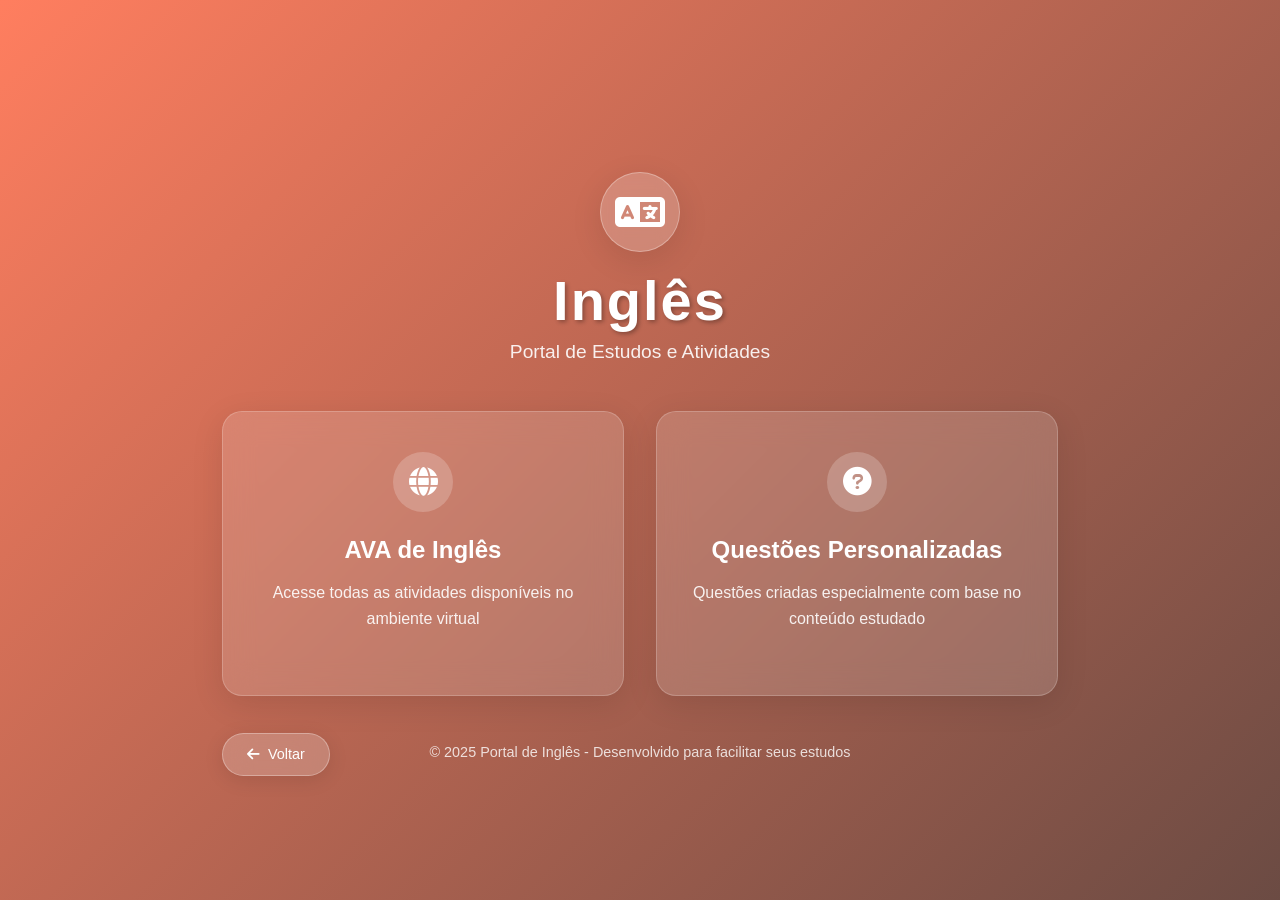
<file: ingles/english.html>
<!DOCTYPE html>
<html lang="pt-BR">
<head>
    <meta charset="UTF-8">
    <meta name="viewport" content="width=device-width, initial-scale=1.0">
    <title>Portal de Inglês</title>
    <link rel="stylesheet" href="english.css">
    <link href="https://cdnjs.cloudflare.com/ajax/libs/font-awesome/6.0.0/css/all.min.css" rel="stylesheet">
</head>
<body>
    <div class="background-animation"></div>
    
    <main class="container">
        <div class="back-button">
            <a href="../index.html" class="btn-back">
                <i class="fas fa-arrow-left"></i>
                Voltar
            </a>
        </div>
        
        <div class="header">
            <div class="icon-wrapper">
                <i class="fas fa-language"></i>
            </div>
            <h1>Inglês</h1>
            <p class="subtitle">Portal de Estudos e Atividades</p>
        </div>

        <div class="cards-container">
            <a href="./AVA/ava1.html" class="card">
                <div class="card-icon">
                    <i class="fa-solid fa-globe"></i>
                </div>
                <h3>AVA de Inglês</h3>
                <p>Acesse todas as atividades disponíveis no ambiente virtual</p>
                <div class="card-arrow">
                    <i class="fas fa-arrow-right"></i>
                </div>
            </a>

            <a href="./Questoes/questo.html" class="card">
                <div class="card-icon">
                    <i class="fas fa-question-circle"></i>
                </div>
                <h3>Questões Personalizadas</h3>
                <p>Questões criadas especialmente com base no conteúdo estudado</p>
                <div class="card-arrow">
                    <i class="fas fa-arrow-right"></i>
                </div>
            </a>
        </div>

        <footer class="footer">
            <p>© 2025 Portal de Inglês - Desenvolvido para facilitar seus estudos</p>
        </footer>
    </main>
</body>
</html>
</file>
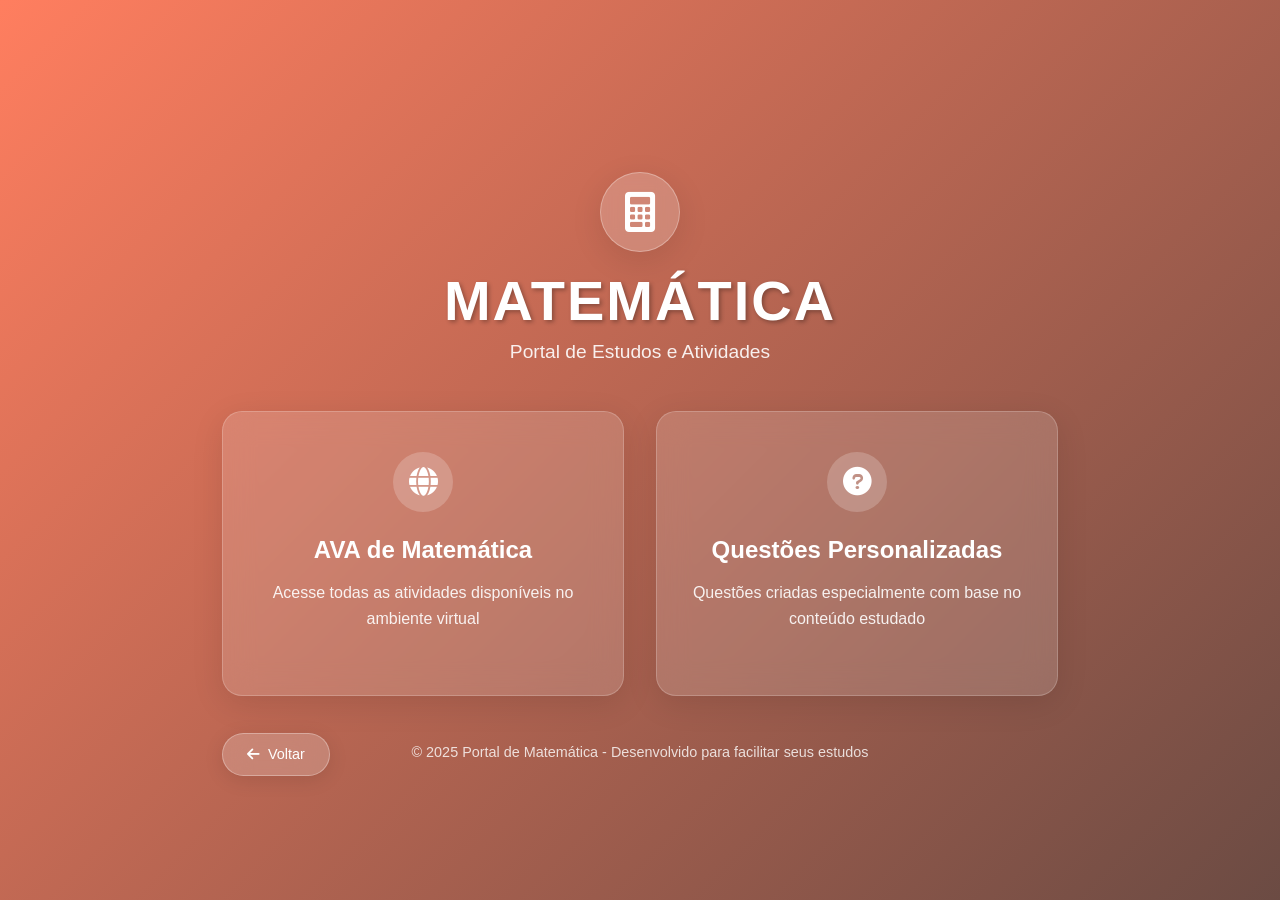
<file: matematica/math.html>
<!DOCTYPE html>
<html lang="pt-BR">
<head>
    <meta charset="UTF-8">
    <meta name="viewport" content="width=device-width, initial-scale=1.0">
    <title>Portal de Matemática</title>
    <link rel="stylesheet" href="math.css">
    <link href="https://cdnjs.cloudflare.com/ajax/libs/font-awesome/6.0.0/css/all.min.css" rel="stylesheet">
</head>
<body>
    <div class="background-animation"></div>
    
    <main class="container">
        <div class="back-button">
            <a href="../index.html" class="btn-back">
                <i class="fas fa-arrow-left"></i>
                Voltar
            </a>
        </div>
        
        <div class="header">
            <div class="icon-wrapper">
                <i class="fas fa-calculator"></i>
            </div>
            <h1>MATEMÁTICA</h1>
            <p class="subtitle">Portal de Estudos e Atividades</p>
        </div>

        <div class="cards-container">
            <a href="./AVA/ava.html" class="card">
                <div class="card-icon">
                    <i class="fa-solid fa-globe"></i>
                </div>
                <h3>AVA de Matemática</h3>
                <p>Acesse todas as atividades disponíveis no ambiente virtual</p>
                <div class="card-arrow">
                    <i class="fas fa-arrow-right"></i>
                </div>
            </a>

            <a href="./Questoes/ques.html" class="card">
                <div class="card-icon">
                    <i class="fas fa-question-circle"></i>
                </div>
                <h3>Questões Personalizadas</h3>
                <p>Questões criadas especialmente com base no conteúdo estudado</p>
                <div class="card-arrow">
                    <i class="fas fa-arrow-right"></i>
                </div>
            </a>
        </div>

        <footer class="footer">
            <p>© 2025 Portal de Matemática - Desenvolvido para facilitar seus estudos</p>
        </footer>
    </main>
</body>
</html>
</file>
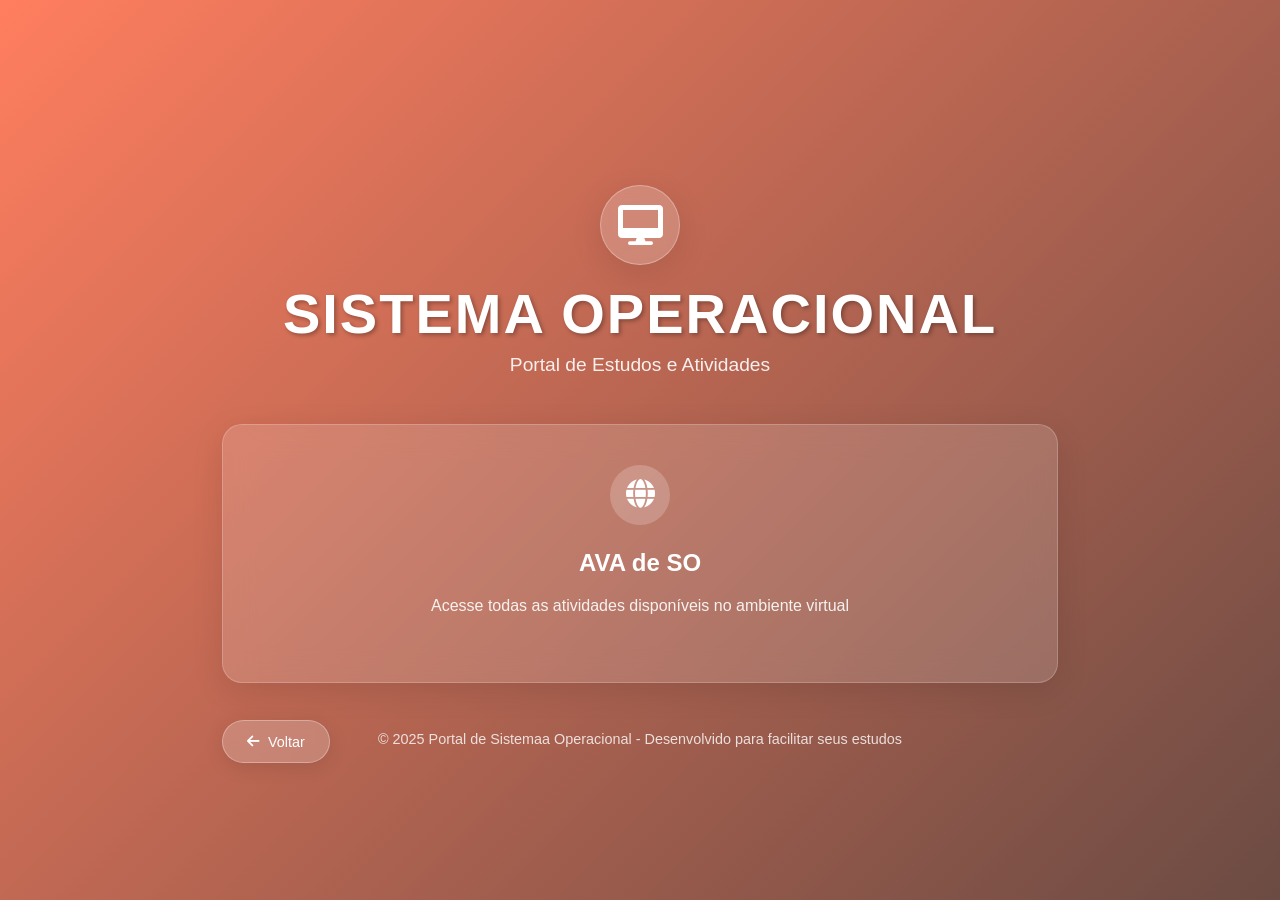
<file: SO/SO.html>
<!DOCTYPE html>
<html lang="pt-BR">
<head>
    <meta charset="UTF-8">
    <meta name="viewport" content="width=device-width, initial-scale=1.0">
    <title>Portal de SO</title>
    <link rel="stylesheet" href="SO.css">
    <link href="https://cdnjs.cloudflare.com/ajax/libs/font-awesome/6.0.0/css/all.min.css" rel="stylesheet">
</head>
<body>
    <div class="background-animation"></div>
    
    <main class="container">
        <div class="back-button">
            <a href="../index.html" class="btn-back">
                <i class="fas fa-arrow-left"></i>
                Voltar
            </a>
        </div>
        
        <div class="header">
            <div class="icon-wrapper">
                <i class="fa-solid fa-desktop"></i>
            </div>
            <h1>SISTEMA OPERACIONAL</h1>
            <p class="subtitle">Portal de Estudos e Atividades</p>
        </div>

        <div class="cards-container">
            <a href="./AVA/ava3.html" class="card">
                <div class="card-icon">
                    <i class="fa-solid fa-globe"></i>
                </div>
                <h3>AVA de SO</h3>
                <p>Acesse todas as atividades disponíveis no ambiente virtual</p>
                <div class="card-arrow">
                    <i class="fas fa-arrow-right"></i>
                </div>
            </a>


        </div>

        <footer class="footer">
            <p>© 2025 Portal de Sistemaa Operacional - Desenvolvido para facilitar seus estudos</p>
        </footer>
    </main>
</body>
</html>
</file>
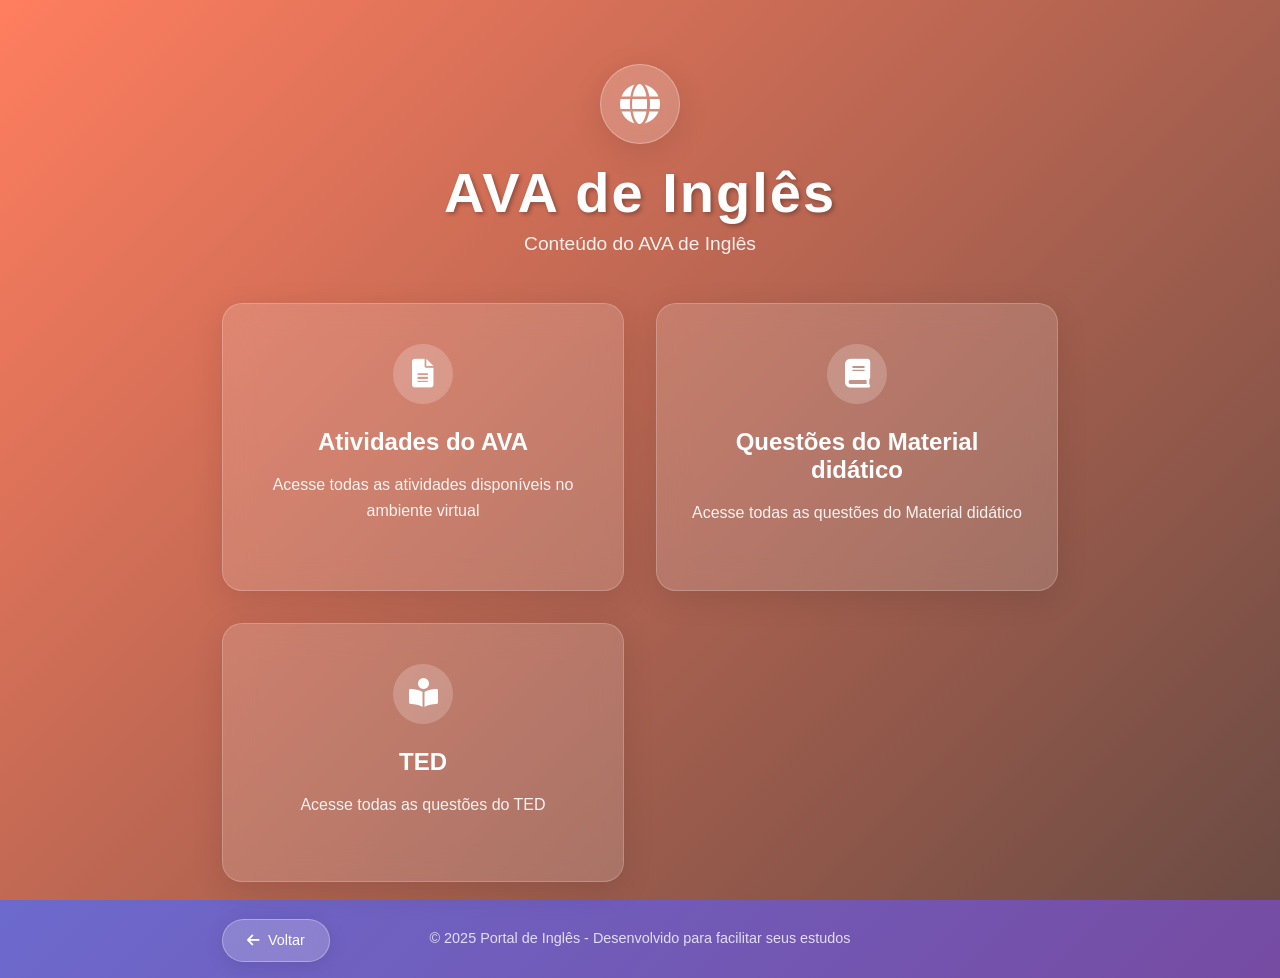
<file: ingles/AVA/ava1.html>
<!DOCTYPE html>
<html lang="pt-BR">
<head>
    <meta charset="UTF-8">
    <meta name="viewport" content="width=device-width, initial-scale=1.0">
    <title>AVA</title>
    <link rel="stylesheet" href="ava1.css">
    <link href="https://cdnjs.cloudflare.com/ajax/libs/font-awesome/6.0.0/css/all.min.css" rel="stylesheet">
</head>
<body>
    <div class="background-animation"></div>
    
    <main class="container">
        <div class="back-button">
            <a href="../english.html" class="btn-back">
                <i class="fas fa-arrow-left"></i>
                Voltar
            </a>
        </div>
        
        <div class="header">
            <div class="icon-wrapper">
                <i class="fa-solid fa-globe"></i>
            </div>
            <h1>AVA de Inglês</h1>
            <p class="subtitle">Conteúdo do AVA de Inglês</p>
        </div>

        <div class="cards-container">
            <a href="./Atividade/ativi.html" class="card">
                <div class="card-icon">
                    <i class="fa-solid fa-file-alt"></i>
                </div>
                <h3>Atividades do AVA</h3>
                <p>Acesse todas as atividades disponíveis no ambiente virtual</p>
                <div class="card-arrow">
                    <i class="fas fa-arrow-right"></i>
                </div>
            </a>

            <a href="./questões_ava/questoes.html" class="card">
                <div class="card-icon">
                    <i class="fa-solid fa-book"></i>
                </div>
                <h3>Questões do Material didático</h3>
                <p>Acesse todas as questões do Material didático</p>
                <div class="card-arrow">
                    <i class="fas fa-arrow-right"></i>
                </div>
            </a>

            <a href="./TED/ted1.html" class="card">
                <div class="card-icon">
                    <i class="fa-solid fa-book-reader"></i>
                </div>
                <h3>TED</h3>
                <p>Acesse todas as questões do TED</p>
                <div class="card-arrow">
                    <i class="fas fa-arrow-right"></i>
                </div>
            </a>
        </div>

        <footer class="footer">
            <p>© 2025 Portal de Inglês - Desenvolvido para facilitar seus estudos</p>
        </footer>
    </main>
</body>
</html>
</file>
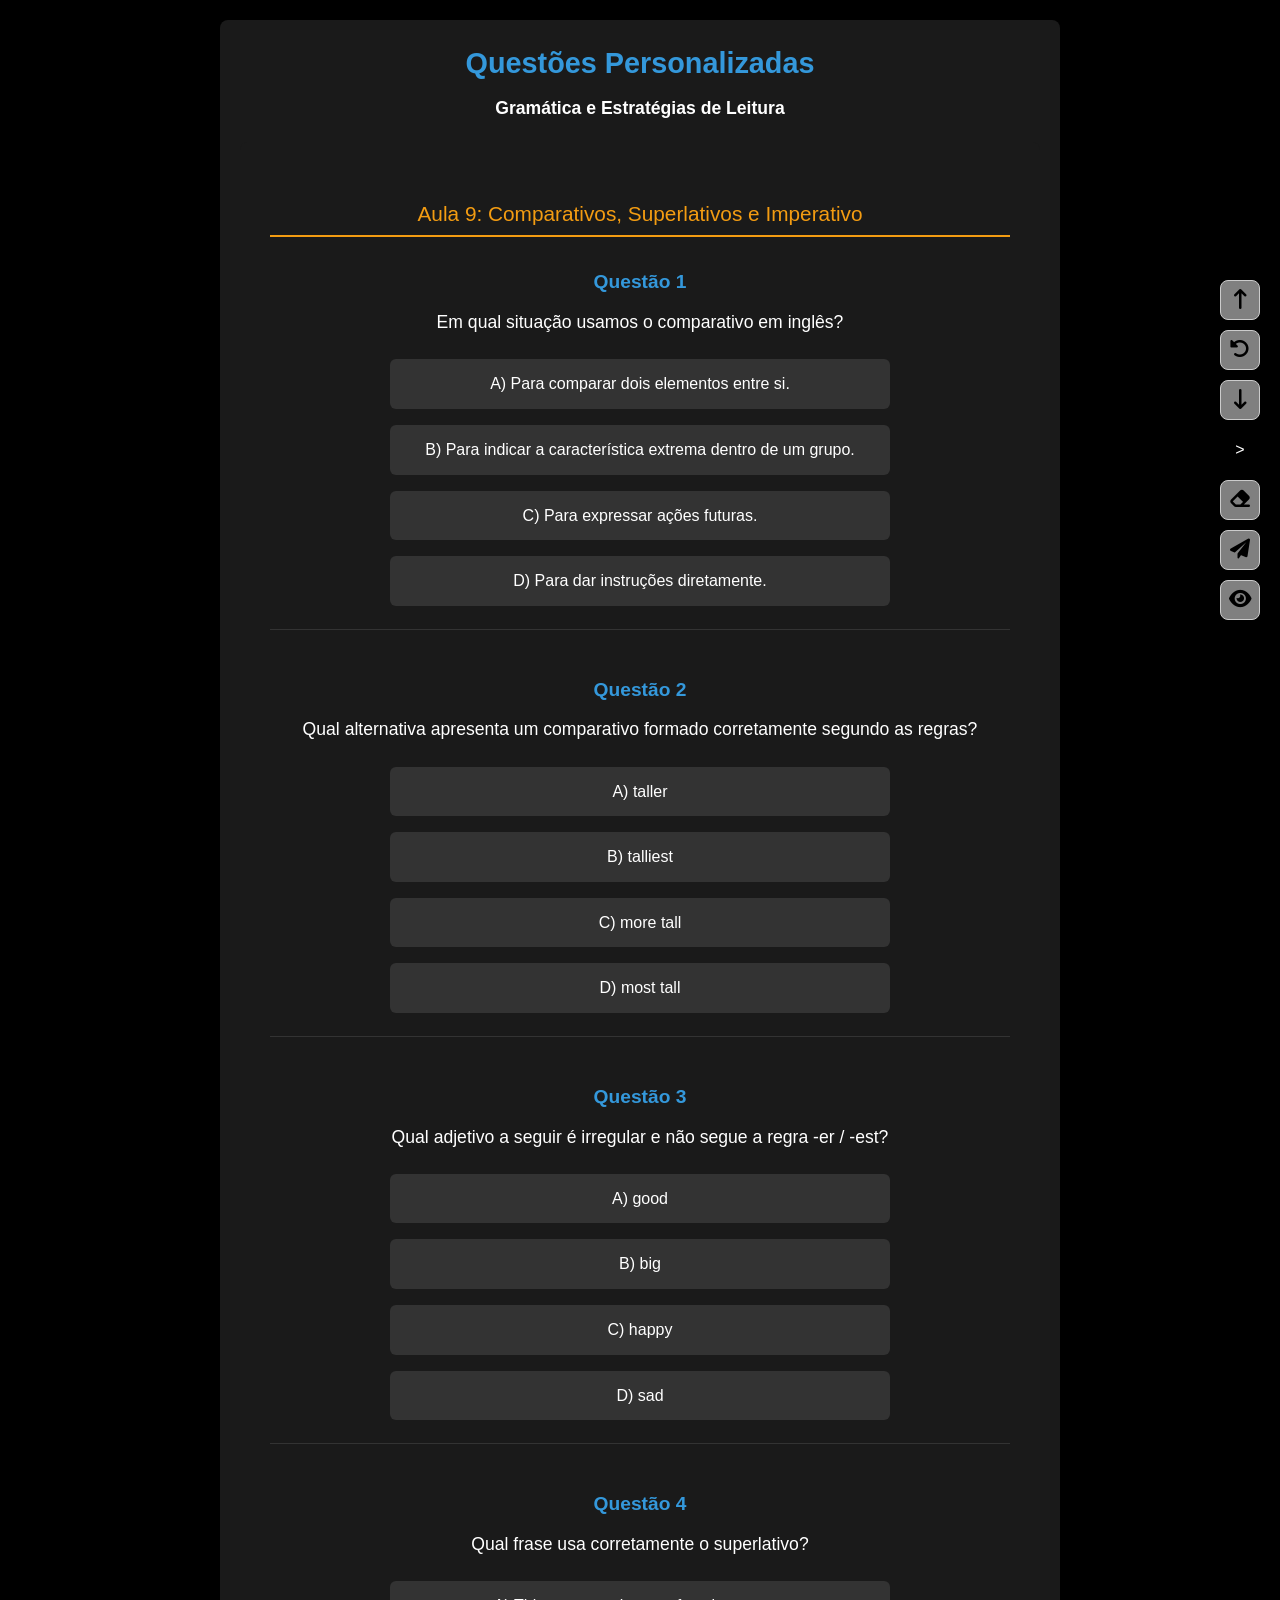
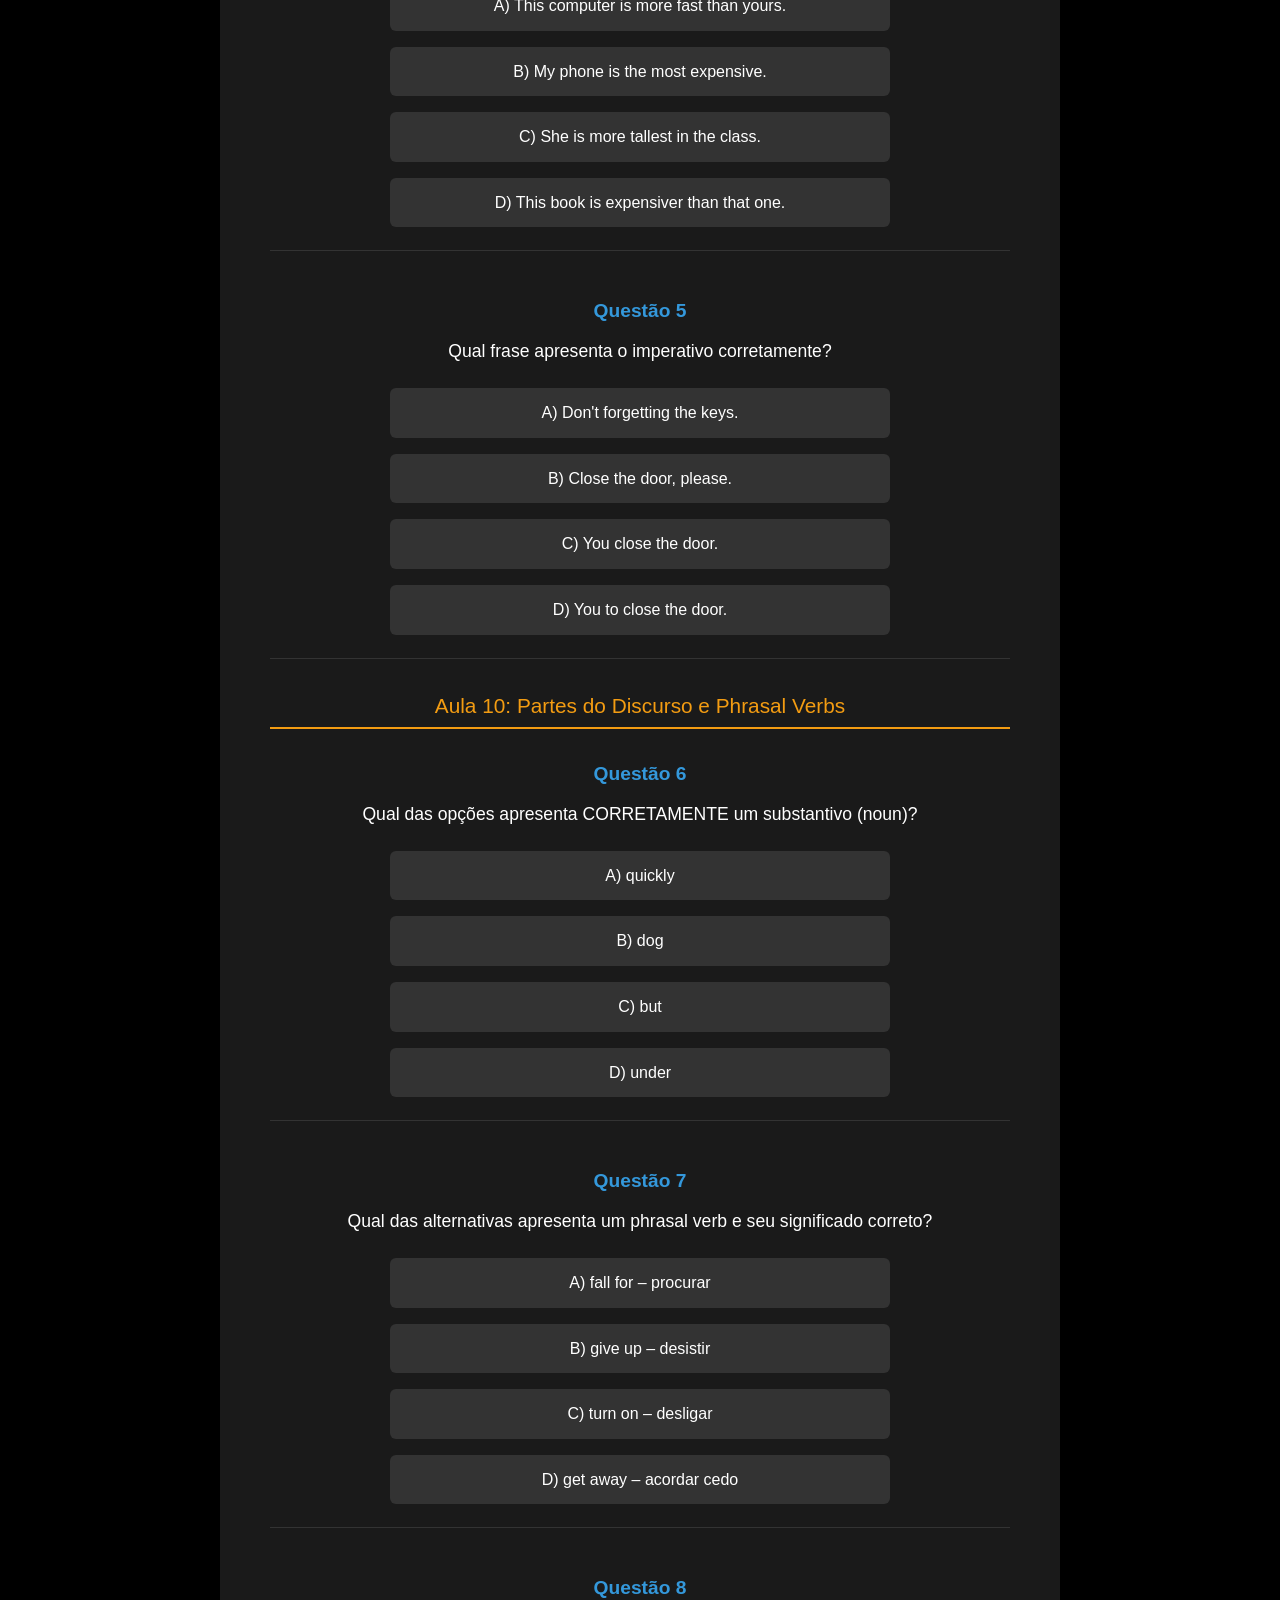
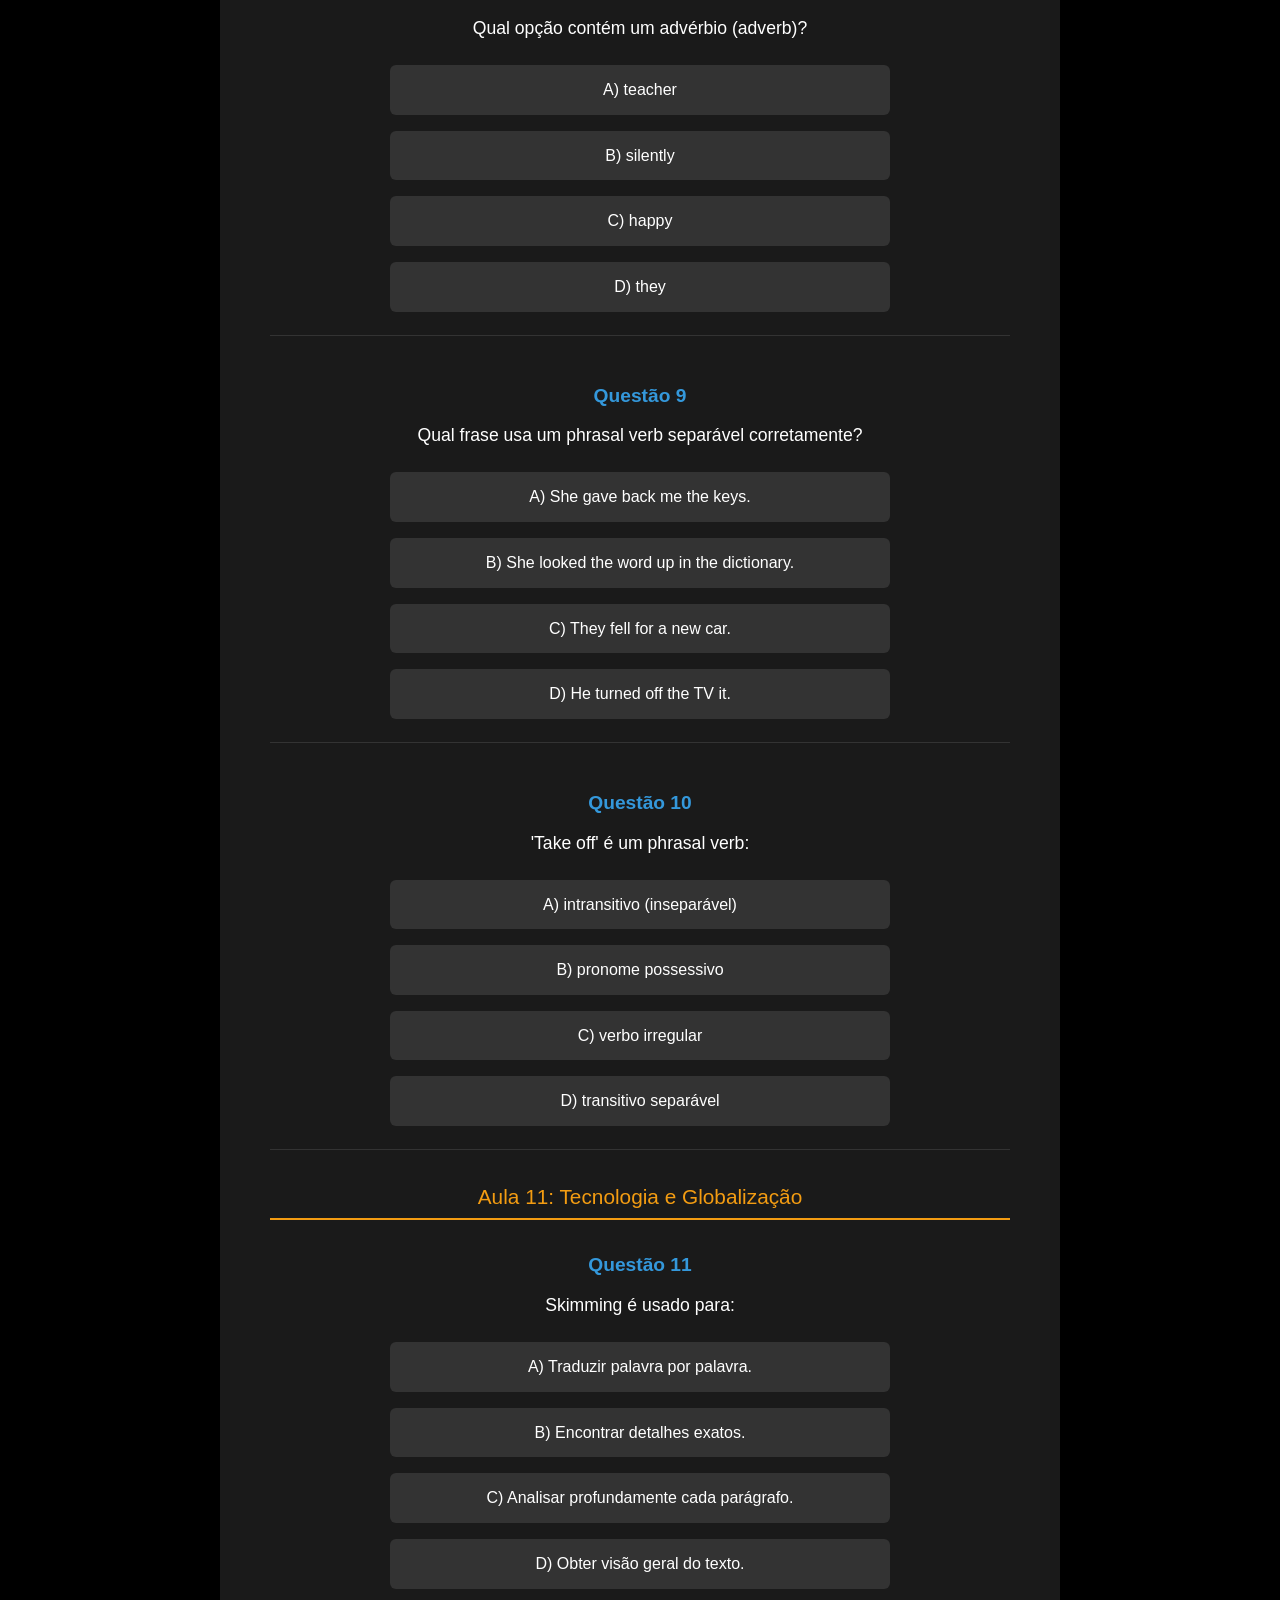
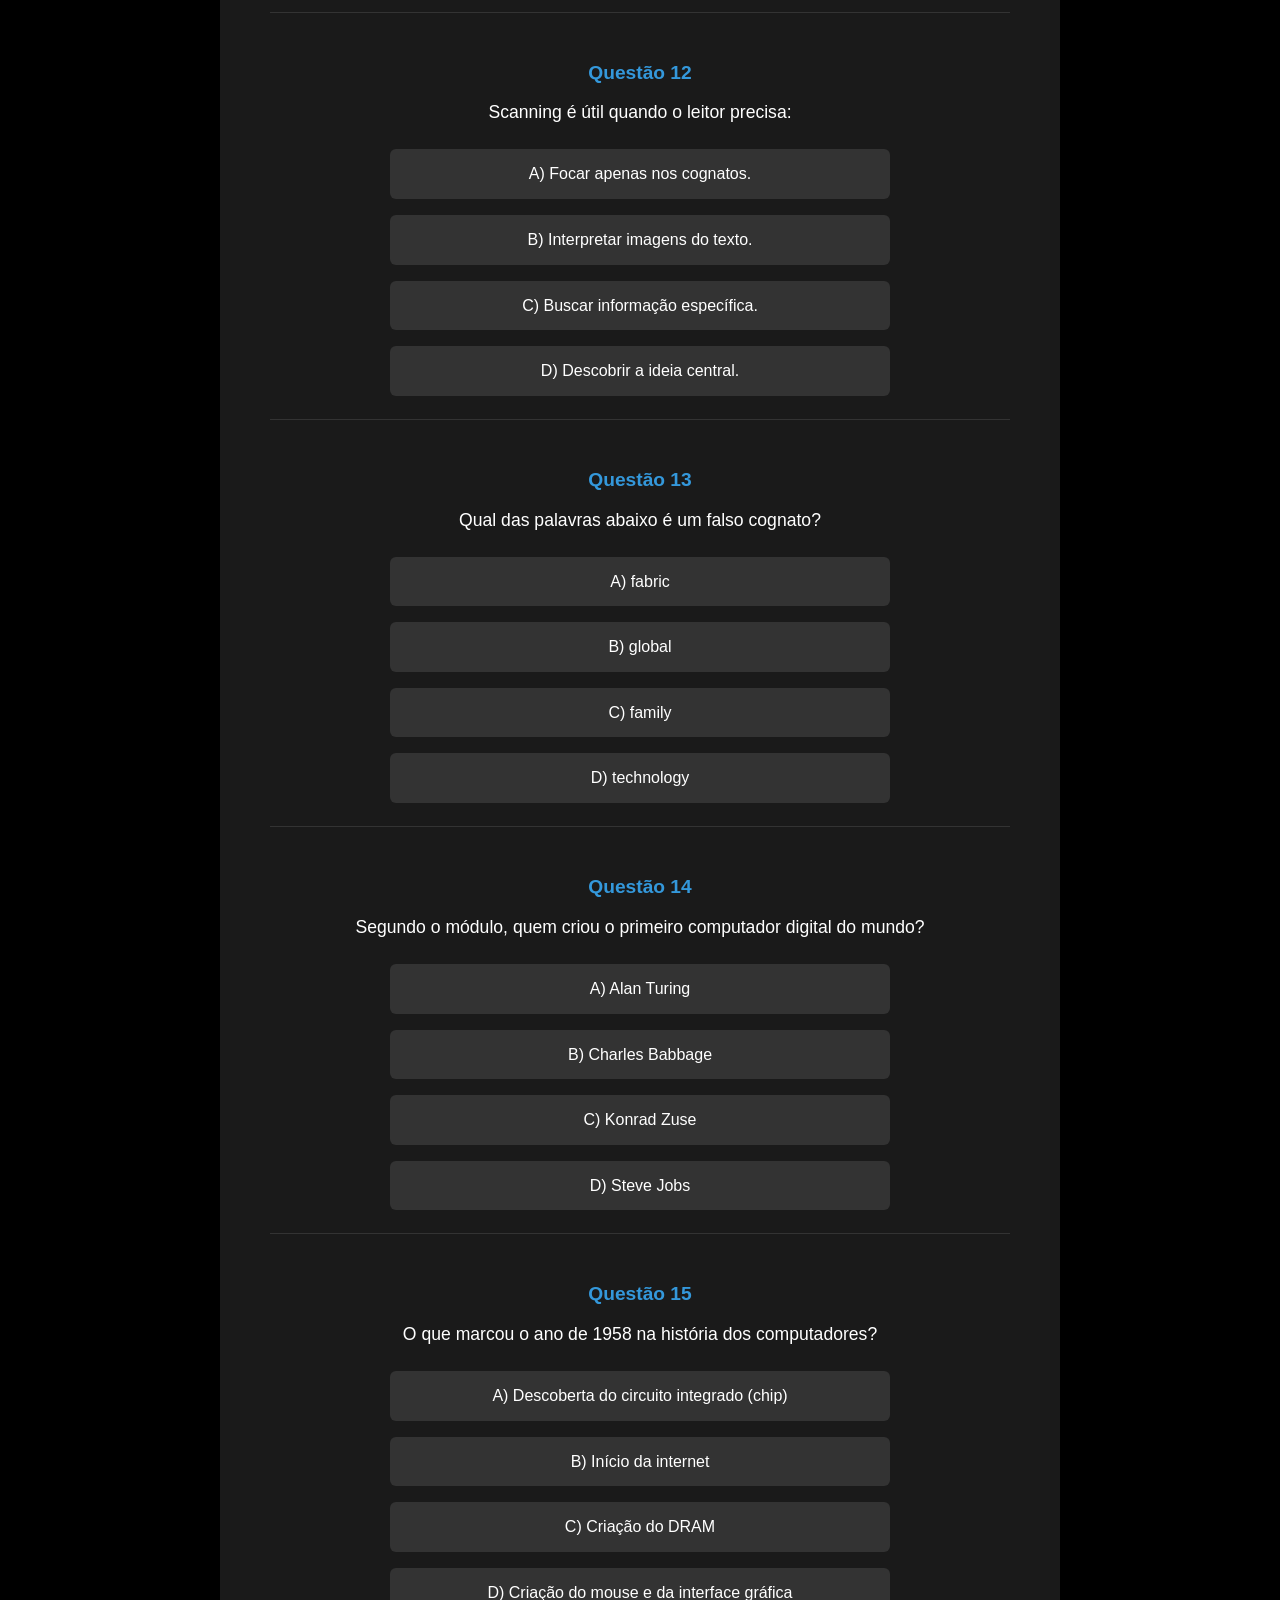
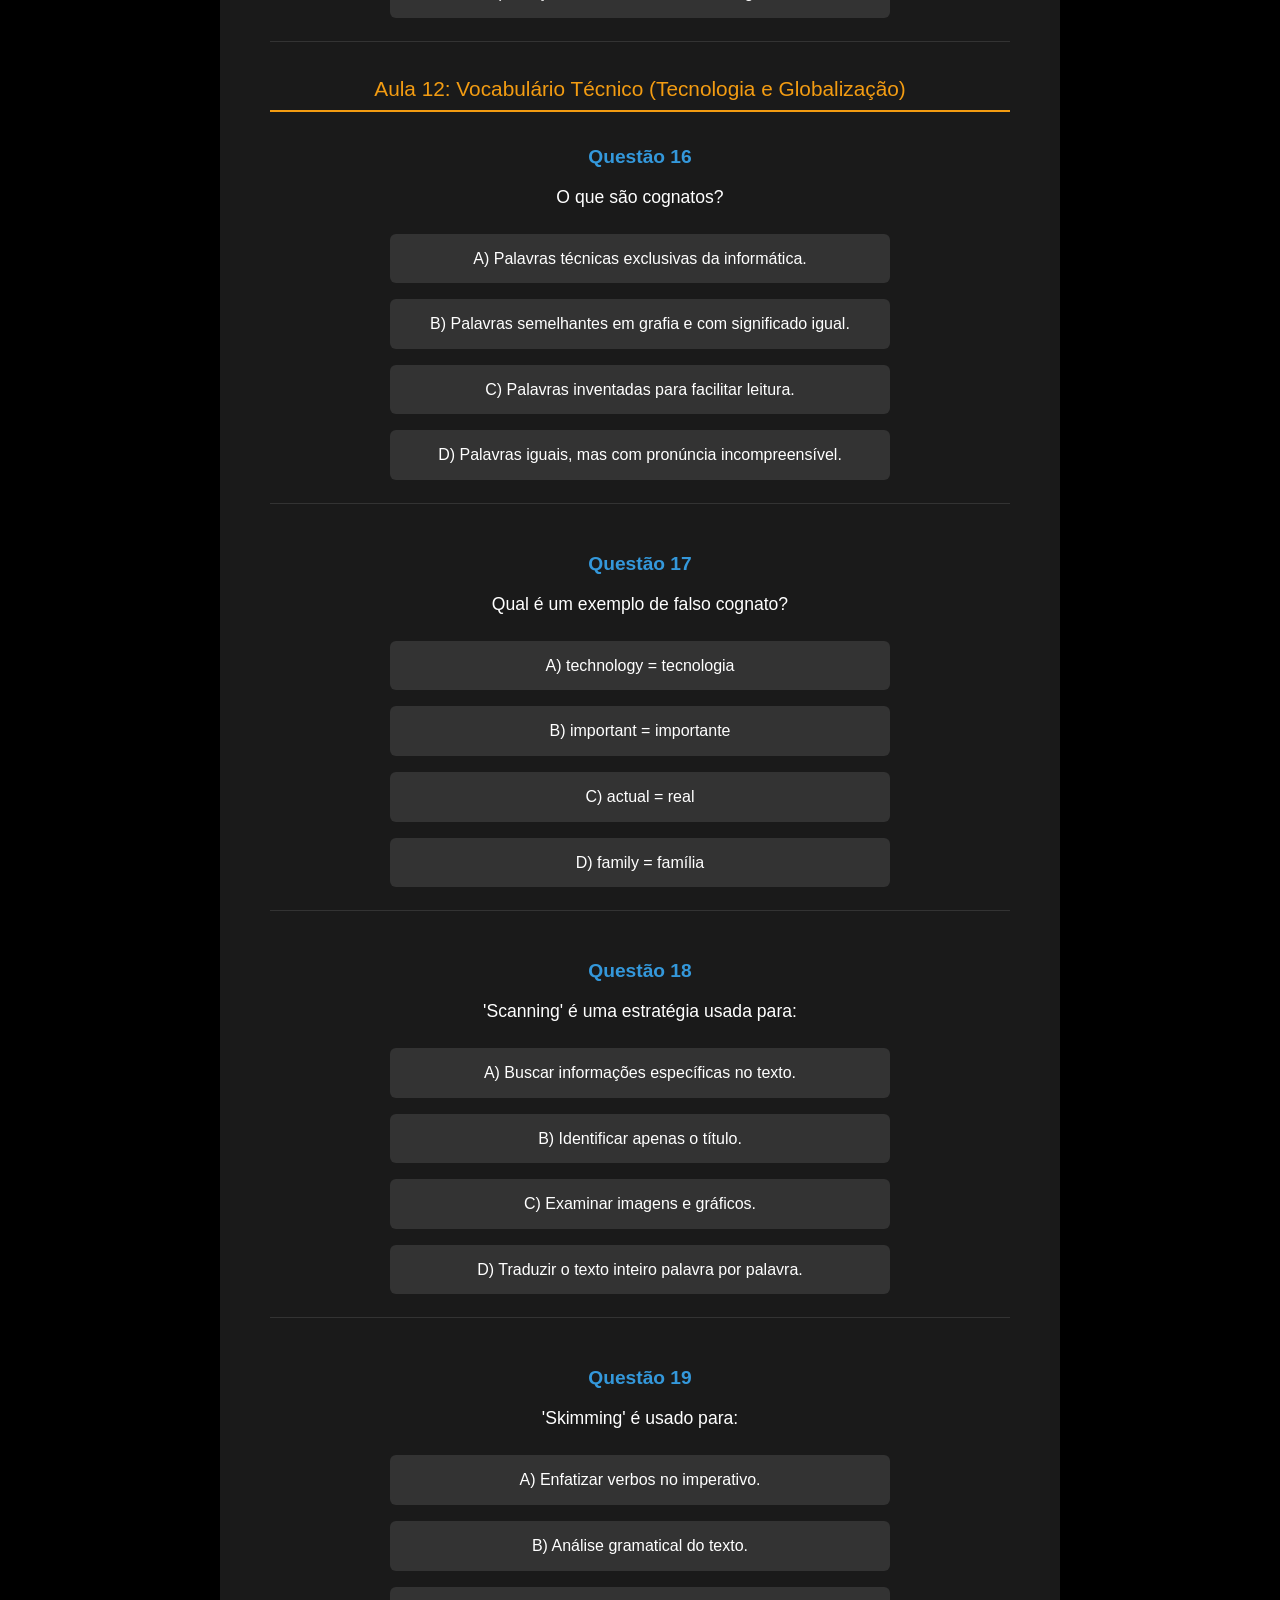
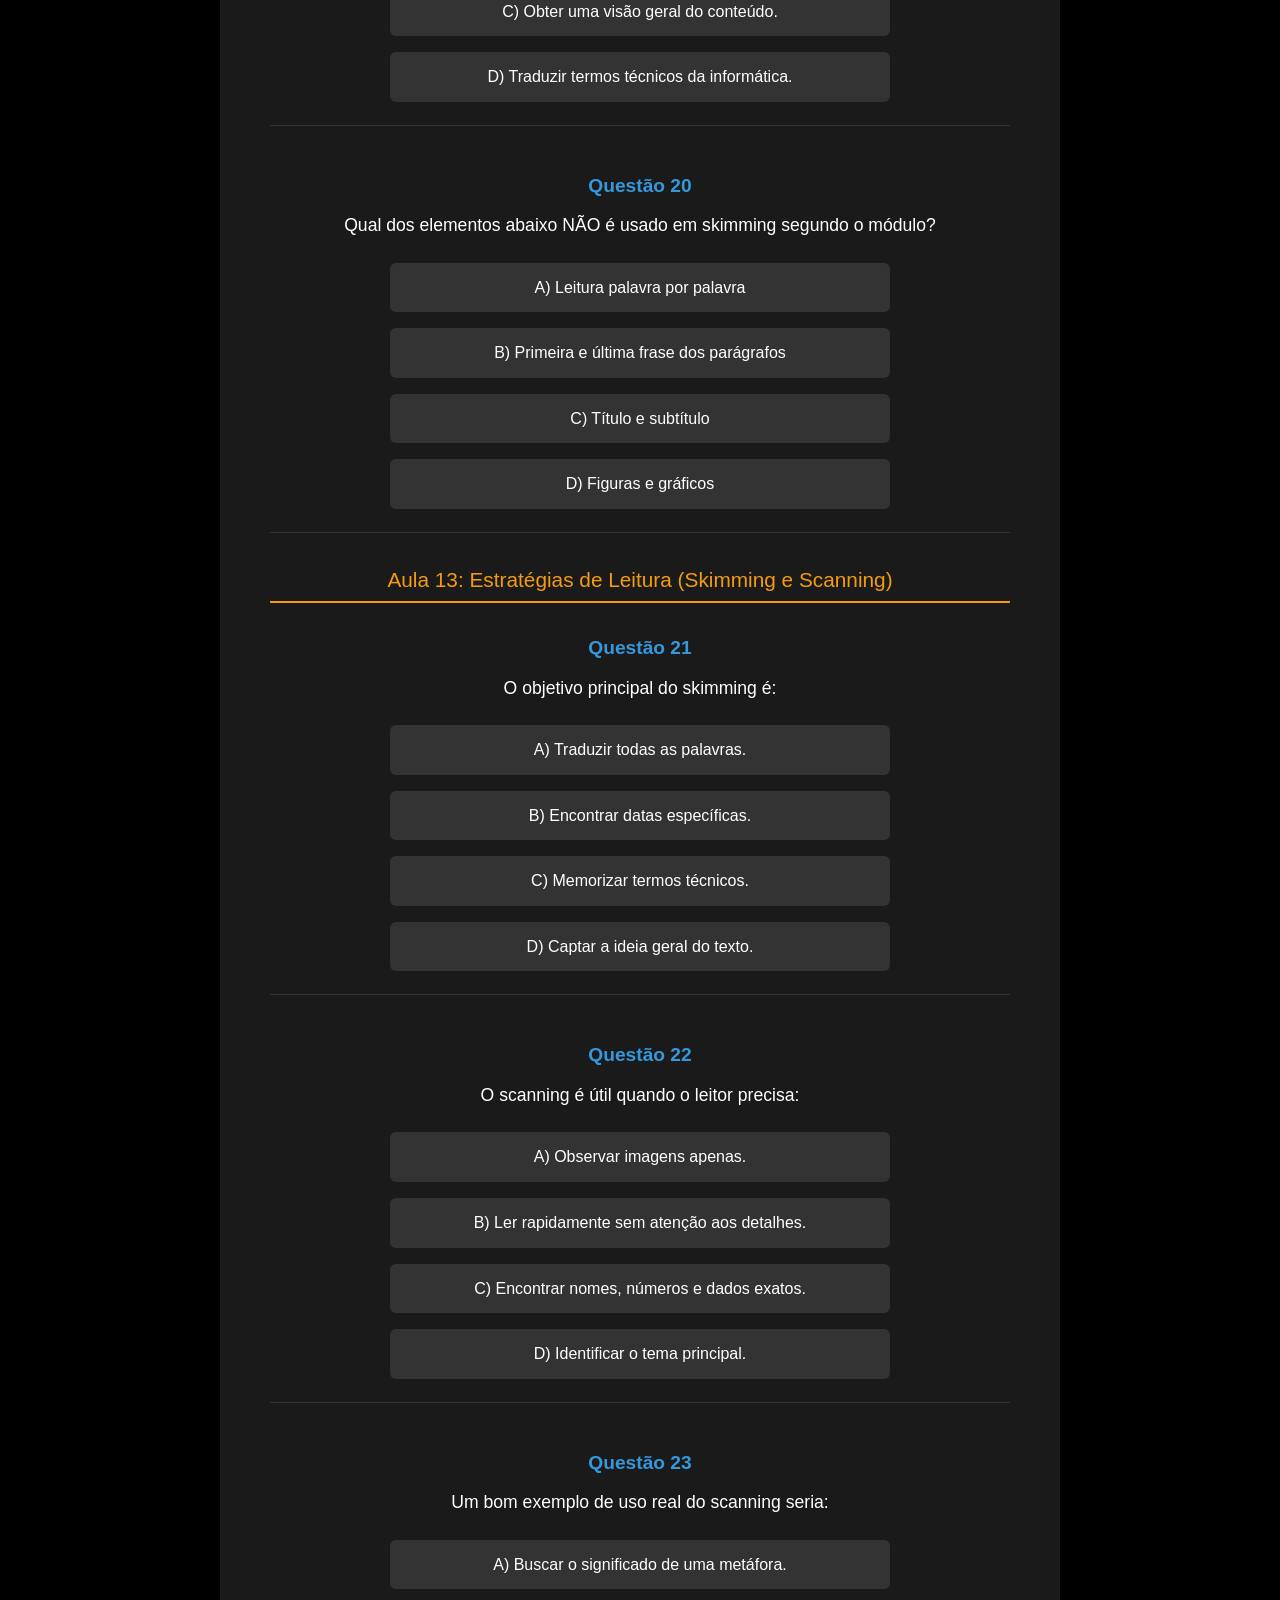
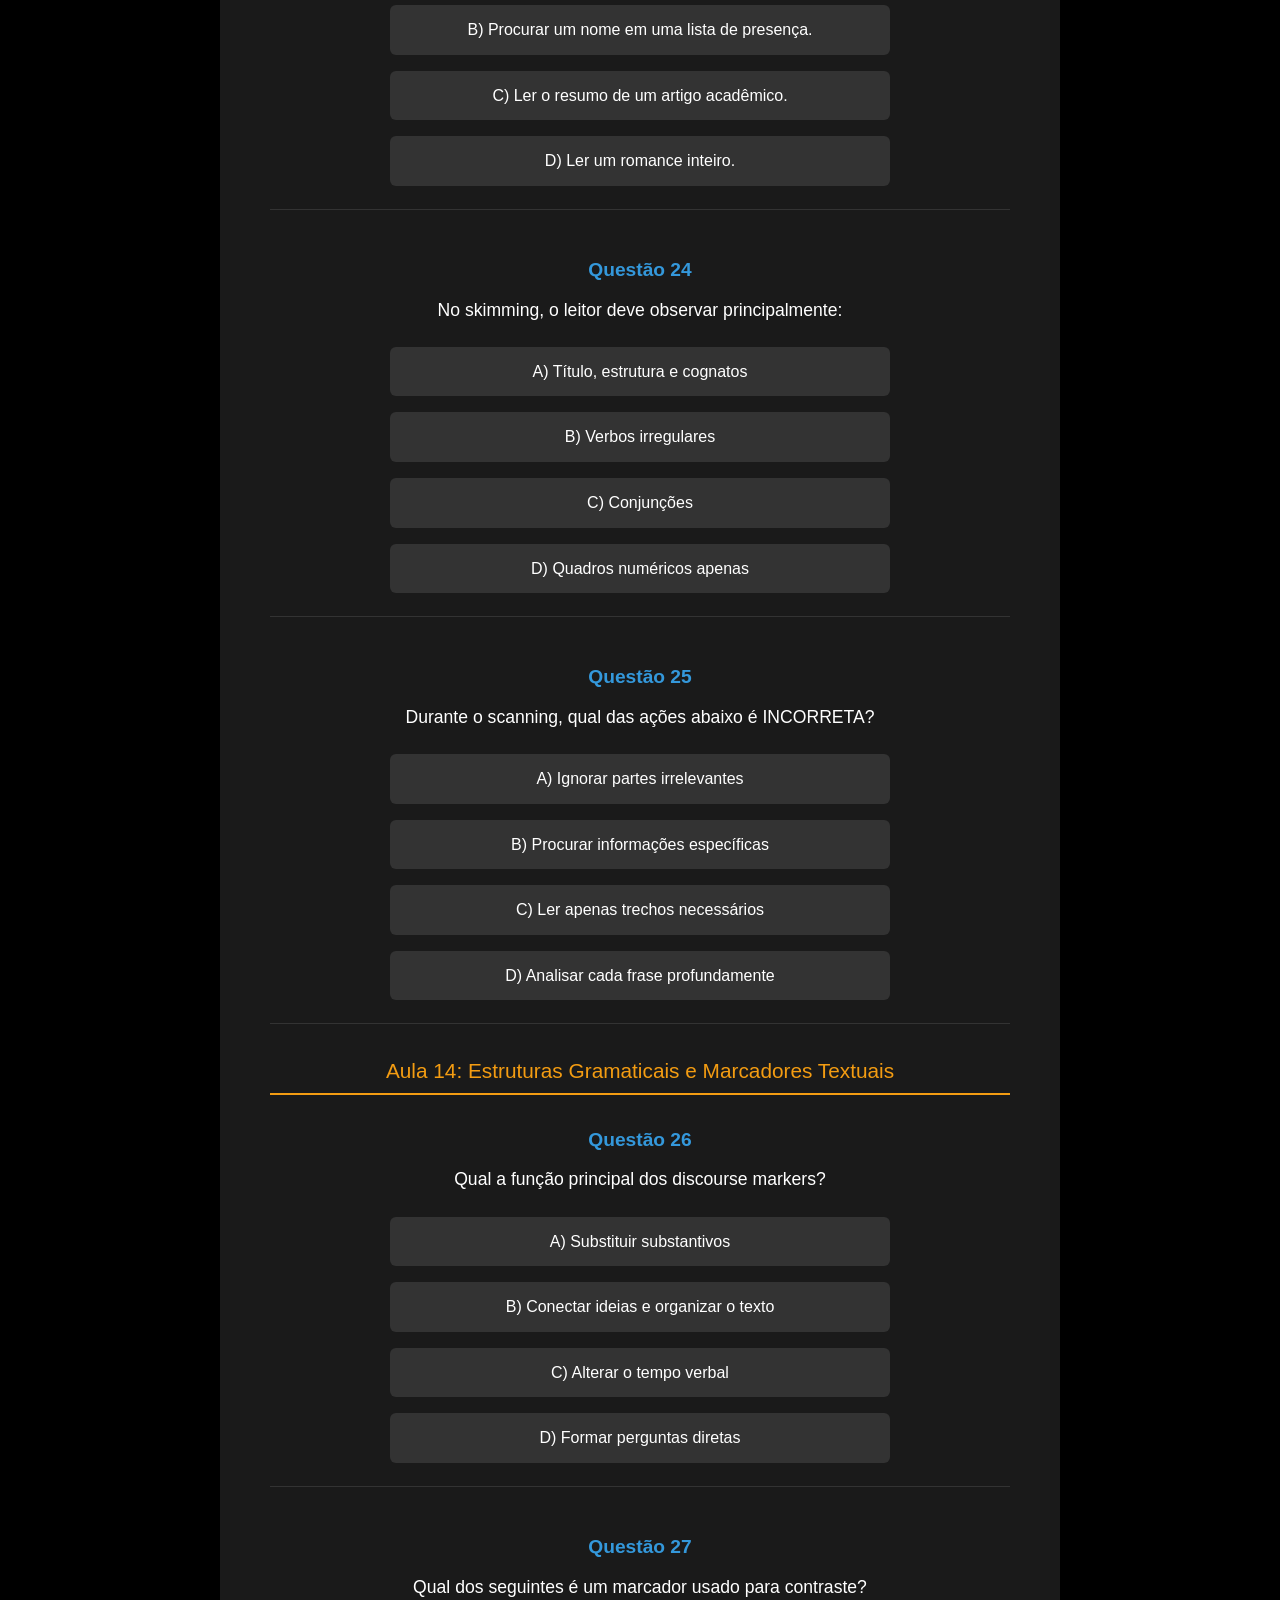
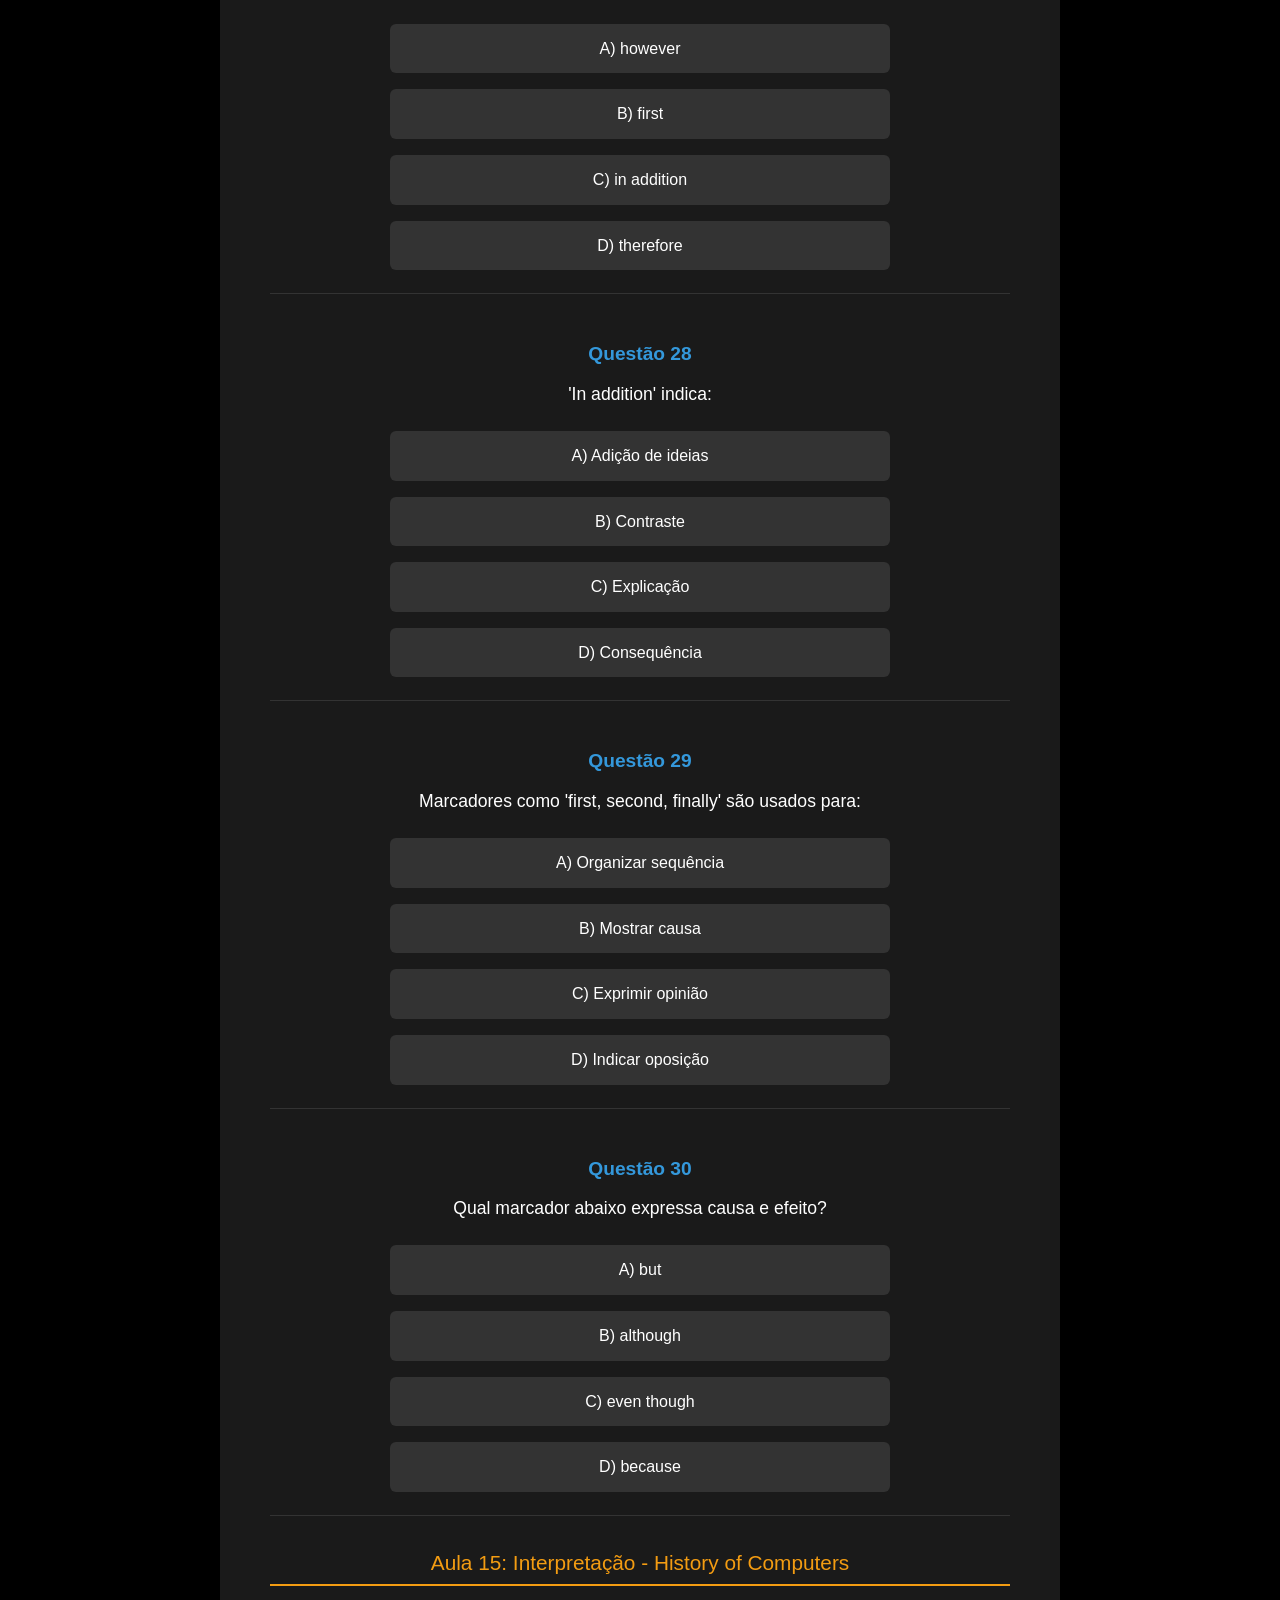
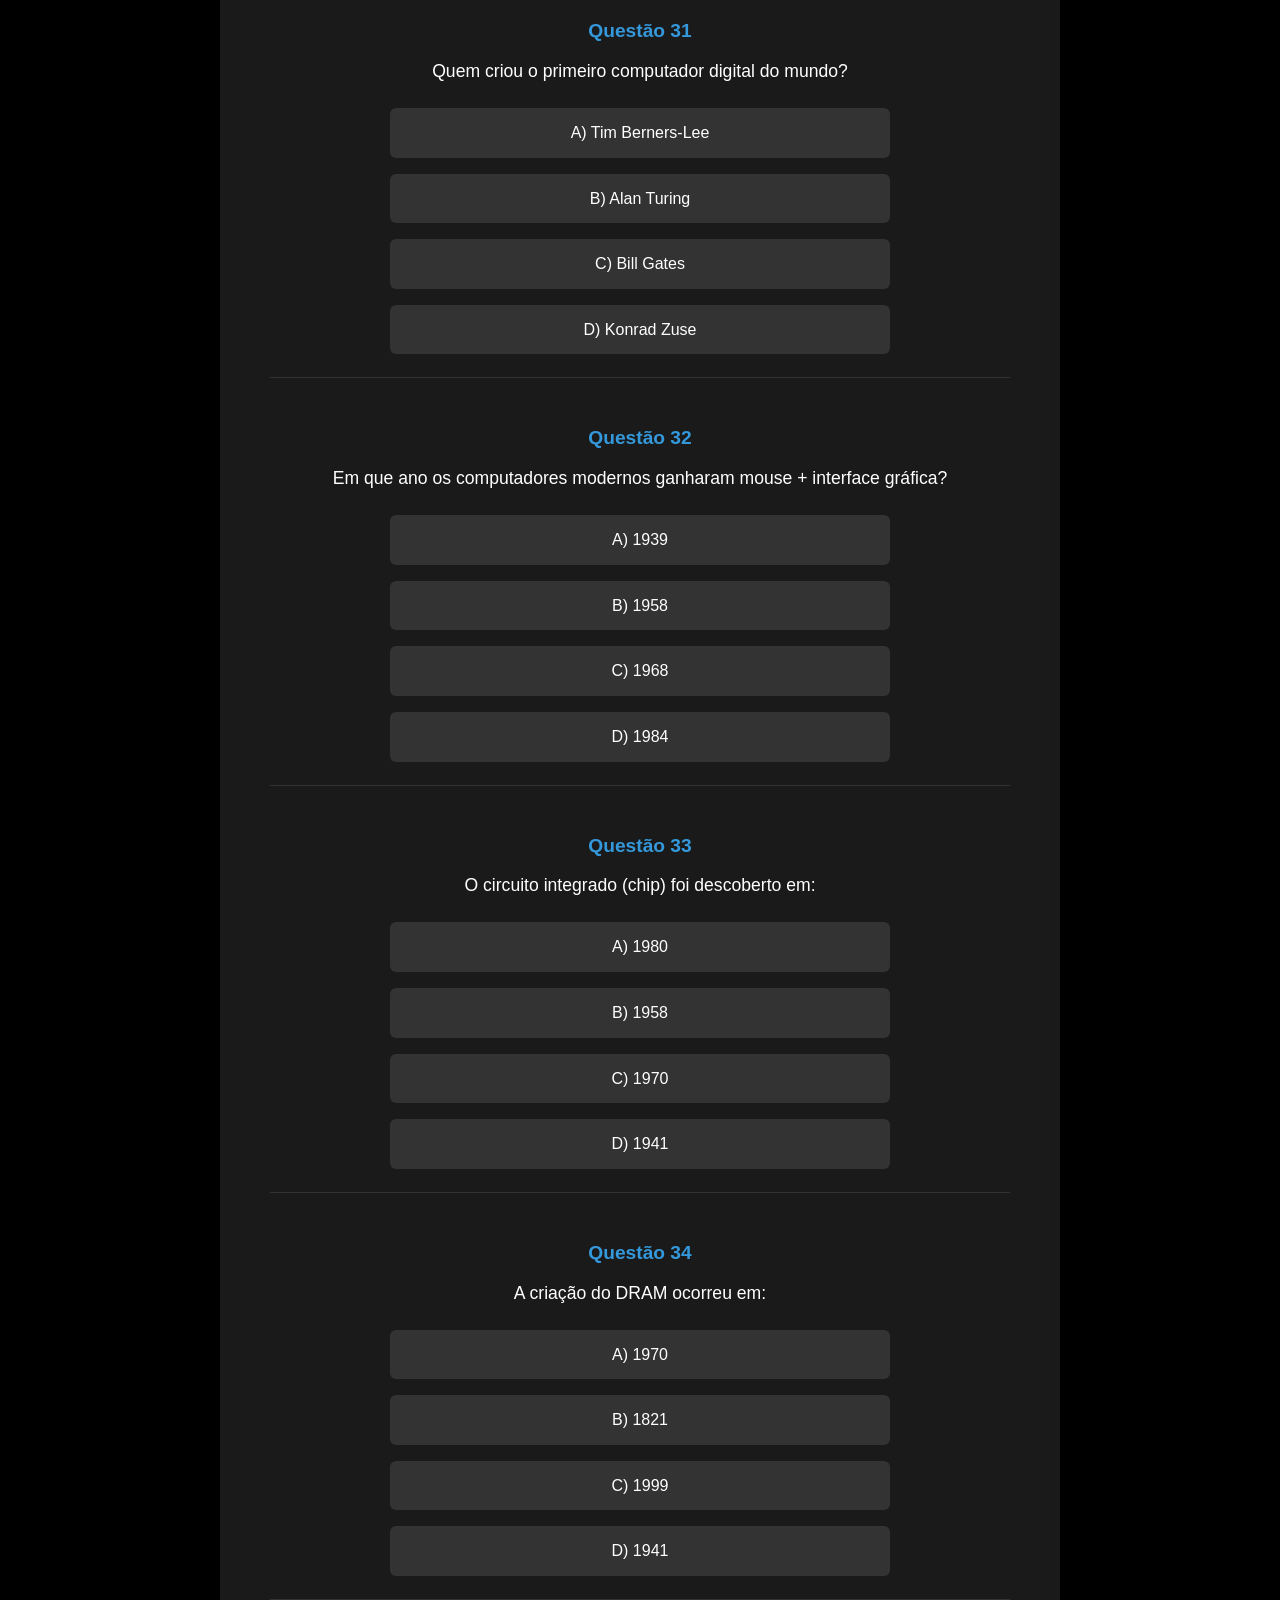
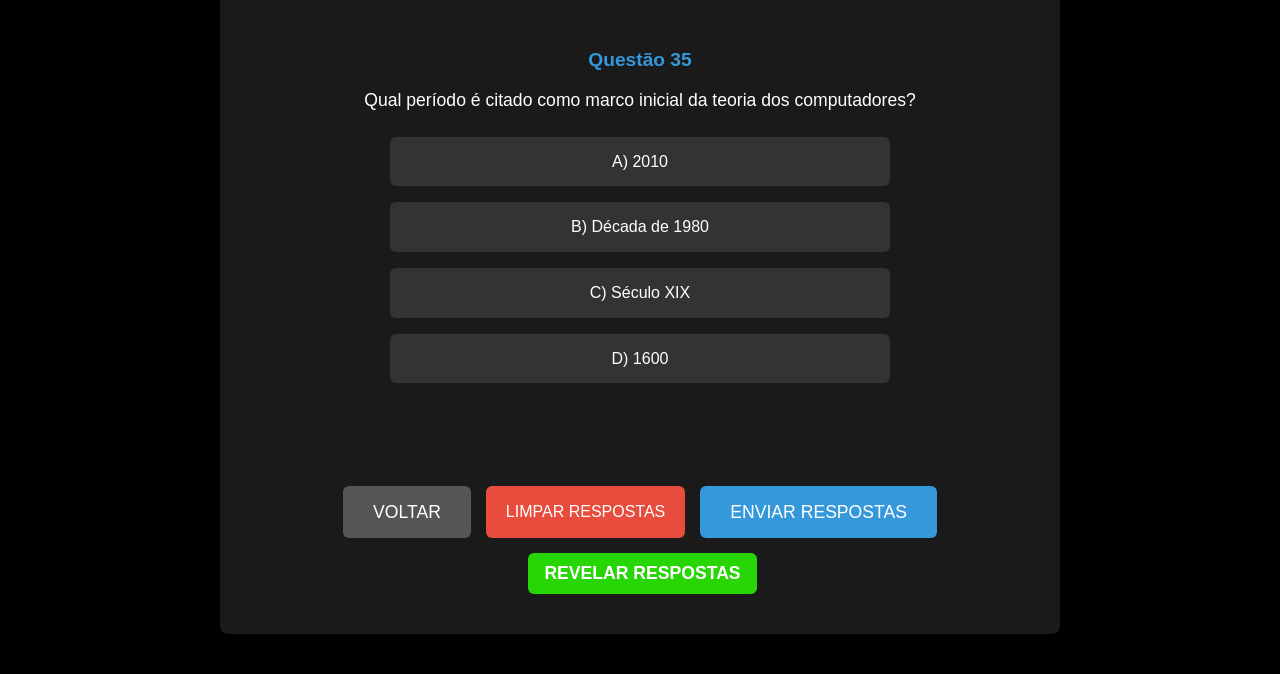
<file: ingles/Questoes/questo.html>
<!DOCTYPE html>
<html lang="pt-br">

<head>
    <meta charset="UTF-8">
    <meta name="viewport" content="width=device-width, initial-scale=1.0">
    <title>Atividades do AVA</title>
    <link rel="stylesheet" href="questo.css">
    <link href="https://cdnjs.cloudflare.com/ajax/libs/font-awesome/6.0.0/css/all.min.css" rel="stylesheet">
</head>

<body>
    <div class="quiz-header">
<h1>Questões Personalizadas</h1>
<h2 class="subtitle">Gramática e Estratégias de Leitura</h2>




    <div class="quiz-container" id="quiz-container">
        <!-- Questões serão inseridas aqui pelo JavaScript -->
    </div>

<div class="submit-container">
    <div class="buttons-container">
        <a href="../english.html" class="action-button back-button">VOLTAR</a>
        <button id="clear" class="action-button clear-button">LIMPAR RESPOSTAS</button>
        <button id="submit" class="action-button">ENVIAR RESPOSTAS</button>
        <button id="restart" class="action-button restart-button" style="display: none;">REINICIAR QUIZ</button>
        <button id="reveal" class="action-button reveal-button">REVELAR RESPOSTAS</button>
    </div>
</div>



<div class="nav-float">
    <button id="btn-up" class="nav-btn"><i class="fas fa-arrow-up-long"></i></button>
    <button id="btn-left" class="nav-btn"><i class="fas fa-rotate-left"></i></button>
    <button id="btn-down" class="nav-btn"><i class="fas fa-arrow-down-long"></i></button>

        <span class="nav-text">&gt;</span>
<!-- Novos botões apenas com ícones -->
    <button id="clearButton" class="nav-btn"><i class="fas fa-eraser"></i></button>
    <button id="submitButton" class="nav-btn"><i class="fas fa-paper-plane"></i></button>
    <button id="revealButton" class="nav-btn"><i class="fas fa-eye"></i></button>

</div>


    <div id="results" class="results"></div>
    <script src="../../storage.js"></script>
    <script src="questo.js"></script>

</body>

</html>
</file>
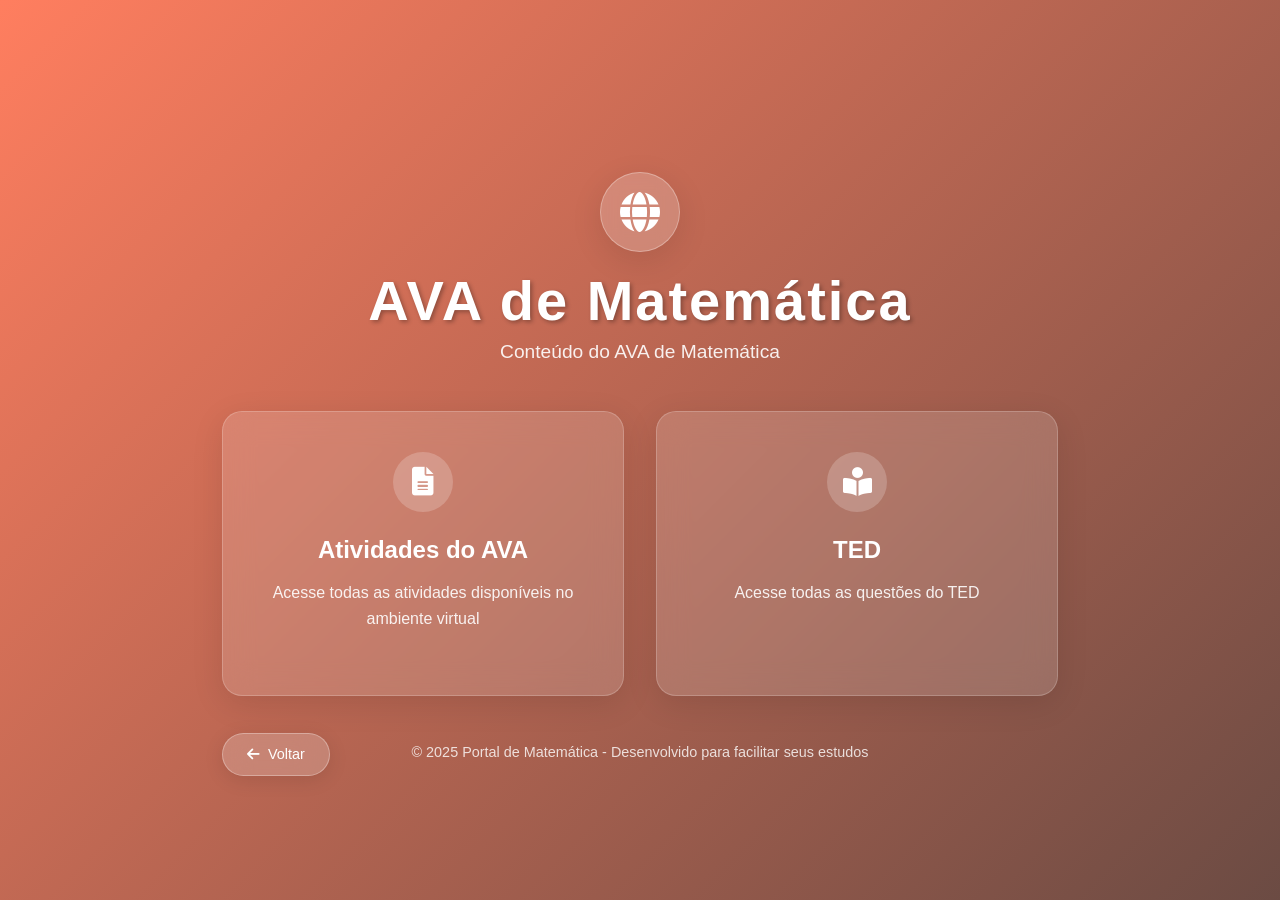
<file: matematica/AVA/ava.html>
<!DOCTYPE html>
<html lang="pt-BR">
<head>
    <meta charset="UTF-8">
    <meta name="viewport" content="width=device-width, initial-scale=1.0">
    <title>AVA</title>
    <link rel="stylesheet" href="ava.css">
    <link href="https://cdnjs.cloudflare.com/ajax/libs/font-awesome/6.0.0/css/all.min.css" rel="stylesheet">
</head>
<body>
    <div class="background-animation"></div>
    
    <main class="container">
        <div class="back-button">
            <a href="../math.html" class="btn-back">
                <i class="fas fa-arrow-left"></i>
                Voltar
            </a>
        </div>
        
        <div class="header">
            <div class="icon-wrapper">
                <i class="fa-solid fa-globe"></i>
            </div>
            <h1>AVA de Matemática</h1>
            <p class="subtitle">Conteúdo do AVA de Matemática</p>
        </div>

        <div class="cards-container">
            <a href="./Atividade/ativ.html" class="card">
                <div class="card-icon">
                    <i class="fa-solid fa-file-alt"></i>
                </div>
                <h3>Atividades do AVA</h3>
                <p>Acesse todas as atividades disponíveis no ambiente virtual</p>
                <div class="card-arrow">
                    <i class="fas fa-arrow-right"></i>
                </div>
            </a>


            <a href="./TED/ted.html" class="card">
                <div class="card-icon">
                    <i class="fa-solid fa-book-reader"></i>
                </div>
                <h3>TED</h3>
                <p>Acesse todas as questões do TED</p>
                <div class="card-arrow">
                    <i class="fas fa-arrow-right"></i>
                </div>
            </a>
        </div>

        <footer class="footer">
            <p>© 2025 Portal de Matemática - Desenvolvido para facilitar seus estudos</p>
        </footer>
    </main>
</body>
</html>
</file>
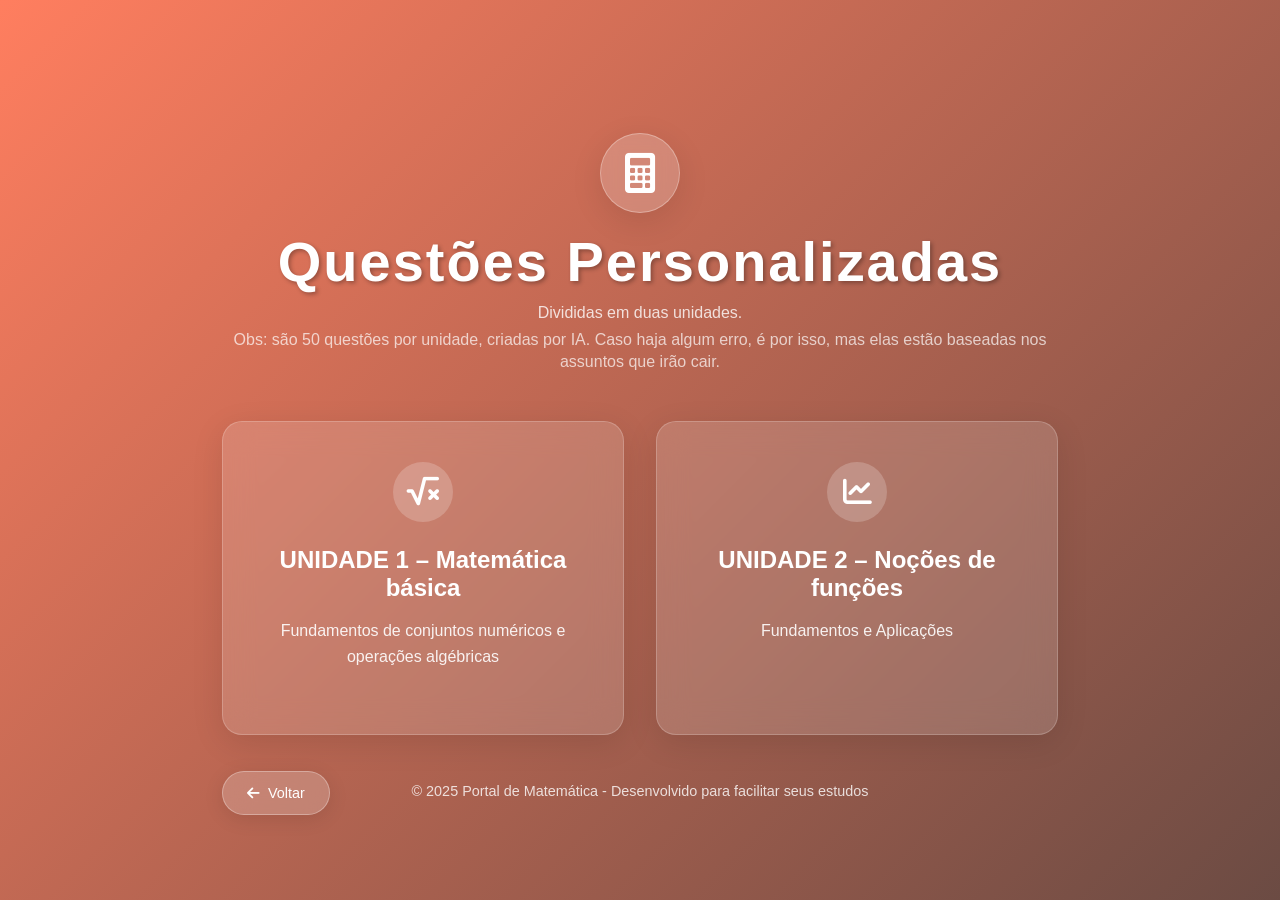
<file: matematica/Questoes/ques.html>
<!DOCTYPE html>
<html lang="pt-BR">
<head>
    <meta charset="UTF-8">
    <meta name="viewport" content="width=device-width, initial-scale=1.0">
    <title>QUESTÕES PERSONALIZADAS</title>
    <link rel="stylesheet" href="ques.css">
    <link href="https://cdnjs.cloudflare.com/ajax/libs/font-awesome/6.0.0/css/all.min.css" rel="stylesheet">
</head>
<body>
    <div class="background-animation"></div>
    
    <main class="container">
        <div class="back-button">
            <a href="../math.html" class="btn-back">
                <i class="fas fa-arrow-left"></i>
                Voltar
            </a>
        </div>
        
    <div class="header">
        <div class="icon-wrapper">
            <i class="fas fa-calculator"></i>
        </div>
        <h1>Questões Personalizadas</h1>
        <p class="subtitle">
            Divididas em duas unidades.<br>
            <small>Obs: são 50 questões por unidade, criadas por IA. Caso haja algum erro, é por isso, mas elas estão baseadas nos assuntos que irão cair.</small>
        </p>
    </div>


        <div class="cards-container">
            <a href="./unidade1/quest1.html" class="card">
                <div class="card-icon">
                    <i class="fas fa-square-root-alt"></i>
                </div>
                <h3>UNIDADE 1 – Matemática básica </h3>
                <p>Fundamentos de conjuntos numéricos e operações algébricas</p>
                <div class="card-arrow">
                    <i class="fas fa-arrow-right"></i>
                </div>
            </a>

            <a href="./unidade2/quest2.html" class="card">
                <div class="card-icon">
                    <i class="fa-solid fa-chart-line"></i>
                </div>
                <h3>UNIDADE 2 – Noções de funções</h3>
                <p>Fundamentos e Aplicações</p>
                <div class="card-arrow">
                    <i class="fas fa-arrow-right"></i>
                </div>
            </a>
        </div>

        <footer class="footer">
            <p>© 2025 Portal de Matemática - Desenvolvido para facilitar seus estudos</p>
        </footer>
    </main>
</body>
</html>
</file>
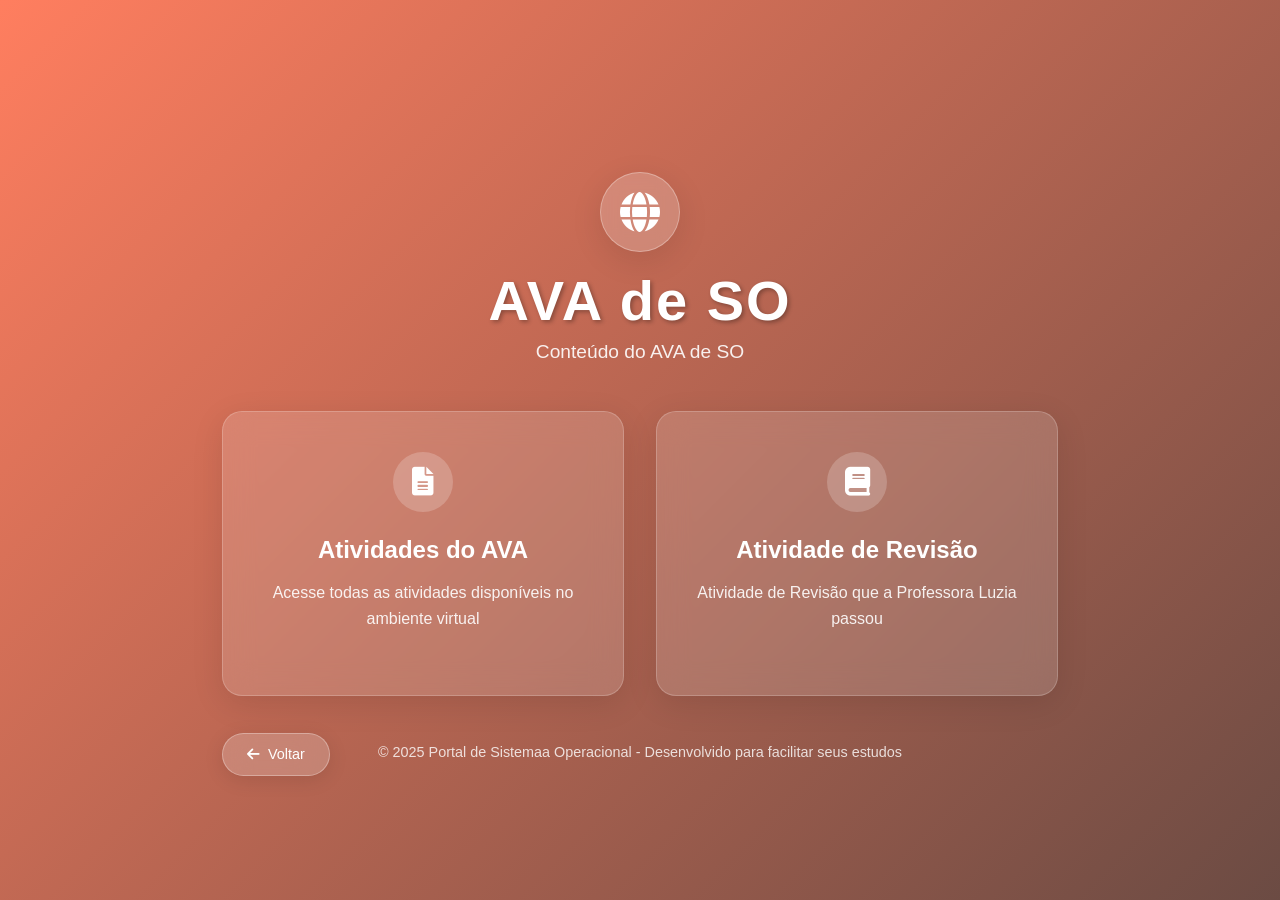
<file: SO/AVA/ava3.html>
<!DOCTYPE html>
<html lang="pt-BR">
<head>
    <meta charset="UTF-8">
    <meta name="viewport" content="width=device-width, initial-scale=1.0">
    <title>AVA</title>
    <link rel="stylesheet" href="ava3.css">
    <link href="https://cdnjs.cloudflare.com/ajax/libs/font-awesome/6.0.0/css/all.min.css" rel="stylesheet">
</head>
<body>
    <div class="background-animation"></div>
    
    <main class="container">
        <div class="back-button">
            <a href="../SO.html" class="btn-back">
                <i class="fas fa-arrow-left"></i>
                Voltar
            </a>
        </div>
        
        <div class="header">
            <div class="icon-wrapper">
                <i class="fa-solid fa-globe"></i>
            </div>
            <h1>AVA de SO</h1>
            <p class="subtitle">Conteúdo do AVA de SO</p>
        </div>

        <div class="cards-container">
            <a href="./atividade/atividade.html" class="card">
                <div class="card-icon">
                    <i class="fa-solid fa-file-alt"></i>
                </div>
                <h3>Atividades do AVA</h3>
                <p>Acesse todas as atividades disponíveis no ambiente virtual</p>
                <div class="card-arrow">
                    <i class="fas fa-arrow-right"></i>
                </div>
            </a>

            <a href="./revisao/rev.html" class="card">
                <div class="card-icon">
                    <i class="fa-solid fa-book"></i>
                </div>
                <h3>Atividade de Revisão</h3>
                <p>Atividade de Revisão que a Professora Luzia passou</p>
                <div class="card-arrow">
                    <i class="fas fa-arrow-right"></i>
                </div>
            </a>


        </div>

        <footer class="footer">
            <p>© 2025 Portal de Sistemaa Operacional - Desenvolvido para facilitar seus estudos</p>
        </footer>
    </main>
</body>
</html>
</file>
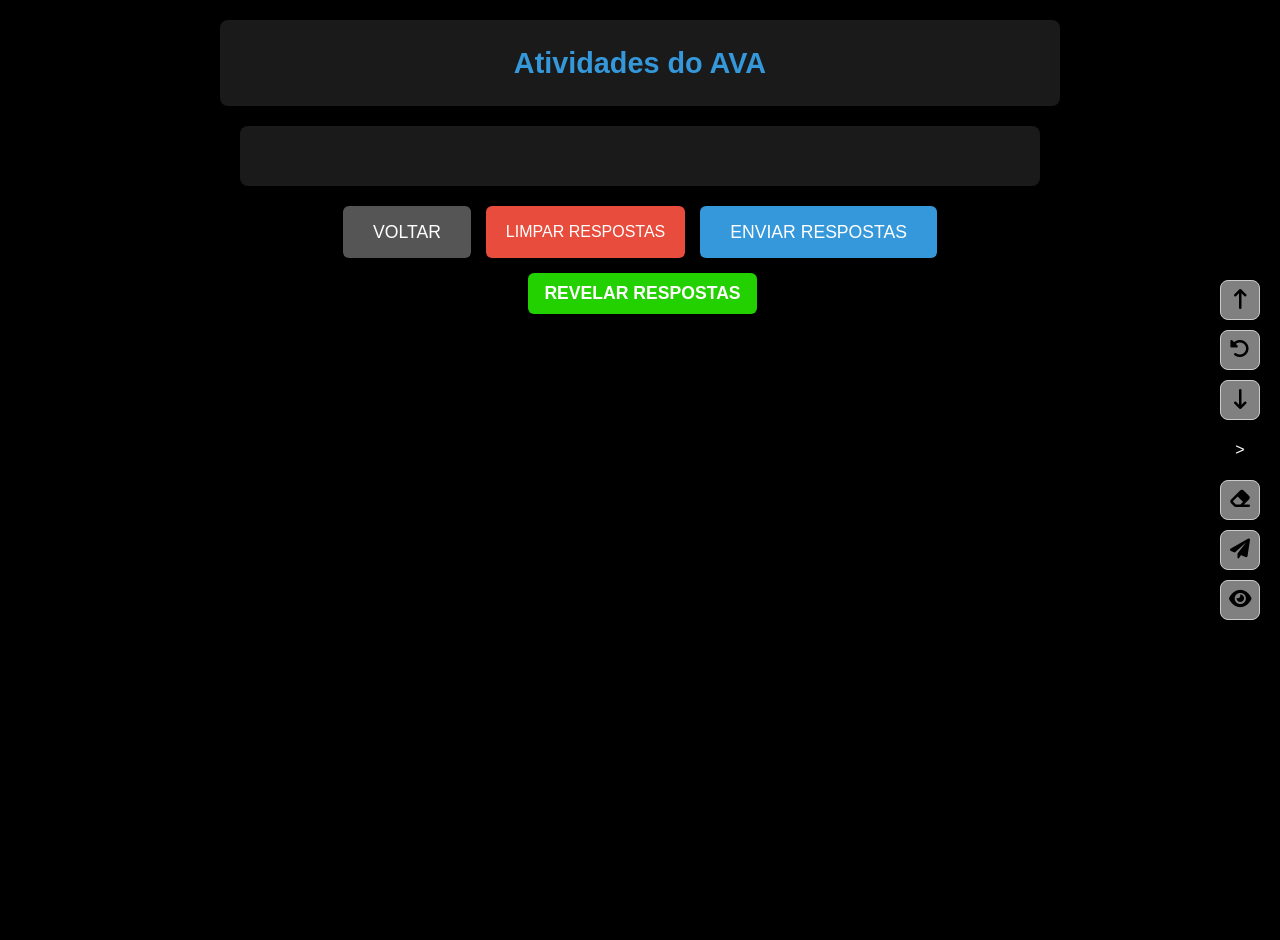
<file: ingles/AVA/Atividade/ativi.html>
<!DOCTYPE html>
<html lang="pt-br">

<head>
    <meta charset="UTF-8">
    <meta name="viewport" content="width=device-width, initial-scale=1.0">
    <title>Atividades do AVA</title>
    <link rel="stylesheet" href="ativi.css">
    <link href="https://cdnjs.cloudflare.com/ajax/libs/font-awesome/6.0.0/css/all.min.css" rel="stylesheet">
</head>

<body>
    <div class="quiz-header">
        <h1>Atividades do AVA</h1>
    </div>

    <div class="quiz-container" id="quiz-container">
        <!-- Questões serão inseridas aqui pelo JavaScript -->
    </div>

<div class="submit-container">
    <div class="buttons-container">
        <a href="../ava1.html" class="action-button back-button">VOLTAR</a>
        <button id="clear" class="action-button clear-button">LIMPAR RESPOSTAS</button>
        <button id="submit" class="action-button">ENVIAR RESPOSTAS</button>
        <button id="restart" class="action-button restart-button" style="display: none;">REINICIAR QUIZ</button>
        <button id="reveal" class="action-button reveal-button">REVELAR RESPOSTAS</button>
    </div>
</div>





<div class="nav-float">
    <button id="btn-up" class="nav-btn"><i class="fas fa-arrow-up-long"></i></button>
    <button id="btn-left" class="nav-btn"><i class="fas fa-rotate-left"></i></button>
    <button id="btn-down" class="nav-btn"><i class="fas fa-arrow-down-long"></i></button>

        <span class="nav-text">&gt;</span>
<!-- Novos botões apenas com ícones -->
    <button id="clearButton" class="nav-btn"><i class="fas fa-eraser"></i></button>
    <button id="submitButton" class="nav-btn"><i class="fas fa-paper-plane"></i></button>
    <button id="revealButton" class="nav-btn"><i class="fas fa-eye"></i></button>

</div>


    <div id="results" class="results"></div>
    <script src="../../../storage.js"></script>
    <script src="ativi.js"></script>

</body>

</html>
</file>
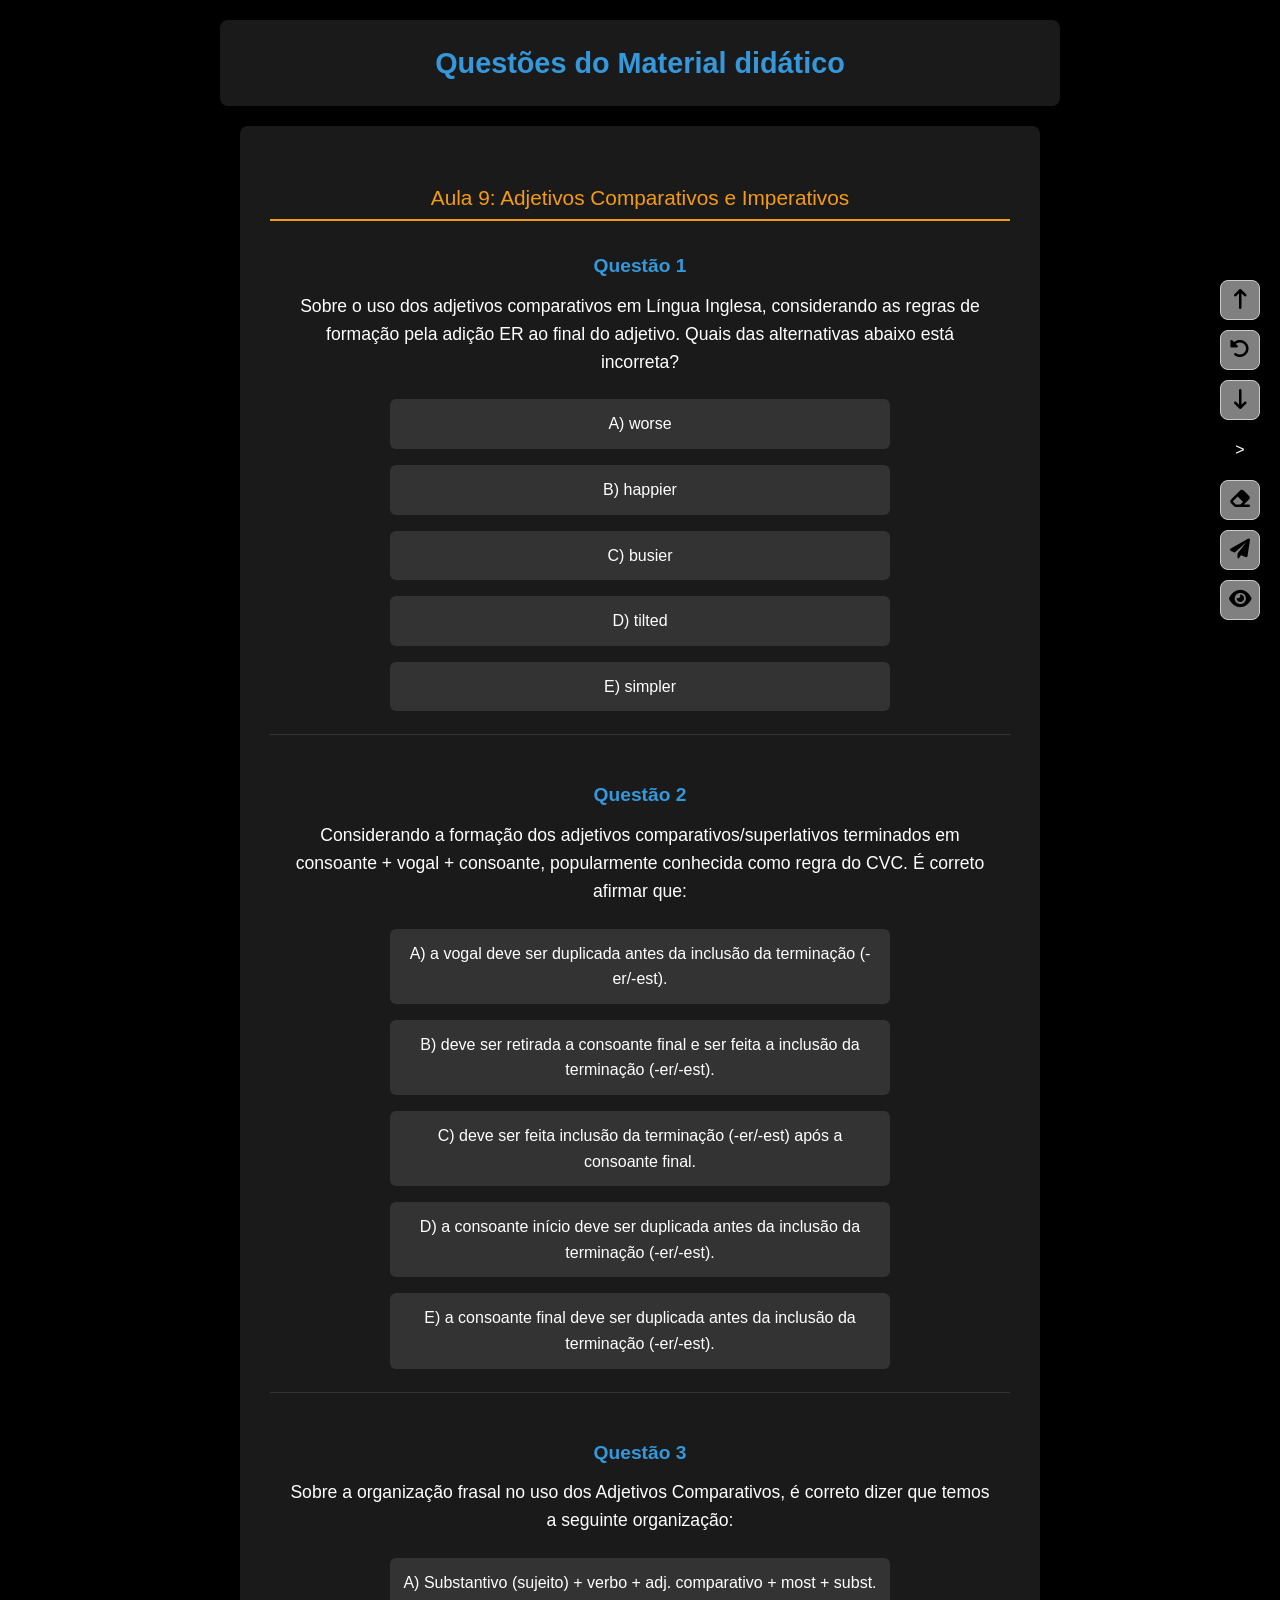
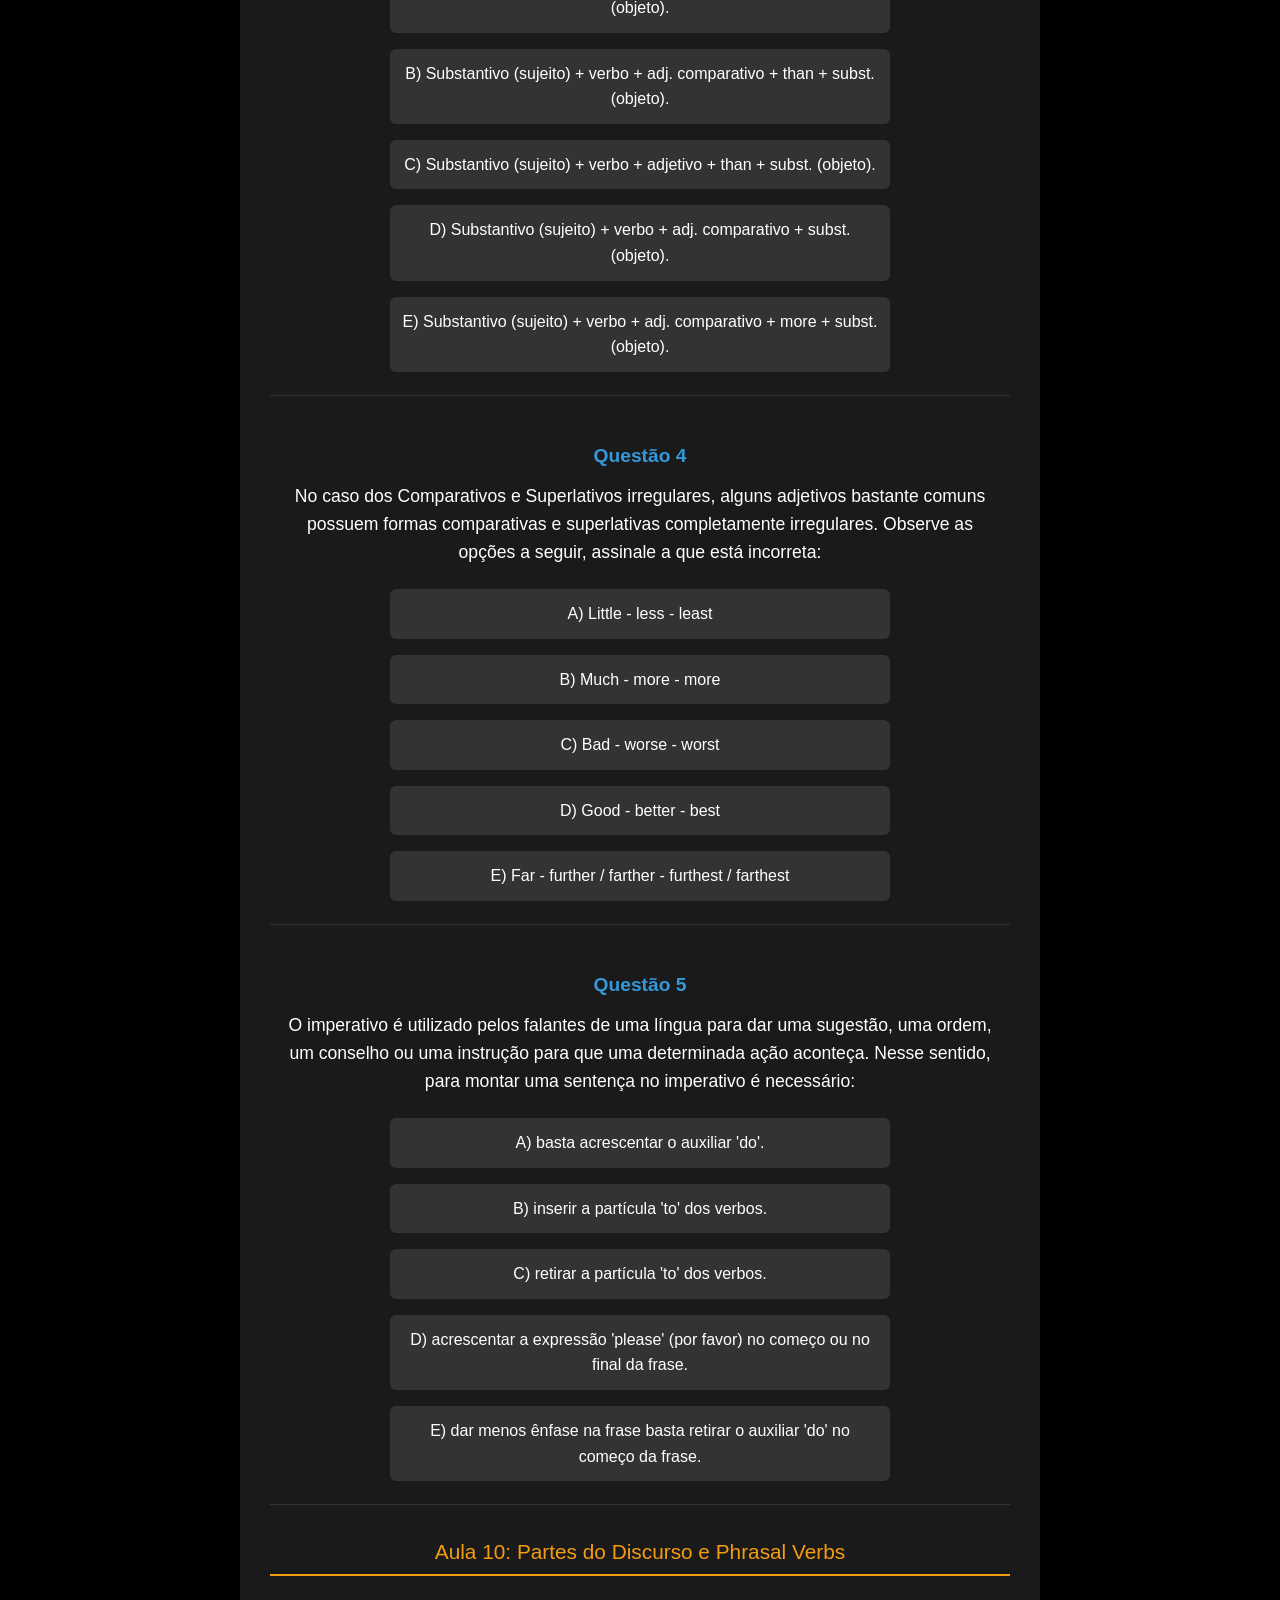
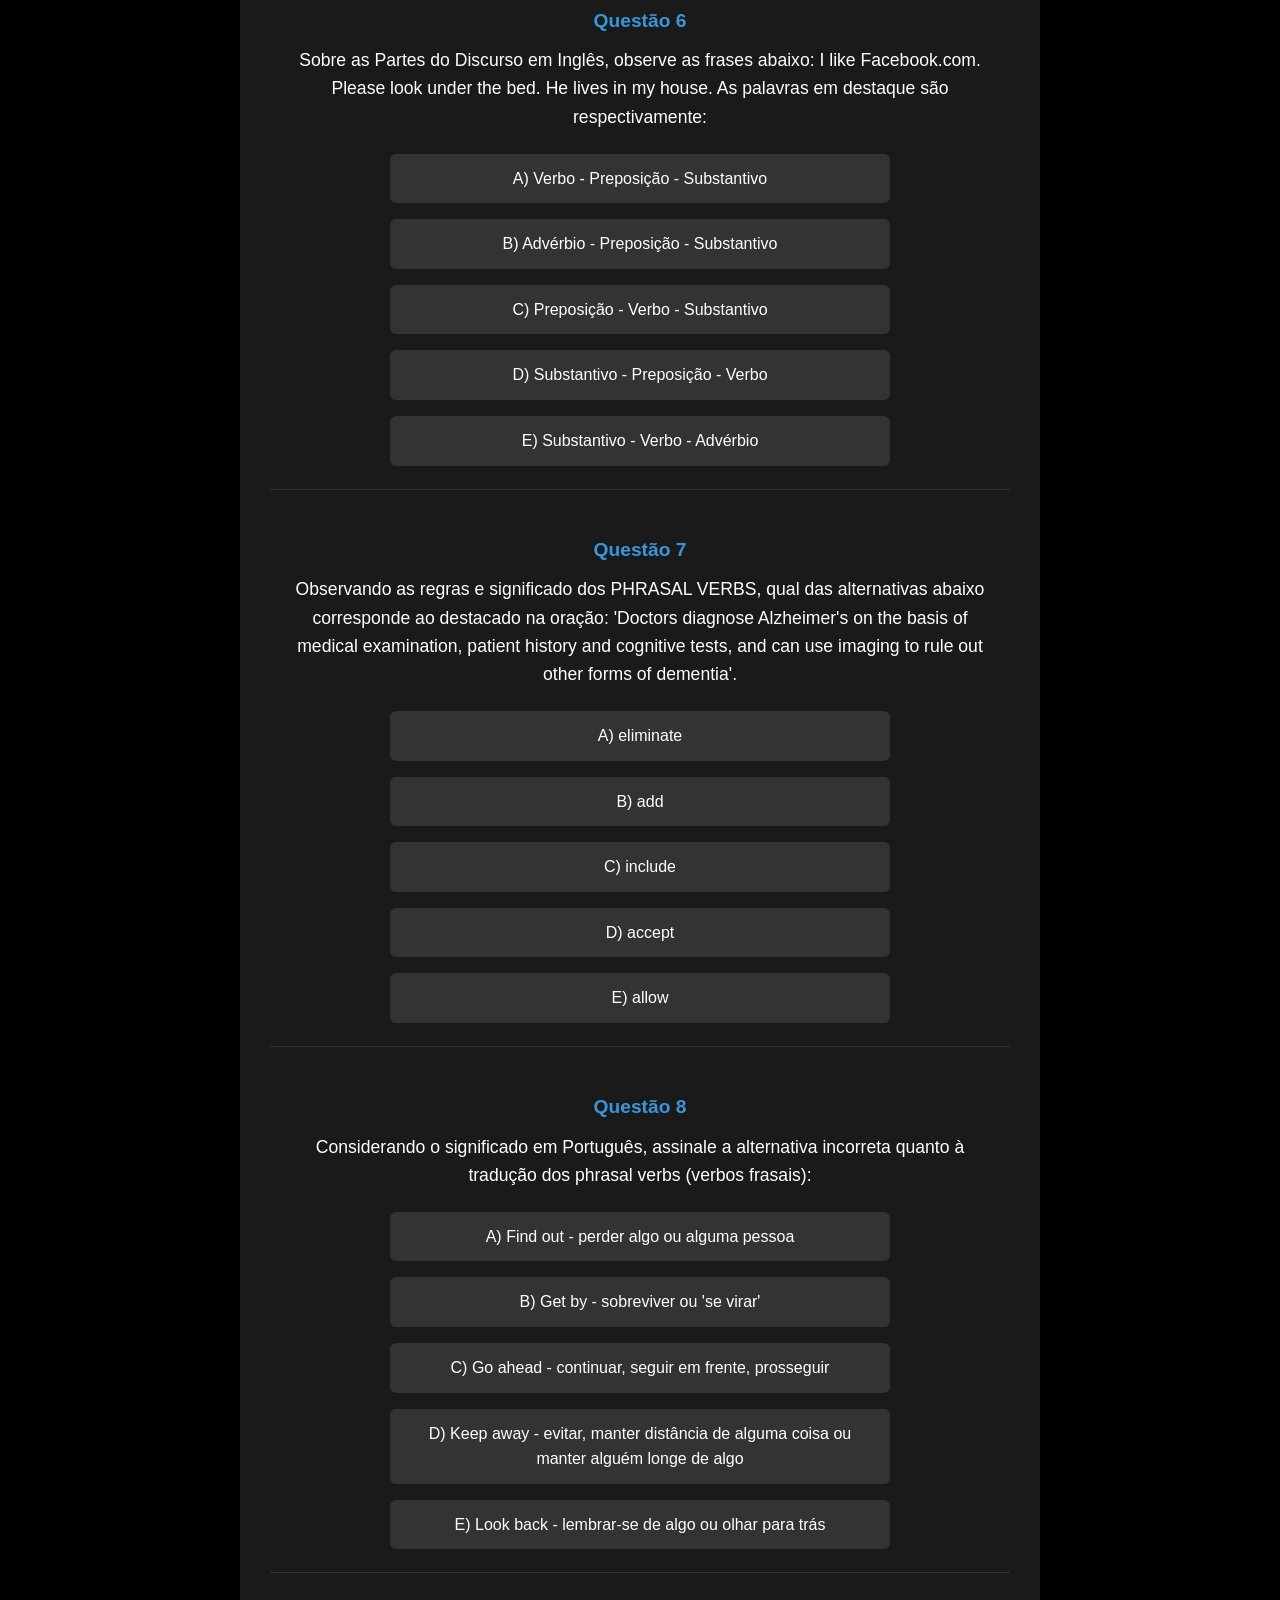
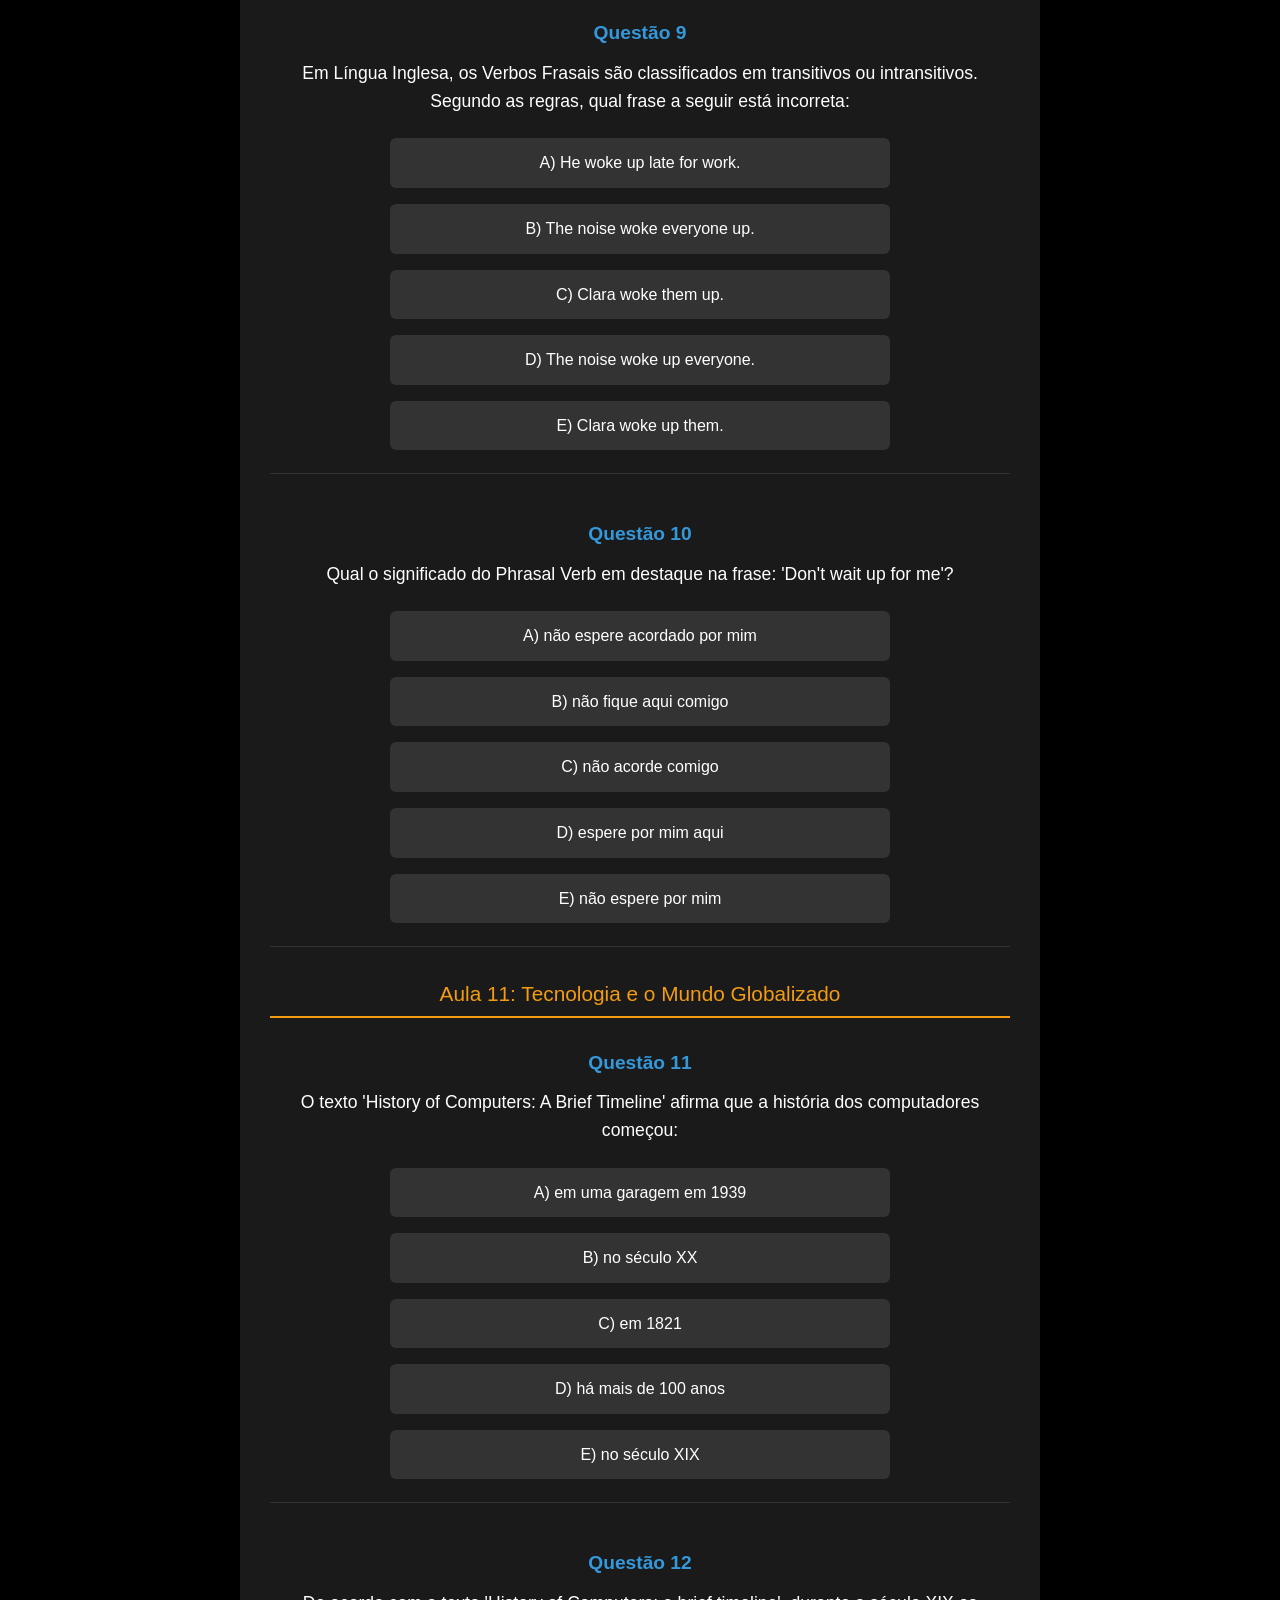
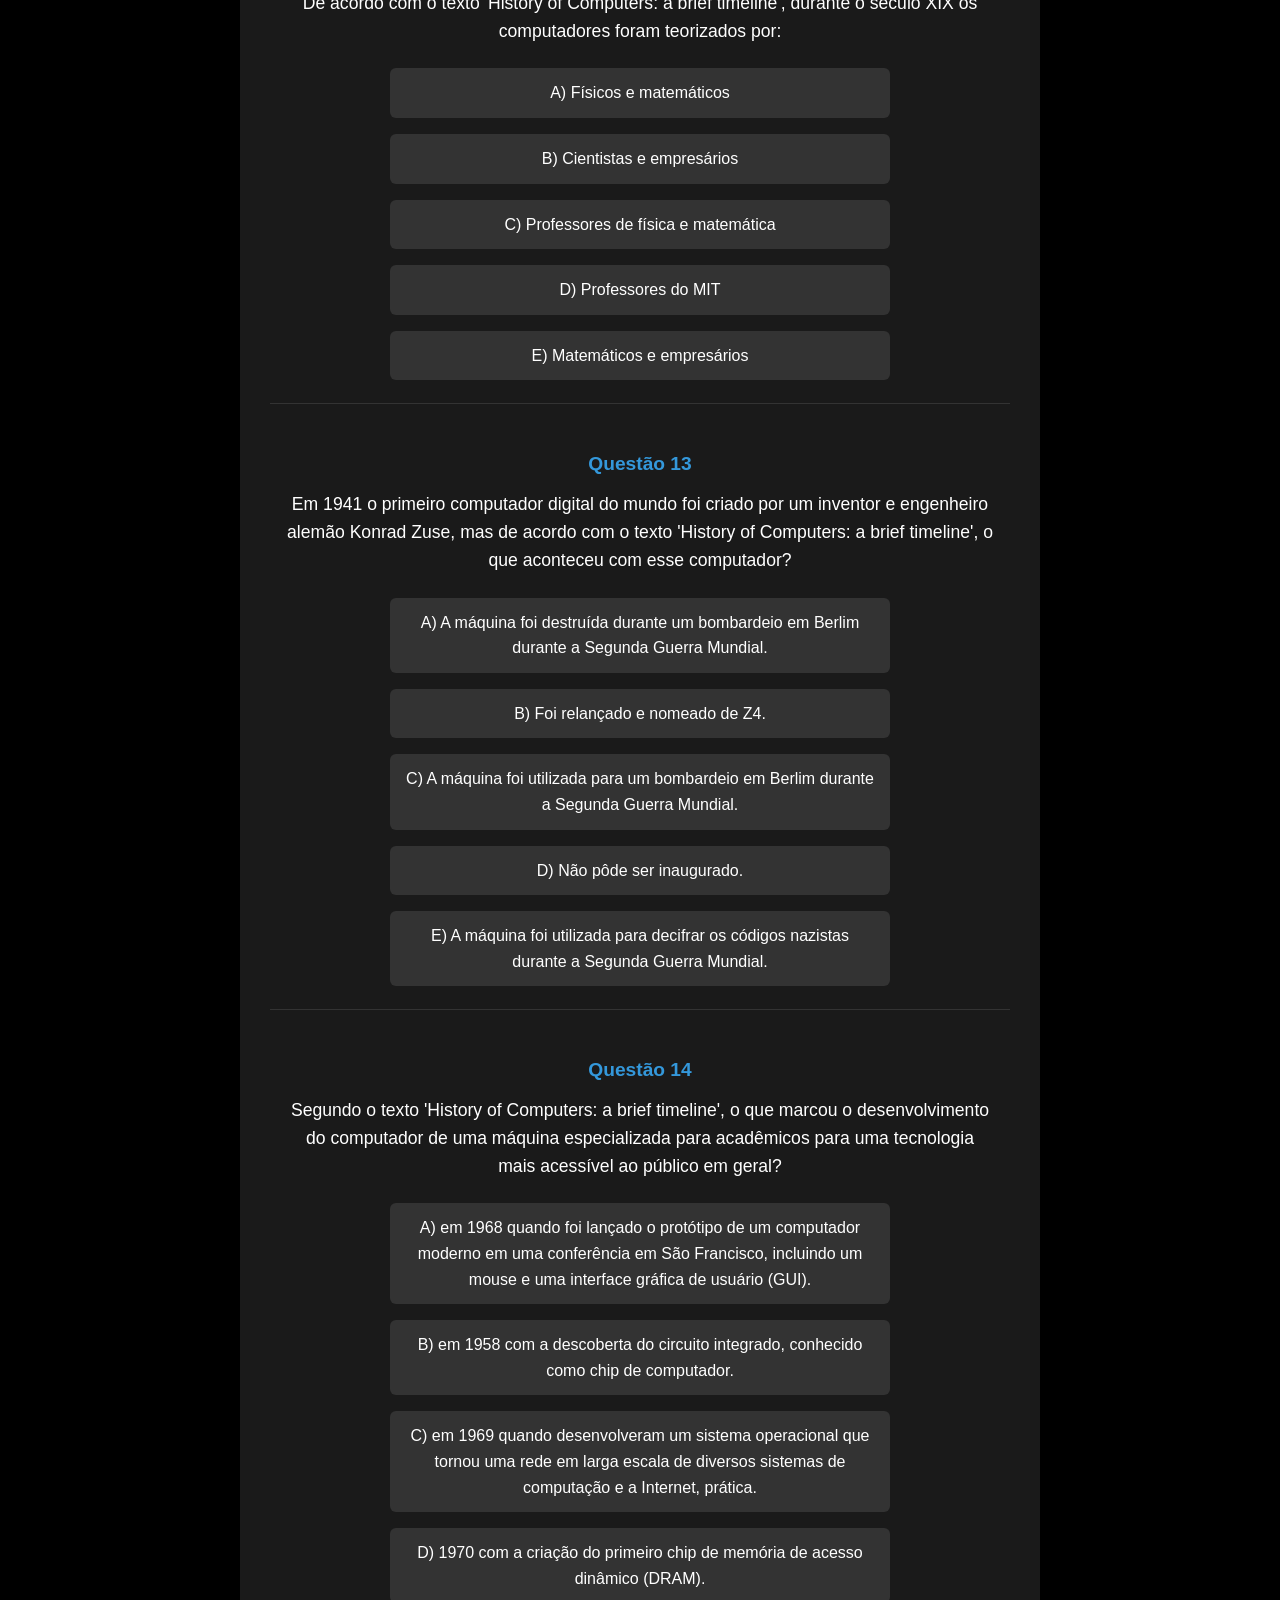
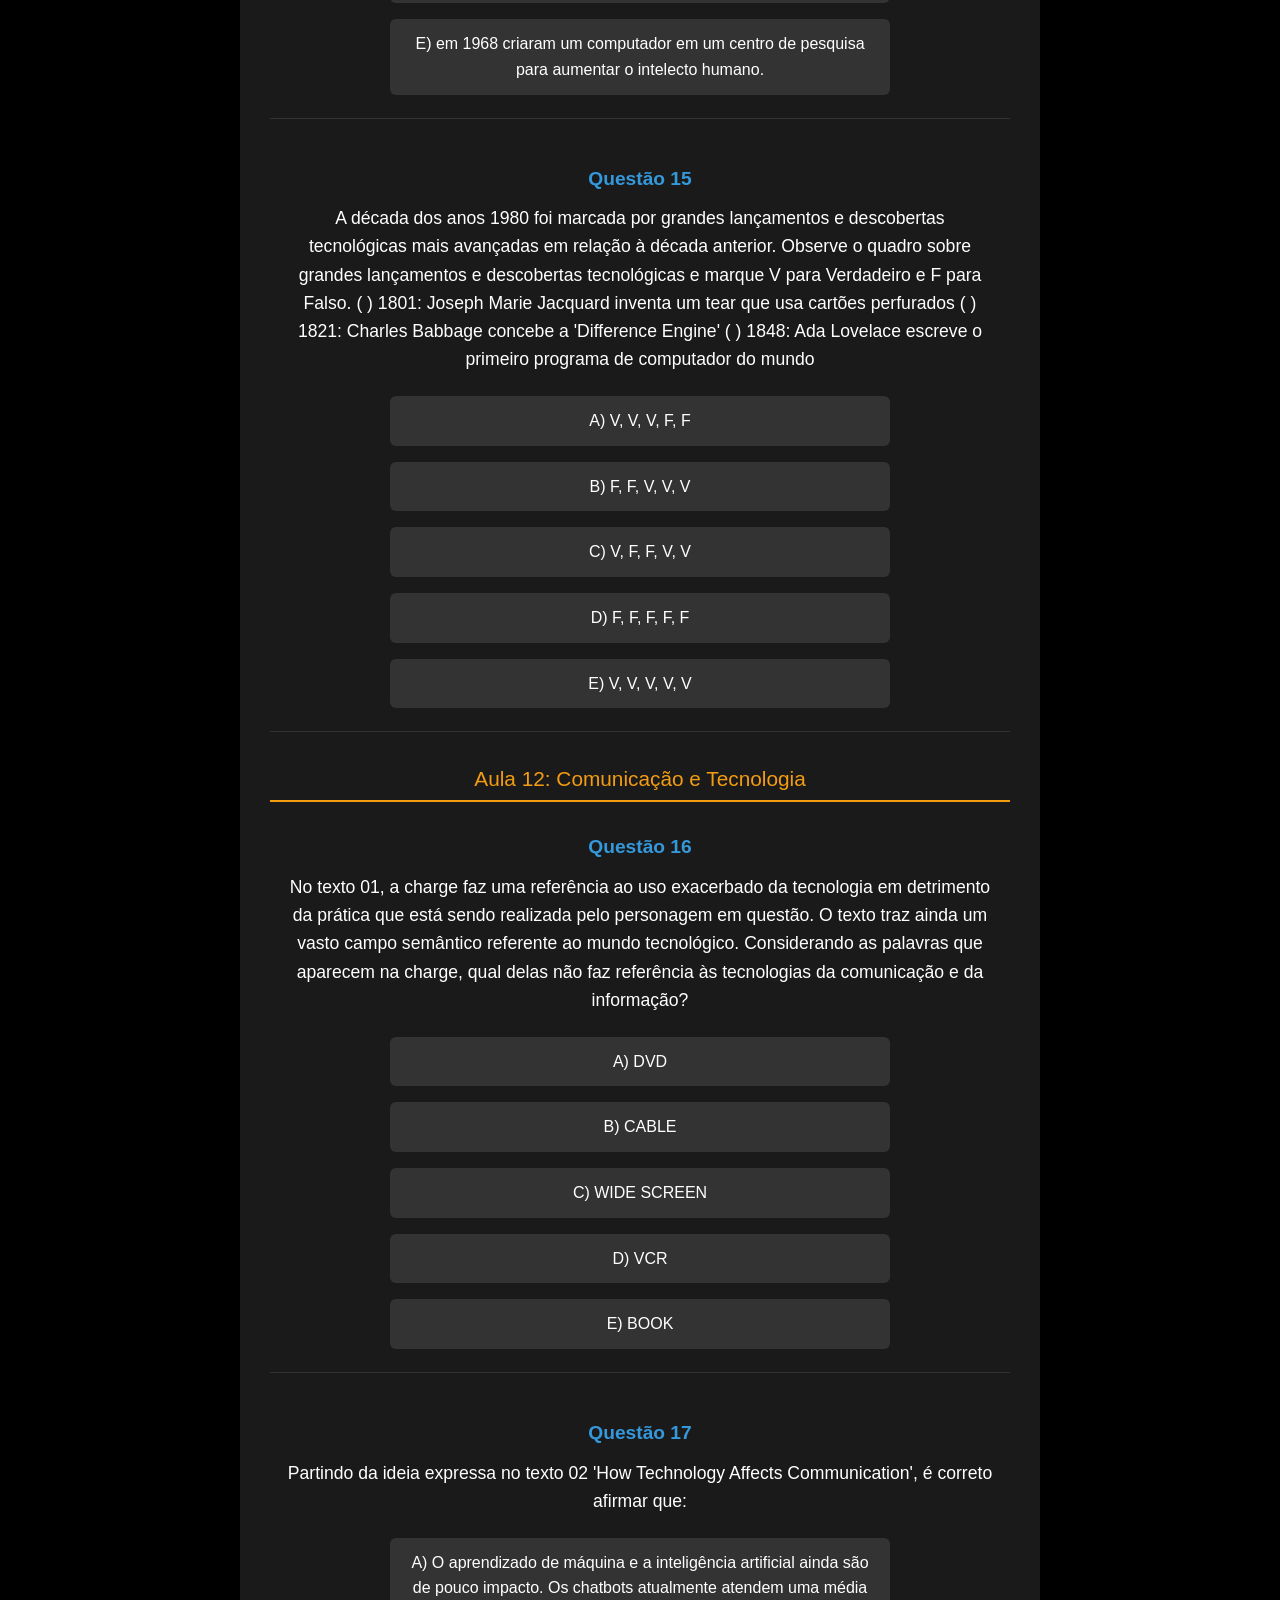
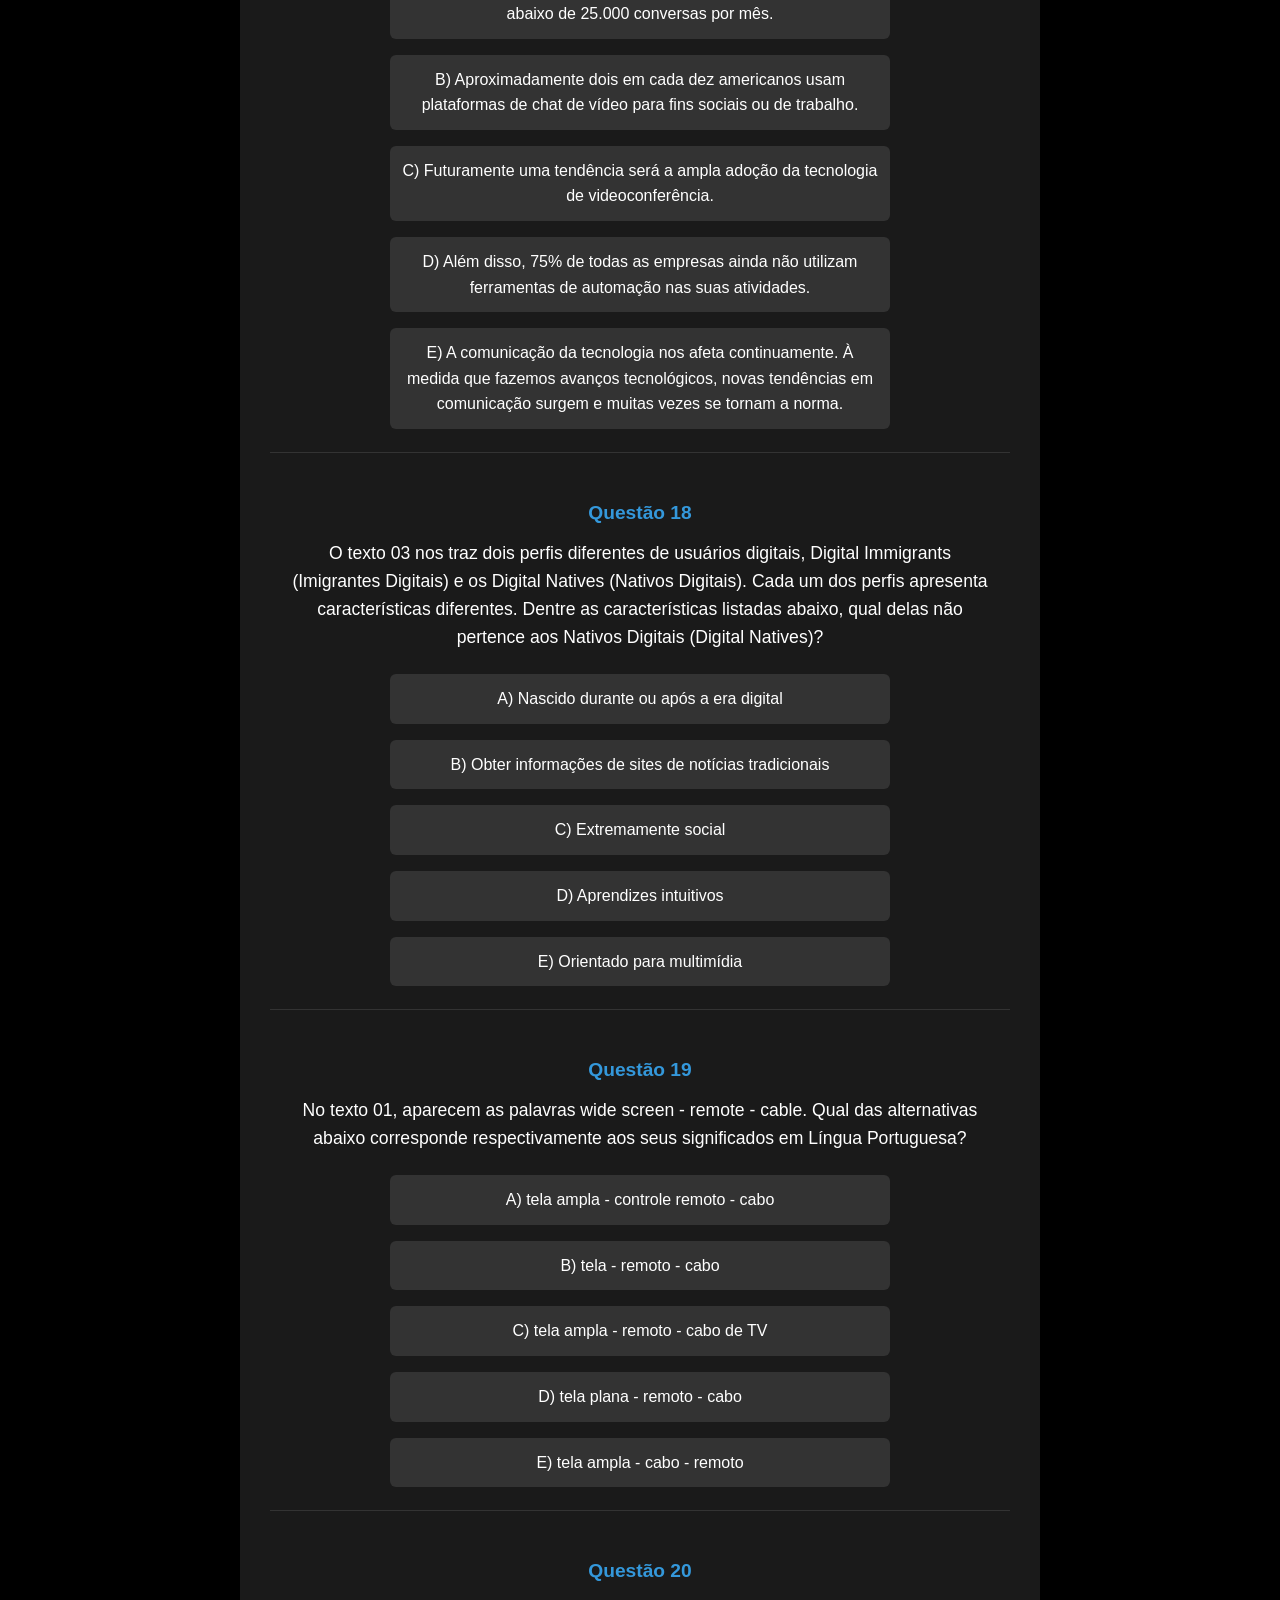
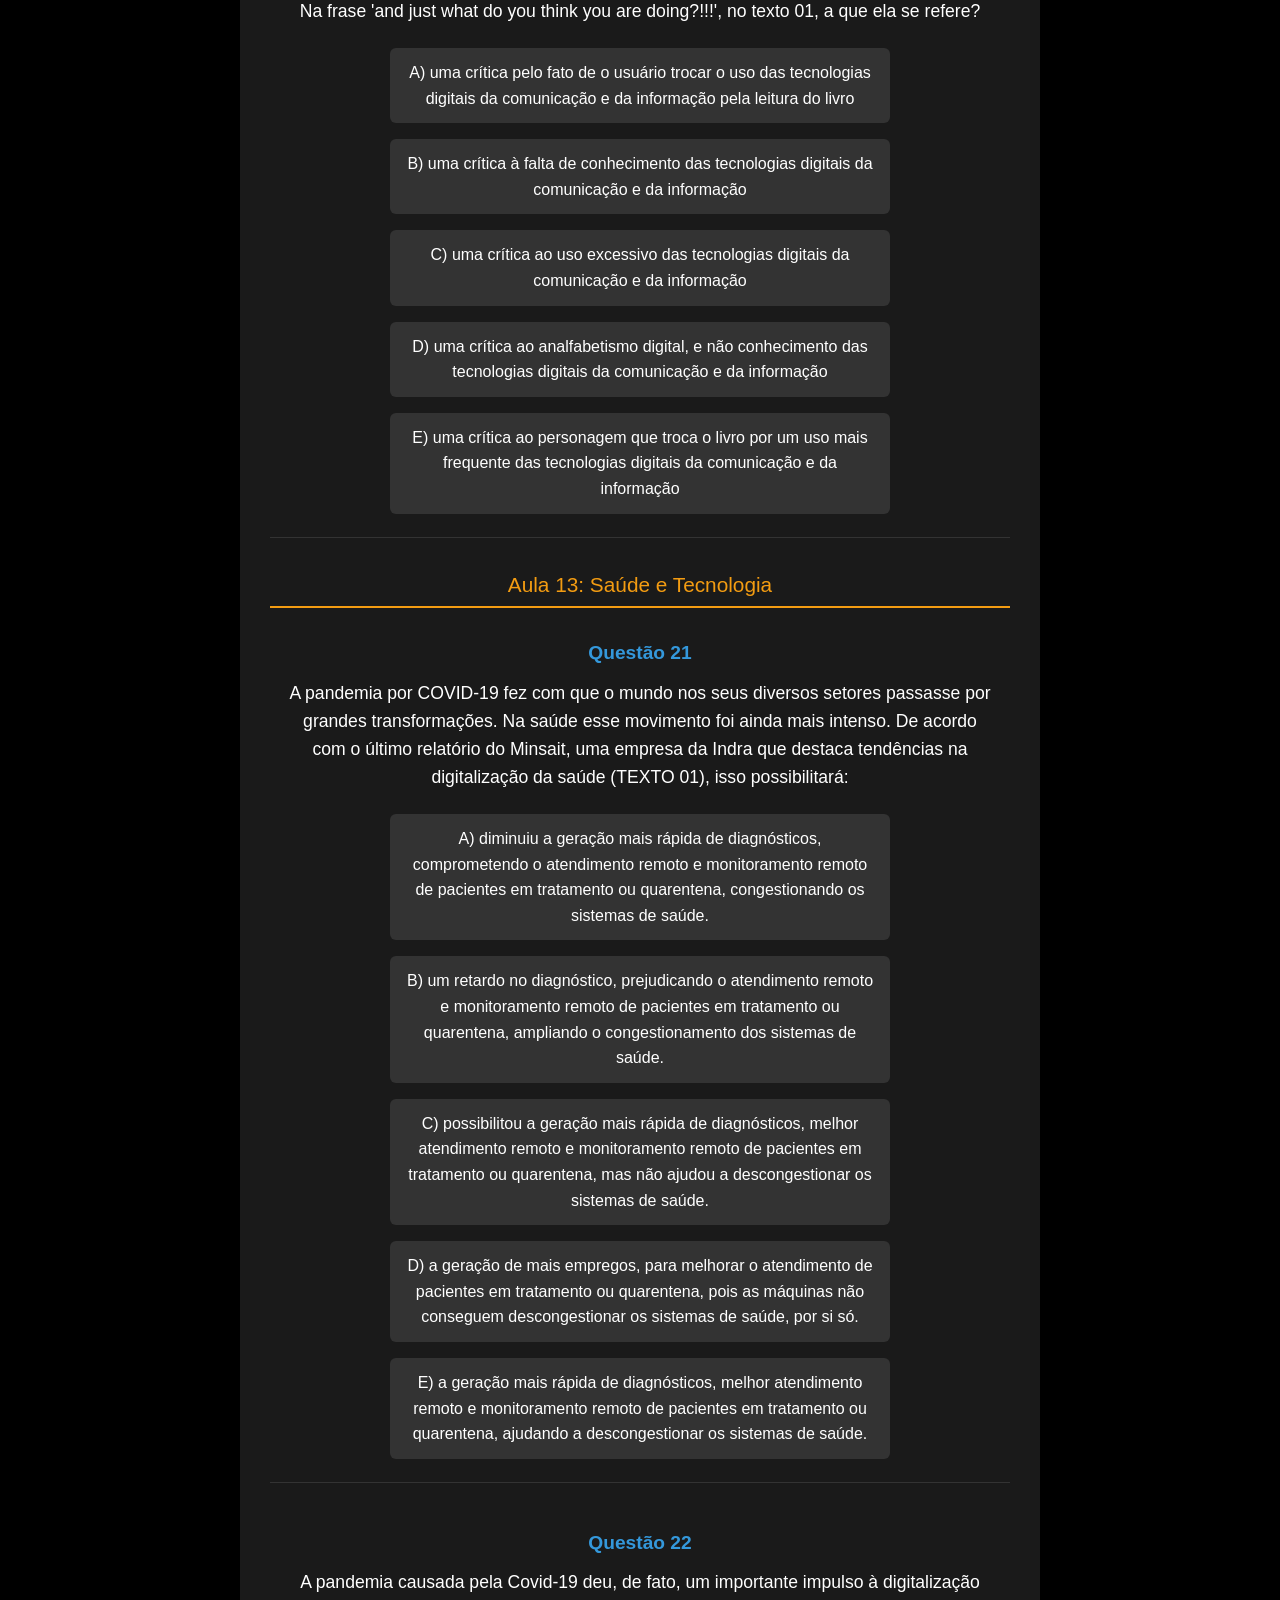
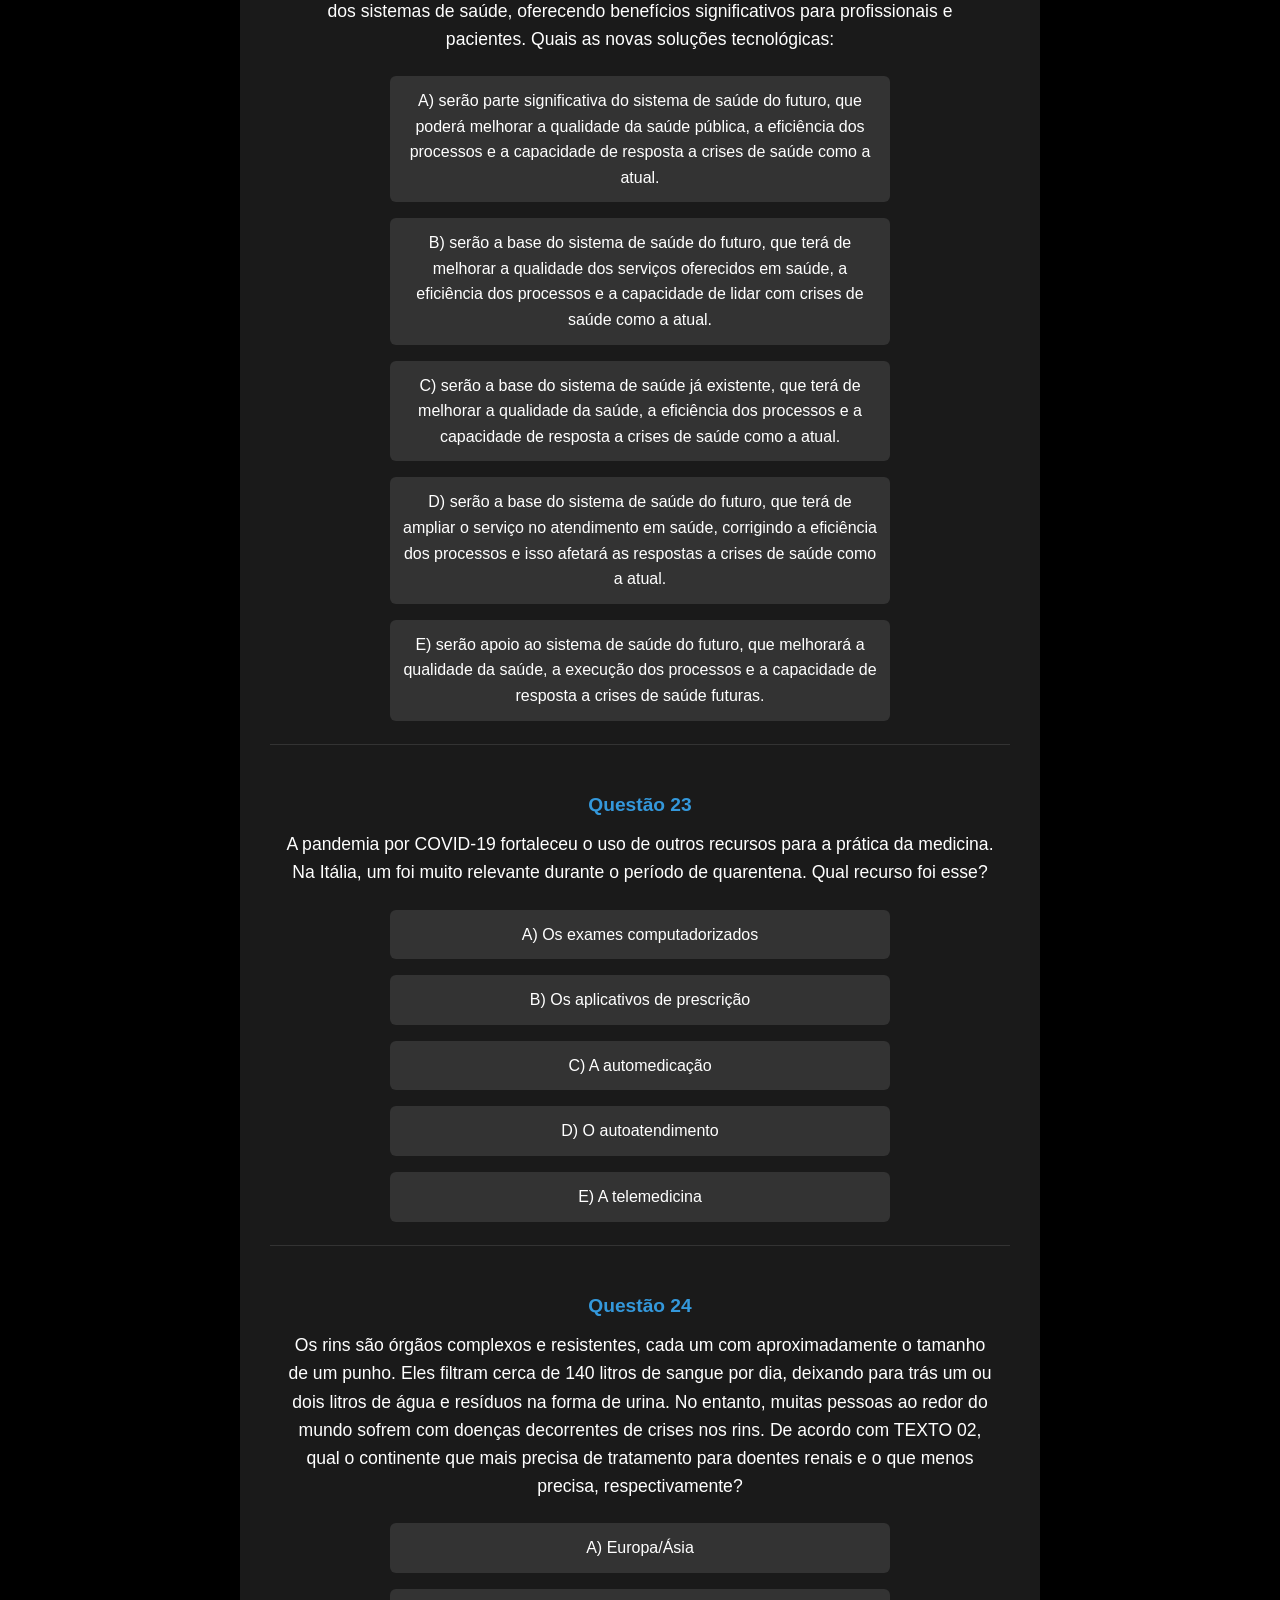
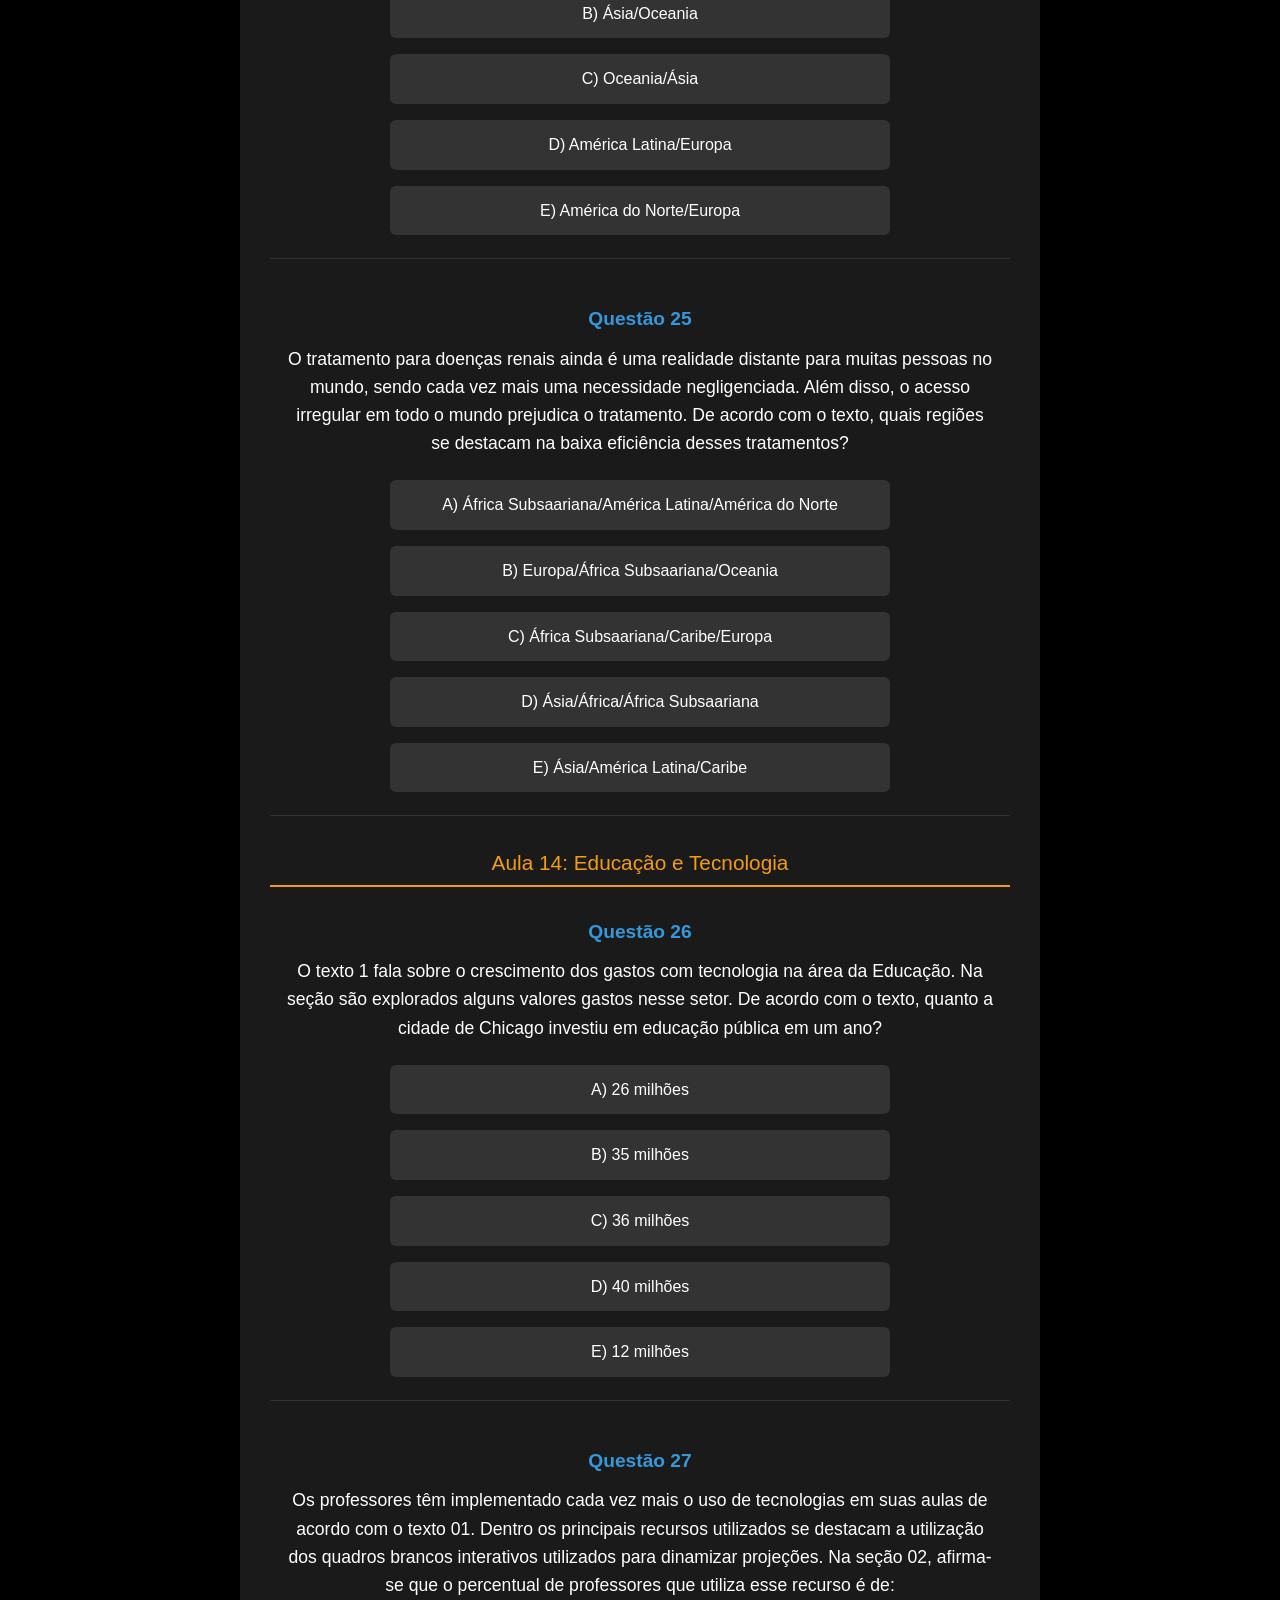
<file: ingles/AVA/questões_ava/questoes.html>
<!DOCTYPE html>
<html lang="pt-br">

<head>
    <meta charset="UTF-8">
    <meta name="viewport" content="width=device-width, initial-scale=1.0">
    <title>Questões do Material didático</title>
    <link rel="stylesheet" href="questoes.css">
    <link href="https://cdnjs.cloudflare.com/ajax/libs/font-awesome/6.0.0/css/all.min.css" rel="stylesheet">
</head>

<body>
    <div class="quiz-header">
        <h1>Questões do Material didático</h1>
    </div>

    <div class="quiz-container" id="quiz-container">
        <!-- Questões serão inseridas aqui pelo JavaScript -->
    </div>

<div class="submit-container">
    <div class="buttons-container">
        <a href="../ava1.html" class="action-button back-button">VOLTAR</a>
        <button id="clear" class="action-button clear-button">LIMPAR RESPOSTAS</button>
        <button id="submit" class="action-button">ENVIAR RESPOSTAS</button>
        <button id="restart" class="action-button restart-button" style="display: none;">REINICIAR QUIZ</button>
        <button id="reveal" class="action-button reveal-button">REVELAR RESPOSTAS</button>
    </div>
</div>



<div class="nav-float">
    <button id="btn-up" class="nav-btn"><i class="fas fa-arrow-up-long"></i></button>
    <button id="btn-left" class="nav-btn"><i class="fas fa-rotate-left"></i></button>
    <button id="btn-down" class="nav-btn"><i class="fas fa-arrow-down-long"></i></button>

        <span class="nav-text">&gt;</span>
<!-- Novos botões apenas com ícones -->
    <button id="clearButton" class="nav-btn"><i class="fas fa-eraser"></i></button>
    <button id="submitButton" class="nav-btn"><i class="fas fa-paper-plane"></i></button>
    <button id="revealButton" class="nav-btn"><i class="fas fa-eye"></i></button>

</div>



    <div id="results" class="results"></div>
    <script src="../../../storage.js"></script>
    <script src="questoes.js"></script>

</body>

</html>
</file>
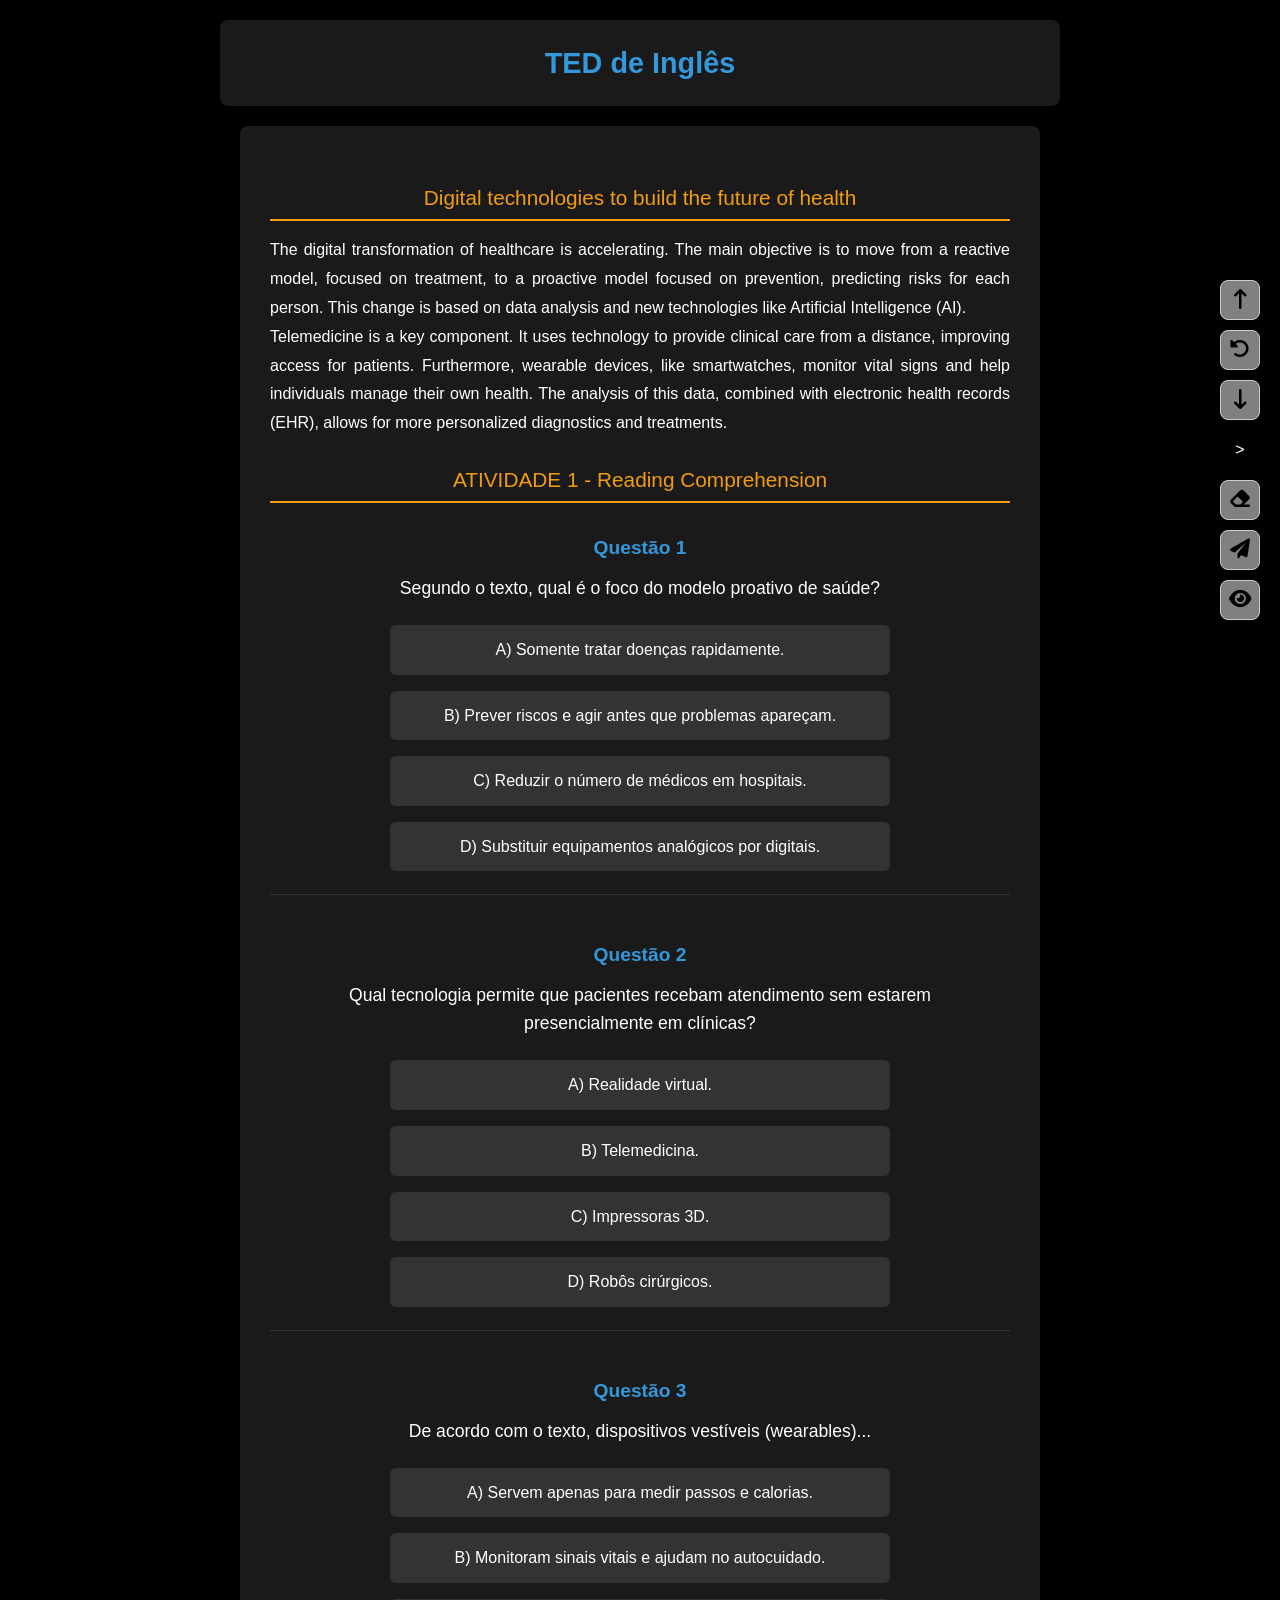
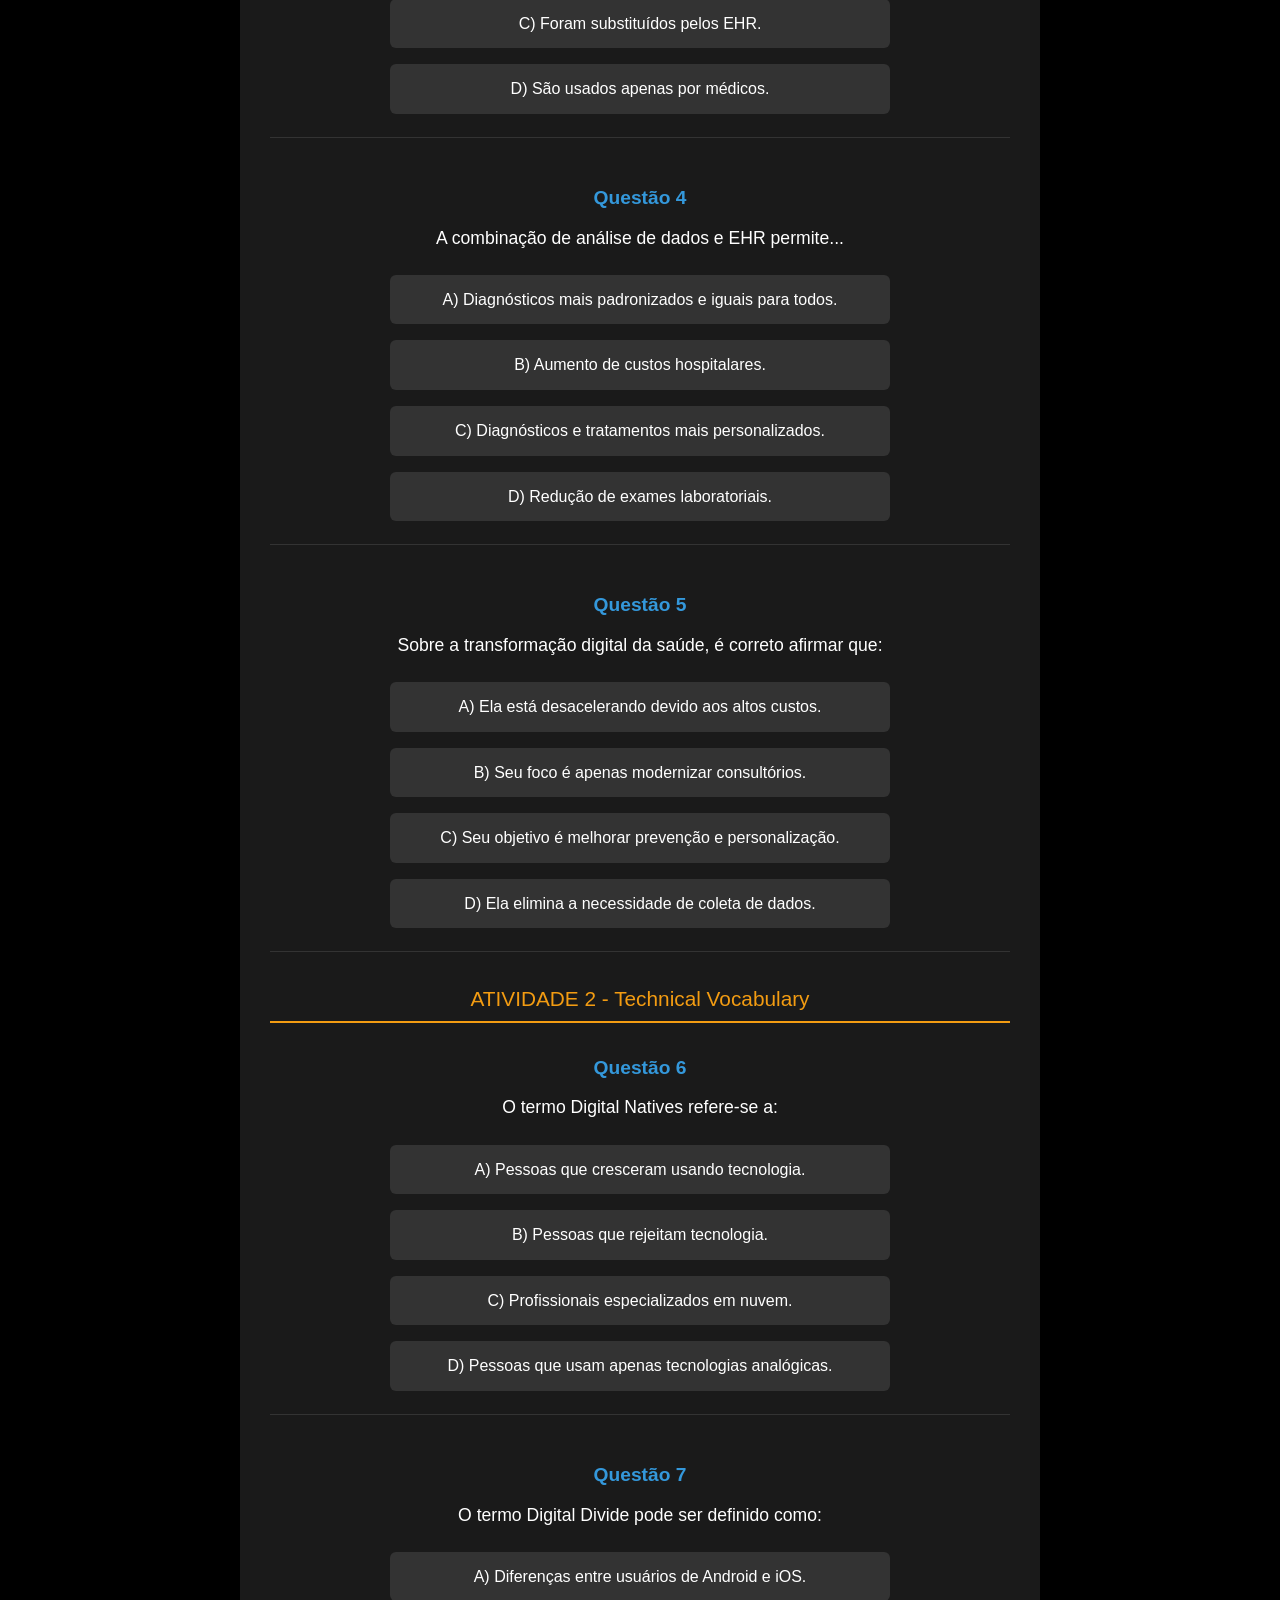
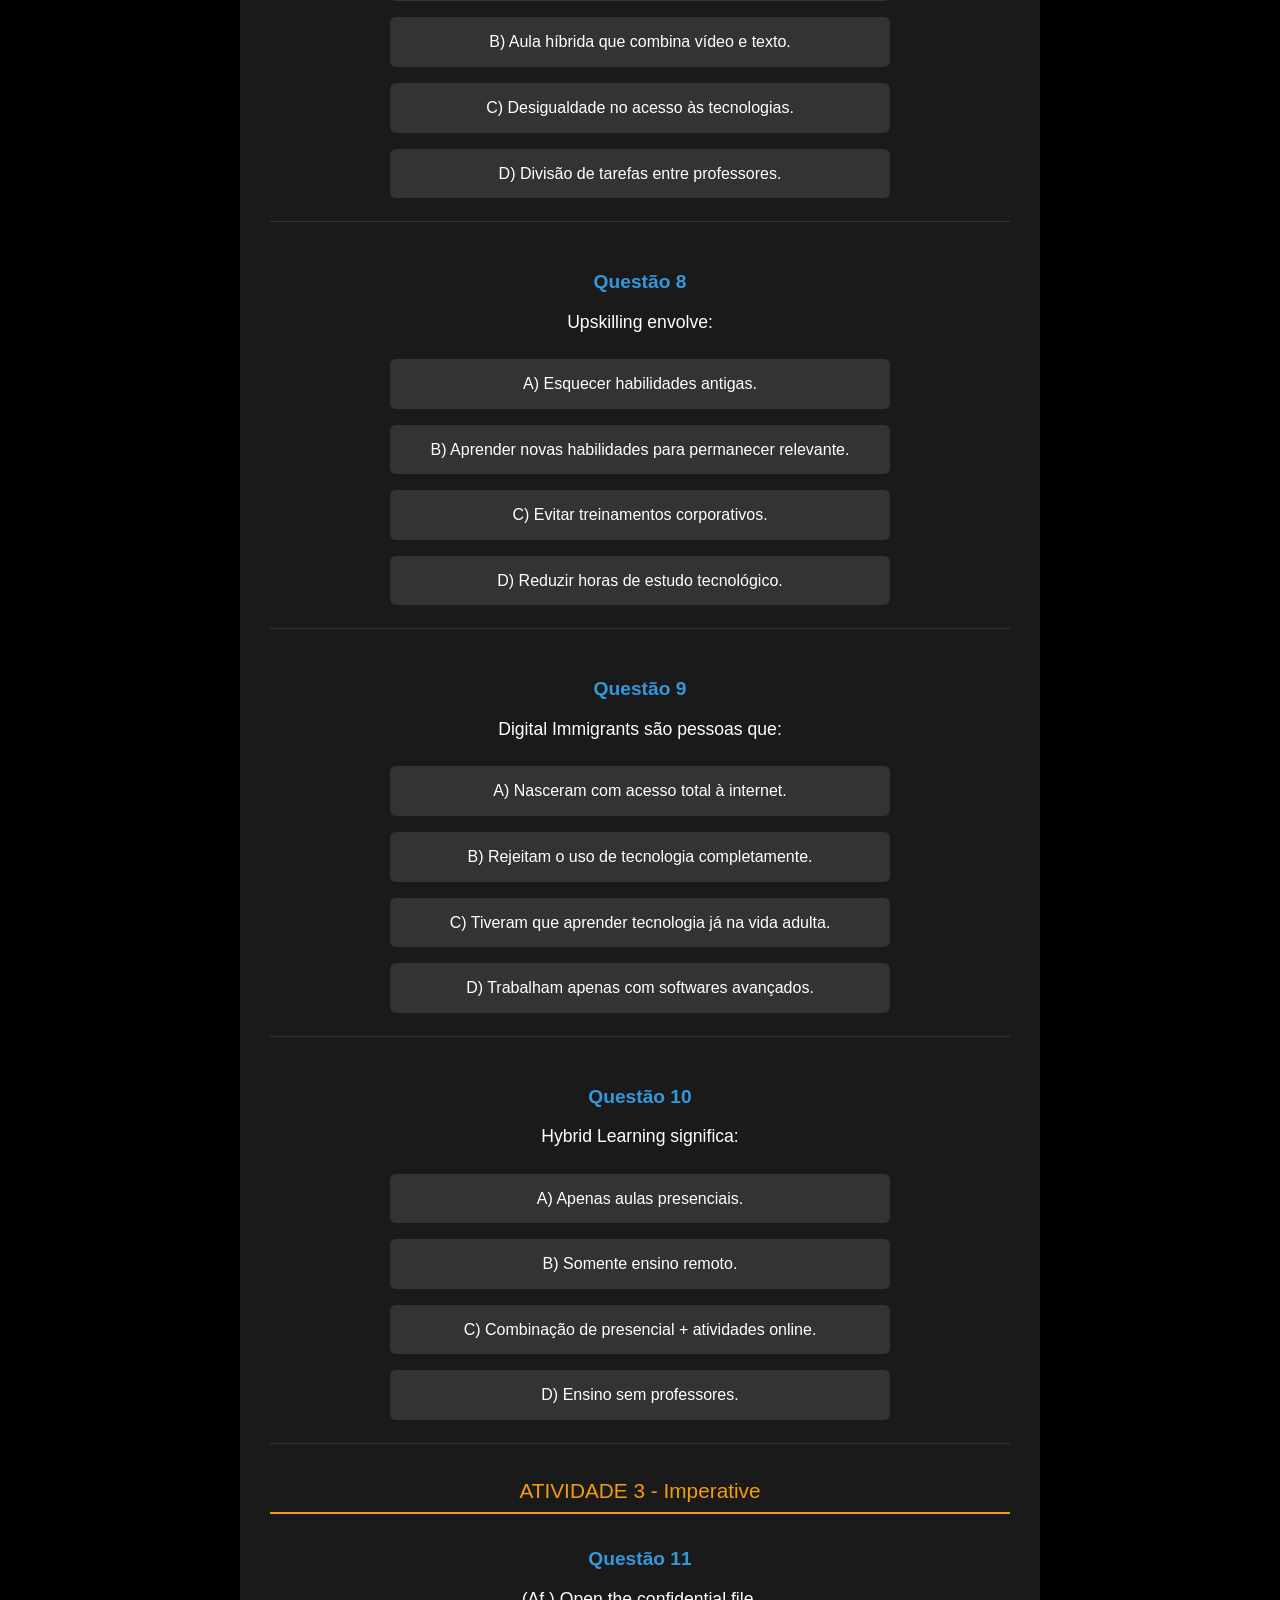
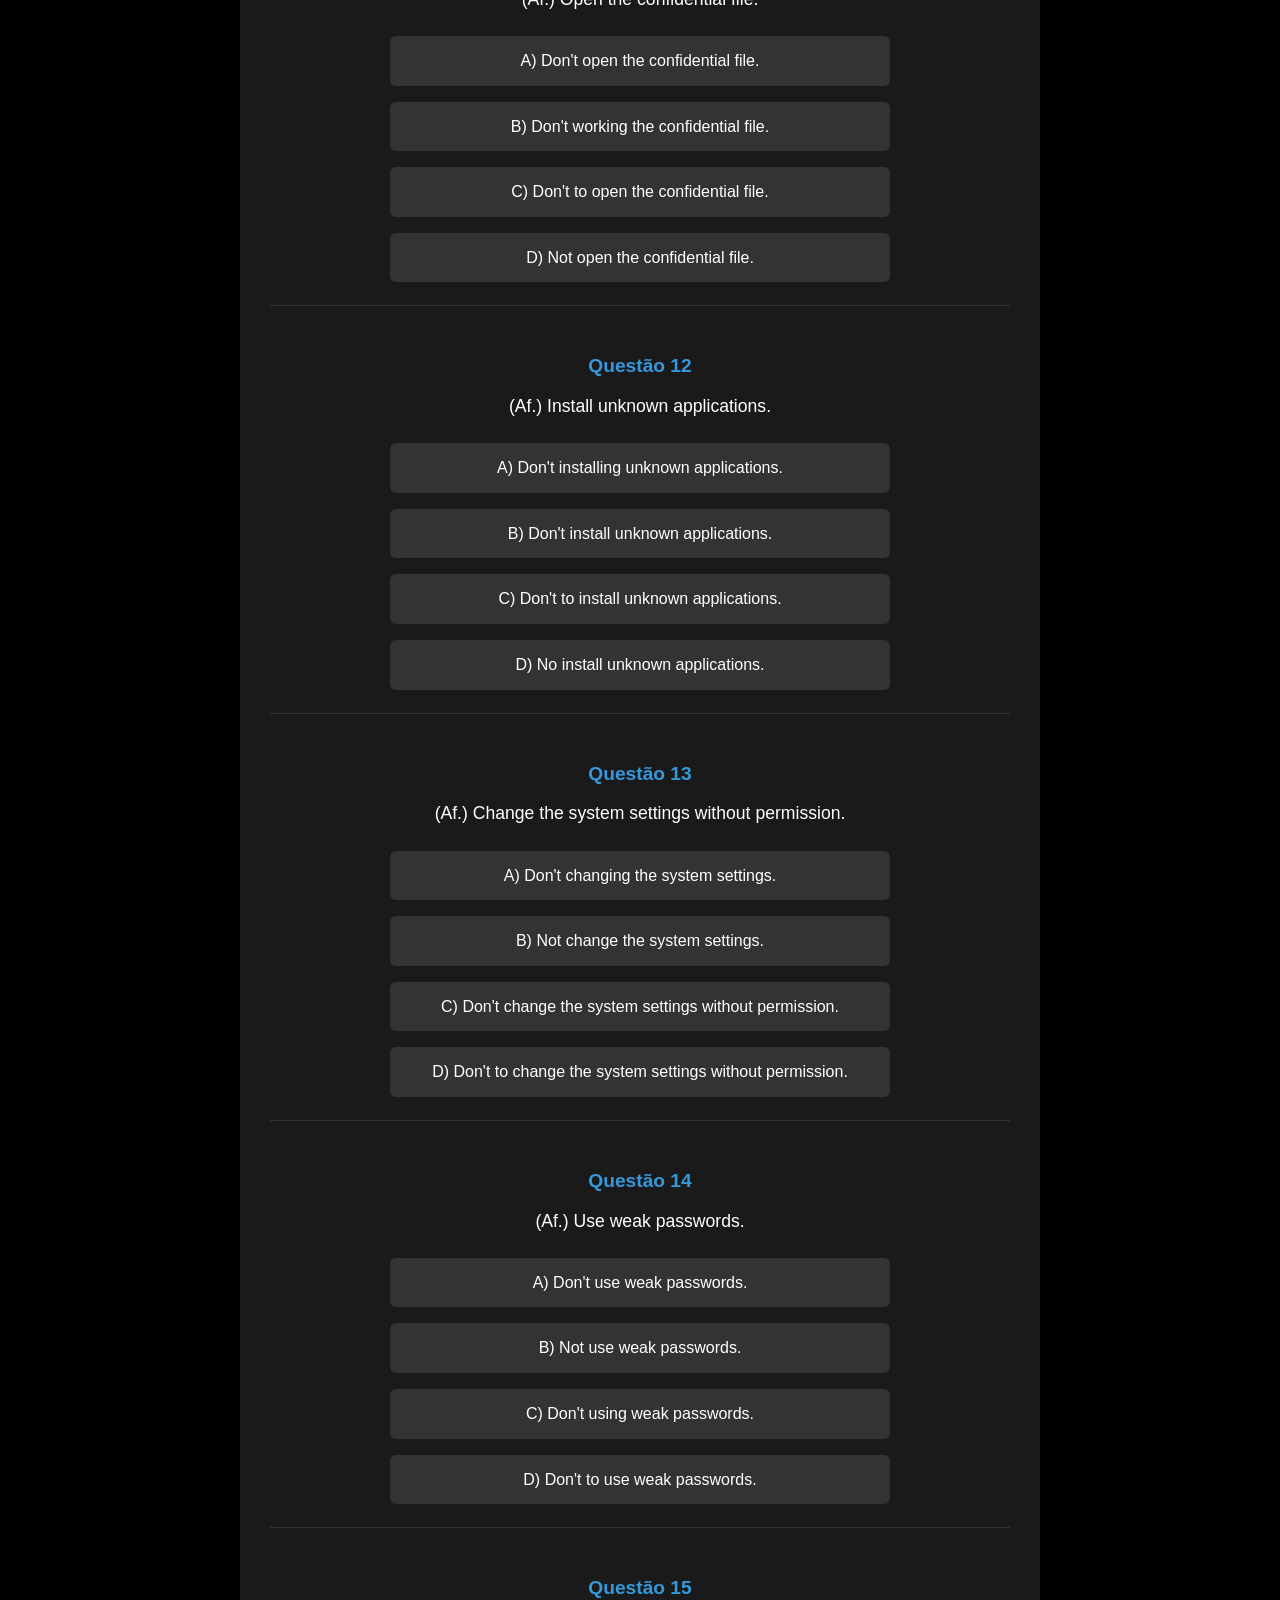
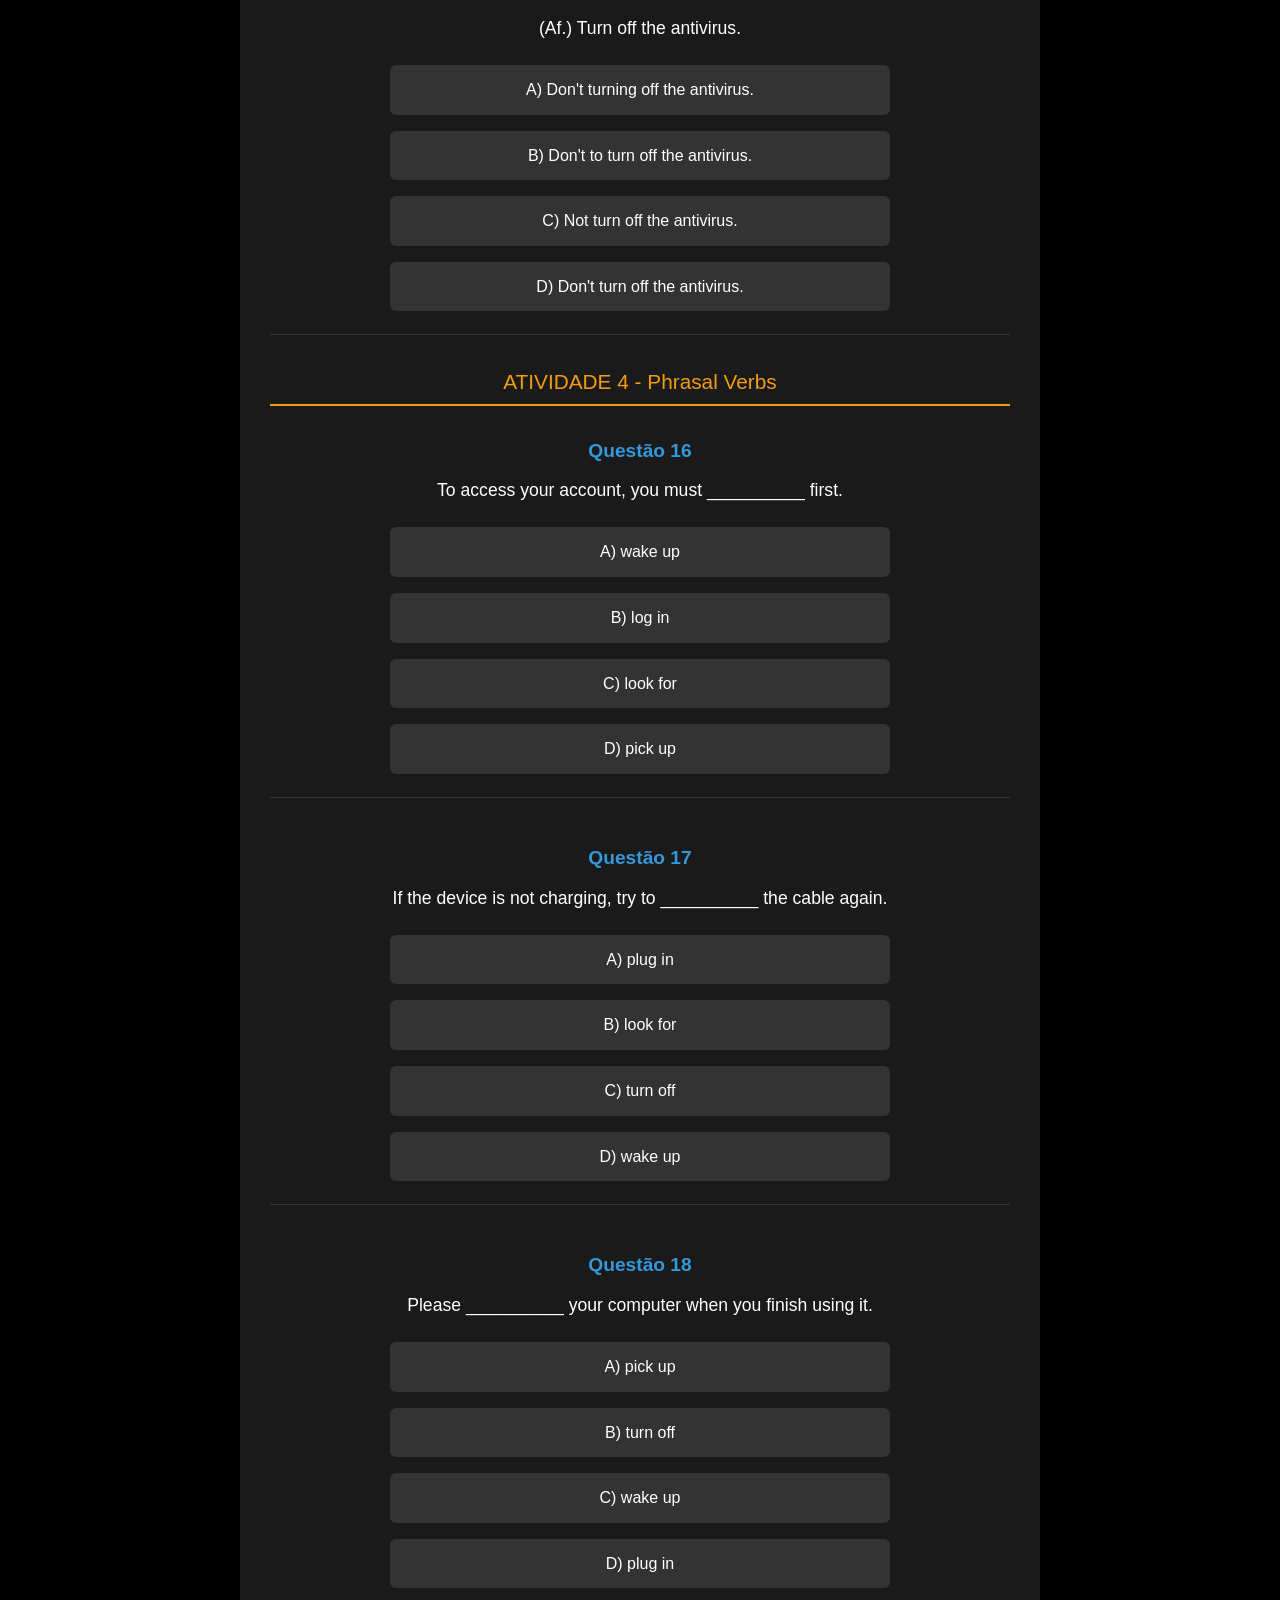
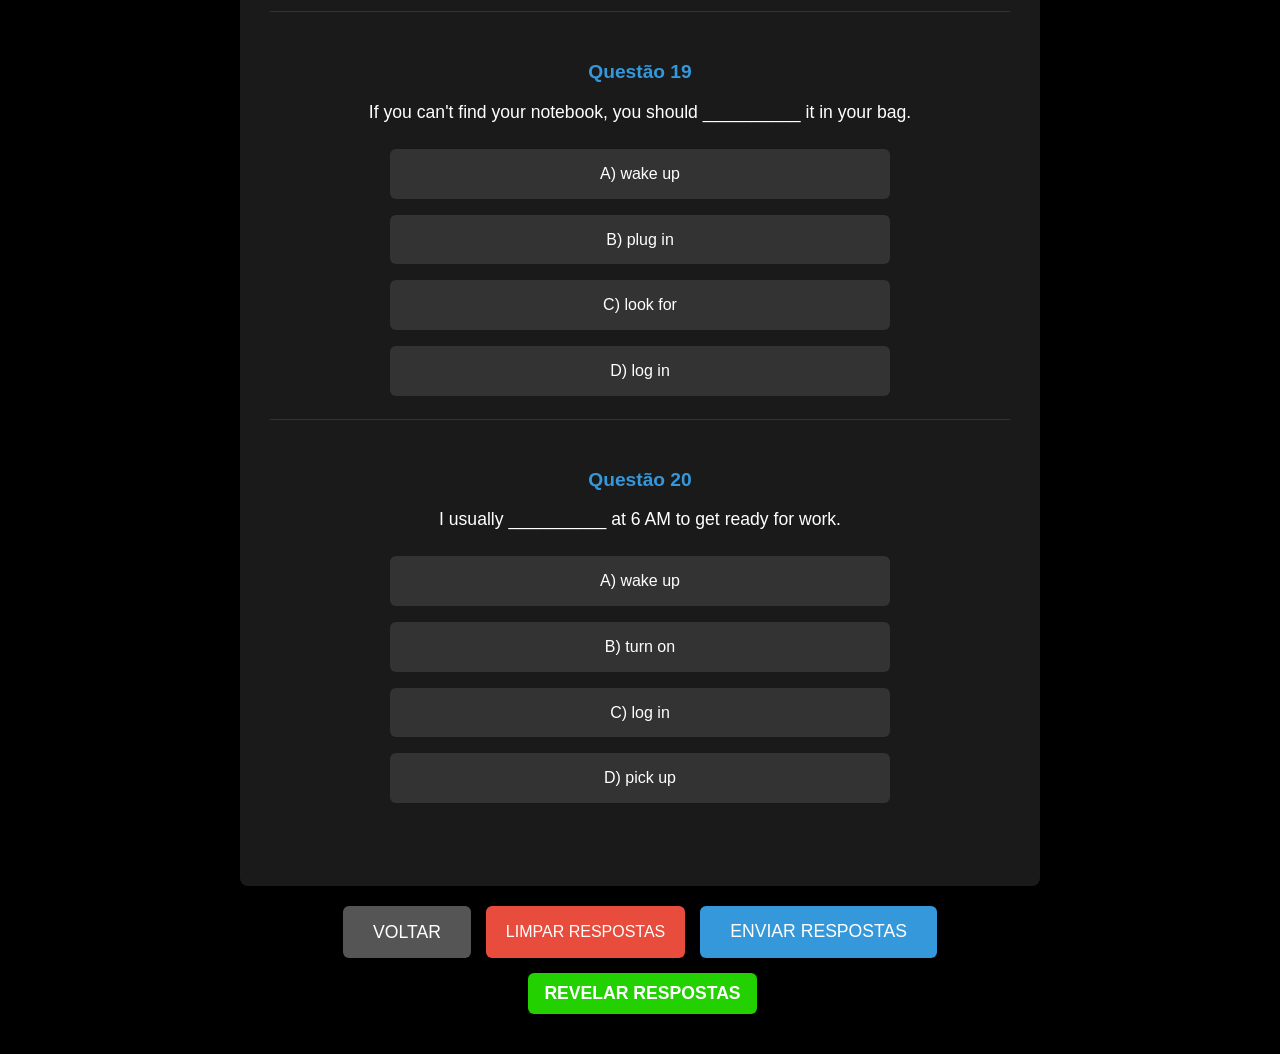
<file: ingles/AVA/TED/ted1.html>
<!-- ted1 -->

<!DOCTYPE html>
<html lang="pt-br">

<head>
    <meta charset="UTF-8">
    <meta name="viewport" content="width=device-width, initial-scale=1.0">
    <title>ted</title>
    <link rel="stylesheet" href="ted1.css">
    <link href="https://cdnjs.cloudflare.com/ajax/libs/font-awesome/6.0.0/css/all.min.css" rel="stylesheet">
</head>

<body>
    <div class="quiz-header">
        <h1>TED de Inglês</h1>
    </div>

    <div class="quiz-container" id="quiz-container">
        <!-- Questões serão inseridas aqui pelo JavaScript -->
    </div>

<div class="submit-container">
    <div class="buttons-container">
        <a href="../ava1.html" class="action-button back-button">VOLTAR</a>
        <button id="clear" class="action-button clear-button">LIMPAR RESPOSTAS</button>
        <button id="submit" class="action-button">ENVIAR RESPOSTAS</button>
        <button id="restart" class="action-button restart-button" style="display: none;">REINICIAR QUIZ</button>
        <button id="reveal" class="action-button reveal-button">REVELAR RESPOSTAS</button>
    </div>
</div>





<div class="nav-float">
    <button id="btn-up" class="nav-btn"><i class="fas fa-arrow-up-long"></i></button>
    <button id="btn-left" class="nav-btn"><i class="fas fa-rotate-left"></i></button>
    <button id="btn-down" class="nav-btn"><i class="fas fa-arrow-down-long"></i></button>

        <span class="nav-text">&gt;</span>
<!-- Novos botões apenas com ícones -->
    <button id="clearButton" class="nav-btn"><i class="fas fa-eraser"></i></button>
    <button id="submitButton" class="nav-btn"><i class="fas fa-paper-plane"></i></button>
    <button id="revealButton" class="nav-btn"><i class="fas fa-eye"></i></button>

</div>


    <div id="results" class="results"></div>
    <script src="../../../storage.js"></script>
    <script src="ted1.js"></script>

</body>

</html>
</file>
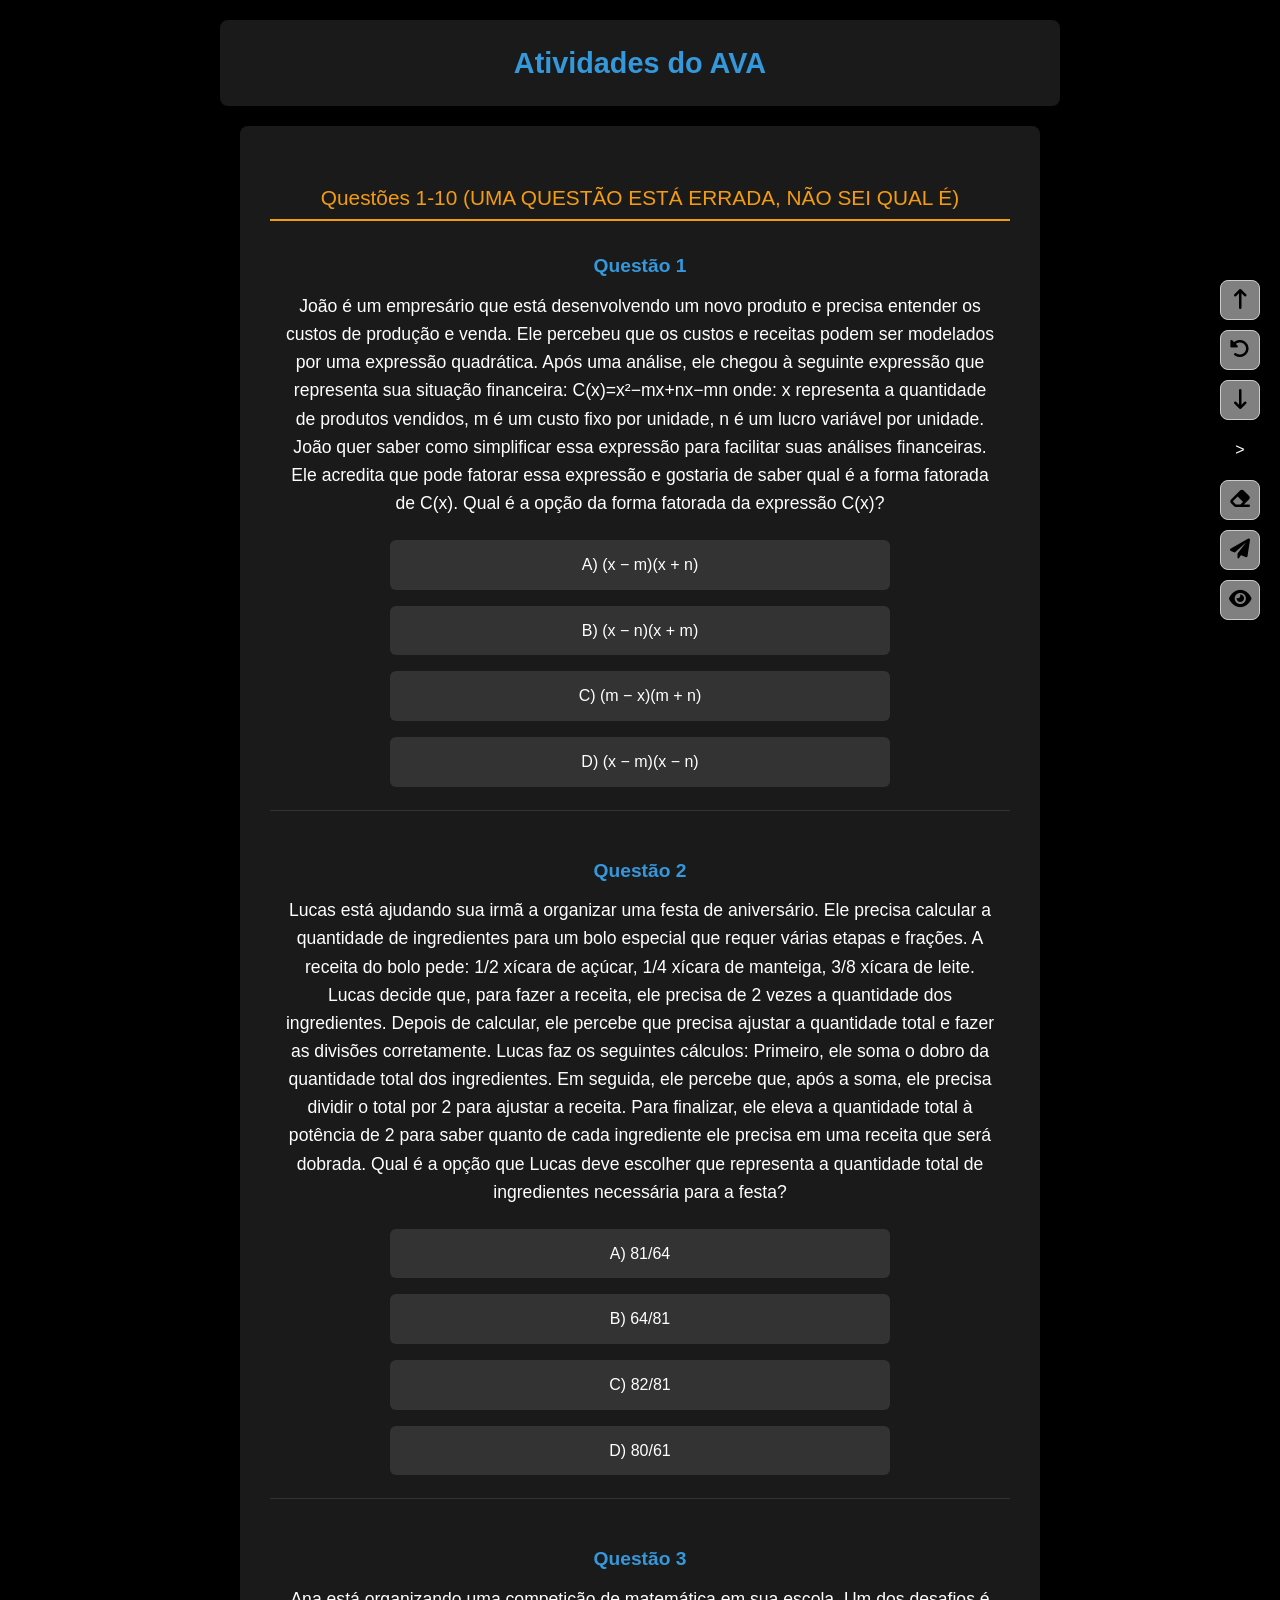
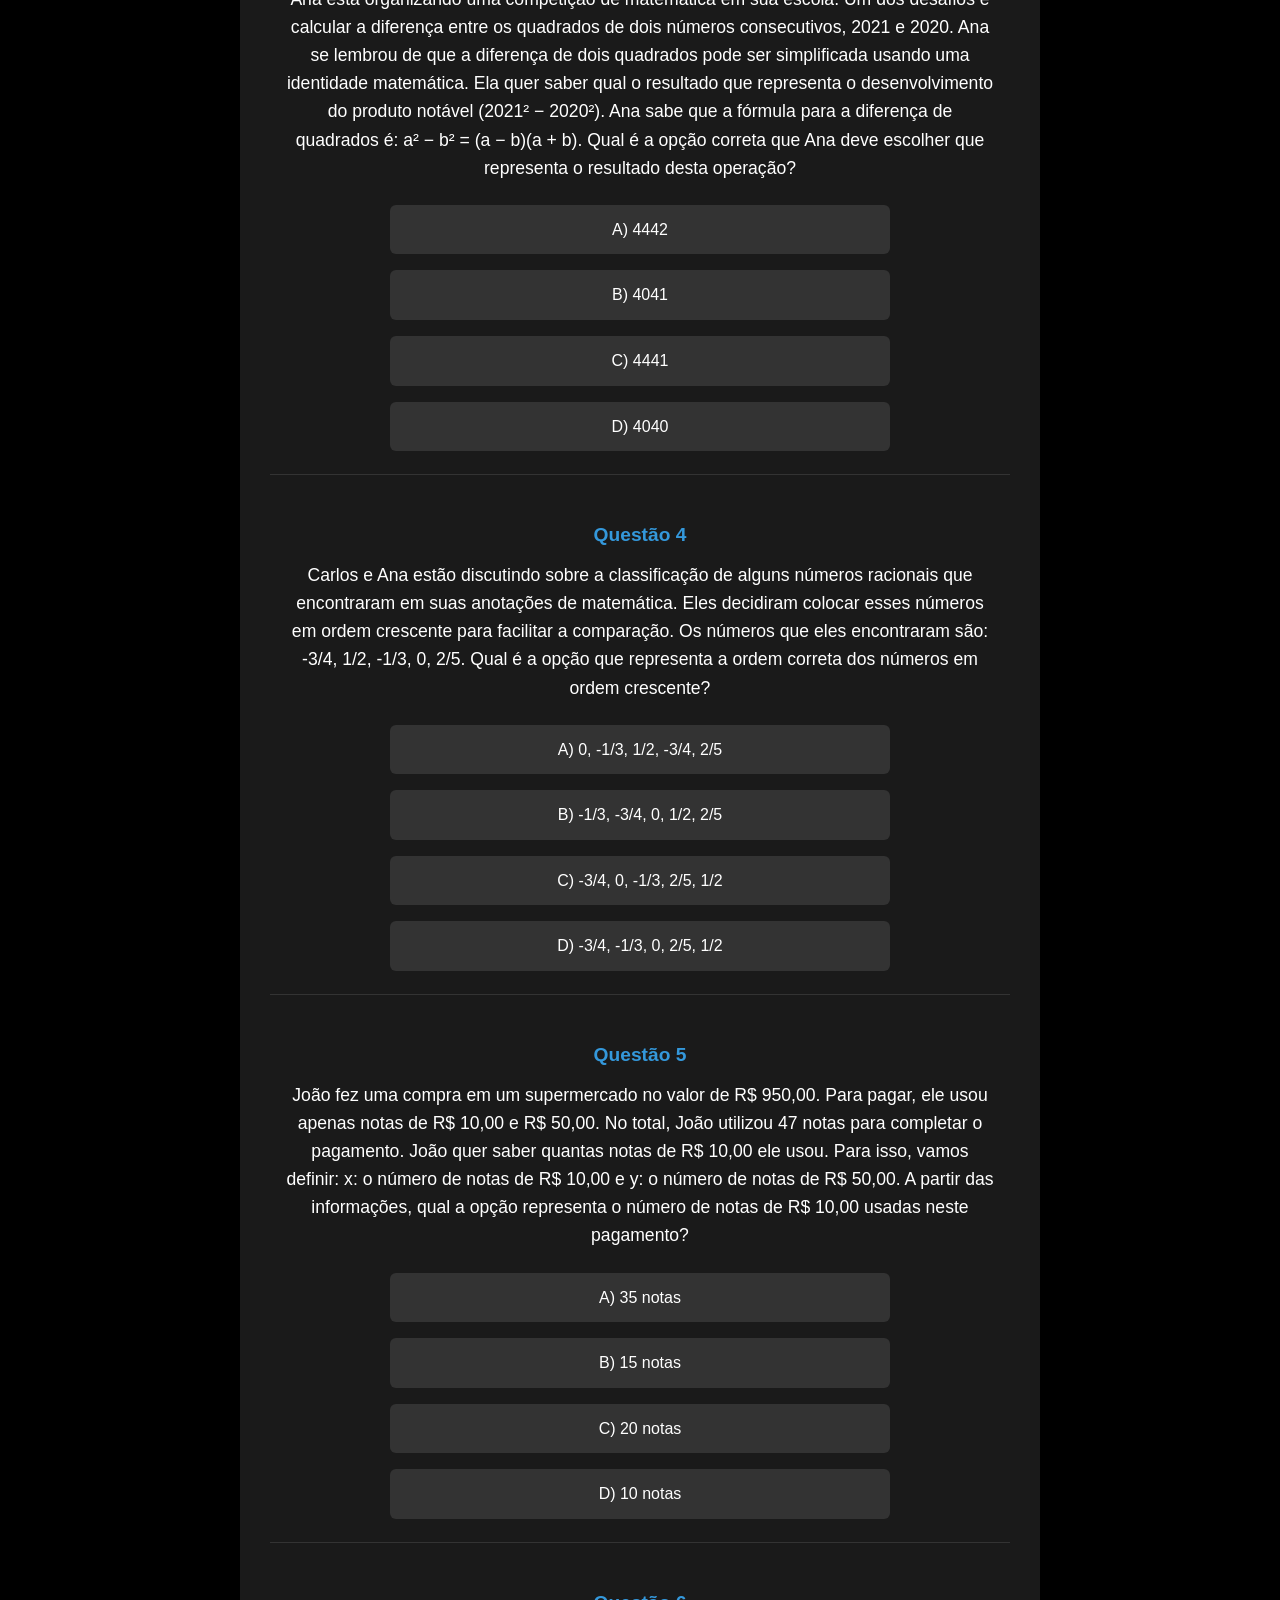
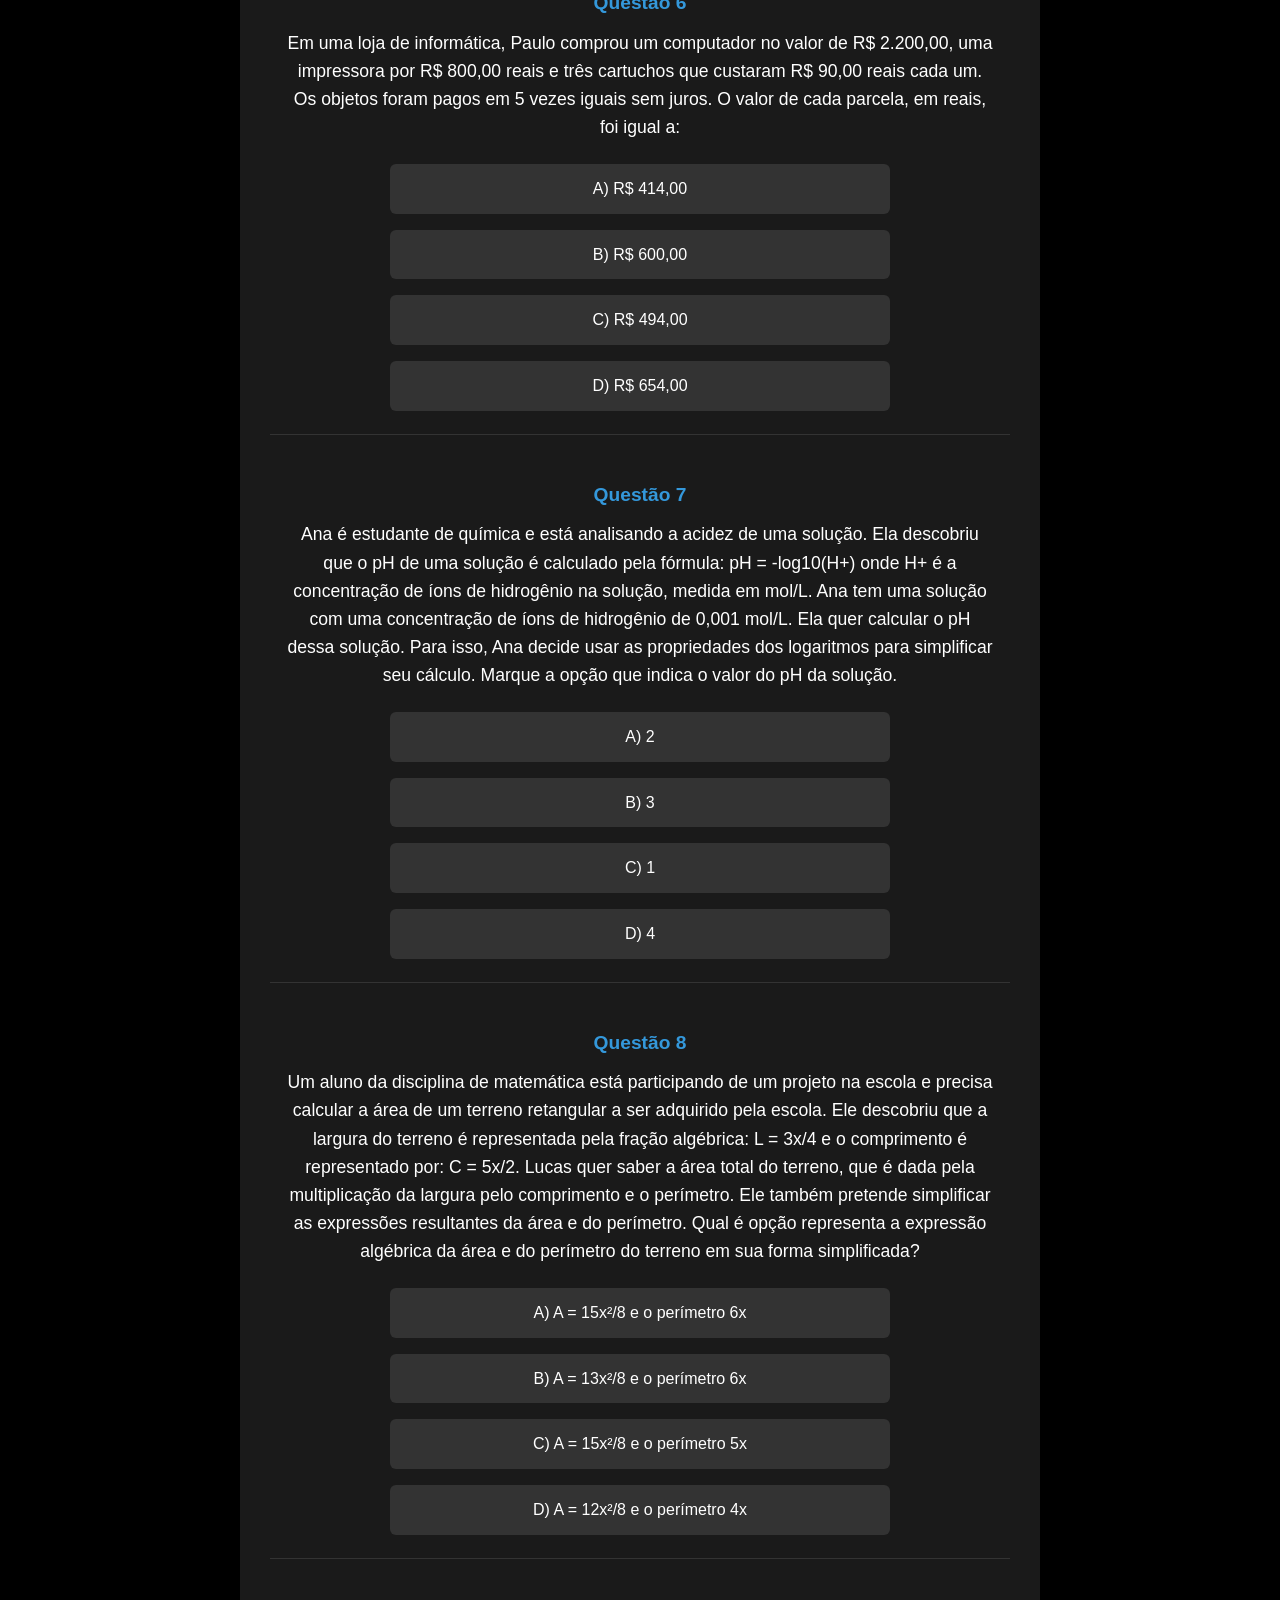
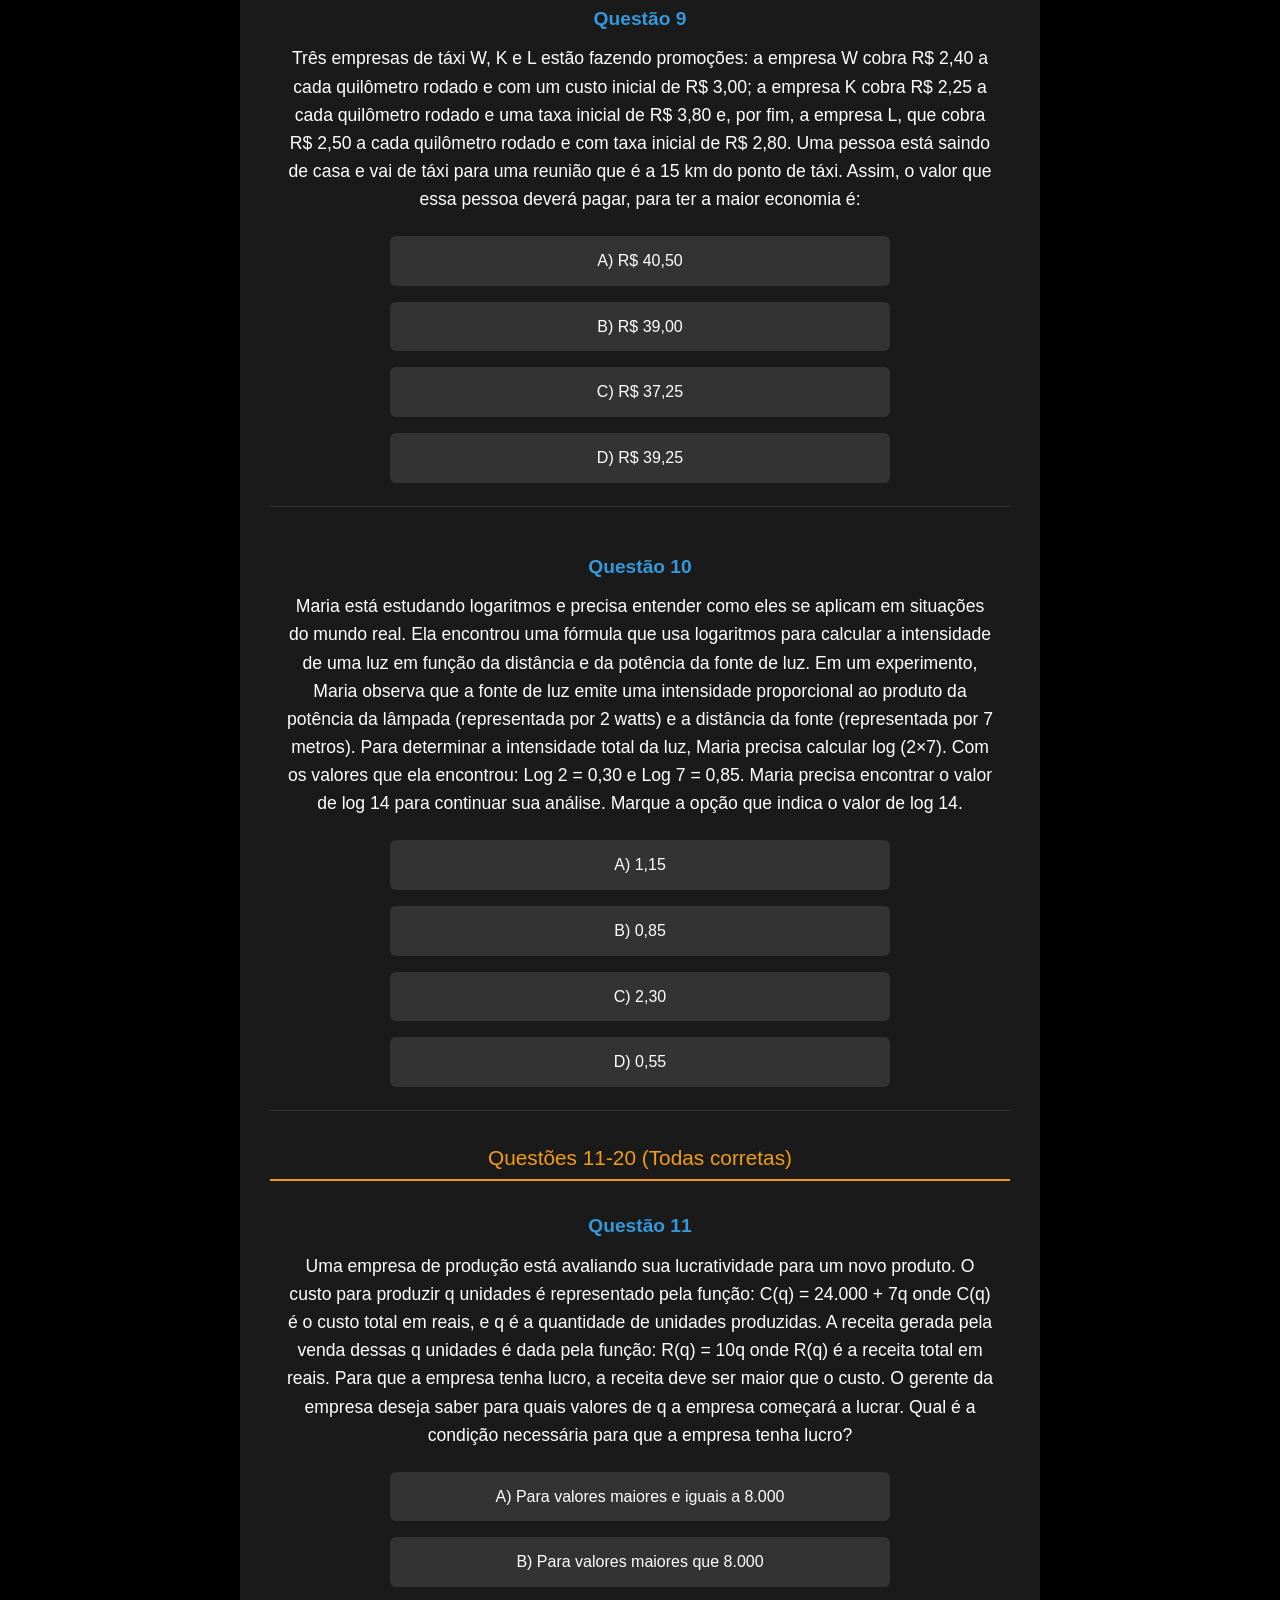
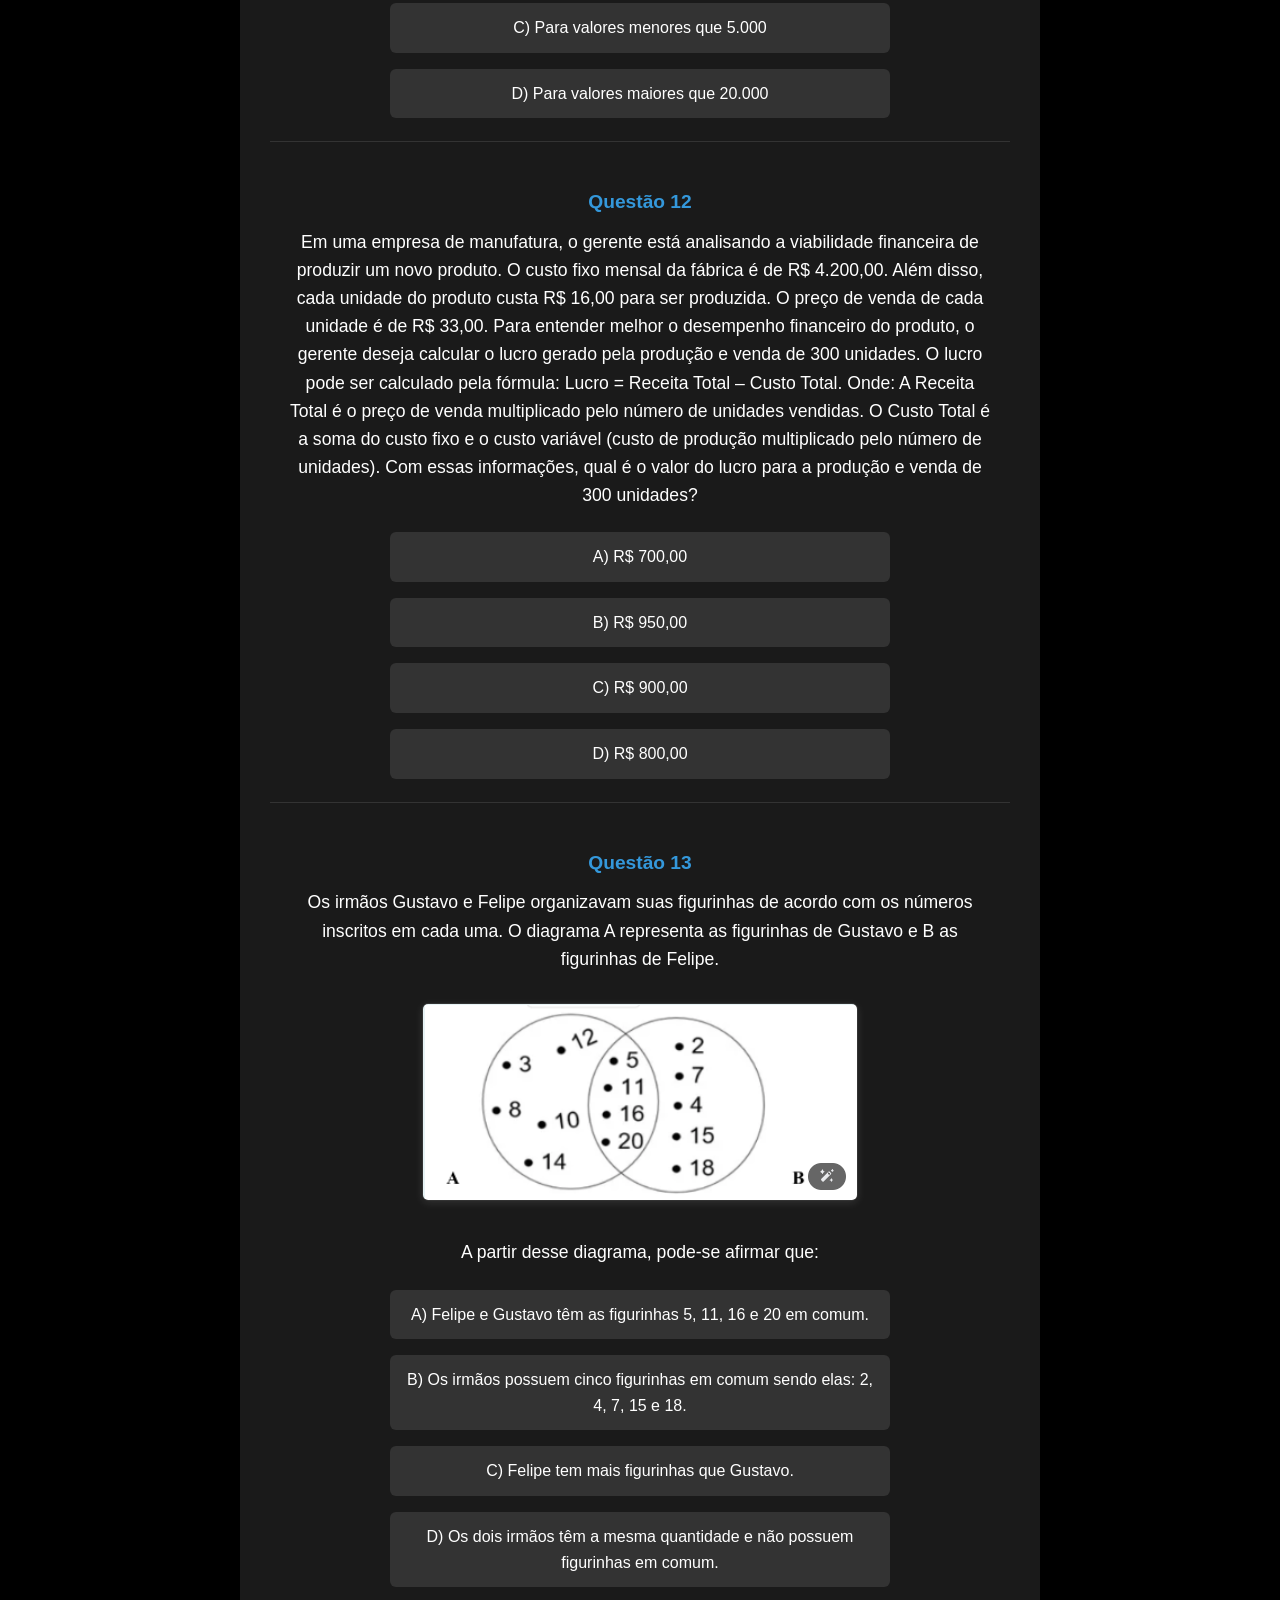
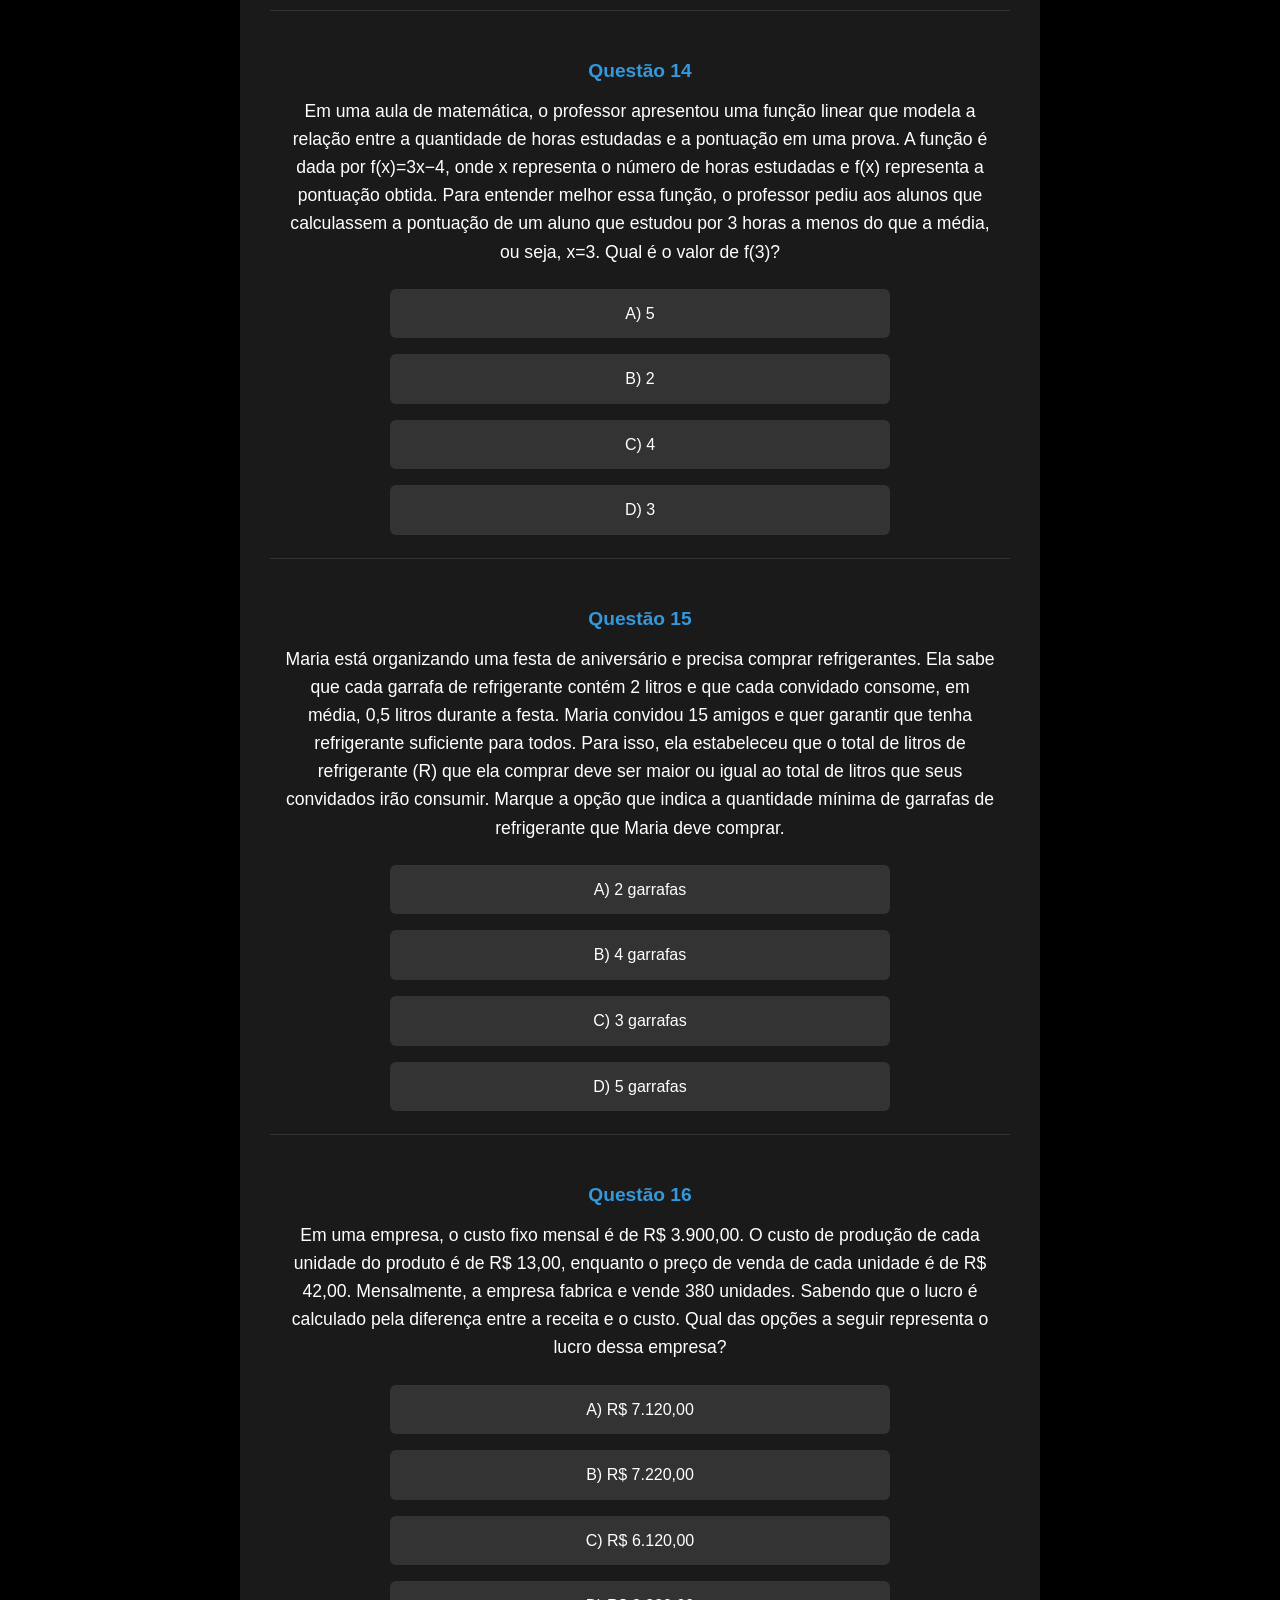
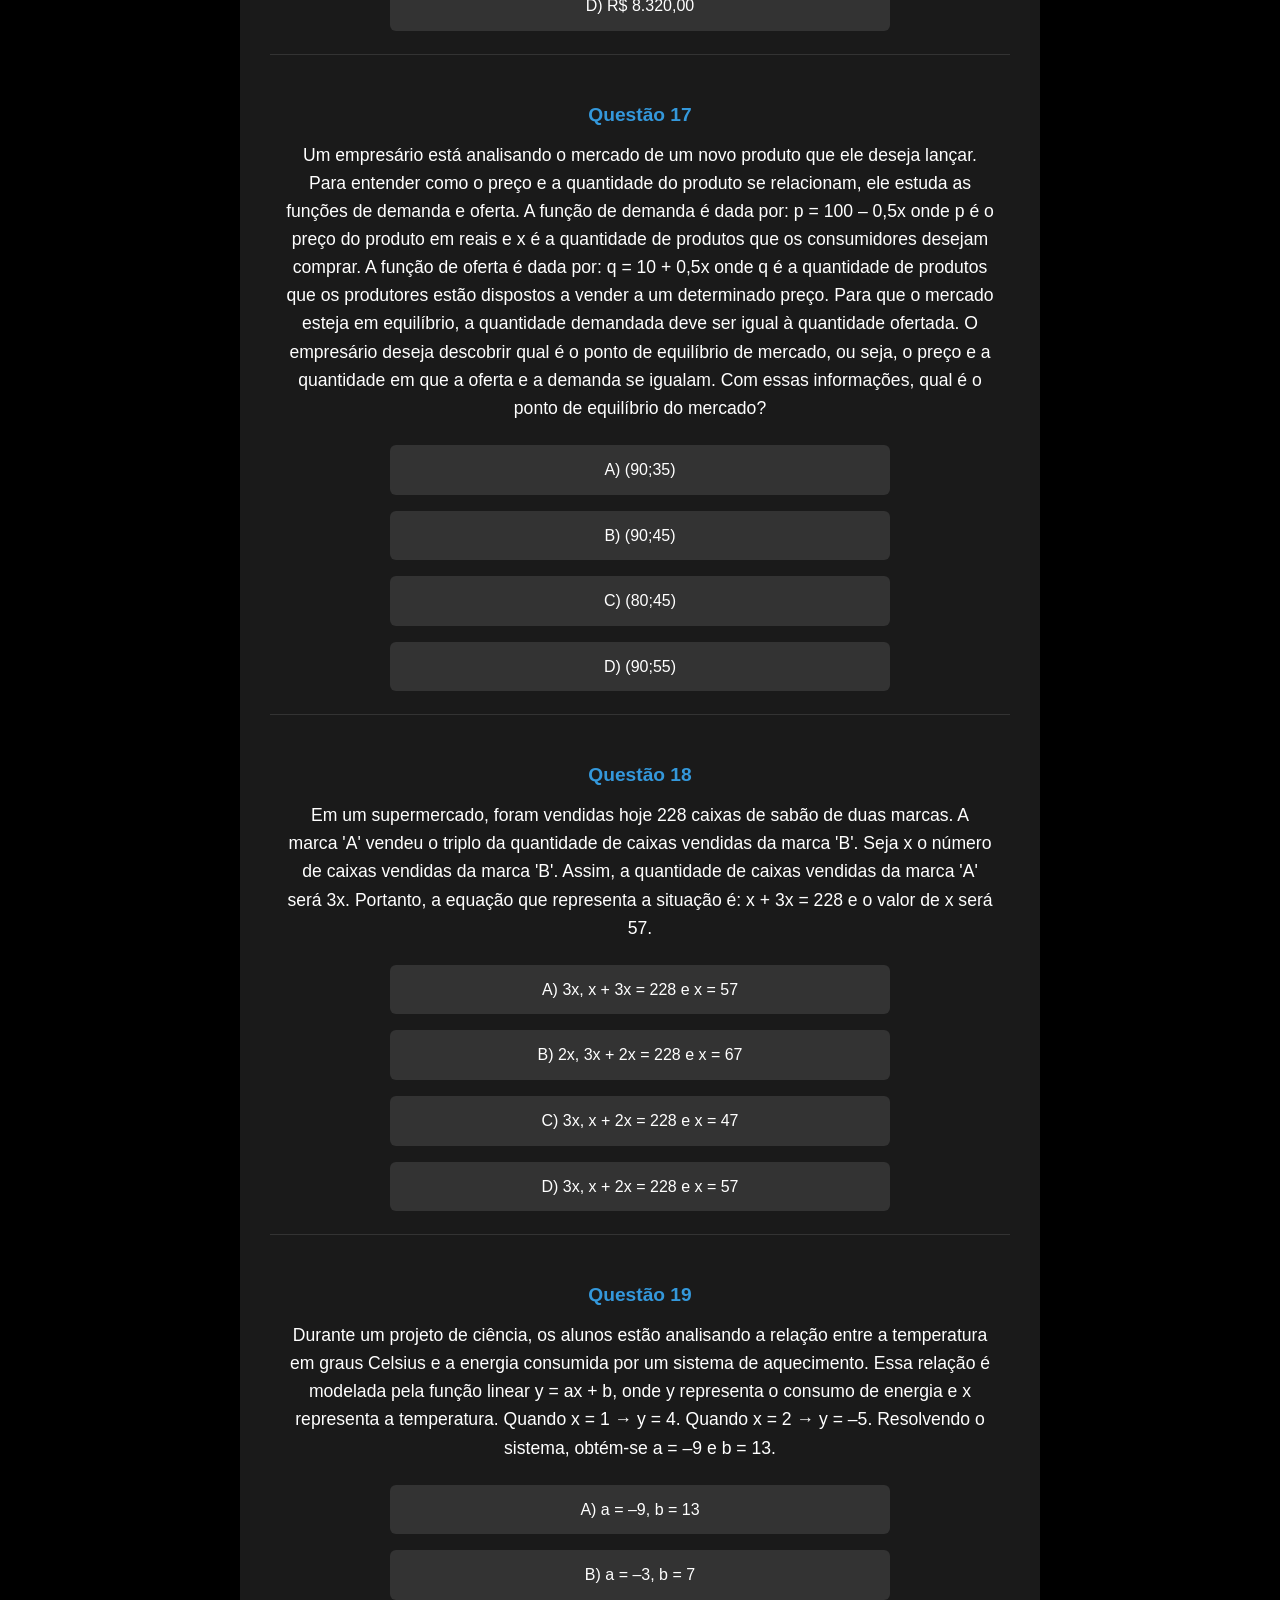
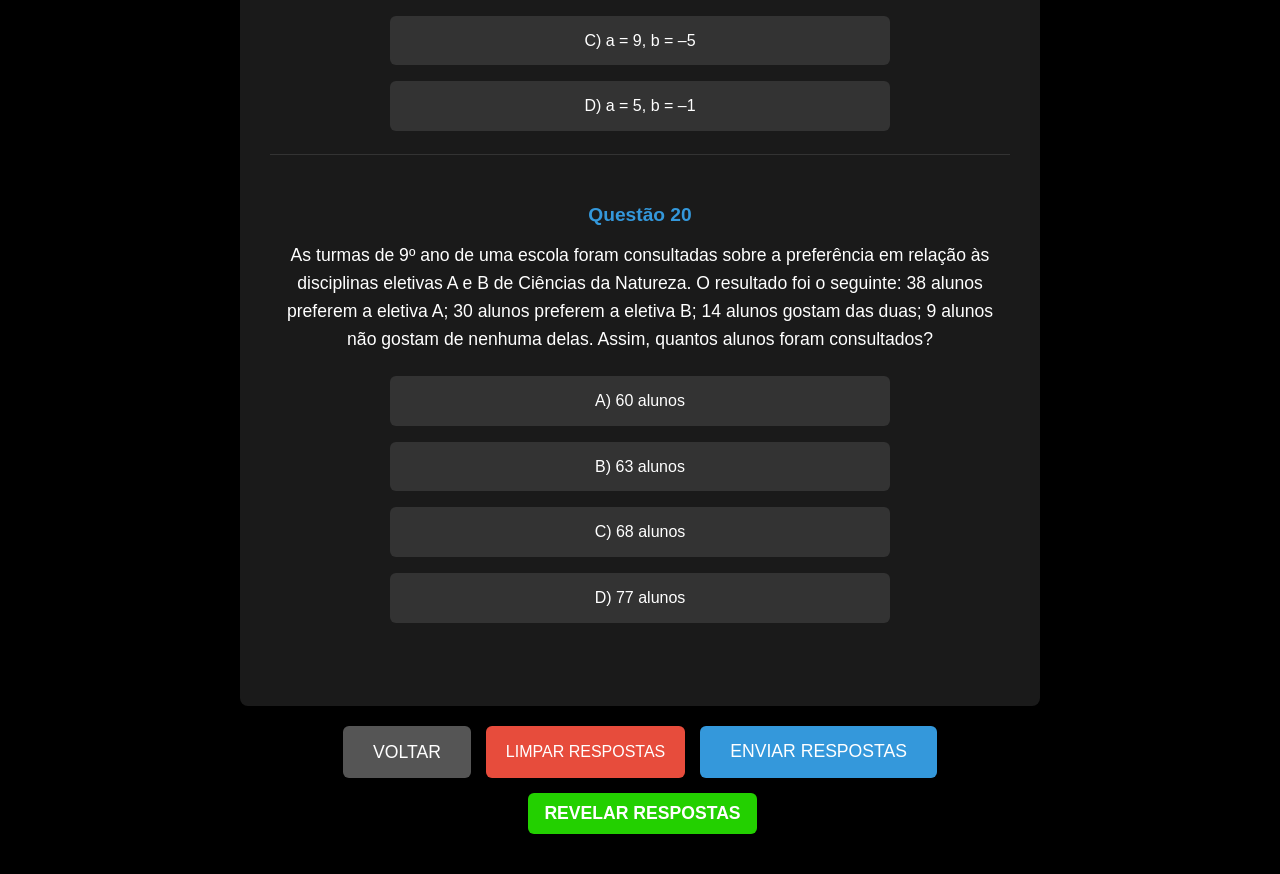
<file: matematica/AVA/Atividade/ativ.html>
<!DOCTYPE html>
<html lang="pt-br">

<head>
    <meta charset="UTF-8">
    <meta name="viewport" content="width=device-width, initial-scale=1.0">
    <title>Atividades do AVA</title>
    <link rel="stylesheet" href="ativ.css">
    <link href="https://cdnjs.cloudflare.com/ajax/libs/font-awesome/6.0.0/css/all.min.css" rel="stylesheet">
</head>

<body>
    <div class="quiz-header">
        <h1>Atividades do AVA</h1>
    </div>

    <div class="quiz-container" id="quiz-container">
        <!-- Questões serão inseridas aqui pelo JavaScript -->
    </div>

<div class="submit-container">
    <div class="buttons-container">
        <a href="../../math.html" class="action-button back-button">VOLTAR</a>
        <button id="clear" class="action-button clear-button">LIMPAR RESPOSTAS</button>
        <button id="submit" class="action-button">ENVIAR RESPOSTAS</button>
        <button id="restart" class="action-button restart-button" style="display: none;">REINICIAR QUIZ</button>
        <button id="reveal" class="action-button reveal-button">REVELAR RESPOSTAS</button>
    </div>
</div>



<div class="nav-float">
    <button id="btn-up" class="nav-btn"><i class="fas fa-arrow-up-long"></i></button>
    <button id="btn-left" class="nav-btn"><i class="fas fa-rotate-left"></i></button>
    <button id="btn-down" class="nav-btn"><i class="fas fa-arrow-down-long"></i></button>

        <span class="nav-text">&gt;</span>
<!-- Novos botões apenas com ícones -->
    <button id="clearButton" class="nav-btn"><i class="fas fa-eraser"></i></button>
    <button id="submitButton" class="nav-btn"><i class="fas fa-paper-plane"></i></button>
    <button id="revealButton" class="nav-btn"><i class="fas fa-eye"></i></button>

</div>



    <div id="results" class="results"></div>
    <script src="../../../storage.js"></script>
    <script src="ativ.js"></script>

</body>

</html>
</file>
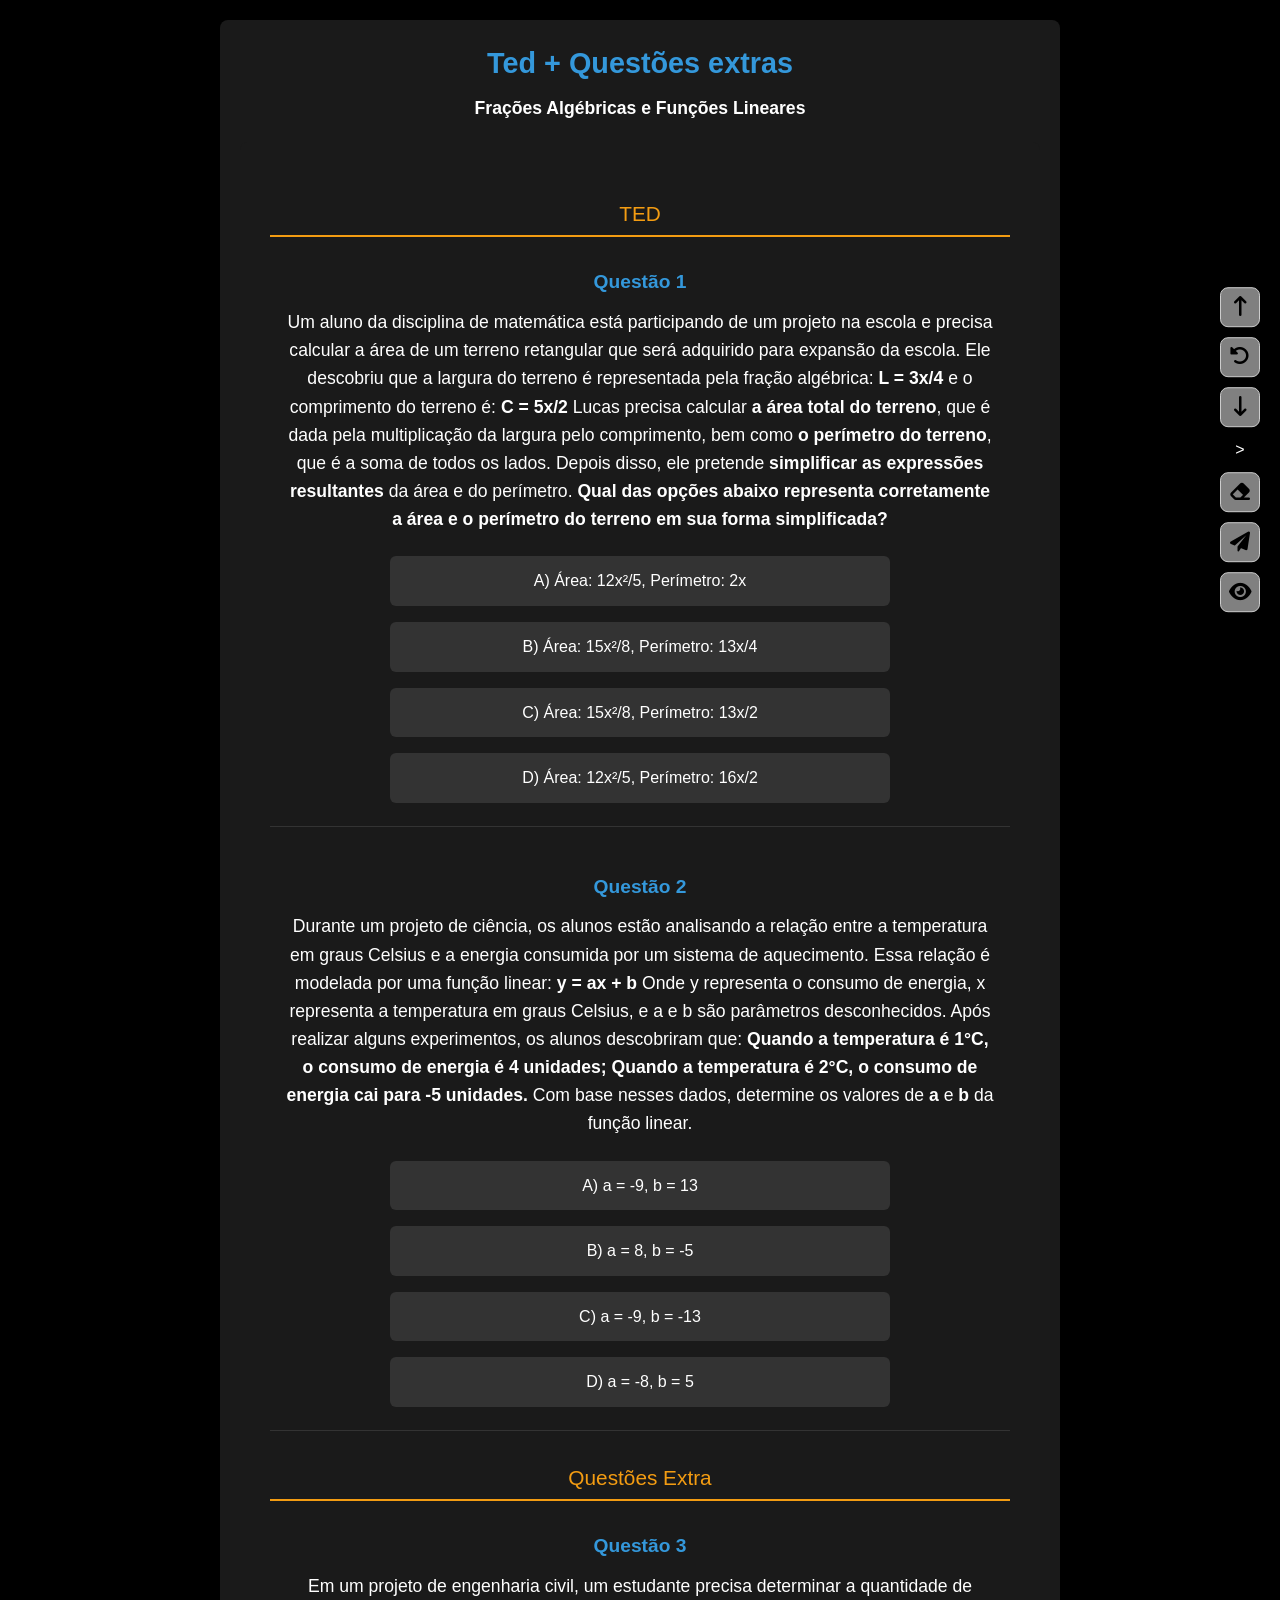
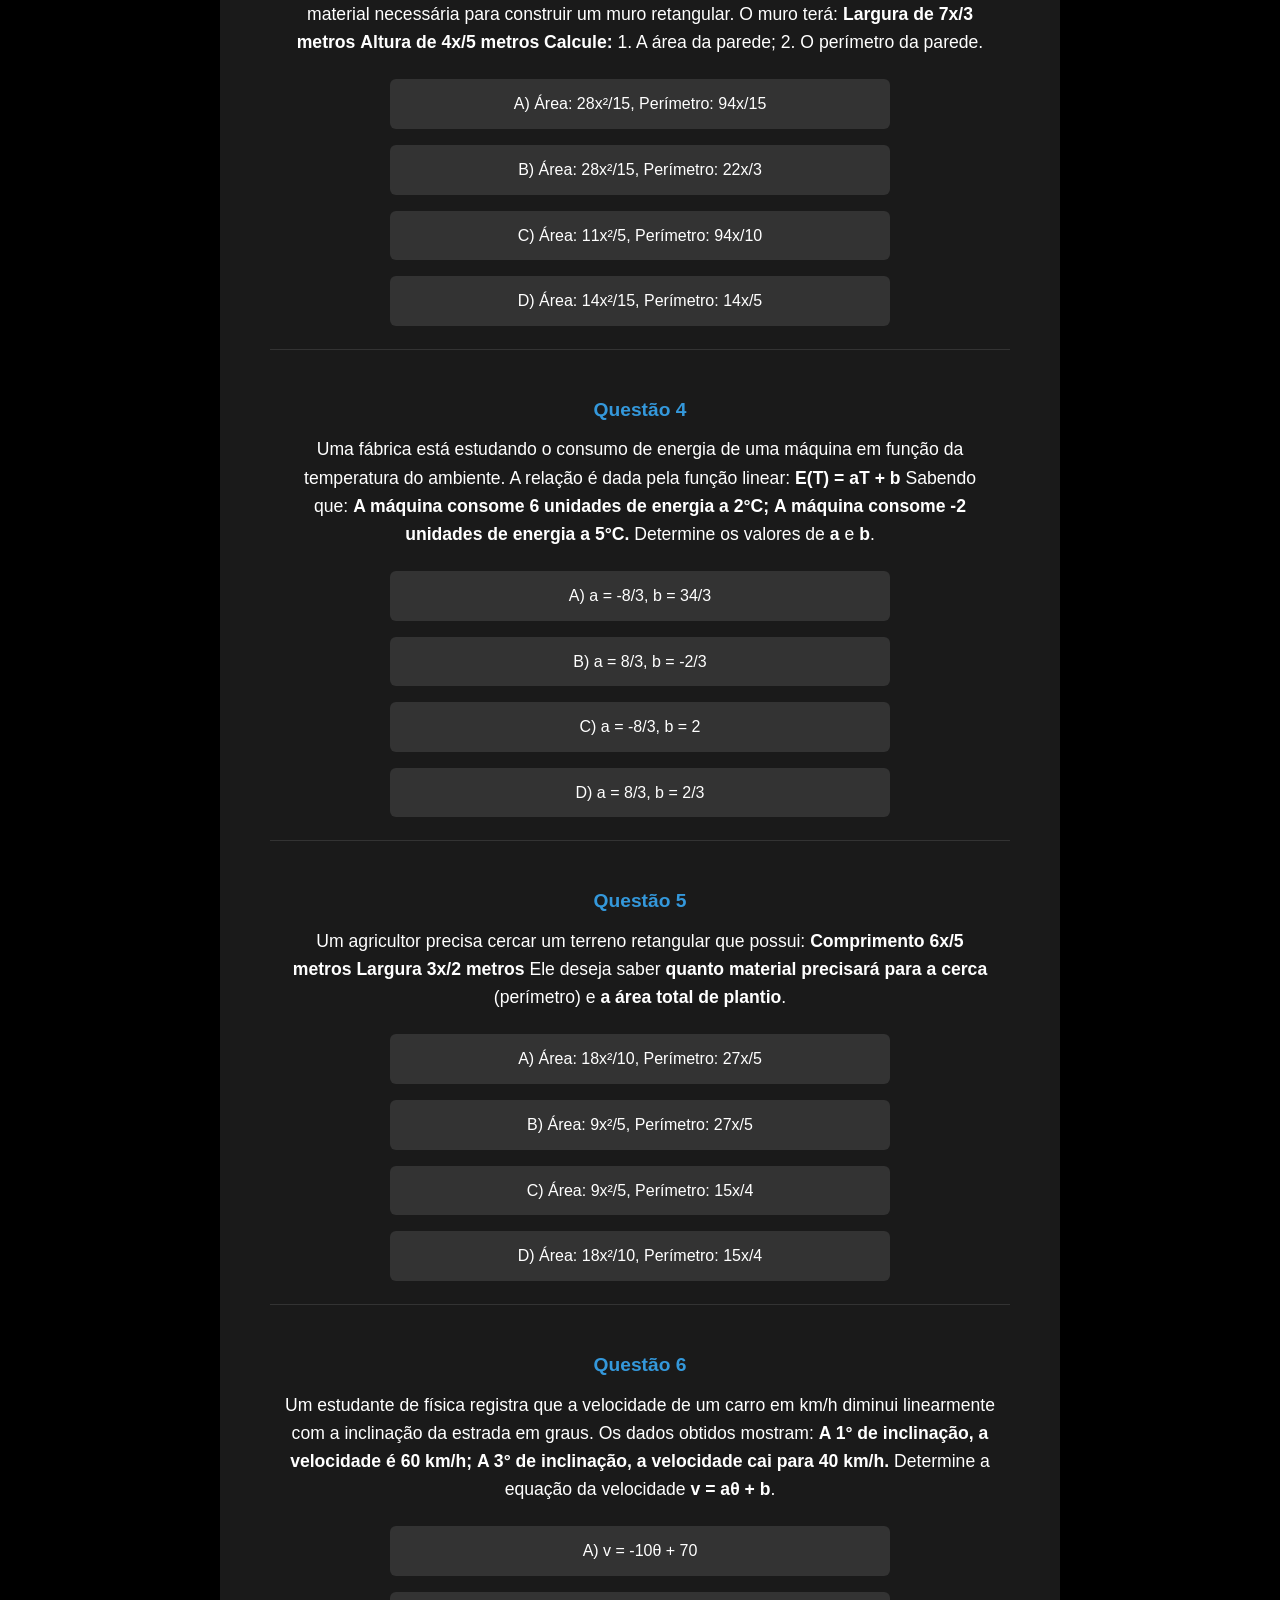
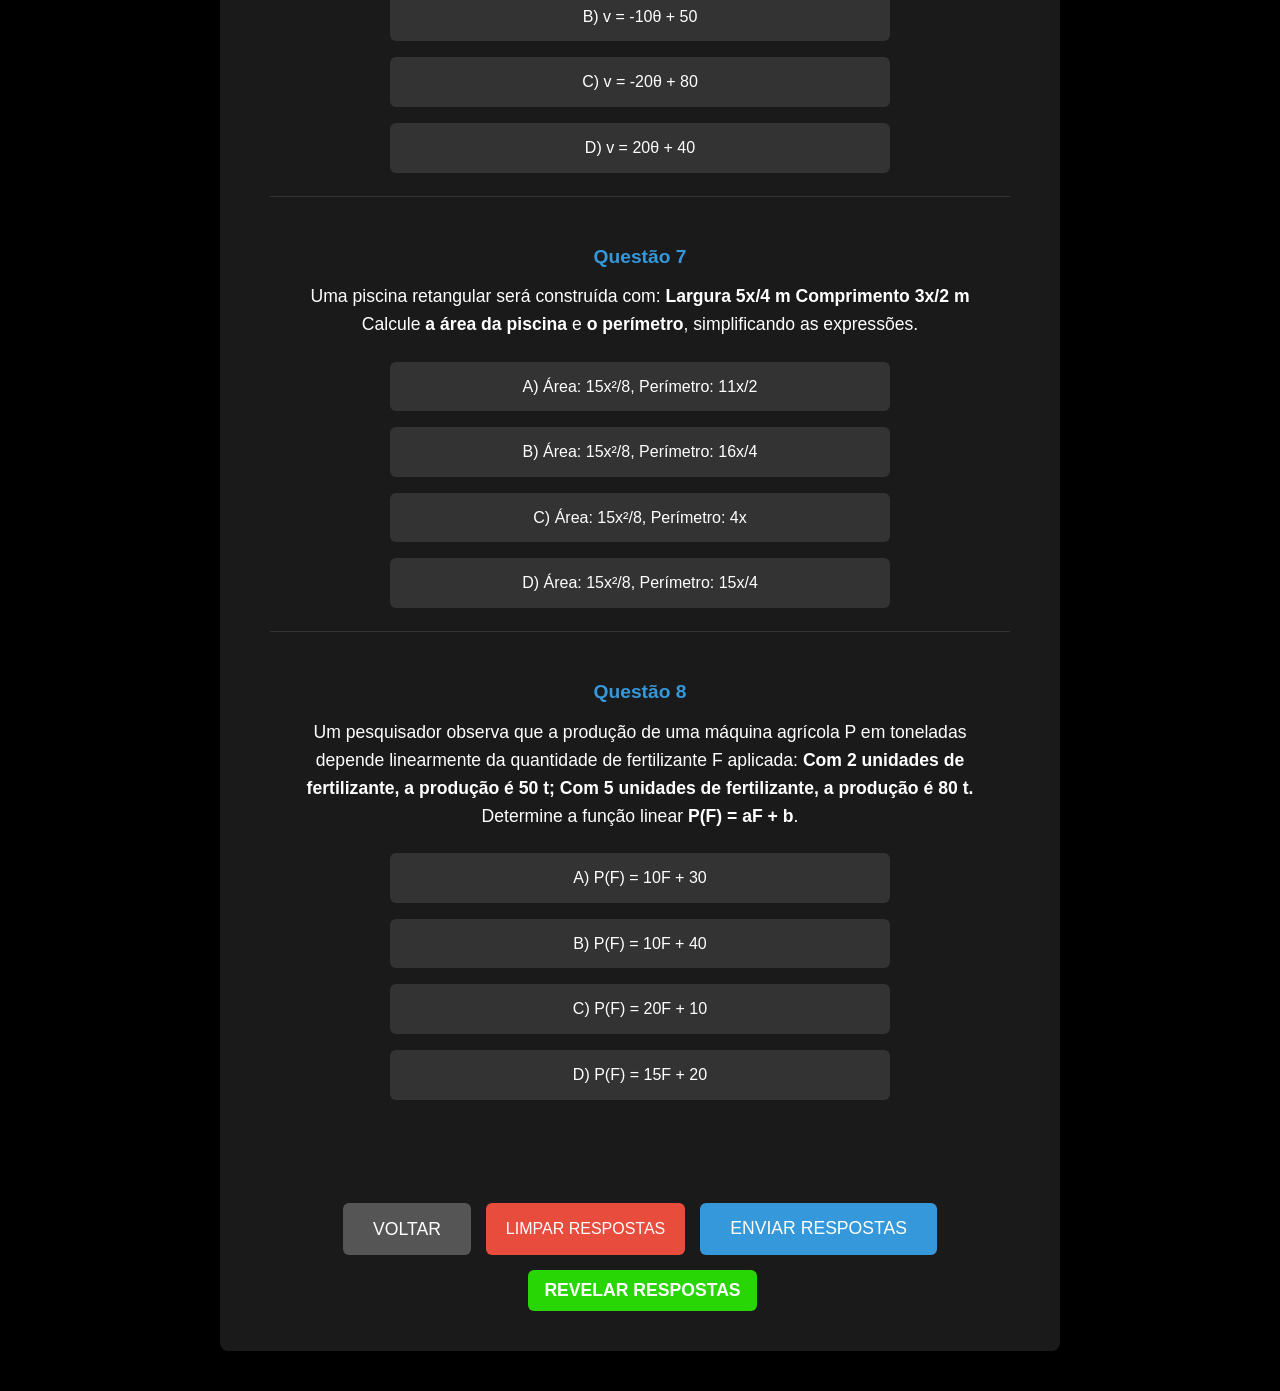
<file: matematica/AVA/TED/ted.html>
<!DOCTYPE html>
<html lang="pt-br">

<head>
    <meta charset="UTF-8">
    <meta name="viewport" content="width=device-width, initial-scale=1.0">
    <title>Atividades do TED + Questões extras</title>
    <link rel="stylesheet" href="ted.css">
    <link href="https://cdnjs.cloudflare.com/ajax/libs/font-awesome/6.0.0/css/all.min.css" rel="stylesheet">
</head>

<body>
    <div class="quiz-header">
<h1>Ted + Questões extras</h1>
<h2 class="subtitle">Frações Algébricas e Funções Lineares</h2>




    <div class="quiz-container" id="quiz-container">
        <!-- Questões serão inseridas aqui pelo JavaScript -->
    </div>

<div class="submit-container">
    <div class="buttons-container">
        <a href="../ava.html" class="action-button back-button">VOLTAR</a>
        <button id="clear" class="action-button clear-button">LIMPAR RESPOSTAS</button>
        <button id="submit" class="action-button">ENVIAR RESPOSTAS</button>
        <button id="restart" class="action-button restart-button" style="display: none;">REINICIAR QUIZ</button>
        <button id="reveal" class="action-button reveal-button">REVELAR RESPOSTAS</button>
    </div>
</div>



<div class="nav-float">
    <button id="btn-up" class="nav-btn"><i class="fas fa-arrow-up-long"></i></button>
    <button id="btn-left" class="nav-btn"><i class="fas fa-rotate-left"></i></button>
    <button id="btn-down" class="nav-btn"><i class="fas fa-arrow-down-long"></i></button>

>
<!-- Novos botões apenas com ícones -->
    <button id="clearButton" class="nav-btn"><i class="fas fa-eraser"></i></button>
    <button id="submitButton" class="nav-btn"><i class="fas fa-paper-plane"></i></button>
    <button id="revealButton" class="nav-btn"><i class="fas fa-eye"></i></button>

</div>




    <div id="results" class="results"></div>
    <script src="../../../storage.js"></script>
    <script src="ted.js"></script>

</body>

</html>
</file>
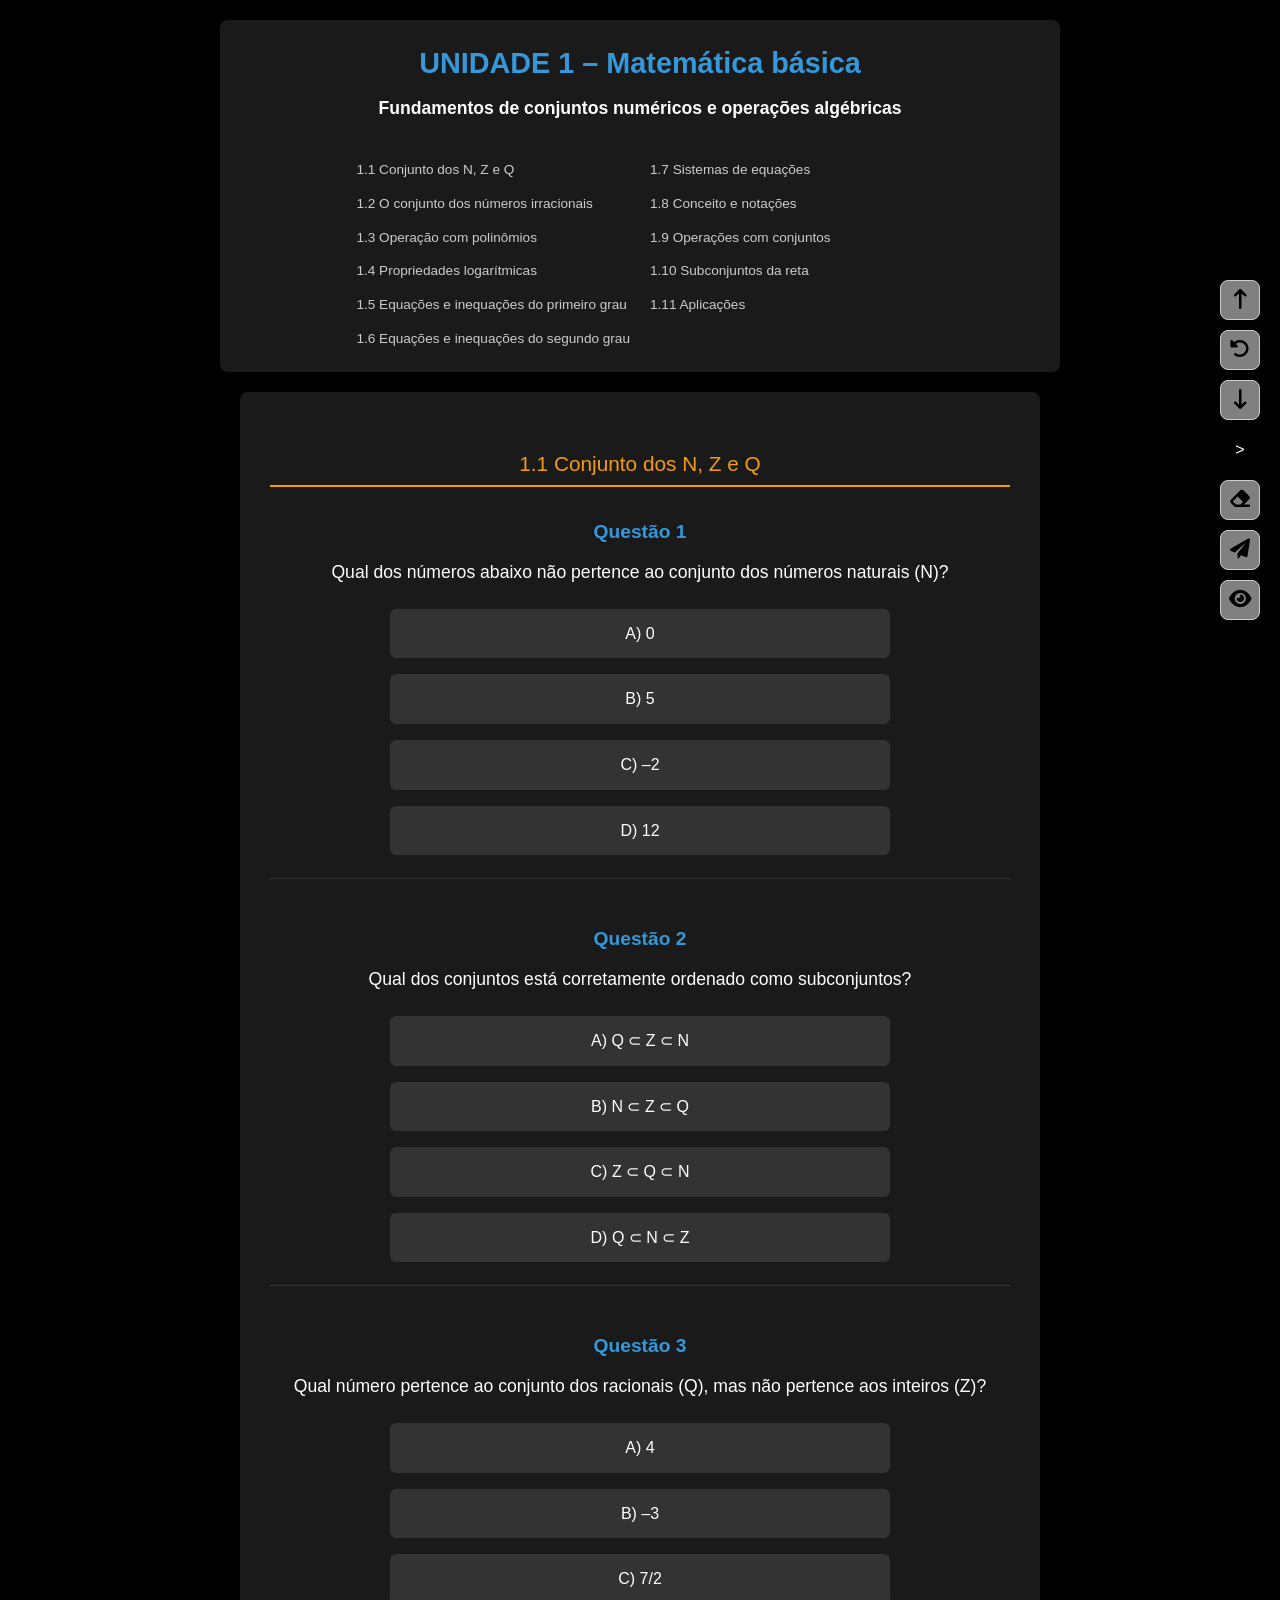
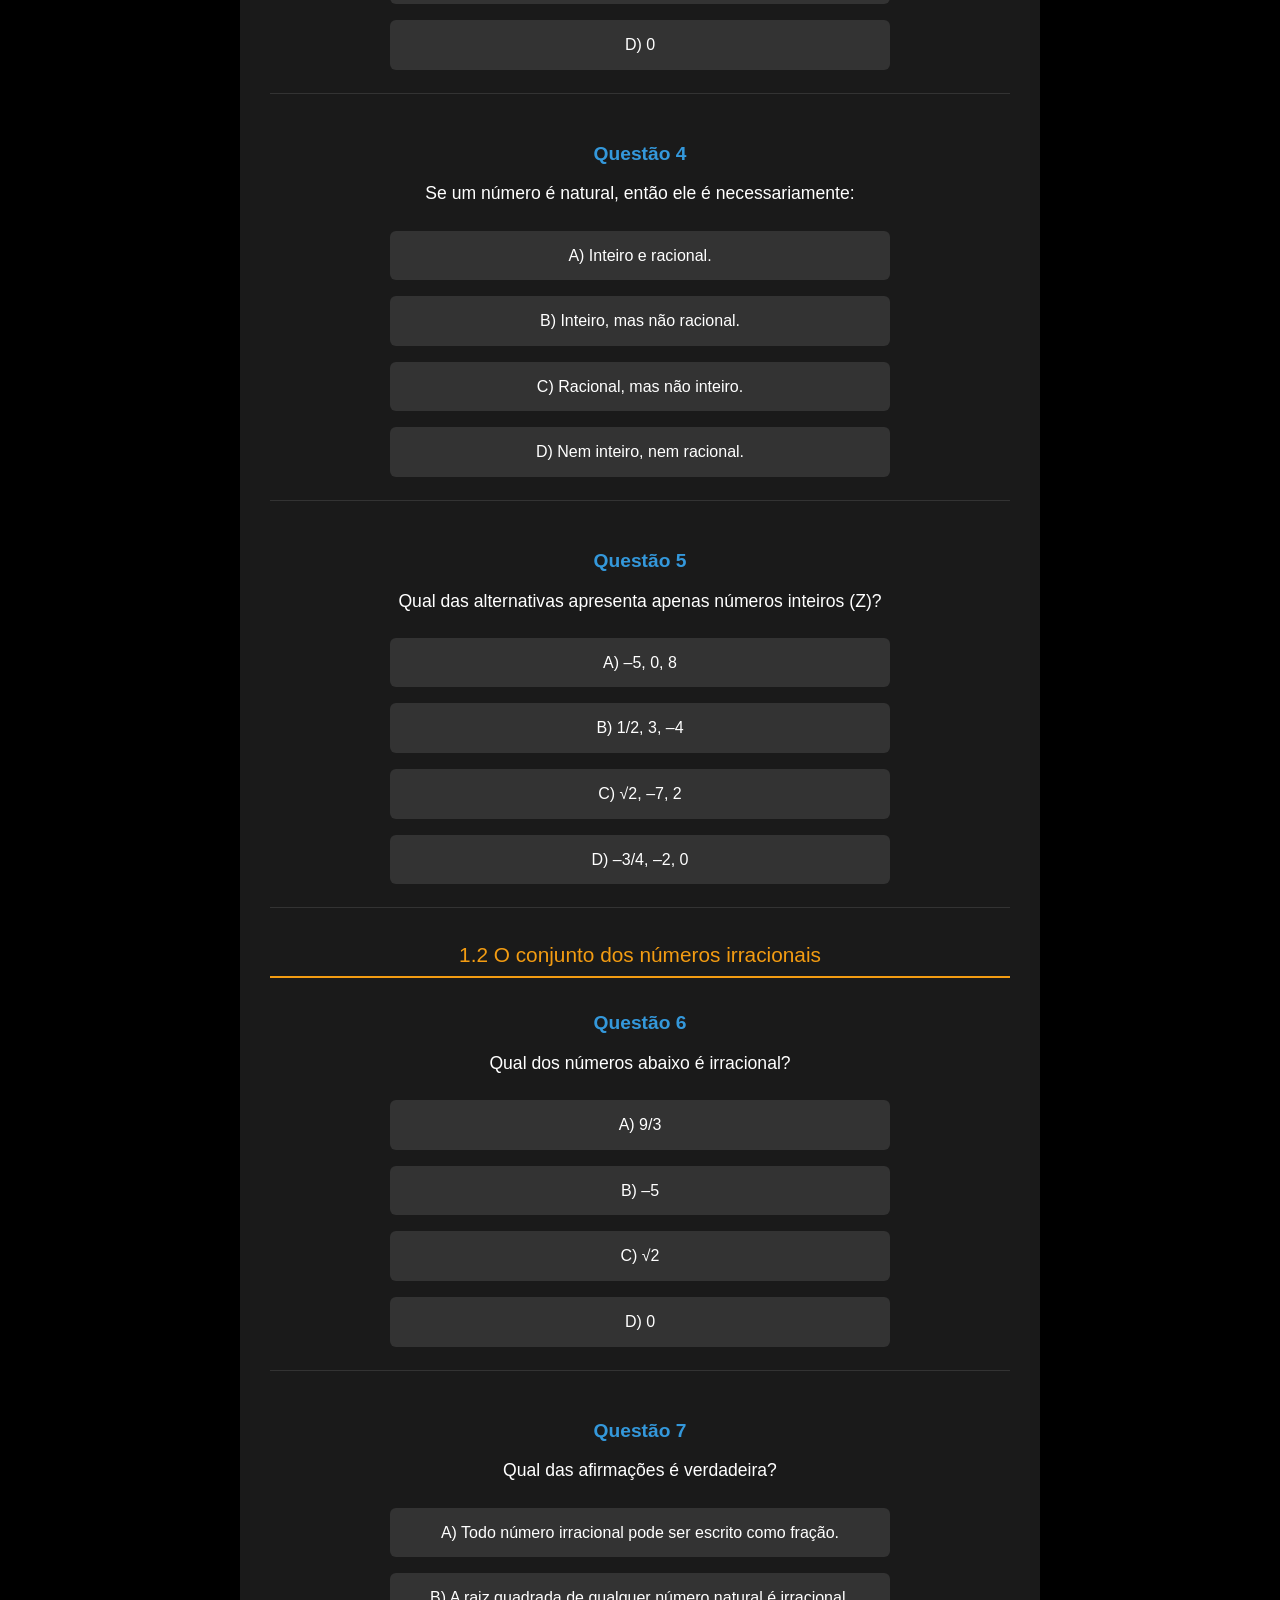
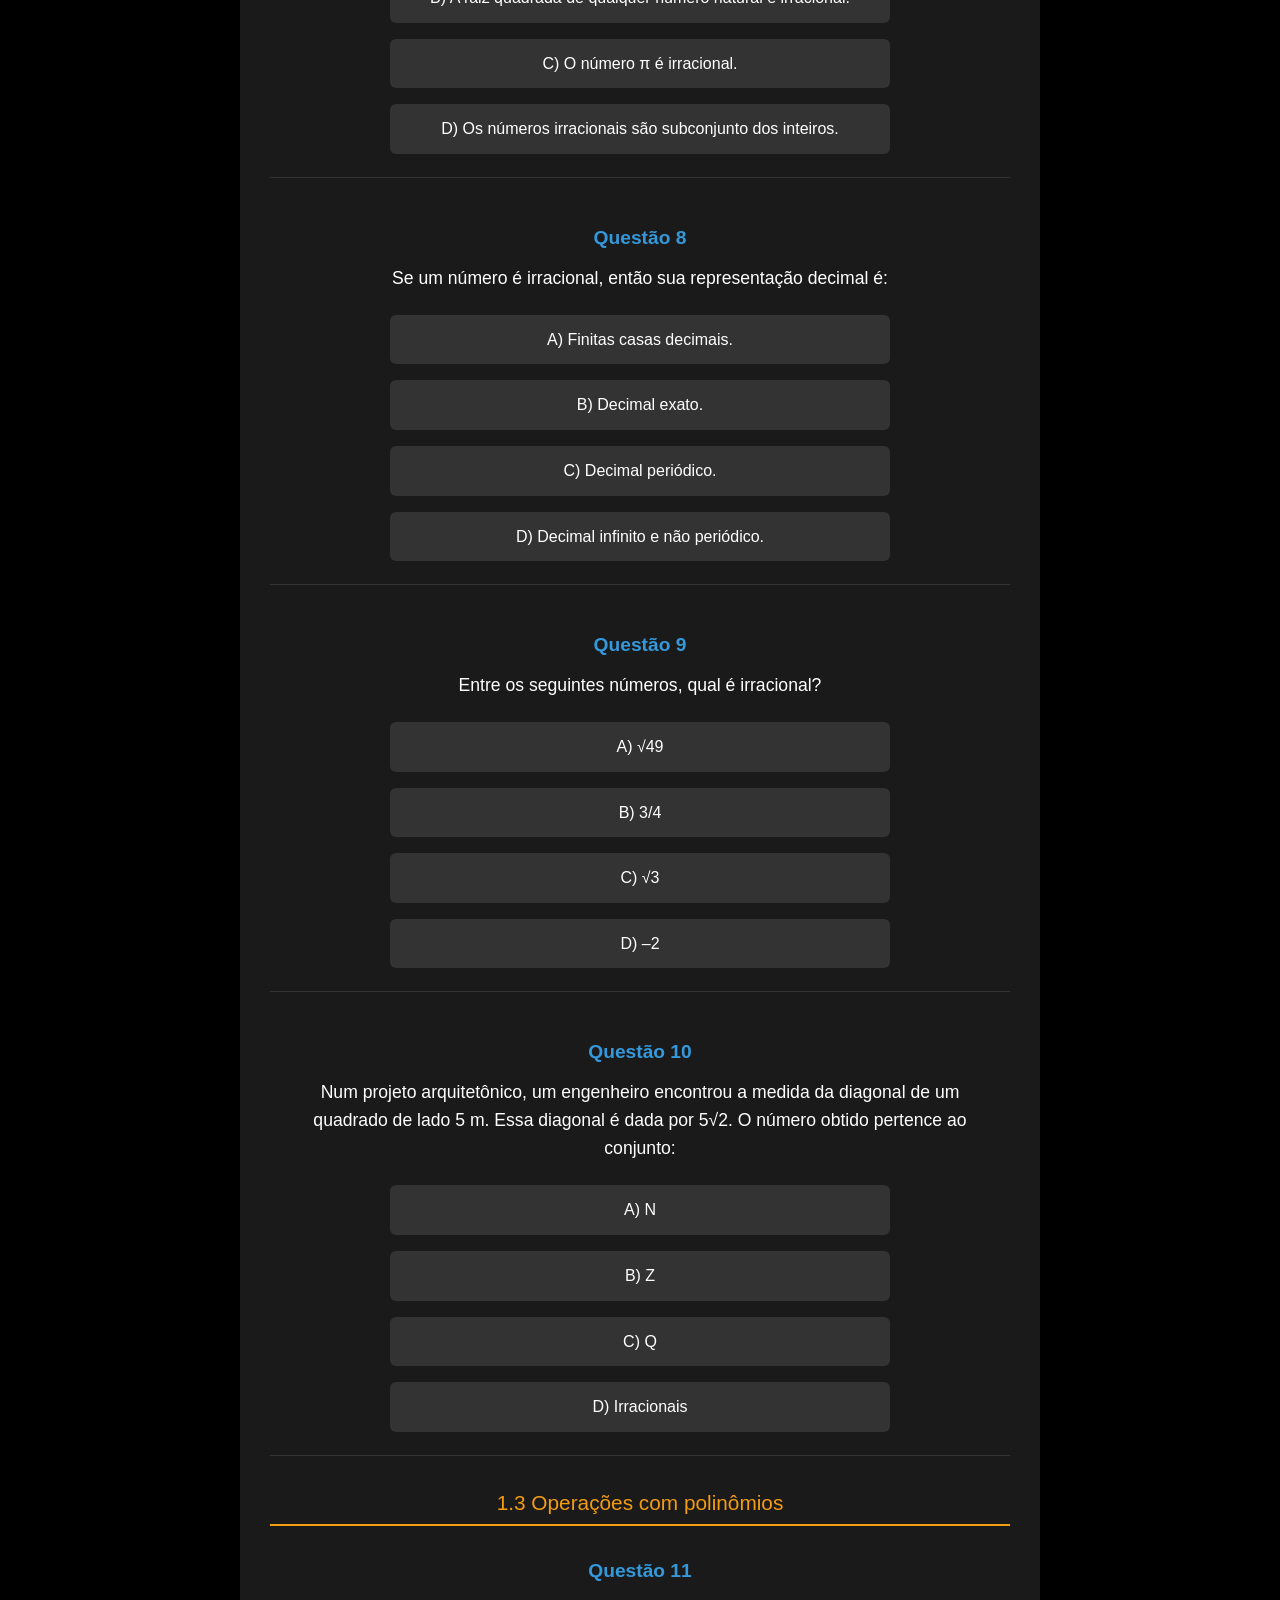
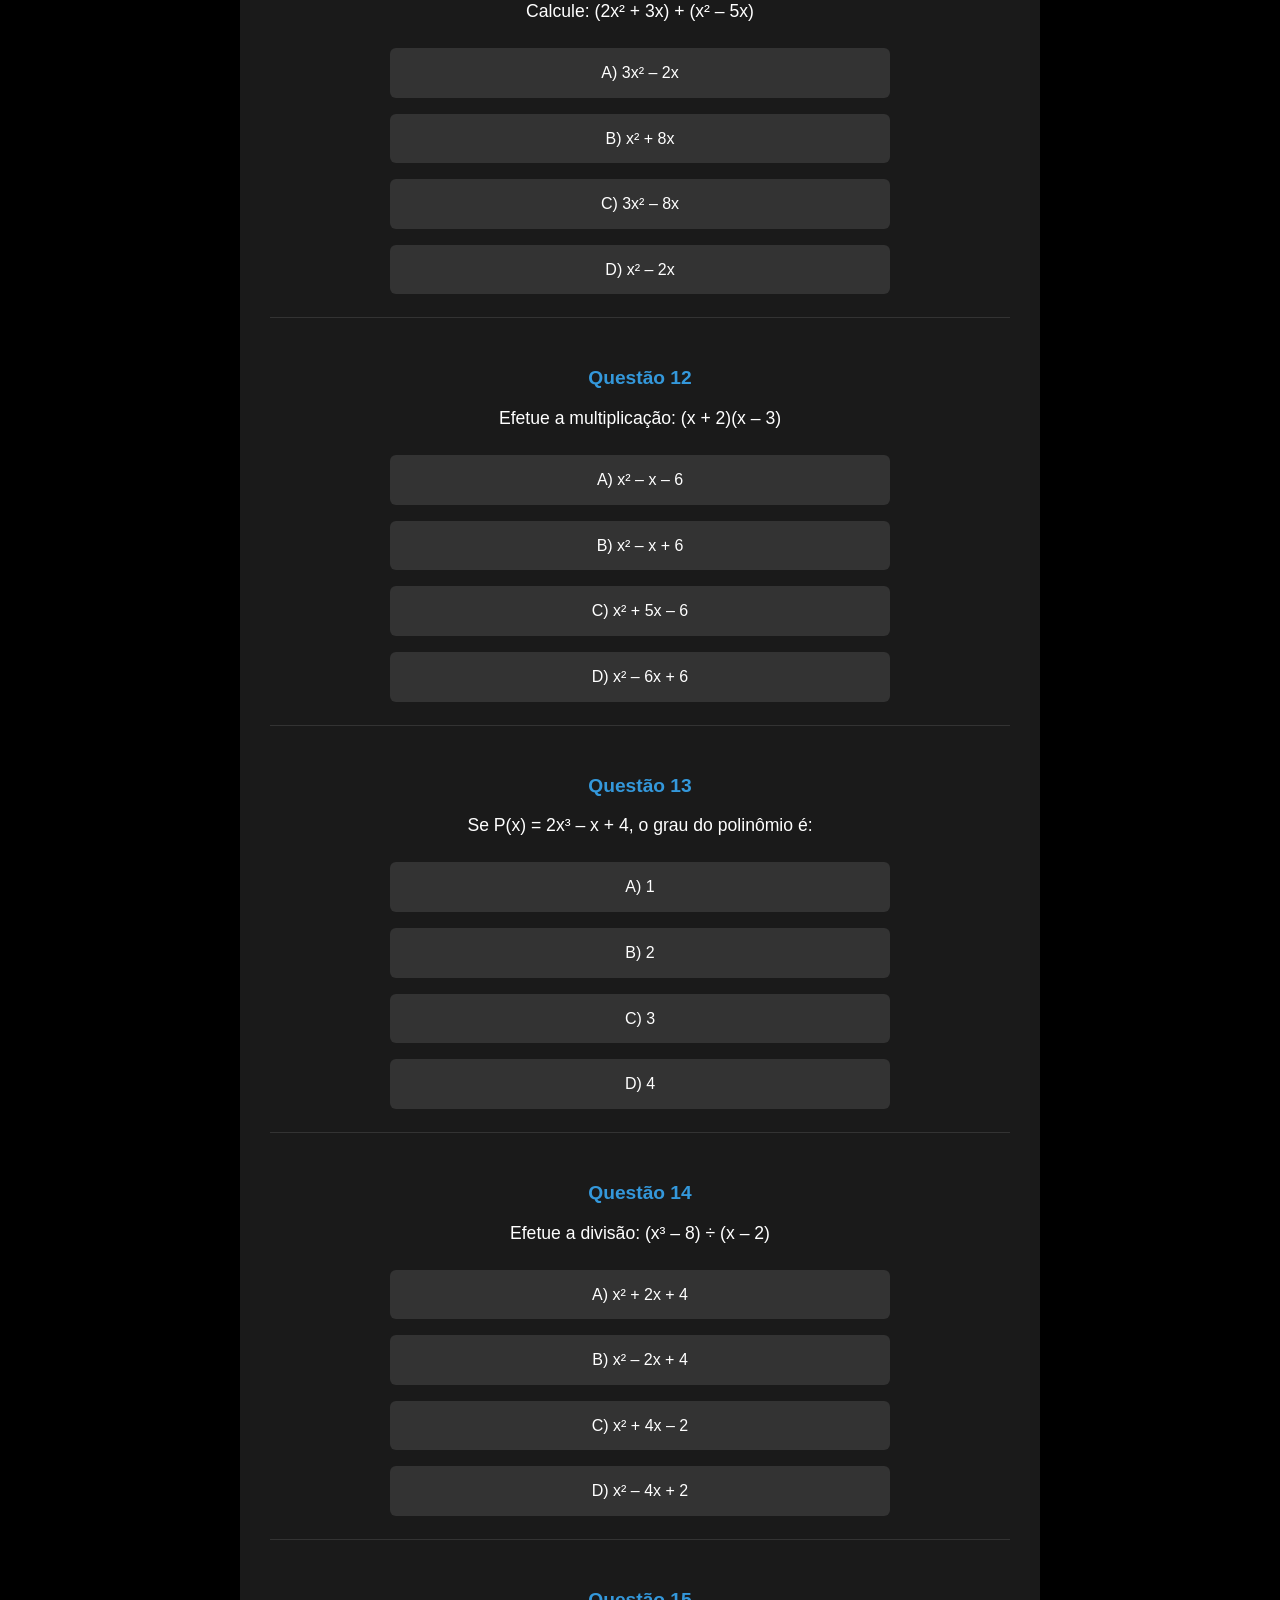
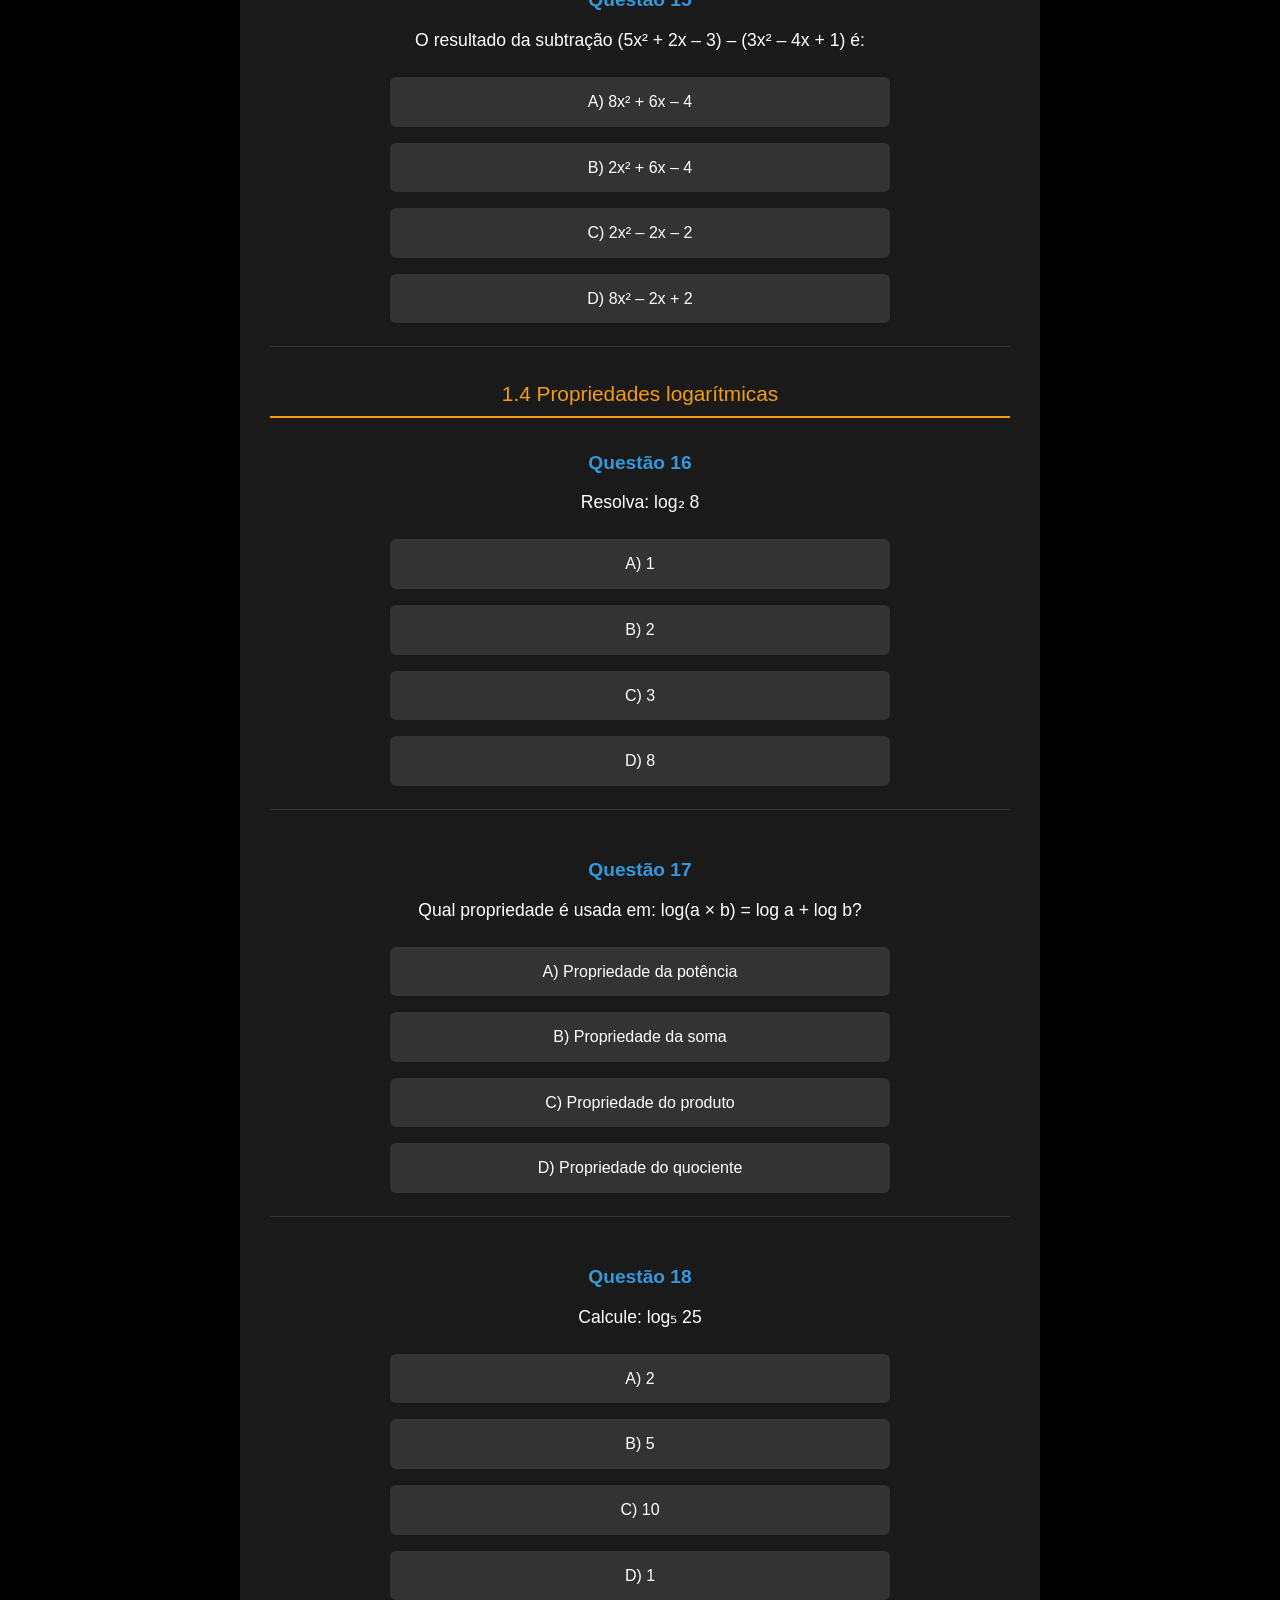
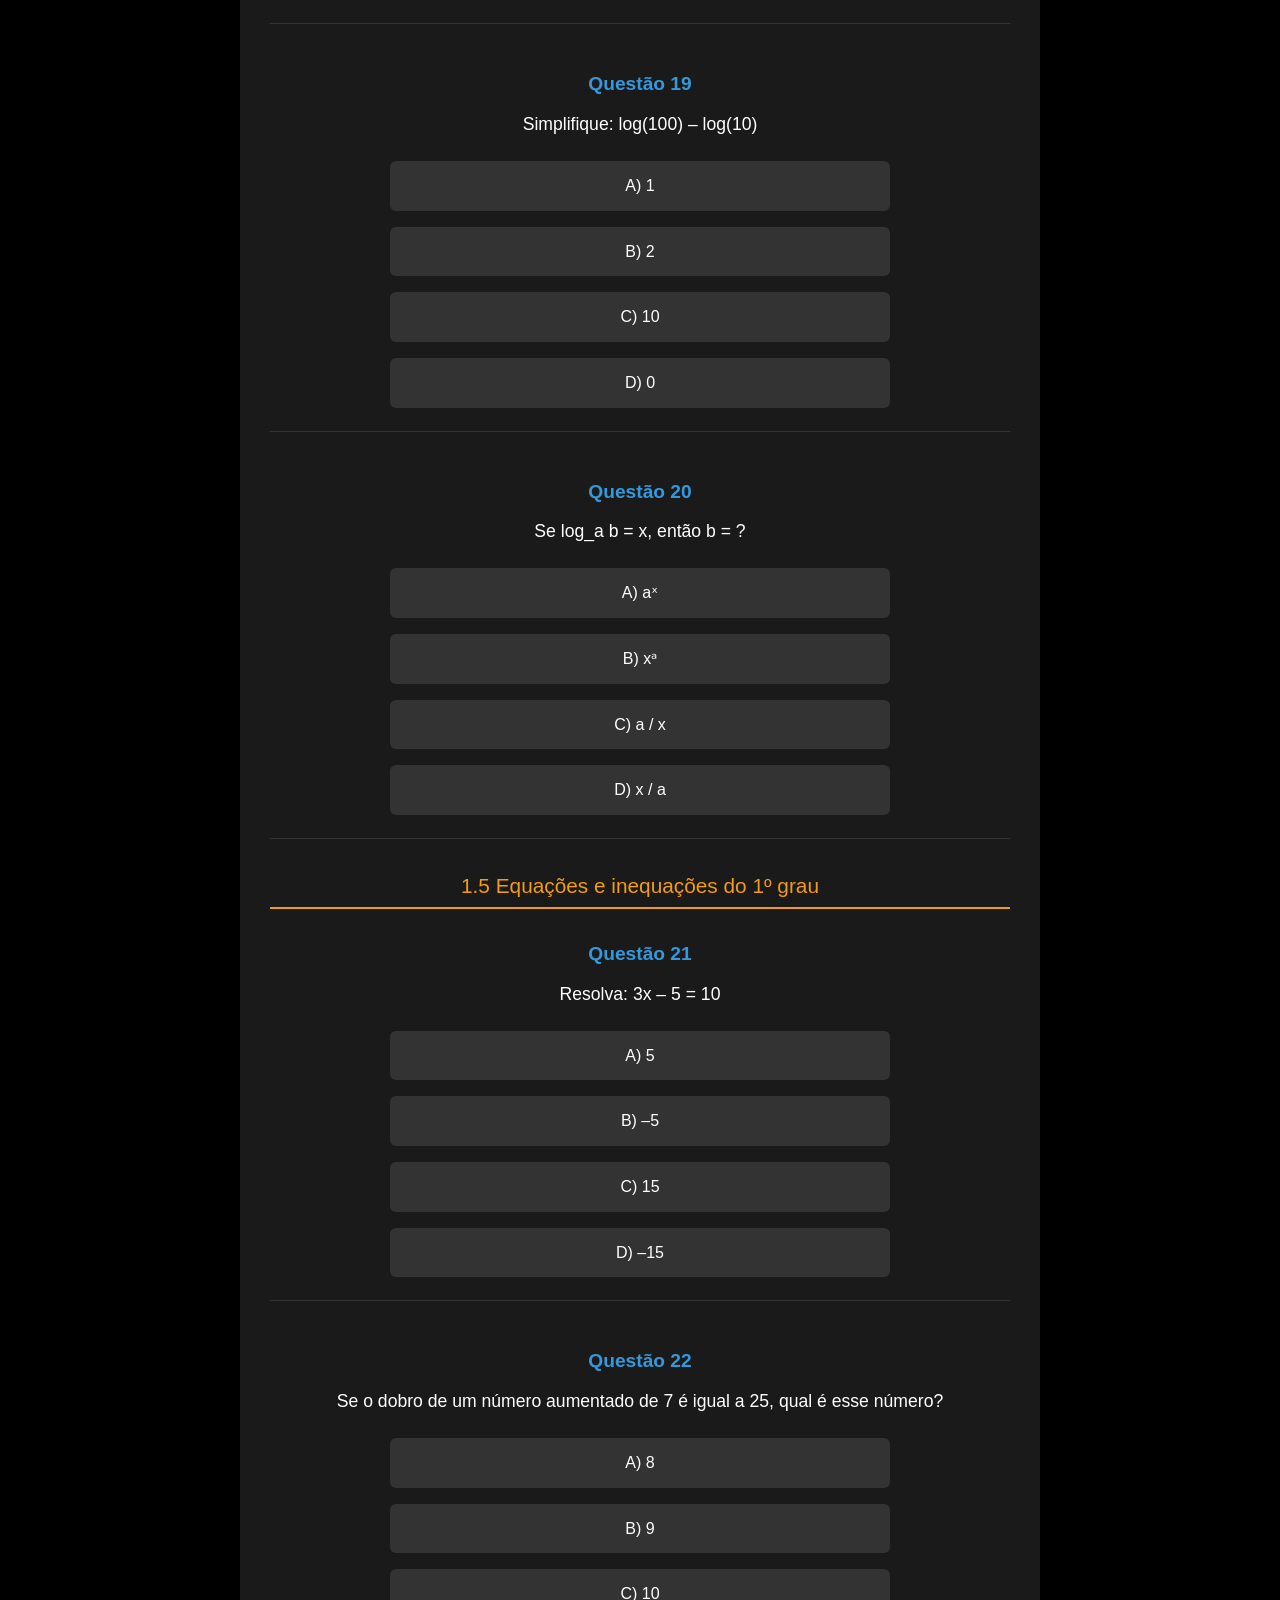
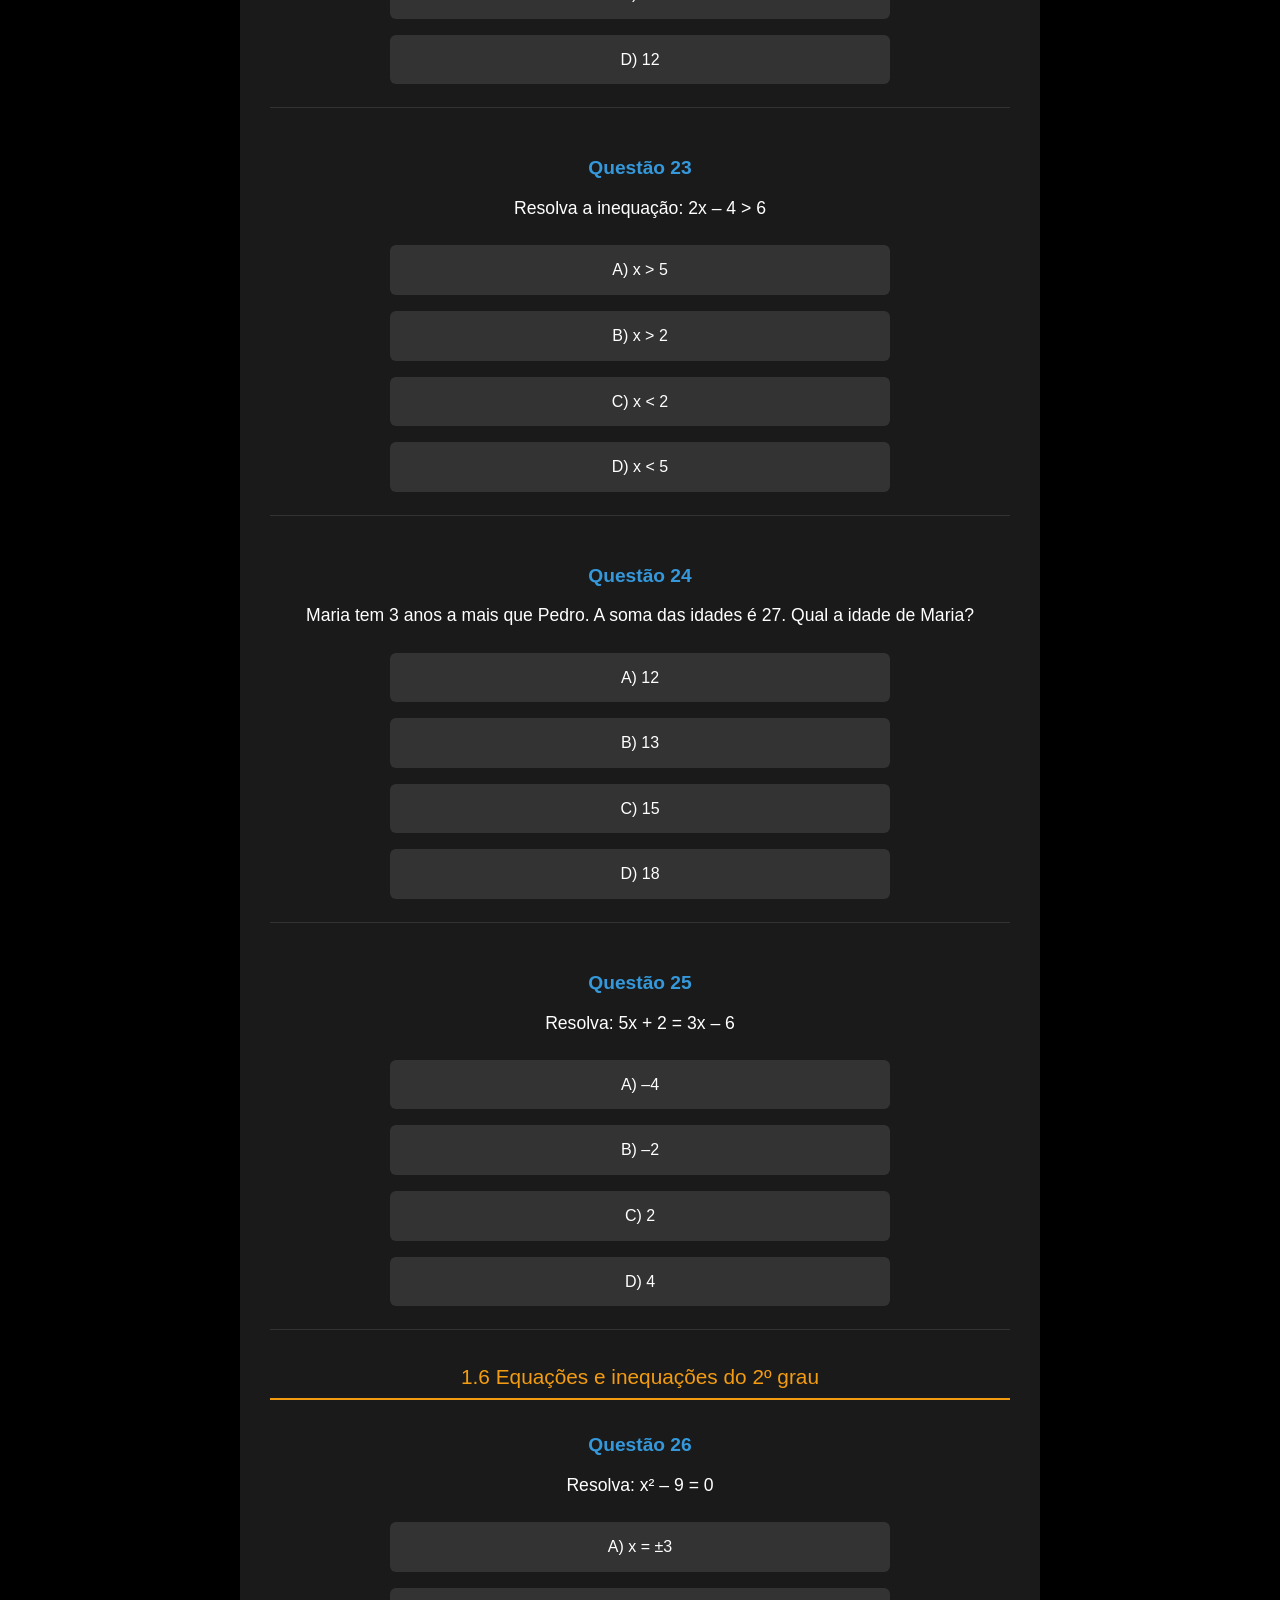
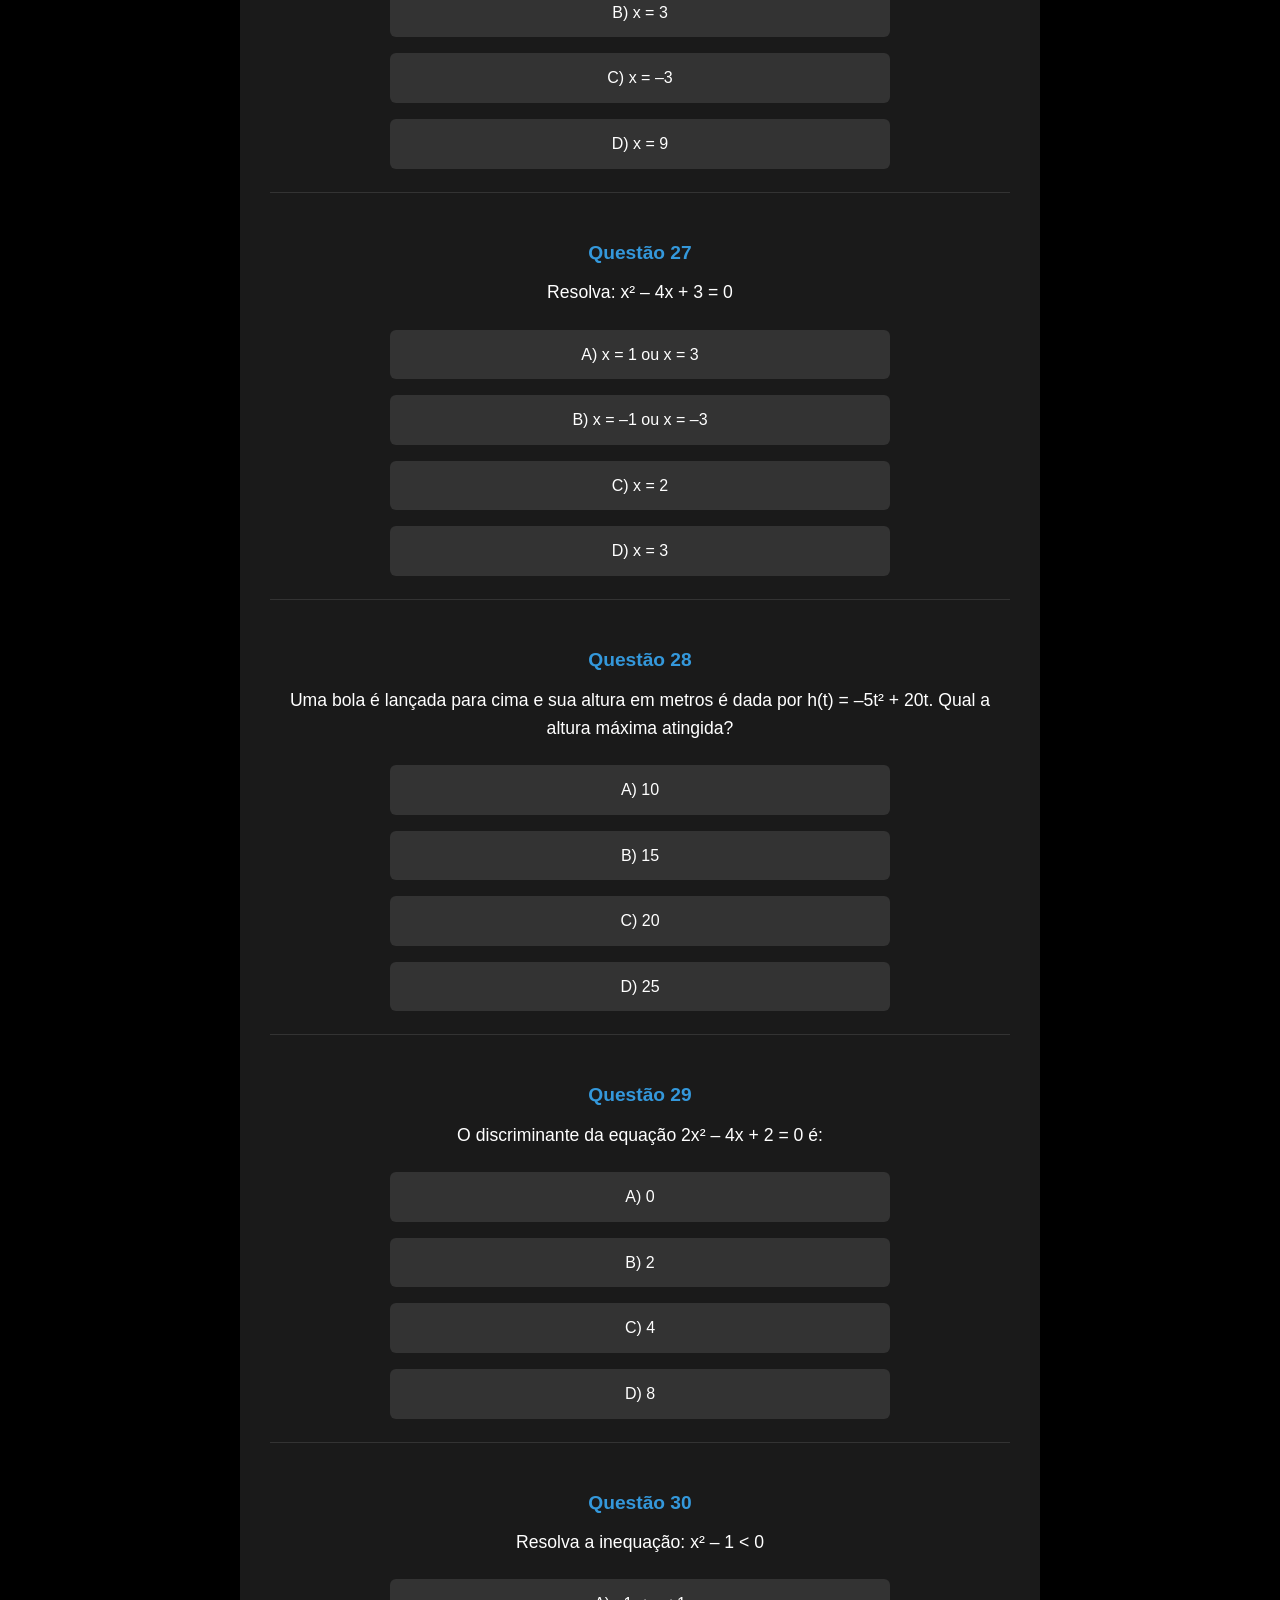
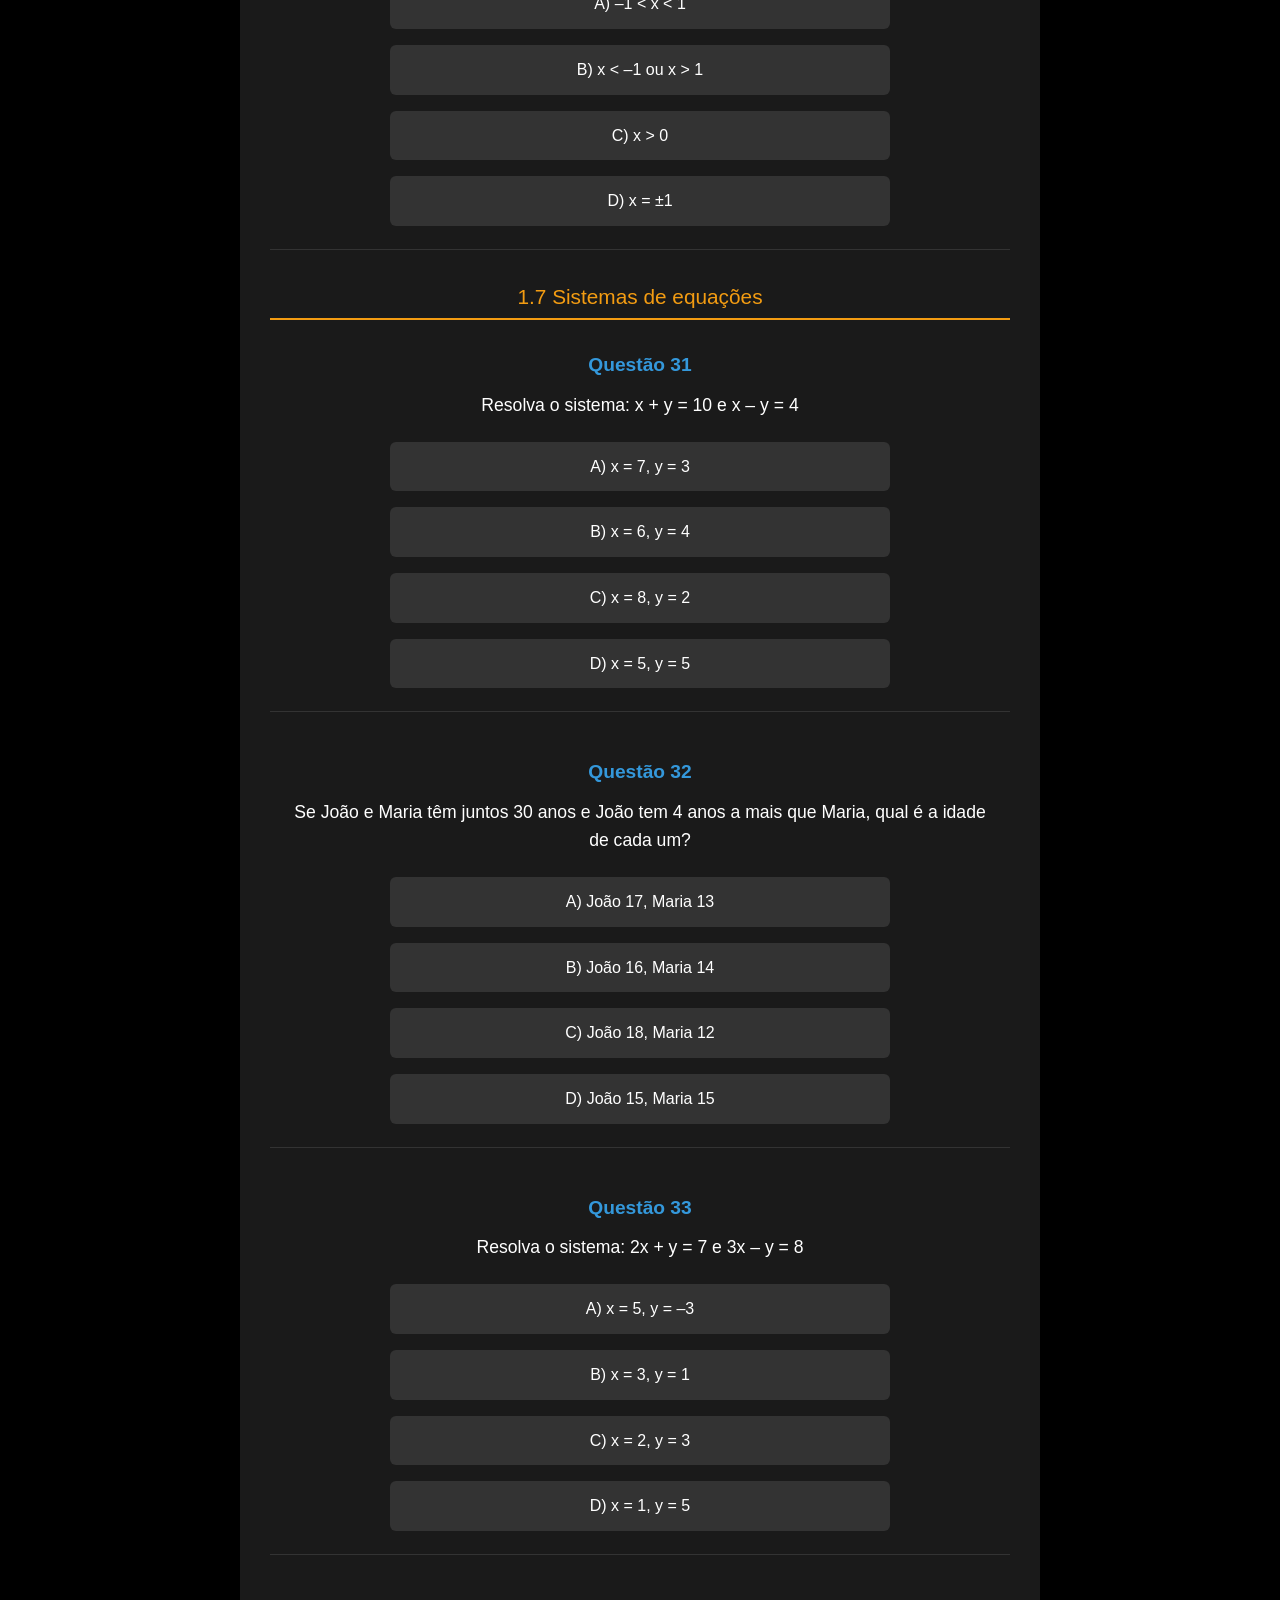
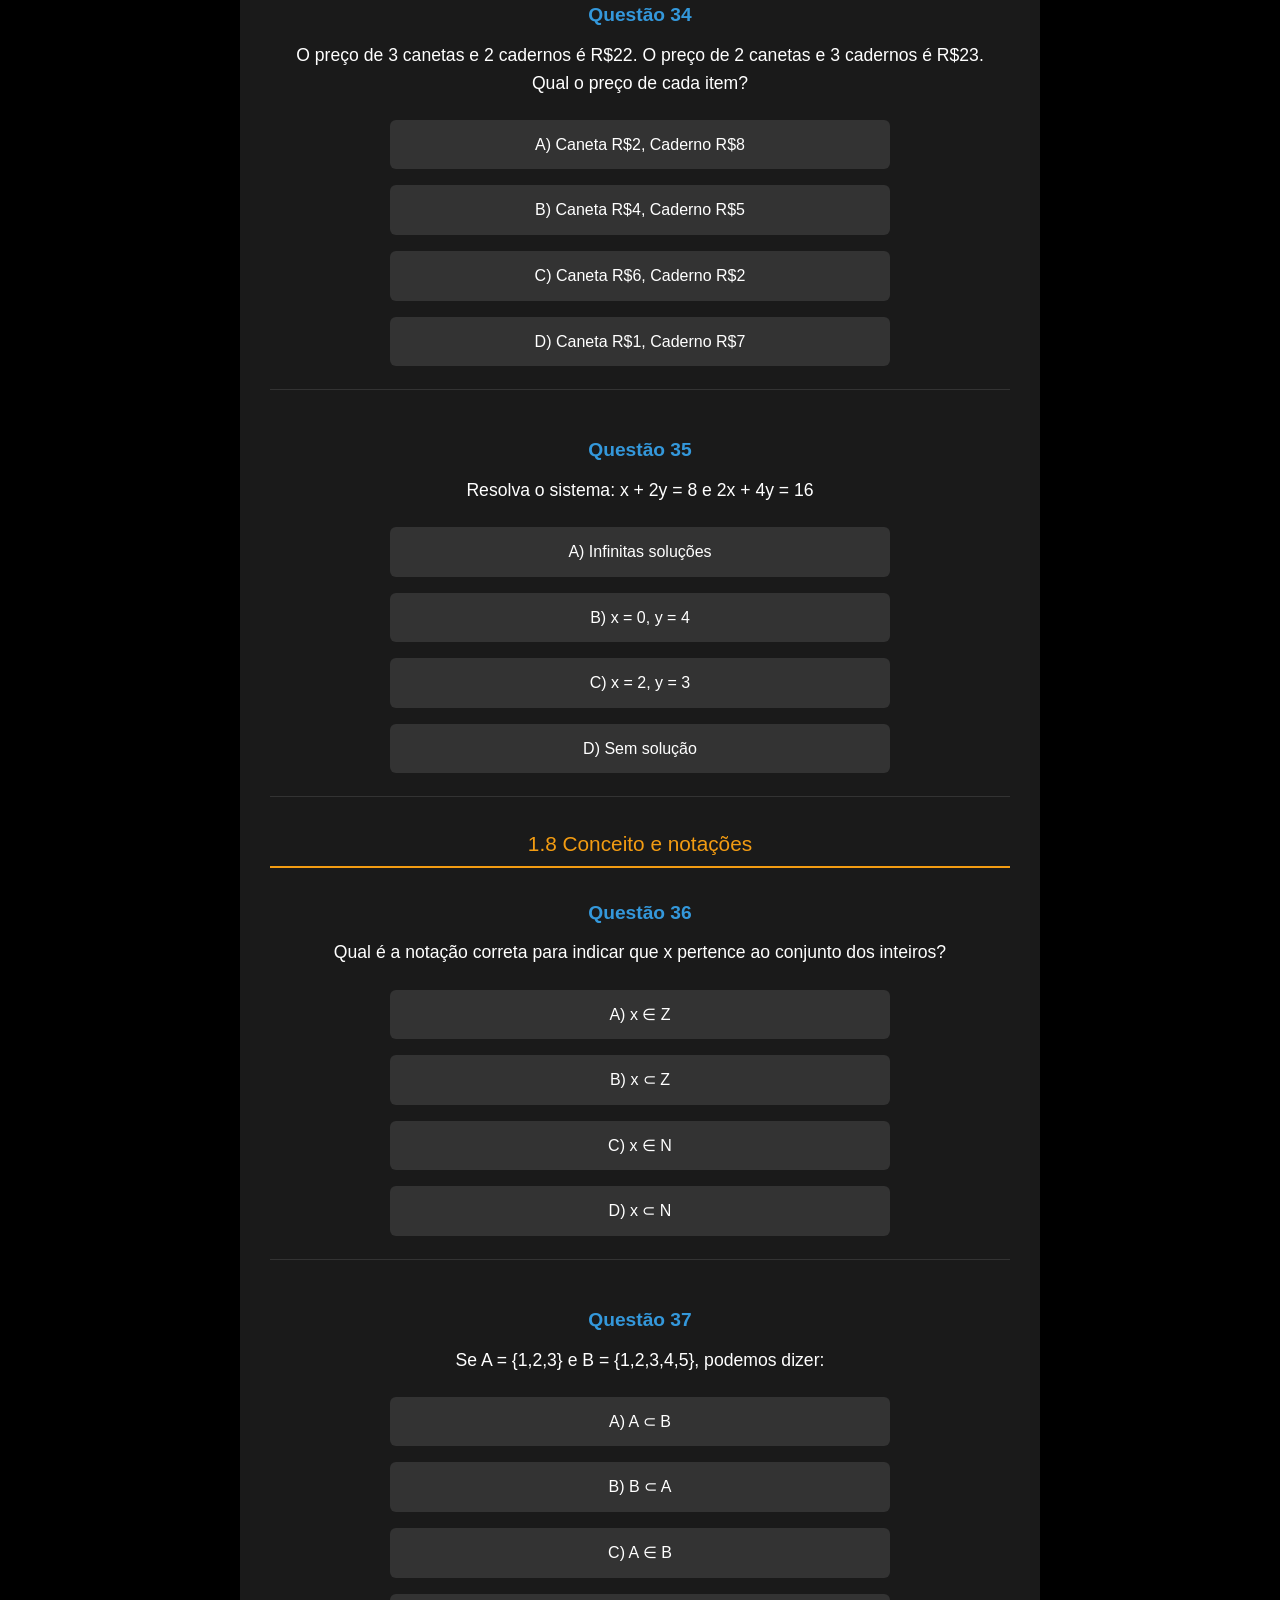
<file: matematica/Questoes/unidade1/quest1.html>
<!DOCTYPE html>
<html lang="pt-br">

<head>
    <meta charset="UTF-8">
    <meta name="viewport" content="width=device-width, initial-scale=1.0">
    <title>UNIDADE 1 – Matemática básica</title>
    <link rel="stylesheet" href="quest1.css">
    <link href="https://cdnjs.cloudflare.com/ajax/libs/font-awesome/6.0.0/css/all.min.css" rel="stylesheet">
</head>

<body>
    <div class="quiz-header">
        <h1>UNIDADE 1 – Matemática básica</h1>
        <h2 class="subtitle">Fundamentos de conjuntos numéricos e operações algébricas</h2>
        
        <div class="topics-list">
            <div class="topic-item">1.1 Conjunto dos N, Z e Q</div>
            <div class="topic-item">1.2 O conjunto dos números irracionais</div>
            <div class="topic-item">1.3 Operação com polinômios</div>
            <div class="topic-item">1.4 Propriedades logarítmicas</div>
            <div class="topic-item">1.5 Equações e inequações do primeiro grau</div>
            <div class="topic-item">1.6 Equações e inequações do segundo grau</div>
            <div class="topic-item">1.7 Sistemas de equações</div>
            <div class="topic-item">1.8 Conceito e notações</div>
            <div class="topic-item">1.9 Operações com conjuntos</div>
            <div class="topic-item">1.10 Subconjuntos da reta</div>
            <div class="topic-item">1.11 Aplicações</div>
        </div>
        
    </div>

    <div class="quiz-container" id="quiz-container">
        <!-- Questões serão inseridas aqui pelo JavaScript -->
    </div>

    <div class="submit-container">
        <div class="buttons-container">
            <a href="../ques.html" class="action-button back-button">VOLTAR</a>
            <button id="clear" class="action-button clear-button">LIMPAR RESPOSTAS</button>
            <button id="submit" class="action-button">ENVIAR RESPOSTAS</button>
            <button id="restart" class="action-button restart-button" style="display: none;">REINICIAR QUIZ</button>
            <button id="reveal" class="action-button reveal-button">REVELAR RESPOSTAS</button>
        </div>
    </div>


<div class="nav-float">
    <button id="btn-up" class="nav-btn"><i class="fas fa-arrow-up-long"></i></button>
    <button id="btn-left" class="nav-btn"><i class="fas fa-rotate-left"></i></button>
    <button id="btn-down" class="nav-btn"><i class="fas fa-arrow-down-long"></i></button>

        <span class="nav-text">&gt;</span>
<!-- Novos botões apenas com ícones -->
    <button id="clearButton" class="nav-btn"><i class="fas fa-eraser"></i></button>
    <button id="submitButton" class="nav-btn"><i class="fas fa-paper-plane"></i></button>
    <button id="revealButton" class="nav-btn"><i class="fas fa-eye"></i></button>

</div>

    <div id="results" class="results"></div>
    
    <script src="../../../storage.js"></script>
    <script src="quest1.js"></script>
</body>

</html>
</file>
<file: ingles/english.css>
/* Reset e configurações base */
* {
    margin: 0;
    padding: 0;
    box-sizing: border-box;
}

body {
    font-family: 'Segoe UI', Tahoma, Geneva, Verdana, sans-serif;
    background: linear-gradient(135deg, #667eea 0%, #764ba2 100%);
    min-height: 100vh;
    display: flex;
    align-items: center;
    justify-content: center;
    position: relative;
    overflow-x: hidden;
}

/* Animação de fundo */
.background-animation {
    position: fixed;
    top: 0;
    left: 0;
    width: 100%;
    height: 100%;
    background: linear-gradient(-45deg, #1a1a1a, #2d2d2d, #3a3a3a, #ff7e5f);
    background-size: 400% 400%;
    animation: gradientShift 15s ease infinite;
    z-index: -1;
}

@keyframes gradientShift {
    0% { background-position: 0% 50%; }
    50% { background-position: 100% 50%; }
    100% { background-position: 0% 50%; }
}

/* Container principal */
.container {
    max-width: 900px;
    width: 90%;
    padding: 2rem;
    text-align: center;
    position: relative;
}

/* Botão de voltar - reposicionado */
.back-button {
    position: absolute;
    bottom: 1rem;
    left: 1;
    z-index: 10;
    animation: fadeInLeft 1s ease-out;
}

.btn-back {
    display: inline-flex;
    align-items: center;
    gap: 0.5rem;
    background: rgba(255, 255, 255, 0.2);
    backdrop-filter: blur(15px);
    color: white;
    text-decoration: none;
    padding: 0.8rem 1.5rem;
    border-radius: 25px;
    border: 1px solid rgba(255, 255, 255, 0.3);
    font-size: 0.9rem;
    font-weight: 500;
    transition: all 0.3s ease;
    box-shadow: 0 4px 20px rgba(0, 0, 0, 0.1);
}

.btn-back:hover {
    background: rgba(255, 255, 255, 0.3);
    transform: translateX(-5px);
    box-shadow: 0 6px 25px rgba(0, 0, 0, 0.15);
}

.btn-back i {
    font-size: 0.9rem;
    transition: transform 0.3s ease;
}

.btn-back:hover i {
    transform: translateX(-3px);
}

/* Header */
.header {
    margin-bottom: 3rem;
    margin-top: 2rem;
    animation: fadeInDown 1s ease-out;
}

.icon-wrapper {
    display: inline-block;
    background: rgba(255, 255, 255, 0.2);
    backdrop-filter: blur(10px);
    border-radius: 50%;
    width: 80px;
    height: 80px;
    display: flex;
    align-items: center;
    justify-content: center;
    margin: 0 auto 1rem;
    box-shadow: 0 8px 32px rgba(0, 0, 0, 0.1);
    border: 1px solid rgba(255, 255, 255, 0.3);
}

.icon-wrapper i {
    font-size: 2.5rem;
    color: white;
}

h1 {
    font-size: 3.5rem;
    font-weight: 700;
    color: white;
    margin-bottom: 0.5rem;
    text-shadow: 2px 2px 4px rgba(0, 0, 0, 0.3);
    letter-spacing: 2px;
}

.subtitle {
    font-size: 1.2rem;
    color: rgba(255, 255, 255, 0.9);
    font-weight: 300;
}

/* Container dos cards */
.cards-container {
    display: grid;
    grid-template-columns: repeat(auto-fit, minmax(350px, 1fr));
    gap: 2rem;
    margin-bottom: 3rem;
}

/* Cards */
.card {
    background: rgba(255, 255, 255, 0.15);
    backdrop-filter: blur(15px);
    border-radius: 20px;
    padding: 2.5rem 2rem;
    text-decoration: none;
    color: white;
    border: 1px solid rgba(255, 255, 255, 0.2);
    box-shadow: 0 8px 32px rgba(0, 0, 0, 0.1);
    transition: all 0.4s ease;
    position: relative;
    overflow: hidden;
    animation: fadeInUp 1s ease-out;
}

.card:hover {
    transform: translateY(-10px) scale(1.02);
    box-shadow: 0 20px 60px rgba(0, 0, 0, 0.2);
    background: rgba(255, 255, 255, 0.25);
}

.card::before {
    content: '';
    position: absolute;
    top: 0;
    left: -100%;
    width: 100%;
    height: 100%;
    background: linear-gradient(90deg, transparent, rgba(255, 255, 255, 0.2), transparent);
    transition: left 0.5s;
}

.card:hover::before {
    left: 100%;
}

.card-icon {
    display: inline-block;
    background: rgba(255, 255, 255, 0.2);
    border-radius: 50%;
    width: 60px;
    height: 60px;
    display: flex;
    align-items: center;
    justify-content: center;
    margin: 0 auto 1.5rem;
    transition: transform 0.3s ease;
}

.card:hover .card-icon {
    transform: scale(1.1) rotate(10deg);
}

.card-icon i {
    font-size: 1.8rem;
    color: white;
}

.card h3 {
    font-size: 1.5rem;
    margin-bottom: 1rem;
    font-weight: 600;
}

.card p {
    font-size: 1rem;
    line-height: 1.6;
    color: rgba(255, 255, 255, 0.9);
    margin-bottom: 1.5rem;
}

.card-arrow {
    position: absolute;
    bottom: 1.5rem;
    right: 1.5rem;
    opacity: 0;
    transform: translateX(-10px);
    transition: all 0.3s ease;
}

.card:hover .card-arrow {
    opacity: 1;
    transform: translateX(0);
}

.card-arrow i {
    font-size: 1.2rem;
    color: white;
}

/* Footer */
.footer {
    text-align: center;
    color: rgba(255, 255, 255, 0.8);
    font-size: 0.9rem;
    animation: fadeIn 1.5s ease-out;
}

/* Animações */
@keyframes fadeInDown {
    from {
        opacity: 0;
        transform: translateY(-30px);
    }
    to {
        opacity: 1;
        transform: translateY(0);
    }
}

@keyframes fadeInUp {
    from {
        opacity: 0;
        transform: translateY(30px);
    }
    to {
        opacity: 1;
        transform: translateY(0);
    }
}

@keyframes fadeIn {
    from { opacity: 0; }
    to { opacity: 1; }
}

@keyframes fadeInLeft {
    from {
        opacity: 0;
        transform: translateX(-30px);
    }
    to {
        opacity: 1;
        transform: translateX(0);
    }
}

/* Responsividade */
@media (max-width: 768px) {
    .container {
        padding: 1rem;
    }
    
    .back-button {
        top: -0.5rem;
        left: 0;
    }
    
    .btn-back {
        padding: 0.6rem 1.2rem;
        font-size: 0.8rem;
    }
    
    .header {
        margin-top: 2.5rem;
    }
    
    h1 {
        font-size: 2.5rem;
    }
    
    .cards-container {
        grid-template-columns: 1fr;
        gap: 1.5rem;
    }
    
    .card {
        padding: 2rem 1.5rem;
    }
    
    .icon-wrapper {
        width: 60px;
        height: 60px;
    }
    
    .icon-wrapper i {
        font-size: 2rem;
    }
}

@media (max-width: 480px) {
    .back-button {
        top: -0.5rem;
        left: -0.5rem;
    }
    
    .btn-back {
        padding: 0.5rem 1rem;
        font-size: 0.75rem;
    }
    
    .header {
        margin-top: 3rem;
    }
    
    h1 {
        font-size: 2rem;
        letter-spacing: 1px;
    }
    
    .subtitle {
        font-size: 1rem;
    }
    
    .card {
        padding: 1.5rem 1rem;
    }
}
</file>
<file: matematica/math.css>
/* Reset e configurações base */
* {
    margin: 0;
    padding: 0;
    box-sizing: border-box;
}

body {
    font-family: 'Segoe UI', Tahoma, Geneva, Verdana, sans-serif;
    background: linear-gradient(135deg, #667eea 0%, #764ba2 100%);
    min-height: 100vh;
    display: flex;
    align-items: center;
    justify-content: center;
    position: relative;
    overflow-x: hidden;
}

/* Animação de fundo */
.background-animation {
    position: fixed;
    top: 0;
    left: 0;
    width: 100%;
    height: 100%;
    background: linear-gradient(-45deg, #1a1a1a, #2d2d2d, #3a3a3a, #ff7e5f);
    background-size: 400% 400%;
    animation: gradientShift 15s ease infinite;
    z-index: -1;
}

@keyframes gradientShift {
    0% { background-position: 0% 50%; }
    50% { background-position: 100% 50%; }
    100% { background-position: 0% 50%; }
}

/* Container principal */
.container {
    max-width: 900px;
    width: 90%;
    padding: 2rem;
    text-align: center;
    position: relative;
}

/* Botão de voltar - reposicionado */
.back-button {
    position: absolute;
    bottom: 1rem;
    left: 1;
    z-index: 10;
    animation: fadeInLeft 1s ease-out;
}

.btn-back {
    display: inline-flex;
    align-items: center;
    gap: 0.5rem;
    background: rgba(255, 255, 255, 0.2);
    backdrop-filter: blur(15px);
    color: white;
    text-decoration: none;
    padding: 0.8rem 1.5rem;
    border-radius: 25px;
    border: 1px solid rgba(255, 255, 255, 0.3);
    font-size: 0.9rem;
    font-weight: 500;
    transition: all 0.3s ease;
    box-shadow: 0 4px 20px rgba(0, 0, 0, 0.1);
}

.btn-back:hover {
    background: rgba(255, 255, 255, 0.3);
    transform: translateX(-5px);
    box-shadow: 0 6px 25px rgba(0, 0, 0, 0.15);
}

.btn-back i {
    font-size: 0.9rem;
    transition: transform 0.3s ease;
}

.btn-back:hover i {
    transform: translateX(-3px);
}

/* Header */
.header {
    margin-bottom: 3rem;
    margin-top: 2rem;
    animation: fadeInDown 1s ease-out;
}

.icon-wrapper {
    display: inline-block;
    background: rgba(255, 255, 255, 0.2);
    backdrop-filter: blur(10px);
    border-radius: 50%;
    width: 80px;
    height: 80px;
    display: flex;
    align-items: center;
    justify-content: center;
    margin: 0 auto 1rem;
    box-shadow: 0 8px 32px rgba(0, 0, 0, 0.1);
    border: 1px solid rgba(255, 255, 255, 0.3);
}

.icon-wrapper i {
    font-size: 2.5rem;
    color: white;
}

h1 {
    font-size: 3.5rem;
    font-weight: 700;
    color: white;
    margin-bottom: 0.5rem;
    text-shadow: 2px 2px 4px rgba(0, 0, 0, 0.3);
    letter-spacing: 2px;
}

.subtitle {
    font-size: 1.2rem;
    color: rgba(255, 255, 255, 0.9);
    font-weight: 300;
}

/* Container dos cards */
.cards-container {
    display: grid;
    grid-template-columns: repeat(auto-fit, minmax(350px, 1fr));
    gap: 2rem;
    margin-bottom: 3rem;
}

/* Cards */
.card {
    background: rgba(255, 255, 255, 0.15);
    backdrop-filter: blur(15px);
    border-radius: 20px;
    padding: 2.5rem 2rem;
    text-decoration: none;
    color: white;
    border: 1px solid rgba(255, 255, 255, 0.2);
    box-shadow: 0 8px 32px rgba(0, 0, 0, 0.1);
    transition: all 0.4s ease;
    position: relative;
    overflow: hidden;
    animation: fadeInUp 1s ease-out;
}

.card:hover {
    transform: translateY(-10px) scale(1.02);
    box-shadow: 0 20px 60px rgba(0, 0, 0, 0.2);
    background: rgba(255, 255, 255, 0.25);
}

.card::before {
    content: '';
    position: absolute;
    top: 0;
    left: -100%;
    width: 100%;
    height: 100%;
    background: linear-gradient(90deg, transparent, rgba(255, 255, 255, 0.2), transparent);
    transition: left 0.5s;
}

.card:hover::before {
    left: 100%;
}

.card-icon {
    display: inline-block;
    background: rgba(255, 255, 255, 0.2);
    border-radius: 50%;
    width: 60px;
    height: 60px;
    display: flex;
    align-items: center;
    justify-content: center;
    margin: 0 auto 1.5rem;
    transition: transform 0.3s ease;
}

.card:hover .card-icon {
    transform: scale(1.1) rotate(10deg);
}

.card-icon i {
    font-size: 1.8rem;
    color: white;
}

.card h3 {
    font-size: 1.5rem;
    margin-bottom: 1rem;
    font-weight: 600;
}

.card p {
    font-size: 1rem;
    line-height: 1.6;
    color: rgba(255, 255, 255, 0.9);
    margin-bottom: 1.5rem;
}

.card-arrow {
    position: absolute;
    bottom: 1.5rem;
    right: 1.5rem;
    opacity: 0;
    transform: translateX(-10px);
    transition: all 0.3s ease;
}

.card:hover .card-arrow {
    opacity: 1;
    transform: translateX(0);
}

.card-arrow i {
    font-size: 1.2rem;
    color: white;
}

/* Footer */
.footer {
    text-align: center;
    color: rgba(255, 255, 255, 0.8);
    font-size: 0.9rem;
    animation: fadeIn 1.5s ease-out;
}

/* Animações */
@keyframes fadeInDown {
    from {
        opacity: 0;
        transform: translateY(-30px);
    }
    to {
        opacity: 1;
        transform: translateY(0);
    }
}

@keyframes fadeInUp {
    from {
        opacity: 0;
        transform: translateY(30px);
    }
    to {
        opacity: 1;
        transform: translateY(0);
    }
}

@keyframes fadeIn {
    from { opacity: 0; }
    to { opacity: 1; }
}

@keyframes fadeInLeft {
    from {
        opacity: 0;
        transform: translateX(-30px);
    }
    to {
        opacity: 1;
        transform: translateX(0);
    }
}

/* Responsividade */
@media (max-width: 768px) {
    .container {
        padding: 1rem;
    }
    
    .back-button {
        top: -0.5rem;
        left: 0;
    }
    
    .btn-back {
        padding: 0.6rem 1.2rem;
        font-size: 0.8rem;
    }
    
    .header {
        margin-top: 2.5rem;
    }
    
    h1 {
        font-size: 2.5rem;
    }
    
    .cards-container {
        grid-template-columns: 1fr;
        gap: 1.5rem;
    }
    
    .card {
        padding: 2rem 1.5rem;
    }
    
    .icon-wrapper {
        width: 60px;
        height: 60px;
    }
    
    .icon-wrapper i {
        font-size: 2rem;
    }
}

@media (max-width: 480px) {
    .back-button {
        top: -0.5rem;
        left: -0.5rem;
    }
    
    .btn-back {
        padding: 0.5rem 1rem;
        font-size: 0.75rem;
    }
    
    .header {
        margin-top: 3rem;
    }
    
    h1 {
        font-size: 2rem;
        letter-spacing: 1px;
    }
    
    .subtitle {
        font-size: 1rem;
    }
    
    .card {
        padding: 1.5rem 1rem;
    }
}
</file>
<file: SO/SO.css>
/* Reset e configurações base */
* {
    margin: 0;
    padding: 0;
    box-sizing: border-box;
}

body {
    font-family: 'Segoe UI', Tahoma, Geneva, Verdana, sans-serif;
    background: linear-gradient(135deg, #667eea 0%, #764ba2 100%);
    min-height: 100vh;
    display: flex;
    align-items: center;
    justify-content: center;
    position: relative;
    overflow-x: hidden;
}

/* Animação de fundo */
.background-animation {
    position: fixed;
    top: 0;
    left: 0;
    width: 100%;
    height: 100%;
    background: linear-gradient(-45deg, #1a1a1a, #2d2d2d, #3a3a3a, #ff7e5f);
    background-size: 400% 400%;
    animation: gradientShift 15s ease infinite;
    z-index: -1;
}

@keyframes gradientShift {
    0% { background-position: 0% 50%; }
    50% { background-position: 100% 50%; }
    100% { background-position: 0% 50%; }
}

/* Container principal */
.container {
    max-width: 900px;
    width: 90%;
    padding: 2rem;
    text-align: center;
    position: relative;
}

/* Botão de voltar - reposicionado */
.back-button {
    position: absolute;
    bottom: 1rem;
    left: 1;
    z-index: 10;
    animation: fadeInLeft 1s ease-out;
}

.btn-back {
    display: inline-flex;
    align-items: center;
    gap: 0.5rem;
    background: rgba(255, 255, 255, 0.2);
    backdrop-filter: blur(15px);
    color: white;
    text-decoration: none;
    padding: 0.8rem 1.5rem;
    border-radius: 25px;
    border: 1px solid rgba(255, 255, 255, 0.3);
    font-size: 0.9rem;
    font-weight: 500;
    transition: all 0.3s ease;
    box-shadow: 0 4px 20px rgba(0, 0, 0, 0.1);
}

.btn-back:hover {
    background: rgba(255, 255, 255, 0.3);
    transform: translateX(-5px);
    box-shadow: 0 6px 25px rgba(0, 0, 0, 0.15);
}

.btn-back i {
    font-size: 0.9rem;
    transition: transform 0.3s ease;
}

.btn-back:hover i {
    transform: translateX(-3px);
}

/* Header */
.header {
    margin-bottom: 3rem;
    margin-top: 2rem;
    animation: fadeInDown 1s ease-out;
}

.icon-wrapper {
    display: inline-block;
    background: rgba(255, 255, 255, 0.2);
    backdrop-filter: blur(10px);
    border-radius: 50%;
    width: 80px;
    height: 80px;
    display: flex;
    align-items: center;
    justify-content: center;
    margin: 0 auto 1rem;
    box-shadow: 0 8px 32px rgba(0, 0, 0, 0.1);
    border: 1px solid rgba(255, 255, 255, 0.3);
}

.icon-wrapper i {
    font-size: 2.5rem;
    color: white;
}

h1 {
    font-size: 3.5rem;
    font-weight: 700;
    color: white;
    margin-bottom: 0.5rem;
    text-shadow: 2px 2px 4px rgba(0, 0, 0, 0.3);
    letter-spacing: 2px;
}

.subtitle {
    font-size: 1.2rem;
    color: rgba(255, 255, 255, 0.9);
    font-weight: 300;
}

/* Container dos cards */
.cards-container {
    display: grid;
    grid-template-columns: repeat(auto-fit, minmax(350px, 1fr));
    gap: 2rem;
    margin-bottom: 3rem;
}

/* Cards */
.card {
    background: rgba(255, 255, 255, 0.15);
    backdrop-filter: blur(15px);
    border-radius: 20px;
    padding: 2.5rem 2rem;
    text-decoration: none;
    color: white;
    border: 1px solid rgba(255, 255, 255, 0.2);
    box-shadow: 0 8px 32px rgba(0, 0, 0, 0.1);
    transition: all 0.4s ease;
    position: relative;
    overflow: hidden;
    animation: fadeInUp 1s ease-out;
}

.card:hover {
    transform: translateY(-10px) scale(1.02);
    box-shadow: 0 20px 60px rgba(0, 0, 0, 0.2);
    background: rgba(255, 255, 255, 0.25);
}

.card::before {
    content: '';
    position: absolute;
    top: 0;
    left: -100%;
    width: 100%;
    height: 100%;
    background: linear-gradient(90deg, transparent, rgba(255, 255, 255, 0.2), transparent);
    transition: left 0.5s;
}

.card:hover::before {
    left: 100%;
}

.card-icon {
    display: inline-block;
    background: rgba(255, 255, 255, 0.2);
    border-radius: 50%;
    width: 60px;
    height: 60px;
    display: flex;
    align-items: center;
    justify-content: center;
    margin: 0 auto 1.5rem;
    transition: transform 0.3s ease;
}

.card:hover .card-icon {
    transform: scale(1.1) rotate(10deg);
}

.card-icon i {
    font-size: 1.8rem;
    color: white;
}

.card h3 {
    font-size: 1.5rem;
    margin-bottom: 1rem;
    font-weight: 600;
}

.card p {
    font-size: 1rem;
    line-height: 1.6;
    color: rgba(255, 255, 255, 0.9);
    margin-bottom: 1.5rem;
}

.card-arrow {
    position: absolute;
    bottom: 1.5rem;
    right: 1.5rem;
    opacity: 0;
    transform: translateX(-10px);
    transition: all 0.3s ease;
}

.card:hover .card-arrow {
    opacity: 1;
    transform: translateX(0);
}

.card-arrow i {
    font-size: 1.2rem;
    color: white;
}

/* Footer */
.footer {
    text-align: center;
    color: rgba(255, 255, 255, 0.8);
    font-size: 0.9rem;
    animation: fadeIn 1.5s ease-out;
}

/* Animações */
@keyframes fadeInDown {
    from {
        opacity: 0;
        transform: translateY(-30px);
    }
    to {
        opacity: 1;
        transform: translateY(0);
    }
}

@keyframes fadeInUp {
    from {
        opacity: 0;
        transform: translateY(30px);
    }
    to {
        opacity: 1;
        transform: translateY(0);
    }
}

@keyframes fadeIn {
    from { opacity: 0; }
    to { opacity: 1; }
}

@keyframes fadeInLeft {
    from {
        opacity: 0;
        transform: translateX(-30px);
    }
    to {
        opacity: 1;
        transform: translateX(0);
    }
}

/* Responsividade */
@media (max-width: 768px) {
    .container {
        padding: 1rem;
    }
    
    .back-button {
        top: -0.5rem;
        left: 0;
    }
    
    .btn-back {
        padding: 0.6rem 1.2rem;
        font-size: 0.8rem;
    }
    
    .header {
        margin-top: 2.5rem;
    }
    
    h1 {
        font-size: 2.5rem;
    }
    
    .cards-container {
        grid-template-columns: 1fr;
        gap: 1.5rem;
    }
    
    .card {
        padding: 2rem 1.5rem;
    }
    
    .icon-wrapper {
        width: 60px;
        height: 60px;
    }
    
    .icon-wrapper i {
        font-size: 2rem;
    }
}

@media (max-width: 480px) {
    .back-button {
        top: -0.5rem;
        left: -0.5rem;
    }
    
    .btn-back {
        padding: 0.5rem 1rem;
        font-size: 0.75rem;
    }
    
    .header {
        margin-top: 3rem;
    }
    
    h1 {
        font-size: 2rem;
        letter-spacing: 1px;
    }
    
    .subtitle {
        font-size: 1rem;
    }
    
    .card {
        padding: 1.5rem 1rem;
    }
}
</file>
<file: ingles/AVA/ava1.css>
/* Reset e configurações base */
* {
    margin: 0;
    padding: 0;
    box-sizing: border-box;
}

body {
    font-family: 'Segoe UI', Tahoma, Geneva, Verdana, sans-serif;
    background: linear-gradient(135deg, #667eea 0%, #764ba2 100%);
    min-height: 100vh;
    display: flex;
    align-items: center;
    justify-content: center;
    position: relative;
    overflow-x: hidden;
}

/* Animação de fundo */
.background-animation {
    position: fixed;
    top: 0;
    left: 0;
    width: 100%;
    height: 100%;
    background: linear-gradient(-45deg, #1a1a1a, #2d2d2d, #3a3a3a, #ff7e5f);
    background-size: 400% 400%;
    animation: gradientShift 15s ease infinite;
    z-index: -1;
}

@keyframes gradientShift {
    0% { background-position: 0% 50%; }
    50% { background-position: 100% 50%; }
    100% { background-position: 0% 50%; }
}

/* Container principal */
.container {
    max-width: 900px;
    width: 90%;
    padding: 2rem;
    text-align: center;
    position: relative;
}

/* Botão de voltar - reposicionado */
.back-button {
    position: absolute;
    bottom: 1rem;
    left: 1;
    z-index: 10;
    animation: fadeInLeft 1s ease-out;
}

.btn-back {
    display: inline-flex;
    align-items: center;
    gap: 0.5rem;
    background: rgba(255, 255, 255, 0.2);
    backdrop-filter: blur(15px);
    color: white;
    text-decoration: none;
    padding: 0.8rem 1.5rem;
    border-radius: 25px;
    border: 1px solid rgba(255, 255, 255, 0.3);
    font-size: 0.9rem;
    font-weight: 500;
    transition: all 0.3s ease;
    box-shadow: 0 4px 20px rgba(0, 0, 0, 0.1);
}

.btn-back:hover {
    background: rgba(255, 255, 255, 0.3);
    transform: translateX(-5px);
    box-shadow: 0 6px 25px rgba(0, 0, 0, 0.15);
}

.btn-back i {
    font-size: 0.9rem;
    transition: transform 0.3s ease;
}

.btn-back:hover i {
    transform: translateX(-3px);
}

/* Header */
.header {
    margin-bottom: 3rem;
    margin-top: 2rem;
    animation: fadeInDown 1s ease-out;
}

.icon-wrapper {
    display: inline-block;
    background: rgba(255, 255, 255, 0.2);
    backdrop-filter: blur(10px);
    border-radius: 50%;
    width: 80px;
    height: 80px;
    display: flex;
    align-items: center;
    justify-content: center;
    margin: 0 auto 1rem;
    box-shadow: 0 8px 32px rgba(0, 0, 0, 0.1);
    border: 1px solid rgba(255, 255, 255, 0.3);
}

.icon-wrapper i {
    font-size: 2.5rem;
    color: white;
}

h1 {
    font-size: 3.5rem;
    font-weight: 700;
    color: white;
    margin-bottom: 0.5rem;
    text-shadow: 2px 2px 4px rgba(0, 0, 0, 0.3);
    letter-spacing: 2px;
}

.subtitle {
    font-size: 1.2rem;
    color: rgba(255, 255, 255, 0.9);
    font-weight: 300;
}

/* Container dos cards */
.cards-container {
    display: grid;
    grid-template-columns: repeat(auto-fit, minmax(350px, 1fr));
    gap: 2rem;
    margin-bottom: 3rem;
}

/* Cards */
.card {
    background: rgba(255, 255, 255, 0.15);
    backdrop-filter: blur(15px);
    border-radius: 20px;
    padding: 2.5rem 2rem;
    text-decoration: none;
    color: white;
    border: 1px solid rgba(255, 255, 255, 0.2);
    box-shadow: 0 8px 32px rgba(0, 0, 0, 0.1);
    transition: all 0.4s ease;
    position: relative;
    overflow: hidden;
    animation: fadeInUp 1s ease-out;
}

.card:hover {
    transform: translateY(-10px) scale(1.02);
    box-shadow: 0 20px 60px rgba(0, 0, 0, 0.2);
    background: rgba(255, 255, 255, 0.25);
}

.card::before {
    content: '';
    position: absolute;
    top: 0;
    left: -100%;
    width: 100%;
    height: 100%;
    background: linear-gradient(90deg, transparent, rgba(255, 255, 255, 0.2), transparent);
    transition: left 0.5s;
}

.card:hover::before {
    left: 100%;
}

.card-icon {
    display: inline-block;
    background: rgba(255, 255, 255, 0.2);
    border-radius: 50%;
    width: 60px;
    height: 60px;
    display: flex;
    align-items: center;
    justify-content: center;
    margin: 0 auto 1.5rem;
    transition: transform 0.3s ease;
}

.card:hover .card-icon {
    transform: scale(1.1) rotate(10deg);
}

.card-icon i {
    font-size: 1.8rem;
    color: white;
}

.card h3 {
    font-size: 1.5rem;
    margin-bottom: 1rem;
    font-weight: 600;
}

.card p {
    font-size: 1rem;
    line-height: 1.6;
    color: rgba(255, 255, 255, 0.9);
    margin-bottom: 1.5rem;
}

.card-arrow {
    position: absolute;
    bottom: 1.5rem;
    right: 1.5rem;
    opacity: 0;
    transform: translateX(-10px);
    transition: all 0.3s ease;
}

.card:hover .card-arrow {
    opacity: 1;
    transform: translateX(0);
}

.card-arrow i {
    font-size: 1.2rem;
    color: white;
}

/* Footer */
.footer {
    text-align: center;
    color: rgba(255, 255, 255, 0.8);
    font-size: 0.9rem;
    animation: fadeIn 1.5s ease-out;
}

/* Animações */
@keyframes fadeInDown {
    from {
        opacity: 0;
        transform: translateY(-30px);
    }
    to {
        opacity: 1;
        transform: translateY(0);
    }
}

@keyframes fadeInUp {
    from {
        opacity: 0;
        transform: translateY(30px);
    }
    to {
        opacity: 1;
        transform: translateY(0);
    }
}

@keyframes fadeIn {
    from { opacity: 0; }
    to { opacity: 1; }
}

@keyframes fadeInLeft {
    from {
        opacity: 0;
        transform: translateX(-30px);
    }
    to {
        opacity: 1;
        transform: translateX(0);
    }
}

/* Responsividade */
@media (max-width: 768px) {
    .container {
        padding: 1rem;
    }
    
    .back-button {
        top: -0.5rem;
        left: 0;
    }
    
    .btn-back {
        padding: 0.6rem 1.2rem;
        font-size: 0.8rem;
    }
    
    .header {
        margin-top: 2.5rem;
    }
    
    h1 {
        font-size: 2.5rem;
    }
    
    .cards-container {
        grid-template-columns: 1fr;
        gap: 1.5rem;
    }
    
    .card {
        padding: 2rem 1.5rem;
    }
    
    .icon-wrapper {
        width: 60px;
        height: 60px;
    }
    
    .icon-wrapper i {
        font-size: 2rem;
    }
}

@media (max-width: 480px) {
    .back-button {
        top: -0.5rem;
        left: -0.5rem;
    }
    
    .btn-back {
        padding: 0.5rem 1rem;
        font-size: 0.75rem;
    }
    
    .header {
        margin-top: 3rem;
    }
    
    h1 {
        font-size: 2rem;
        letter-spacing: 1px;
    }
    
    .subtitle {
        font-size: 1rem;
    }
    
    .card {
        padding: 1.5rem 1rem;
    }
}
</file>
<file: ingles/Questoes/questo.css>
/* Estilos Gerais */
body {
    font-family: 'Segoe UI', Tahoma, Geneva, Verdana, sans-serif;
    line-height: 1.6;
    color: #ffffff;
    margin: 0;
    padding: 20px;
    background-color: #000000;
    display: flex;
    flex-direction: column;
    align-items: center;
    min-height: 100vh;
}

/* Container Principal */
.quiz-header, 
.quiz-container, 
.submit-container, 
.results {
    width: 100%;
    max-width: 800px;
    margin: 0 auto 20px;
    text-align: center;
}

/* Cabeçalho */
.quiz-header {
    background-color: #1a1a1a;
    color: white;
    padding: 20px;
    border-radius: 8px;
    text-align: center;
}

.quiz-header h1 {
    margin: 0 0 8px 0;
    font-size: 1.8em;
    color: #3498db;
}

.quiz-header h2.subtitle {
    font-size: 1.1em;
    color: white;
    margin: 0 0 20px 0;
    text-align: left;
    display: inline-block;
    width: fit-content;
}

/* Lista de tópicos */
.topics-list {
    text-align: left;
    margin-top: 15px;
    display: grid;
    grid-template-columns: 1fr 1fr;
    grid-template-rows: repeat(6, auto);
    grid-auto-flow: column;
    gap: 8px;
    column-gap: 20px;
    justify-content: center;
    max-width: fit-content;
    margin-left: auto;
    margin-right: auto;
}

.topic-item {
    font-size: 0.85em;
    color: #cccccc;
    padding: 2px 0;
}

/* Container do Quiz */
.quiz-container {
    background-color: #1a1a1a;
    border-radius: 8px;
    padding: 30px;
    box-sizing: border-box;
}

/* Questões */
.question-container {
    margin-bottom: 30px;
    padding: 15px;
    border-bottom: 1px solid #333;
}

.question-container:last-child {
    border-bottom: none;
}

.question-number {
    font-weight: bold;
    color: #3498db;
    margin-bottom: 10px;
    font-size: 1.2em;
}

.question-text {
    font-size: 1.1em;
    margin-bottom: 15px;
    text-align: center;
}

/* Opções */
.options {
    display: flex;
    flex-direction: column;
    align-items: center;
    margin: 0 auto;
    max-width: 600px;
}

.option {
    padding: 12px;
    margin: 8px 0;
    background-color: #333;
    border-radius: 6px;
    cursor: pointer;
    transition: all 0.3s;
    width: 100%;
    max-width: 500px;
    text-align: center;
    box-sizing: border-box;
}

.option:hover {
    background-color: #444;
}

.option.selected {
    background-color: #3498db;
    color: white;
}

.option.correct {
    background-color: #27ae60;
    color: white;
}

.option.incorrect {
    background-color: #e74c3c;
    color: white;
}

/* Feedback */
.feedback {
    margin: 15px auto 0;
    padding: 12px;
    border-radius: 6px;
    display: block;
    font-size: 0.9em;
    max-width: 600px;
}

.correct-feedback {
    background-color: #27ae60;
    color: white;
}

.incorrect-feedback {
    background-color: #e74c3c;
    color: white;
}

/* Assuntos */
.subject-title {
    color: #f39c12;
    font-size: 1.3em;
    margin: 25px 0 15px;
    padding-bottom: 5px;
    border-bottom: 2px solid #f39c12;
    text-align: center;
}

/* Botões */
.submit-container {
    text-align: center;
}

.buttons-container {
    display: flex;
    gap: 15px;
    justify-content: center;
    flex-wrap: wrap;
}

.action-button {
    padding: 12px 30px;
    background-color: #3498db;
    color: white;
    border: none;
    border-radius: 6px;
    font-size: 1.1em;
    cursor: pointer;
    transition: background-color 0.3s;
    text-decoration: none;
    text-align: center;
    display: inline-block;
}

.back-button {
    background-color: #555;
}

.restart-button {
    background-color: #f39c12;
}

.action-button:hover {
    background-color: #2980b9;
}

.back-button:hover {
    background-color: #666;
}

.restart-button:hover {
    background-color: #e67e22;
}

#submit[disabled] {
    background-color: #bdc3c7;
    cursor: not-allowed;
}

/* Botão de navegar */
.nav-text {
    display: flex;
    align-items: center;
    justify-content: center;
    width: 40px;       /* mesmo tamanho dos botões */
    height: 40px;
    background-color: black;
    color: white;
}
.nav-float {
    position: fixed;
    right: 20px;
    top: 50%;
    transform: translateY(-50%);
    display: flex;
    flex-direction: column;
    gap: 10px;
    z-index: 1000;
}

.nav-btn {
    background-color: rgba(255, 255, 255, 0.5); /* semi-transparente */
    border: 1px solid #ccc;
    border-radius: 8px;
    width: 40px;
    height: 40px;
    font-size: 20px;
    color: #000;
    cursor: pointer;
    transition: background-color 0.2s, transform 0.2s;
}

.nav-btn:hover {
    background-color: rgba(255, 255, 255, 0.8);
    transform: scale(1.1);
}

/* Botão limpar */
.clear-button {
    background-color: #e74c3c; /* vermelho médio */
    color: #fff;
    border: none;
    border-radius: 6px;
    padding: 10px 20px;
    font-size: 16px;
    cursor: pointer;
    transition: background-color 0.2s;
}

.clear-button:hover {
    background-color: #c0392b; /* vermelho mais escuro */
}

.action-button:disabled {
    opacity: 0.5;
    cursor: not-allowed;
}



/* Botão revelar respostas */
.reveal-button {
    background-color: #2bff00d0; /* verde */
    color: white;
    border: none;
    border-radius: 6px;
    padding: 10px 16px;
    margin-left: 5px;
    cursor: pointer;
    font-weight: 600;
    transition: background 0.3s;
}

.reveal-button:hover {
    background-color: #00e626; /* verde mais escuro ao passar o mouse */
}

.reveal-button:disabled {
    background-color: #8af398;
    cursor: not-allowed;
    opacity: 0.7;
}

/* Resultados */
.results {
    display: none;
    padding: 20px;
    background-color: #1a1a1a;
    border-radius: 8px;
}

.score {
    font-size: 1.5em;
    font-weight: bold;
    color: #3498db;
    margin-bottom: 10px;
}

.percentage {
    font-size: 2em;
    color: #27ae60;
    margin: 10px 0;
}

/* Imagem das questões */
.question-image {
    text-align: center;
    margin: 15px 0;
}

.question-image img {
    max-width: 100%;
    height: auto;
    border-radius: 6px;
    box-shadow: 0 2px 8px rgba(255, 255, 255, 0.1);
    border: 1px solid #333;
}

/* Responsividade */
@media (max-width: 600px) {
    body {
        padding: 10px;
    }
    
    .quiz-header, 
    .quiz-container, 
    .submit-container, 
    .results {
        width: 100%;
        padding: 15px;
    }
    
    .question-container {
        padding: 10px;
    }
    
    .option {
        max-width: 100%;
    }
    
    .buttons-container {
        flex-direction: column;
        align-items: center;
    }
    
    .action-button {
        width: 100%;
        max-width: 300px;
    }
    
    .topics-list {
        grid-template-columns: 1fr;
        grid-template-rows: auto;
        grid-auto-flow: row;
    }
}
</file>
<file: matematica/AVA/ava.css>
/* Reset e configurações base */
* {
    margin: 0;
    padding: 0;
    box-sizing: border-box;
}

body {
    font-family: 'Segoe UI', Tahoma, Geneva, Verdana, sans-serif;
    background: linear-gradient(135deg, #667eea 0%, #764ba2 100%);
    min-height: 100vh;
    display: flex;
    align-items: center;
    justify-content: center;
    position: relative;
    overflow-x: hidden;
}

/* Animação de fundo */
.background-animation {
    position: fixed;
    top: 0;
    left: 0;
    width: 100%;
    height: 100%;
    background: linear-gradient(-45deg, #1a1a1a, #2d2d2d, #3a3a3a, #ff7e5f);
    background-size: 400% 400%;
    animation: gradientShift 15s ease infinite;
    z-index: -1;
}

@keyframes gradientShift {
    0% { background-position: 0% 50%; }
    50% { background-position: 100% 50%; }
    100% { background-position: 0% 50%; }
}

/* Container principal */
.container {
    max-width: 900px;
    width: 90%;
    padding: 2rem;
    text-align: center;
    position: relative;
}

/* Botão de voltar - reposicionado */
.back-button {
    position: absolute;
    bottom: 1rem;
    left: 1;
    z-index: 10;
    animation: fadeInLeft 1s ease-out;
}

.btn-back {
    display: inline-flex;
    align-items: center;
    gap: 0.5rem;
    background: rgba(255, 255, 255, 0.2);
    backdrop-filter: blur(15px);
    color: white;
    text-decoration: none;
    padding: 0.8rem 1.5rem;
    border-radius: 25px;
    border: 1px solid rgba(255, 255, 255, 0.3);
    font-size: 0.9rem;
    font-weight: 500;
    transition: all 0.3s ease;
    box-shadow: 0 4px 20px rgba(0, 0, 0, 0.1);
}

.btn-back:hover {
    background: rgba(255, 255, 255, 0.3);
    transform: translateX(-5px);
    box-shadow: 0 6px 25px rgba(0, 0, 0, 0.15);
}

.btn-back i {
    font-size: 0.9rem;
    transition: transform 0.3s ease;
}

.btn-back:hover i {
    transform: translateX(-3px);
}

/* Header */
.header {
    margin-bottom: 3rem;
    margin-top: 2rem;
    animation: fadeInDown 1s ease-out;
}

.icon-wrapper {
    display: inline-block;
    background: rgba(255, 255, 255, 0.2);
    backdrop-filter: blur(10px);
    border-radius: 50%;
    width: 80px;
    height: 80px;
    display: flex;
    align-items: center;
    justify-content: center;
    margin: 0 auto 1rem;
    box-shadow: 0 8px 32px rgba(0, 0, 0, 0.1);
    border: 1px solid rgba(255, 255, 255, 0.3);
}

.icon-wrapper i {
    font-size: 2.5rem;
    color: white;
}

h1 {
    font-size: 3.5rem;
    font-weight: 700;
    color: white;
    margin-bottom: 0.5rem;
    text-shadow: 2px 2px 4px rgba(0, 0, 0, 0.3);
    letter-spacing: 2px;
}

.subtitle {
    font-size: 1.2rem;
    color: rgba(255, 255, 255, 0.9);
    font-weight: 300;
}

/* Container dos cards */
.cards-container {
    display: grid;
    grid-template-columns: repeat(auto-fit, minmax(350px, 1fr));
    gap: 2rem;
    margin-bottom: 3rem;
}

/* Cards */
.card {
    background: rgba(255, 255, 255, 0.15);
    backdrop-filter: blur(15px);
    border-radius: 20px;
    padding: 2.5rem 2rem;
    text-decoration: none;
    color: white;
    border: 1px solid rgba(255, 255, 255, 0.2);
    box-shadow: 0 8px 32px rgba(0, 0, 0, 0.1);
    transition: all 0.4s ease;
    position: relative;
    overflow: hidden;
    animation: fadeInUp 1s ease-out;
}

.card:hover {
    transform: translateY(-10px) scale(1.02);
    box-shadow: 0 20px 60px rgba(0, 0, 0, 0.2);
    background: rgba(255, 255, 255, 0.25);
}

.card::before {
    content: '';
    position: absolute;
    top: 0;
    left: -100%;
    width: 100%;
    height: 100%;
    background: linear-gradient(90deg, transparent, rgba(255, 255, 255, 0.2), transparent);
    transition: left 0.5s;
}

.card:hover::before {
    left: 100%;
}

.card-icon {
    display: inline-block;
    background: rgba(255, 255, 255, 0.2);
    border-radius: 50%;
    width: 60px;
    height: 60px;
    display: flex;
    align-items: center;
    justify-content: center;
    margin: 0 auto 1.5rem;
    transition: transform 0.3s ease;
}

.card:hover .card-icon {
    transform: scale(1.1) rotate(10deg);
}

.card-icon i {
    font-size: 1.8rem;
    color: white;
}

.card h3 {
    font-size: 1.5rem;
    margin-bottom: 1rem;
    font-weight: 600;
}

.card p {
    font-size: 1rem;
    line-height: 1.6;
    color: rgba(255, 255, 255, 0.9);
    margin-bottom: 1.5rem;
}

.card-arrow {
    position: absolute;
    bottom: 1.5rem;
    right: 1.5rem;
    opacity: 0;
    transform: translateX(-10px);
    transition: all 0.3s ease;
}

.card:hover .card-arrow {
    opacity: 1;
    transform: translateX(0);
}

.card-arrow i {
    font-size: 1.2rem;
    color: white;
}

/* Footer */
.footer {
    text-align: center;
    color: rgba(255, 255, 255, 0.8);
    font-size: 0.9rem;
    animation: fadeIn 1.5s ease-out;
}

/* Animações */
@keyframes fadeInDown {
    from {
        opacity: 0;
        transform: translateY(-30px);
    }
    to {
        opacity: 1;
        transform: translateY(0);
    }
}

@keyframes fadeInUp {
    from {
        opacity: 0;
        transform: translateY(30px);
    }
    to {
        opacity: 1;
        transform: translateY(0);
    }
}

@keyframes fadeIn {
    from { opacity: 0; }
    to { opacity: 1; }
}

@keyframes fadeInLeft {
    from {
        opacity: 0;
        transform: translateX(-30px);
    }
    to {
        opacity: 1;
        transform: translateX(0);
    }
}

/* Responsividade */
@media (max-width: 768px) {
    .container {
        padding: 1rem;
    }
    
    .back-button {
        top: -0.5rem;
        left: 0;
    }
    
    .btn-back {
        padding: 0.6rem 1.2rem;
        font-size: 0.8rem;
    }
    
    .header {
        margin-top: 2.5rem;
    }
    
    h1 {
        font-size: 2.5rem;
    }
    
    .cards-container {
        grid-template-columns: 1fr;
        gap: 1.5rem;
    }
    
    .card {
        padding: 2rem 1.5rem;
    }
    
    .icon-wrapper {
        width: 60px;
        height: 60px;
    }
    
    .icon-wrapper i {
        font-size: 2rem;
    }
}

@media (max-width: 480px) {
    .back-button {
        top: -0.5rem;
        left: -0.5rem;
    }
    
    .btn-back {
        padding: 0.5rem 1rem;
        font-size: 0.75rem;
    }
    
    .header {
        margin-top: 3rem;
    }
    
    h1 {
        font-size: 2rem;
        letter-spacing: 1px;
    }
    
    .subtitle {
        font-size: 1rem;
    }
    
    .card {
        padding: 1.5rem 1rem;
    }
}
</file>
<file: matematica/Questoes/ques.css>
/* Reset e configurações base */
* {
    margin: 0;
    padding: 0;
    box-sizing: border-box;
}

body {
    font-family: 'Segoe UI', Tahoma, Geneva, Verdana, sans-serif;
    background: linear-gradient(135deg, #667eea 0%, #764ba2 100%);
    min-height: 100vh;
    display: flex;
    align-items: center;
    justify-content: center;
    position: relative;
    overflow-x: hidden;
}

/* Animação de fundo */
.background-animation {
    position: fixed;
    top: 0;
    left: 0;
    width: 100%;
    height: 100%;
    background: linear-gradient(-45deg, #1a1a1a, #2d2d2d, #3a3a3a, #ff7e5f);
    background-size: 400% 400%;
    animation: gradientShift 15s ease infinite;
    z-index: -1;
}

@keyframes gradientShift {
    0% { background-position: 0% 50%; }
    50% { background-position: 100% 50%; }
    100% { background-position: 0% 50%; }
}

/* Container principal */
.container {
    max-width: 900px;
    width: 90%;
    padding: 2rem;
    text-align: center;
    position: relative;
}

/* Botão de voltar - reposicionado */
.back-button {
    position: absolute;
    bottom: 1rem;
    left: 1;
    z-index: 10;
    animation: fadeInLeft 1s ease-out;
}

.btn-back {
    display: inline-flex;
    align-items: center;
    gap: 0.5rem;
    background: rgba(255, 255, 255, 0.2);
    backdrop-filter: blur(15px);
    color: white;
    text-decoration: none;
    padding: 0.8rem 1.5rem;
    border-radius: 25px;
    border: 1px solid rgba(255, 255, 255, 0.3);
    font-size: 0.9rem;
    font-weight: 500;
    transition: all 0.3s ease;
    box-shadow: 0 4px 20px rgba(0, 0, 0, 0.1);
}

.btn-back:hover {
    background: rgba(255, 255, 255, 0.3);
    transform: translateX(-5px);
    box-shadow: 0 6px 25px rgba(0, 0, 0, 0.15);
}

.btn-back i {
    font-size: 0.9rem;
    transition: transform 0.3s ease;
}

.btn-back:hover i {
    transform: translateX(-3px);
}

/* Header */
.header {
    margin-bottom: 3rem;
    margin-top: 2rem;
    animation: fadeInDown 1s ease-out;
}

.icon-wrapper {
    display: inline-block;
    background: rgba(255, 255, 255, 0.2);
    backdrop-filter: blur(10px);
    border-radius: 50%;
    width: 80px;
    height: 80px;
    display: flex;
    align-items: center;
    justify-content: center;
    margin: 0 auto 1rem;
    box-shadow: 0 8px 32px rgba(0, 0, 0, 0.1);
    border: 1px solid rgba(255, 255, 255, 0.3);
}

.icon-wrapper i {
    font-size: 2.5rem;
    color: white;
}

h1 {
    font-size: 3.5rem;
    font-weight: 700;
    color: white;
    margin-bottom: 0.5rem;
    text-shadow: 2px 2px 4px rgba(0, 0, 0, 0.3);
    letter-spacing: 2px;
}

.subtitle {
    font-size: 1rem; /* menor que antes */
    color: rgba(255, 255, 255, 0.8);
    font-weight: 300;
    line-height: 1.4;

    margin: 0 auto;   /* centraliza */
}

.subtitle small {
    display: block;
    font-size: 1rem;
    color: rgba(255, 255, 255, 0.7);
    margin-top: 4px;
}

/* Container dos cards */
.cards-container {
    display: grid;
    grid-template-columns: repeat(auto-fit, minmax(350px, 1fr));
    gap: 2rem;
    margin-bottom: 3rem;
}

/* Cards */
.card {
    background: rgba(255, 255, 255, 0.15);
    backdrop-filter: blur(15px);
    border-radius: 20px;
    padding: 2.5rem 2rem;
    text-decoration: none;
    color: white;
    border: 1px solid rgba(255, 255, 255, 0.2);
    box-shadow: 0 8px 32px rgba(0, 0, 0, 0.1);
    transition: all 0.4s ease;
    position: relative;
    overflow: hidden;
    animation: fadeInUp 1s ease-out;
}

.card:hover {
    transform: translateY(-10px) scale(1.02);
    box-shadow: 0 20px 60px rgba(0, 0, 0, 0.2);
    background: rgba(255, 255, 255, 0.25);
}

.card::before {
    content: '';
    position: absolute;
    top: 0;
    left: -100%;
    width: 100%;
    height: 100%;
    background: linear-gradient(90deg, transparent, rgba(255, 255, 255, 0.2), transparent);
    transition: left 0.5s;
}

.card:hover::before {
    left: 100%;
}

.card-icon {
    display: inline-block;
    background: rgba(255, 255, 255, 0.2);
    border-radius: 50%;
    width: 60px;
    height: 60px;
    display: flex;
    align-items: center;
    justify-content: center;
    margin: 0 auto 1.5rem;
    transition: transform 0.3s ease;
}

.card:hover .card-icon {
    transform: scale(1.1) rotate(10deg);
}

.card-icon i {
    font-size: 1.8rem;
    color: white;
}

.card h3 {
    font-size: 1.5rem;
    margin-bottom: 1rem;
    font-weight: 600;
}

.card p {
    font-size: 1rem;
    line-height: 1.6;
    color: rgba(255, 255, 255, 0.9);
    margin-bottom: 1.5rem;
}

.card-arrow {
    position: absolute;
    bottom: 1.5rem;
    right: 1.5rem;
    opacity: 0;
    transform: translateX(-10px);
    transition: all 0.3s ease;
}

.card:hover .card-arrow {
    opacity: 1;
    transform: translateX(0);
}

.card-arrow i {
    font-size: 1.2rem;
    color: white;
}

/* Footer */
.footer {
    text-align: center;
    color: rgba(255, 255, 255, 0.8);
    font-size: 0.9rem;
    animation: fadeIn 1.5s ease-out;
}

/* Animações */
@keyframes fadeInDown {
    from {
        opacity: 0;
        transform: translateY(-30px);
    }
    to {
        opacity: 1;
        transform: translateY(0);
    }
}

@keyframes fadeInUp {
    from {
        opacity: 0;
        transform: translateY(30px);
    }
    to {
        opacity: 1;
        transform: translateY(0);
    }
}

@keyframes fadeIn {
    from { opacity: 0; }
    to { opacity: 1; }
}

@keyframes fadeInLeft {
    from {
        opacity: 0;
        transform: translateX(-30px);
    }
    to {
        opacity: 1;
        transform: translateX(0);
    }
}

/* Responsividade */
@media (max-width: 768px) {
    .container {
        padding: 1rem;
    }
    
    .back-button {
        top: -0.5rem;
        left: 0;
    }
    
    .btn-back {
        padding: 0.6rem 1.2rem;
        font-size: 0.8rem;
    }
    
    .header {
        margin-top: 2.5rem;
    }
    
    h1 {
        font-size: 2.5rem;
    }
    
    .cards-container {
        grid-template-columns: 1fr;
        gap: 1.5rem;
    }
    
    .card {
        padding: 2rem 1.5rem;
    }
    
    .icon-wrapper {
        width: 60px;
        height: 60px;
    }
    
    .icon-wrapper i {
        font-size: 2rem;
    }
}

@media (max-width: 480px) {
    .back-button {
        top: -0.5rem;
        left: -0.5rem;
    }
    
    .btn-back {
        padding: 0.5rem 1rem;
        font-size: 0.75rem;
    }
    
    .header {
        margin-top: 3rem;
    }
    
    h1 {
        font-size: 2rem;
        letter-spacing: 1px;
    }
    

    .card {
        padding: 1.5rem 1rem;
    }
}
</file>
<file: SO/AVA/ava3.css>
/* Reset e configurações base */
* {
    margin: 0;
    padding: 0;
    box-sizing: border-box;
}

body {
    font-family: 'Segoe UI', Tahoma, Geneva, Verdana, sans-serif;
    background: linear-gradient(135deg, #667eea 0%, #764ba2 100%);
    min-height: 100vh;
    display: flex;
    align-items: center;
    justify-content: center;
    position: relative;
    overflow-x: hidden;
}

/* Animação de fundo */
.background-animation {
    position: fixed;
    top: 0;
    left: 0;
    width: 100%;
    height: 100%;
    background: linear-gradient(-45deg, #1a1a1a, #2d2d2d, #3a3a3a, #ff7e5f);
    background-size: 400% 400%;
    animation: gradientShift 15s ease infinite;
    z-index: -1;
}

@keyframes gradientShift {
    0% { background-position: 0% 50%; }
    50% { background-position: 100% 50%; }
    100% { background-position: 0% 50%; }
}

/* Container principal */
.container {
    max-width: 900px;
    width: 90%;
    padding: 2rem;
    text-align: center;
    position: relative;
}

/* Botão de voltar - reposicionado */
.back-button {
    position: absolute;
    bottom: 1rem;
    left: 1;
    z-index: 10;
    animation: fadeInLeft 1s ease-out;
}

.btn-back {
    display: inline-flex;
    align-items: center;
    gap: 0.5rem;
    background: rgba(255, 255, 255, 0.2);
    backdrop-filter: blur(15px);
    color: white;
    text-decoration: none;
    padding: 0.8rem 1.5rem;
    border-radius: 25px;
    border: 1px solid rgba(255, 255, 255, 0.3);
    font-size: 0.9rem;
    font-weight: 500;
    transition: all 0.3s ease;
    box-shadow: 0 4px 20px rgba(0, 0, 0, 0.1);
}

.btn-back:hover {
    background: rgba(255, 255, 255, 0.3);
    transform: translateX(-5px);
    box-shadow: 0 6px 25px rgba(0, 0, 0, 0.15);
}

.btn-back i {
    font-size: 0.9rem;
    transition: transform 0.3s ease;
}

.btn-back:hover i {
    transform: translateX(-3px);
}

/* Header */
.header {
    margin-bottom: 3rem;
    margin-top: 2rem;
    animation: fadeInDown 1s ease-out;
}

.icon-wrapper {
    display: inline-block;
    background: rgba(255, 255, 255, 0.2);
    backdrop-filter: blur(10px);
    border-radius: 50%;
    width: 80px;
    height: 80px;
    display: flex;
    align-items: center;
    justify-content: center;
    margin: 0 auto 1rem;
    box-shadow: 0 8px 32px rgba(0, 0, 0, 0.1);
    border: 1px solid rgba(255, 255, 255, 0.3);
}

.icon-wrapper i {
    font-size: 2.5rem;
    color: white;
}

h1 {
    font-size: 3.5rem;
    font-weight: 700;
    color: white;
    margin-bottom: 0.5rem;
    text-shadow: 2px 2px 4px rgba(0, 0, 0, 0.3);
    letter-spacing: 2px;
}

.subtitle {
    font-size: 1.2rem;
    color: rgba(255, 255, 255, 0.9);
    font-weight: 300;
}

/* Container dos cards */
.cards-container {
    display: grid;
    grid-template-columns: repeat(auto-fit, minmax(350px, 1fr));
    gap: 2rem;
    margin-bottom: 3rem;
}

/* Cards */
.card {
    background: rgba(255, 255, 255, 0.15);
    backdrop-filter: blur(15px);
    border-radius: 20px;
    padding: 2.5rem 2rem;
    text-decoration: none;
    color: white;
    border: 1px solid rgba(255, 255, 255, 0.2);
    box-shadow: 0 8px 32px rgba(0, 0, 0, 0.1);
    transition: all 0.4s ease;
    position: relative;
    overflow: hidden;
    animation: fadeInUp 1s ease-out;
}

.card:hover {
    transform: translateY(-10px) scale(1.02);
    box-shadow: 0 20px 60px rgba(0, 0, 0, 0.2);
    background: rgba(255, 255, 255, 0.25);
}

.card::before {
    content: '';
    position: absolute;
    top: 0;
    left: -100%;
    width: 100%;
    height: 100%;
    background: linear-gradient(90deg, transparent, rgba(255, 255, 255, 0.2), transparent);
    transition: left 0.5s;
}

.card:hover::before {
    left: 100%;
}

.card-icon {
    display: inline-block;
    background: rgba(255, 255, 255, 0.2);
    border-radius: 50%;
    width: 60px;
    height: 60px;
    display: flex;
    align-items: center;
    justify-content: center;
    margin: 0 auto 1.5rem;
    transition: transform 0.3s ease;
}

.card:hover .card-icon {
    transform: scale(1.1) rotate(10deg);
}

.card-icon i {
    font-size: 1.8rem;
    color: white;
}

.card h3 {
    font-size: 1.5rem;
    margin-bottom: 1rem;
    font-weight: 600;
}

.card p {
    font-size: 1rem;
    line-height: 1.6;
    color: rgba(255, 255, 255, 0.9);
    margin-bottom: 1.5rem;
}

.card-arrow {
    position: absolute;
    bottom: 1.5rem;
    right: 1.5rem;
    opacity: 0;
    transform: translateX(-10px);
    transition: all 0.3s ease;
}

.card:hover .card-arrow {
    opacity: 1;
    transform: translateX(0);
}

.card-arrow i {
    font-size: 1.2rem;
    color: white;
}

/* Footer */
.footer {
    text-align: center;
    color: rgba(255, 255, 255, 0.8);
    font-size: 0.9rem;
    animation: fadeIn 1.5s ease-out;
}

/* Animações */
@keyframes fadeInDown {
    from {
        opacity: 0;
        transform: translateY(-30px);
    }
    to {
        opacity: 1;
        transform: translateY(0);
    }
}

@keyframes fadeInUp {
    from {
        opacity: 0;
        transform: translateY(30px);
    }
    to {
        opacity: 1;
        transform: translateY(0);
    }
}

@keyframes fadeIn {
    from { opacity: 0; }
    to { opacity: 1; }
}

@keyframes fadeInLeft {
    from {
        opacity: 0;
        transform: translateX(-30px);
    }
    to {
        opacity: 1;
        transform: translateX(0);
    }
}

/* Responsividade */
@media (max-width: 768px) {
    .container {
        padding: 1rem;
    }
    
    .back-button {
        top: -0.5rem;
        left: 0;
    }
    
    .btn-back {
        padding: 0.6rem 1.2rem;
        font-size: 0.8rem;
    }
    
    .header {
        margin-top: 2.5rem;
    }
    
    h1 {
        font-size: 2.5rem;
    }
    
    .cards-container {
        grid-template-columns: 1fr;
        gap: 1.5rem;
    }
    
    .card {
        padding: 2rem 1.5rem;
    }
    
    .icon-wrapper {
        width: 60px;
        height: 60px;
    }
    
    .icon-wrapper i {
        font-size: 2rem;
    }
}

@media (max-width: 480px) {
    .back-button {
        top: -0.5rem;
        left: -0.5rem;
    }
    
    .btn-back {
        padding: 0.5rem 1rem;
        font-size: 0.75rem;
    }
    
    .header {
        margin-top: 3rem;
    }
    
    h1 {
        font-size: 2rem;
        letter-spacing: 1px;
    }
    
    .subtitle {
        font-size: 1rem;
    }
    
    .card {
        padding: 1.5rem 1rem;
    }
}
</file>
<file: ingles/AVA/Atividade/ativi.css>
/* Estilos Gerais */
body {
    font-family: 'Segoe UI', Tahoma, Geneva, Verdana, sans-serif;
    line-height: 1.6;
    color: #ffffff;
    margin: 0;
    padding: 20px;
    background-color: #000000;
    display: flex;
    flex-direction: column;
    align-items: center;
    min-height: 100vh;
}

/* Container Principal */
.quiz-header, 
.quiz-container, 
.submit-container, 
.results {
    width: 100%;
    max-width: 800px;
    margin: 0 auto 20px;
    text-align: center;
}

/* Cabeçalho */
.quiz-header {
    background-color: #1a1a1a;
    color: white;
    padding: 20px;
    border-radius: 8px;
}

.quiz-header h1 {
    margin: 0;
    font-size: 1.8em;
    color: #3498db;
}

.quiz-header h2 {
    margin: 10px 0 0 0;
    font-size: 1.5em;
    color: #3498db;
}

/* Container do Quiz */
.quiz-container {
    background-color: #1a1a1a;
    border-radius: 8px;
    padding: 30px;
    box-sizing: border-box;
}

/* Questões */
.question-container {
    margin-bottom: 30px;
    padding: 15px;
    border-bottom: 1px solid #333;
}

.question-container:last-child {
    border-bottom: none;
}

.question-number {
    font-weight: bold;
    color: #3498db;
    margin-bottom: 10px;
    font-size: 1.2em;
}

.question-text {
    font-size: 1.1em;
    margin-bottom: 15px;
    text-align: center;
}

/* Opções */
.options {
    display: flex;
    flex-direction: column;
    align-items: center;
    margin: 0 auto;
    max-width: 600px;
}

.option {
    padding: 12px;
    margin: 8px 0;
    background-color: #333;
    border-radius: 6px;
    cursor: pointer;
    transition: all 0.3s;
    width: 100%;
    max-width: 500px;
    text-align: center;
    box-sizing: border-box;
}

.option:hover {
    background-color: #444;
}

.option.selected {
    background-color: #3498db;
    color: white;
}

.option.correct {
    background-color: #27ae60;
    color: white;
}

.option.incorrect {
    background-color: #e74c3c;
    color: white;
}

/* Feedback */
.feedback {
    margin: 15px auto 0;
    padding: 12px;
    border-radius: 6px;
    display: block;
    font-size: 0.9em;
    max-width: 600px;
}

.correct-feedback {
    background-color: #27ae60;
    color: white;
}

.incorrect-feedback {
    background-color: #e74c3c;
    color: white;
}

/* Assuntos */
.subject-title {
    color: #f39c12;
    font-size: 1.3em;
    margin: 25px 0 15px;
    padding-bottom: 5px;
    border-bottom: 2px solid #f39c12;
    text-align: center;
}

/* Botões */
.submit-container {
    text-align: center;
}

.buttons-container {
    display: flex;
    gap: 15px;
    justify-content: center;
    flex-wrap: wrap;
}

.action-button {
    padding: 12px 30px;
    background-color: #3498db;
    color: white;
    border: none;
    border-radius: 6px;
    font-size: 1.1em;
    cursor: pointer;
    transition: background-color 0.3s;
    text-decoration: none;
    text-align: center;
    display: inline-block;
}

.back-button {
    background-color: #555;
}

.restart-button {
    background-color: #f39c12;
}

.action-button:hover {
    background-color: #2980b9;
}

.back-button:hover {
    background-color: #666;
}

.restart-button:hover {
    background-color: #e67e22;
}

#submit[disabled] {
    background-color: #bdc3c7;
    cursor: not-allowed;
}

/* Botão de navegar */
.nav-text {
    display: flex;
    align-items: center;
    justify-content: center;
    width: 40px;       /* mesmo tamanho dos botões */
    height: 40px;
    background-color: black;
    color: white;
}
.nav-float {
    position: fixed;
    right: 20px;
    top: 50%;
    transform: translateY(-50%);
    display: flex;
    flex-direction: column;
    gap: 10px;
    z-index: 1000;
}

.nav-btn {
    background-color: rgba(255, 255, 255, 0.5); /* semi-transparente */
    border: 1px solid #ccc;
    border-radius: 8px;
    width: 40px;
    height: 40px;
    font-size: 20px;
    color: #000;
    cursor: pointer;
    transition: background-color 0.2s, transform 0.2s;
}

.nav-btn:hover {
    background-color: rgba(255, 255, 255, 0.8);
    transform: scale(1.1);
}

/* Botão limpar */
.clear-button {
    background-color: #e74c3c; /* vermelho médio */
    color: #fff;
    border: none;
    border-radius: 6px;
    padding: 10px 20px;
    font-size: 16px;
    cursor: pointer;
    transition: background-color 0.2s;
}

.clear-button:hover {
    background-color: #c0392b; /* vermelho mais escuro */
}

.action-button:disabled {
    opacity: 0.5;
    cursor: not-allowed;
}

/* Botão revelar respostas */
.reveal-button {
    background-color: #2bff00d0; /* laranja */
    color: white;
    border: none;
    border-radius: 6px;
    padding: 10px 16px;
    margin-left: 5px;
    cursor: pointer;
    font-weight: 600;
    transition: background 0.3s;
}

.reveal-button:hover {
    background-color: #00e626; /* laranja mais escuro ao passar o mouse */
}

.reveal-button:disabled {
    background-color: #8af398;
    cursor: not-allowed;
    opacity: 0.7;
}
/* Resultados */
.results {
    display: none;
    padding: 20px;
    background-color: #1a1a1a;
    border-radius: 8px;
}

.score {
    font-size: 1.5em;
    font-weight: bold;
    color: #3498db;
    margin-bottom: 10px;
}

.percentage {
    font-size: 2em;
    color: #27ae60;
    margin: 10px 0;
}

/* Imagem das questões */
.question-image {
    text-align: center;
    margin: 15px 0;
}

.question-image img {
    max-width: 100%;
    height: auto;
    border-radius: 6px;
    box-shadow: 0 2px 8px rgba(255, 255, 255, 0.1);
    border: 1px solid #333;
}

/* Responsividade */
@media (max-width: 600px) {
    body {
        padding: 10px;
    }
    
    .quiz-header, 
    .quiz-container, 
    .submit-container, 
    .results {
        width: 100%;
        padding: 15px;
    }
    
    .question-container {
        padding: 10px;
    }
    
    .option {
        max-width: 100%;
    }
    
    .buttons-container {
        flex-direction: column;
        align-items: center;
    }
    
    .action-button {
        width: 100%;
        max-width: 300px;
    }
}
</file>
<file: ingles/AVA/questões_ava/questoes.css>
/* Estilos Gerais */
body {
    font-family: 'Segoe UI', Tahoma, Geneva, Verdana, sans-serif;
    line-height: 1.6;
    color: #ffffff;
    margin: 0;
    padding: 20px;
    background-color: #000000;
    display: flex;
    flex-direction: column;
    align-items: center;
    min-height: 100vh;
}

/* Container Principal */
.quiz-header, 
.quiz-container, 
.submit-container, 
.results {
    width: 100%;
    max-width: 800px;
    margin: 0 auto 20px;
    text-align: center;
}

/* Cabeçalho */
.quiz-header {
    background-color: #1a1a1a;
    color: white;
    padding: 20px;
    border-radius: 8px;
}

.quiz-header h1 {
    margin: 0;
    font-size: 1.8em;
    color: #3498db;
}

.quiz-header h2 {
    margin: 10px 0 0 0;
    font-size: 1.5em;
    color: #3498db;
}

/* Container do Quiz */
.quiz-container {
    background-color: #1a1a1a;
    border-radius: 8px;
    padding: 30px;
    box-sizing: border-box;
}

/* Questões */
.question-container {
    margin-bottom: 30px;
    padding: 15px;
    border-bottom: 1px solid #333;
}

.question-container:last-child {
    border-bottom: none;
}

.question-number {
    font-weight: bold;
    color: #3498db;
    margin-bottom: 10px;
    font-size: 1.2em;
}

.question-text {
    font-size: 1.1em;
    margin-bottom: 15px;
    text-align: center;
}

/* Opções */
.options {
    display: flex;
    flex-direction: column;
    align-items: center;
    margin: 0 auto;
    max-width: 600px;
}

.option {
    padding: 12px;
    margin: 8px 0;
    background-color: #333;
    border-radius: 6px;
    cursor: pointer;
    transition: all 0.3s;
    width: 100%;
    max-width: 500px;
    text-align: center;
    box-sizing: border-box;
}

.option:hover {
    background-color: #444;
}

.option.selected {
    background-color: #3498db;
    color: white;
}

.option.correct {
    background-color: #27ae60;
    color: white;
}

.option.incorrect {
    background-color: #e74c3c;
    color: white;
}

/* Feedback */
.feedback {
    margin: 15px auto 0;
    padding: 12px;
    border-radius: 6px;
    display: block;
    font-size: 0.9em;
    max-width: 600px;
}

.correct-feedback {
    background-color: #27ae60;
    color: white;
}

.incorrect-feedback {
    background-color: #e74c3c;
    color: white;
}

/* Assuntos */
.subject-title {
    color: #f39c12;
    font-size: 1.3em;
    margin: 25px 0 15px;
    padding-bottom: 5px;
    border-bottom: 2px solid #f39c12;
    text-align: center;
}

/* Botões */
.submit-container {
    text-align: center;
}

.buttons-container {
    display: flex;
    gap: 15px;
    justify-content: center;
    flex-wrap: wrap;
}

.action-button {
    padding: 12px 30px;
    background-color: #3498db;
    color: white;
    border: none;
    border-radius: 6px;
    font-size: 1.1em;
    cursor: pointer;
    transition: background-color 0.3s;
    text-decoration: none;
    text-align: center;
    display: inline-block;
}

.back-button {
    background-color: #555;
}

.restart-button {
    background-color: #f39c12;
}

.action-button:hover {
    background-color: #2980b9;
}

.back-button:hover {
    background-color: #666;
}

.restart-button:hover {
    background-color: #e67e22;
}

#submit[disabled] {
    background-color: #bdc3c7;
    cursor: not-allowed;
}

/* Botão de navegar */
.nav-text {
    display: flex;
    align-items: center;
    justify-content: center;
    width: 40px;       /* mesmo tamanho dos botões */
    height: 40px;
    background-color: black;
    color: white;
}
.nav-float {
    position: fixed;
    right: 20px;
    top: 50%;
    transform: translateY(-50%);
    display: flex;
    flex-direction: column;
    gap: 10px;
    z-index: 1000;
}

.nav-btn {
    background-color: rgba(255, 255, 255, 0.5); /* semi-transparente */
    border: 1px solid #ccc;
    border-radius: 8px;
    width: 40px;
    height: 40px;
    font-size: 20px;
    color: #000;
    cursor: pointer;
    transition: background-color 0.2s, transform 0.2s;
}

.nav-btn:hover {
    background-color: rgba(255, 255, 255, 0.8);
    transform: scale(1.1);
}

/* Botão limpar */
.clear-button {
    background-color: #e74c3c; /* vermelho médio */
    color: #fff;
    border: none;
    border-radius: 6px;
    padding: 10px 20px;
    font-size: 16px;
    cursor: pointer;
    transition: background-color 0.2s;
}

.clear-button:hover {
    background-color: #c0392b; /* vermelho mais escuro */
}

.action-button:disabled {
    opacity: 0.5;
    cursor: not-allowed;
}

/* Botão revelar respostas */
.reveal-button {
    background-color: #2bff00d0; /* laranja */
    color: white;
    border: none;
    border-radius: 6px;
    padding: 10px 16px;
    margin-left: 5px;
    cursor: pointer;
    font-weight: 600;
    transition: background 0.3s;
}

.reveal-button:hover {
    background-color: #00e626; /* laranja mais escuro ao passar o mouse */
}

.reveal-button:disabled {
    background-color: #8af398;
    cursor: not-allowed;
    opacity: 0.7;
}
/* Resultados */
.results {
    display: none;
    padding: 20px;
    background-color: #1a1a1a;
    border-radius: 8px;
}

.score {
    font-size: 1.5em;
    font-weight: bold;
    color: #3498db;
    margin-bottom: 10px;
}

.percentage {
    font-size: 2em;
    color: #27ae60;
    margin: 10px 0;
}

/* Imagem das questões */
.question-image {
    text-align: center;
    margin: 15px 0;
}

.question-image img {
    max-width: 100%;
    height: auto;
    border-radius: 6px;
    box-shadow: 0 2px 8px rgba(255, 255, 255, 0.1);
    border: 1px solid #333;
}

/* Responsividade */
@media (max-width: 600px) {
    body {
        padding: 10px;
    }
    
    .quiz-header, 
    .quiz-container, 
    .submit-container, 
    .results {
        width: 100%;
        padding: 15px;
    }
    
    .question-container {
        padding: 10px;
    }
    
    .option {
        max-width: 100%;
    }
    
    .buttons-container {
        flex-direction: column;
        align-items: center;
    }
    
    .action-button {
        width: 100%;
        max-width: 300px;
    }
}
</file>
<file: ingles/AVA/TED/ted1.css>
/* ted1.css */

/* Estilos Gerais */
body {
    font-family: 'Segoe UI', Tahoma, Geneva, Verdana, sans-serif;
    line-height: 1.6;
    color: #ffffff;
    margin: 0;
    padding: 20px;
    background-color: #000000;
    display: flex;
    flex-direction: column;
    align-items: center;
    min-height: 100vh;
}

/* Container Principal */
.quiz-header, 
.quiz-container, 
.submit-container, 
.results {
    width: 100%;
    max-width: 800px;
    margin: 0 auto 20px;
    text-align: center;
}

/* Cabeçalho */
.quiz-header {
    background-color: #1a1a1a;
    color: white;
    padding: 20px;
    border-radius: 8px;
}

.quiz-header h1 {
    margin: 0;
    font-size: 1.8em;
    color: #3498db;
}

.quiz-header h2 {
    margin: 10px 0 0 0;
    font-size: 1.5em;
    color: #3498db;
}

/* Container do Quiz */
.quiz-container {
    background-color: #1a1a1a;
    border-radius: 8px;
    padding: 30px;
    box-sizing: border-box;
}

/* Questões */
.question-container {
    margin-bottom: 30px;
    padding: 15px;
    border-bottom: 1px solid #333;
}

.question-container:last-child {
    border-bottom: none;
}

.question-number {
    font-weight: bold;
    color: #3498db;
    margin-bottom: 10px;
    font-size: 1.2em;
}

.question-text {
    font-size: 1.1em;
    margin-bottom: 15px;
    text-align: center;
}

/* Opções */
.options {
    display: flex;
    flex-direction: column;
    align-items: center;
    margin: 0 auto;
    max-width: 600px;
}

.option {
    padding: 12px;
    margin: 8px 0;
    background-color: #333;
    border-radius: 6px;
    cursor: pointer;
    transition: all 0.3s;
    width: 100%;
    max-width: 500px;
    text-align: center;
    box-sizing: border-box;
}

.option:hover {
    background-color: #444;
}

.option.selected {
    background-color: #3498db;
    color: white;
}

.option.correct {
    background-color: #27ae60;
    color: white;
}

.option.incorrect {
    background-color: #e74c3c;
    color: white;
}

/* Feedback */
.feedback {
    margin: 15px auto 0;
    padding: 12px;
    border-radius: 6px;
    display: block;
    font-size: 0.9em;
    max-width: 600px;
}

.correct-feedback {
    background-color: #27ae60;
    color: white;
}

.incorrect-feedback {
    background-color: #e74c3c;
    color: white;
}

/* Assuntos */
.subject-title {
    color: #f39c12;
    font-size: 1.3em;
    margin: 25px 0 15px;
    padding-bottom: 5px;
    border-bottom: 2px solid #f39c12;
    text-align: center;
}

/* Botões */
.submit-container {
    text-align: center;
}

.buttons-container {
    display: flex;
    gap: 15px;
    justify-content: center;
    flex-wrap: wrap;
}

.action-button {
    padding: 12px 30px;
    background-color: #3498db;
    color: white;
    border: none;
    border-radius: 6px;
    font-size: 1.1em;
    cursor: pointer;
    transition: background-color 0.3s;
    text-decoration: none;
    text-align: center;
    display: inline-block;
}

.back-button {
    background-color: #555;
}

.restart-button {
    background-color: #f39c12;
}

.action-button:hover {
    background-color: #2980b9;
}

.back-button:hover {
    background-color: #666;
}

.restart-button:hover {
    background-color: #e67e22;
}

#submit[disabled] {
    background-color: #bdc3c7;
    cursor: not-allowed;
}

/* Botão de navegar */
.nav-text {
    display: flex;
    align-items: center;
    justify-content: center;
    width: 40px;       /* mesmo tamanho dos botões */
    height: 40px;
    background-color: black;
    color: white;
}
.nav-float {
    position: fixed;
    right: 20px;
    top: 50%;
    transform: translateY(-50%);
    display: flex;
    flex-direction: column;
    gap: 10px;
    z-index: 1000;
}

.nav-btn {
    background-color: rgba(255, 255, 255, 0.5); /* semi-transparente */
    border: 1px solid #ccc;
    border-radius: 8px;
    width: 40px;
    height: 40px;
    font-size: 20px;
    color: #000;
    cursor: pointer;
    transition: background-color 0.2s, transform 0.2s;
}

.nav-btn:hover {
    background-color: rgba(255, 255, 255, 0.8);
    transform: scale(1.1);
}

/* Botão limpar */
.clear-button {
    background-color: #e74c3c; /* vermelho médio */
    color: #fff;
    border: none;
    border-radius: 6px;
    padding: 10px 20px;
    font-size: 16px;
    cursor: pointer;
    transition: background-color 0.2s;
}

.clear-button:hover {
    background-color: #c0392b; /* vermelho mais escuro */
}

.action-button:disabled {
    opacity: 0.5;
    cursor: not-allowed;
}

/* Botão revelar respostas */
.reveal-button {
    background-color: #2bff00d0; /* laranja */
    color: white;
    border: none;
    border-radius: 6px;
    padding: 10px 16px;
    margin-left: 5px;
    cursor: pointer;
    font-weight: 600;
    transition: background 0.3s;
}

.reveal-button:hover {
    background-color: #00e626; /* laranja mais escuro ao passar o mouse */
}

.reveal-button:disabled {
    background-color: #8af398;
    cursor: not-allowed;
    opacity: 0.7;
}
/* Resultados */
.results {
    display: none;
    padding: 20px;
    background-color: #1a1a1a;
    border-radius: 8px;
}

.score {
    font-size: 1.5em;
    font-weight: bold;
    color: #3498db;
    margin-bottom: 10px;
}

.percentage {
    font-size: 2em;
    color: #27ae60;
    margin: 10px 0;
}

/* Imagem das questões */
.question-image {
    text-align: center;
    margin: 15px 0;
}

.question-image img {
    max-width: 100%;
    height: auto;
    border-radius: 6px;
    box-shadow: 0 2px 8px rgba(255, 255, 255, 0.1);
    border: 1px solid #333;
}

/* Responsividade */
@media (max-width: 600px) {
    body {
        padding: 10px;
    }
    
    .quiz-header, 
    .quiz-container, 
    .submit-container, 
    .results {
        width: 100%;
        padding: 15px;
    }
    
    .question-container {
        padding: 10px;
    }
    
    .option {
        max-width: 100%;
    }
    
    .buttons-container {
        flex-direction: column;
        align-items: center;
    }
    
    .action-button {
        width: 100%;
        max-width: 300px;
    }
}

/* Estilo para container de texto */
.text-content {
    font-size: 16px;
    line-height: 1.8;
    color: #ffffff; /* mesma cor padrão do body */
    text-align: justify;
    font-family: 'Segoe UI', Tahoma, Geneva, Verdana, sans-serif; /* mesma fonte do body */
}
</file>
<file: matematica/AVA/Atividade/ativ.css>
/* Estilos Gerais */
body {
    font-family: 'Segoe UI', Tahoma, Geneva, Verdana, sans-serif;
    line-height: 1.6;
    color: #ffffff;
    margin: 0;
    padding: 20px;
    background-color: #000000;
    display: flex;
    flex-direction: column;
    align-items: center;
    min-height: 100vh;
}

/* Container Principal */
.quiz-header, 
.quiz-container, 
.submit-container, 
.results {
    width: 100%;
    max-width: 800px;
    margin: 0 auto 20px;
    text-align: center;
}

/* Cabeçalho */
.quiz-header {
    background-color: #1a1a1a;
    color: white;
    padding: 20px;
    border-radius: 8px;
}

.quiz-header h1 {
    margin: 0;
    font-size: 1.8em;
    color: #3498db;
}

.quiz-header h2 {
    margin: 10px 0 0 0;
    font-size: 1.5em;
    color: #3498db;
}

/* Container do Quiz */
.quiz-container {
    background-color: #1a1a1a;
    border-radius: 8px;
    padding: 30px;
    box-sizing: border-box;
}

/* Questões */
.question-container {
    margin-bottom: 30px;
    padding: 15px;
    border-bottom: 1px solid #333;
}

.question-container:last-child {
    border-bottom: none;
}

.question-number {
    font-weight: bold;
    color: #3498db;
    margin-bottom: 10px;
    font-size: 1.2em;
}

.question-text {
    font-size: 1.1em;
    margin-bottom: 15px;
    text-align: center;
}

/* Opções */
.options {
    display: flex;
    flex-direction: column;
    align-items: center;
    margin: 0 auto;
    max-width: 600px;
}

.option {
    padding: 12px;
    margin: 8px 0;
    background-color: #333;
    border-radius: 6px;
    cursor: pointer;
    transition: all 0.3s;
    width: 100%;
    max-width: 500px;
    text-align: center;
    box-sizing: border-box;
}

.option:hover {
    background-color: #444;
}

.option.selected {
    background-color: #3498db;
    color: white;
}

.option.correct {
    background-color: #27ae60;
    color: white;
}

.option.incorrect {
    background-color: #e74c3c;
    color: white;
}

/* Feedback */
.feedback {
    margin: 15px auto 0;
    padding: 12px;
    border-radius: 6px;
    display: block;
    font-size: 0.9em;
    max-width: 600px;
}

.correct-feedback {
    background-color: #27ae60;
    color: white;
}

.incorrect-feedback {
    background-color: #e74c3c;
    color: white;
}

/* Assuntos */
.subject-title {
    color: #f39c12;
    font-size: 1.3em;
    margin: 25px 0 15px;
    padding-bottom: 5px;
    border-bottom: 2px solid #f39c12;
    text-align: center;
}

/* Botões */
.submit-container {
    text-align: center;
}

.buttons-container {
    display: flex;
    gap: 15px;
    justify-content: center;
    flex-wrap: wrap;
}

.action-button {
    padding: 12px 30px;
    background-color: #3498db;
    color: white;
    border: none;
    border-radius: 6px;
    font-size: 1.1em;
    cursor: pointer;
    transition: background-color 0.3s;
    text-decoration: none;
    text-align: center;
    display: inline-block;
}

.back-button {
    background-color: #555;
}

.restart-button {
    background-color: #f39c12;
}

.action-button:hover {
    background-color: #2980b9;
}

.back-button:hover {
    background-color: #666;
}

.restart-button:hover {
    background-color: #e67e22;
}

#submit[disabled] {
    background-color: #bdc3c7;
    cursor: not-allowed;
}

/* Botão de navegar */
.nav-text {
    display: flex;
    align-items: center;
    justify-content: center;
    width: 40px;       /* mesmo tamanho dos botões */
    height: 40px;
    background-color: black;
    color: white;
}
.nav-float {
    position: fixed;
    right: 20px;
    top: 50%;
    transform: translateY(-50%);
    display: flex;
    flex-direction: column;
    gap: 10px;
    z-index: 1000;
}

.nav-btn {
    background-color: rgba(255, 255, 255, 0.5); /* semi-transparente */
    border: 1px solid #ccc;
    border-radius: 8px;
    width: 40px;
    height: 40px;
    font-size: 20px;
    color: #000;
    cursor: pointer;
    transition: background-color 0.2s, transform 0.2s;
}

.nav-btn:hover {
    background-color: rgba(255, 255, 255, 0.8);
    transform: scale(1.1);
}

/* Botão limpar */
.clear-button {
    background-color: #e74c3c; /* vermelho médio */
    color: #fff;
    border: none;
    border-radius: 6px;
    padding: 10px 20px;
    font-size: 16px;
    cursor: pointer;
    transition: background-color 0.2s;
}

.clear-button:hover {
    background-color: #c0392b; /* vermelho mais escuro */
}

.action-button:disabled {
    opacity: 0.5;
    cursor: not-allowed;
}

/* Botão revelar respostas */


.reveal-button {
    background-color: #2bff00d0; /* verde */
    color: white;
    border: none;
    border-radius: 6px;
    padding: 10px 16px;
    margin-left: 5px;
    cursor: pointer;
    font-weight: 600;
    transition: background 0.3s;
}

.reveal-button:hover {
    background-color: #00e626; /* verde mais escuro ao passar o mouse */
}

.reveal-button:disabled {
    background-color: #8af398;
    cursor: not-allowed;
    opacity: 0.7;
}

/* Botão revelar respostas */
.reveal-button {
    background-color: #2bff00d0; /* laranja */
    color: white;
    border: none;
    border-radius: 6px;
    padding: 10px 16px;
    margin-left: 5px;
    cursor: pointer;
    font-weight: 600;
    transition: background 0.3s;
}

.reveal-button:hover {
    background-color: #00e626; /* laranja mais escuro ao passar o mouse */
}

.reveal-button:disabled {
    background-color: #8af398;
    cursor: not-allowed;
    opacity: 0.7;
}
/* Resultados */
.results {
    display: none;
    padding: 20px;
    background-color: #1a1a1a;
    border-radius: 8px;
}

.score {
    font-size: 1.5em;
    font-weight: bold;
    color: #3498db;
    margin-bottom: 10px;
}

.percentage {
    font-size: 2em;
    color: #27ae60;
    margin: 10px 0;
}

/* Imagem das questões */
.question-image {
    text-align: center;
    margin: 15px 0;
}

.question-image img {
    max-width: 100%;
    height: auto;
    border-radius: 6px;
    box-shadow: 0 2px 8px rgba(255, 255, 255, 0.1);
    border: 1px solid #333;
}

/* Responsividade */
@media (max-width: 600px) {
    body {
        padding: 10px;
    }
    
    .quiz-header, 
    .quiz-container, 
    .submit-container, 
    .results {
        width: 100%;
        padding: 15px;
    }
    
    .question-container {
        padding: 10px;
    }
    
    .option {
        max-width: 100%;
    }
    
    .buttons-container {
        flex-direction: column;
        align-items: center;
    }
    
    .action-button {
        width: 100%;
        max-width: 300px;
    }
}
</file>
<file: matematica/AVA/TED/ted.css>
/* Estilos Gerais */
body {
    font-family: 'Segoe UI', Tahoma, Geneva, Verdana, sans-serif;
    line-height: 1.6;
    color: #ffffff;
    margin: 0;
    padding: 20px;
    background-color: #000000;
    display: flex;
    flex-direction: column;
    align-items: center;
    min-height: 100vh;
}

/* Container Principal */
.quiz-header, 
.quiz-container, 
.submit-container, 
.results {
    width: 100%;
    max-width: 800px;
    margin: 0 auto 20px;
    text-align: center;
}

/* Cabeçalho */
.quiz-header {
    background-color: #1a1a1a;
    color: white;
    padding: 20px;
    border-radius: 8px;
    text-align: center;
}

.quiz-header h1 {
    margin: 0 0 8px 0;
    font-size: 1.8em;
    color: #3498db;
}

.quiz-header h2.subtitle {
    font-size: 1.1em;
    color: white;
    margin: 0 0 20px 0;
    text-align: left;
    display: inline-block;
    width: fit-content;
}

/* Lista de tópicos */
.topics-list {
    text-align: left;
    margin-top: 15px;
    display: grid;
    grid-template-columns: 1fr 1fr;
    grid-template-rows: repeat(6, auto);
    grid-auto-flow: column;
    gap: 8px;
    column-gap: 20px;
    justify-content: center;
    max-width: fit-content;
    margin-left: auto;
    margin-right: auto;
}

.topic-item {
    font-size: 0.85em;
    color: #cccccc;
    padding: 2px 0;
}

/* Container do Quiz */
.quiz-container {
    background-color: #1a1a1a;
    border-radius: 8px;
    padding: 30px;
    box-sizing: border-box;
}

/* Questões */
.question-container {
    margin-bottom: 30px;
    padding: 15px;
    border-bottom: 1px solid #333;
}

.question-container:last-child {
    border-bottom: none;
}

.question-number {
    font-weight: bold;
    color: #3498db;
    margin-bottom: 10px;
    font-size: 1.2em;
}

.question-text {
    font-size: 1.1em;
    margin-bottom: 15px;
    text-align: center;
}

/* Opções */
.options {
    display: flex;
    flex-direction: column;
    align-items: center;
    margin: 0 auto;
    max-width: 600px;
}

.option {
    padding: 12px;
    margin: 8px 0;
    background-color: #333;
    border-radius: 6px;
    cursor: pointer;
    transition: all 0.3s;
    width: 100%;
    max-width: 500px;
    text-align: center;
    box-sizing: border-box;
}

.option:hover {
    background-color: #444;
}

.option.selected {
    background-color: #3498db;
    color: white;
}

.option.correct {
    background-color: #27ae60;
    color: white;
}

.option.incorrect {
    background-color: #e74c3c;
    color: white;
}

/* Feedback */
.feedback {
    margin: 15px auto 0;
    padding: 12px;
    border-radius: 6px;
    display: block;
    font-size: 0.9em;
    max-width: 600px;
}

.correct-feedback {
    background-color: #27ae60;
    color: white;
}

.incorrect-feedback {
    background-color: #e74c3c;
    color: white;
}

/* Assuntos */
.subject-title {
    color: #f39c12;
    font-size: 1.3em;
    margin: 25px 0 15px;
    padding-bottom: 5px;
    border-bottom: 2px solid #f39c12;
    text-align: center;
}

/* Botões */
.submit-container {
    text-align: center;
}

.buttons-container {
    display: flex;
    gap: 15px;
    justify-content: center;
    flex-wrap: wrap;
}

.action-button {
    padding: 12px 30px;
    background-color: #3498db;
    color: white;
    border: none;
    border-radius: 6px;
    font-size: 1.1em;
    cursor: pointer;
    transition: background-color 0.3s;
    text-decoration: none;
    text-align: center;
    display: inline-block;
}

.back-button {
    background-color: #555;
}

.restart-button {
    background-color: #f39c12;
}

.action-button:hover {
    background-color: #2980b9;
}

.back-button:hover {
    background-color: #666;
}

.restart-button:hover {
    background-color: #e67e22;
}

#submit[disabled] {
    background-color: #bdc3c7;
    cursor: not-allowed;
}

/* Botão de navegar */
.nav-float {
    position: fixed;
    right: 20px;
    top: 50%;
    transform: translateY(-50%);
    display: flex;
    flex-direction: column;
    gap: 10px;
    z-index: 1000;
}

.nav-btn {
    background-color: rgba(255, 255, 255, 0.5); /* semi-transparente */
    border: 1px solid #ccc;
    border-radius: 8px;
    width: 40px;
    height: 40px;
    font-size: 20px;
    color: #000;
    cursor: pointer;
    transition: background-color 0.2s, transform 0.2s;
}

.nav-btn:hover {
    background-color: rgba(255, 255, 255, 0.8);
    transform: scale(1.1);
}

/* Botão limpar */
.clear-button {
    background-color: #e74c3c; /* vermelho médio */
    color: #fff;
    border: none;
    border-radius: 6px;
    padding: 10px 20px;
    font-size: 16px;
    cursor: pointer;
    transition: background-color 0.2s;
}

.clear-button:hover {
    background-color: #c0392b; /* vermelho mais escuro */
}

.action-button:disabled {
    opacity: 0.5;
    cursor: not-allowed;
}

/* Botão revelar respostas */
.reveal-button {
    background-color: #2bff00d0; /* verde */
    color: white;
    border: none;
    border-radius: 6px;
    padding: 10px 16px;
    margin-left: 5px;
    cursor: pointer;
    font-weight: 600;
    transition: background 0.3s;
}

.reveal-button:hover {
    background-color: #00e626; /* verde mais escuro ao passar o mouse */
}

.reveal-button:disabled {
    background-color: #8af398;
    cursor: not-allowed;
    opacity: 0.7;
}

/* Resultados */
.results {
    display: none;
    padding: 20px;
    background-color: #1a1a1a;
    border-radius: 8px;
}

.score {
    font-size: 1.5em;
    font-weight: bold;
    color: #3498db;
    margin-bottom: 10px;
}

.percentage {
    font-size: 2em;
    color: #27ae60;
    margin: 10px 0;
}

/* Imagem das questões */
.question-image {
    text-align: center;
    margin: 15px 0;
}

.question-image img {
    max-width: 100%;
    height: auto;
    border-radius: 6px;
    box-shadow: 0 2px 8px rgba(255, 255, 255, 0.1);
    border: 1px solid #333;
}

/* Responsividade */
@media (max-width: 600px) {
    body {
        padding: 10px;
    }
    
    .quiz-header, 
    .quiz-container, 
    .submit-container, 
    .results {
        width: 100%;
        padding: 15px;
    }
    
    .question-container {
        padding: 10px;
    }
    
    .option {
        max-width: 100%;
    }
    
    .buttons-container {
        flex-direction: column;
        align-items: center;
    }
    
    .action-button {
        width: 100%;
        max-width: 300px;
    }
    
    .topics-list {
        grid-template-columns: 1fr;
        grid-template-rows: auto;
        grid-auto-flow: row;
    }
}
</file>
<file: matematica/Questoes/unidade1/quest1.css>
/* Estilos Gerais */
body {
    font-family: 'Segoe UI', Tahoma, Geneva, Verdana, sans-serif;
    line-height: 1.6;
    color: #ffffff;
    margin: 0;
    padding: 20px;
    background-color: #000000;
    display: flex;
    flex-direction: column;
    align-items: center;
    min-height: 100vh;
}

/* Container Principal */
.quiz-header, 
.quiz-container, 
.submit-container, 
.results {
    width: 100%;
    max-width: 800px;
    margin: 0 auto 20px;
    text-align: center;
}

/* Cabeçalho */
.quiz-header {
    background-color: #1a1a1a;
    color: white;
    padding: 20px;
    border-radius: 8px;
    text-align: center;
}

.quiz-header h1 {
    margin: 0 0 8px 0;
    font-size: 1.8em;
    color: #3498db;
}

.quiz-header h2.subtitle {
    font-size: 1.1em;
    color: white;
    margin: 0 0 20px 0;
    text-align: left;
    display: inline-block;
    width: fit-content;
}

/* Lista de tópicos */
.topics-list {
    text-align: left;
    margin-top: 15px;
    display: grid;
    grid-template-columns: 1fr 1fr;
    grid-template-rows: repeat(6, auto);
    grid-auto-flow: column;
    gap: 8px;
    column-gap: 20px;
    justify-content: center;
    max-width: fit-content;
    margin-left: auto;
    margin-right: auto;
}

.topic-item {
    font-size: 0.85em;
    color: #cccccc;
    padding: 2px 0;
}

/* Container do Quiz */
.quiz-container {
    background-color: #1a1a1a;
    border-radius: 8px;
    padding: 30px;
    box-sizing: border-box;
}

/* Questões */
.question-container {
    margin-bottom: 30px;
    padding: 15px;
    border-bottom: 1px solid #333;
}

.question-container:last-child {
    border-bottom: none;
}

.question-number {
    font-weight: bold;
    color: #3498db;
    margin-bottom: 10px;
    font-size: 1.2em;
}

.question-text {
    font-size: 1.1em;
    margin-bottom: 15px;
    text-align: center;
}

/* Opções */
.options {
    display: flex;
    flex-direction: column;
    align-items: center;
    margin: 0 auto;
    max-width: 600px;
}

.option {
    padding: 12px;
    margin: 8px 0;
    background-color: #333;
    border-radius: 6px;
    cursor: pointer;
    transition: all 0.3s;
    width: 100%;
    max-width: 500px;
    text-align: center;
    box-sizing: border-box;
}

.option:hover {
    background-color: #444;
}

.option.selected {
    background-color: #3498db;
    color: white;
}

.option.correct {
    background-color: #27ae60;
    color: white;
}

.option.incorrect {
    background-color: #e74c3c;
    color: white;
}

/* Feedback */
.feedback {
    margin: 15px auto 0;
    padding: 12px;
    border-radius: 6px;
    display: block;
    font-size: 0.9em;
    max-width: 600px;
}

.correct-feedback {
    background-color: #27ae60;
    color: white;
}

.incorrect-feedback {
    background-color: #e74c3c;
    color: white;
}

/* Assuntos */
.subject-title {
    color: #f39c12;
    font-size: 1.3em;
    margin: 25px 0 15px;
    padding-bottom: 5px;
    border-bottom: 2px solid #f39c12;
    text-align: center;
}

/* Botões */
.submit-container {
    text-align: center;
}

.buttons-container {
    display: flex;
    gap: 15px;
    justify-content: center;
    flex-wrap: wrap;
}

.action-button {
    padding: 12px 30px;
    background-color: #3498db;
    color: white;
    border: none;
    border-radius: 6px;
    font-size: 1.1em;
    cursor: pointer;
    transition: background-color 0.3s;
    text-decoration: none;
    text-align: center;
    display: inline-block;
}

.back-button {
    background-color: #555;
}

.restart-button {
    background-color: #f39c12;
}

.action-button:hover {
    background-color: #2980b9;
}

.back-button:hover {
    background-color: #666;
}

.restart-button:hover {
    background-color: #e67e22;
}

#submit[disabled] {
    background-color: #bdc3c7;
    cursor: not-allowed;
}

/* Botão de navegar */
.nav-text {
    display: flex;
    align-items: center;
    justify-content: center;
    width: 40px;       /* mesmo tamanho dos botões */
    height: 40px;
    background-color: black;
    color: white;
}
.nav-float {
    position: fixed;
    right: 20px;
    top: 50%;
    transform: translateY(-50%);
    display: flex;
    flex-direction: column;
    gap: 10px;
    z-index: 1000;
}

.nav-btn {
    background-color: rgba(255, 255, 255, 0.5); /* semi-transparente */
    border: 1px solid #ccc;
    border-radius: 8px;
    width: 40px;
    height: 40px;
    font-size: 20px;
    color: #000;
    cursor: pointer;
    transition: background-color 0.2s, transform 0.2s;
}

.nav-btn:hover {
    background-color: rgba(255, 255, 255, 0.8);
    transform: scale(1.1);
}

/* Botão limpar */
.clear-button {
    background-color: #e74c3c; /* vermelho médio */
    color: #fff;
    border: none;
    border-radius: 6px;
    padding: 10px 20px;
    font-size: 16px;
    cursor: pointer;
    transition: background-color 0.2s;
}

.clear-button:hover {
    background-color: #c0392b; /* vermelho mais escuro */
}

.action-button:disabled {
    opacity: 0.5;
    cursor: not-allowed;
}


/* Botão revelar respostas */
.reveal-button {
    background-color: #2bff00d0; /* verde */
    color: white;
    border: none;
    border-radius: 6px;
    padding: 10px 16px;
    margin-left: 5px;
    cursor: pointer;
    font-weight: 600;
    transition: background 0.3s;
}

.reveal-button:hover {
    background-color: #00e626; /* verde mais escuro ao passar o mouse */
}

.reveal-button:disabled {
    background-color: #8af398;
    cursor: not-allowed;
    opacity: 0.7;
}

/* Resultados */
.results {
    display: none;
    padding: 20px;
    background-color: #1a1a1a;
    border-radius: 8px;
}

.score {
    font-size: 1.5em;
    font-weight: bold;
    color: #3498db;
    margin-bottom: 10px;
}

.percentage {
    font-size: 2em;
    color: #27ae60;
    margin: 10px 0;
}

/* Imagem das questões */
.question-image {
    text-align: center;
    margin: 15px 0;
}

.question-image img {
    max-width: 100%;
    height: auto;
    border-radius: 6px;
    box-shadow: 0 2px 8px rgba(255, 255, 255, 0.1);
    border: 1px solid #333;
}

/* Responsividade */
@media (max-width: 600px) {
    body {
        padding: 10px;
    }
    
    .quiz-header, 
    .quiz-container, 
    .submit-container, 
    .results {
        width: 100%;
        padding: 15px;
    }
    
    .question-container {
        padding: 10px;
    }
    
    .option {
        max-width: 100%;
    }
    
    .buttons-container {
        flex-direction: column;
        align-items: center;
    }
    
    .action-button {
        width: 100%;
        max-width: 300px;
    }
    
    .topics-list {
        grid-template-columns: 1fr;
        grid-template-rows: auto;
        grid-auto-flow: row;
    }
}
</file>
